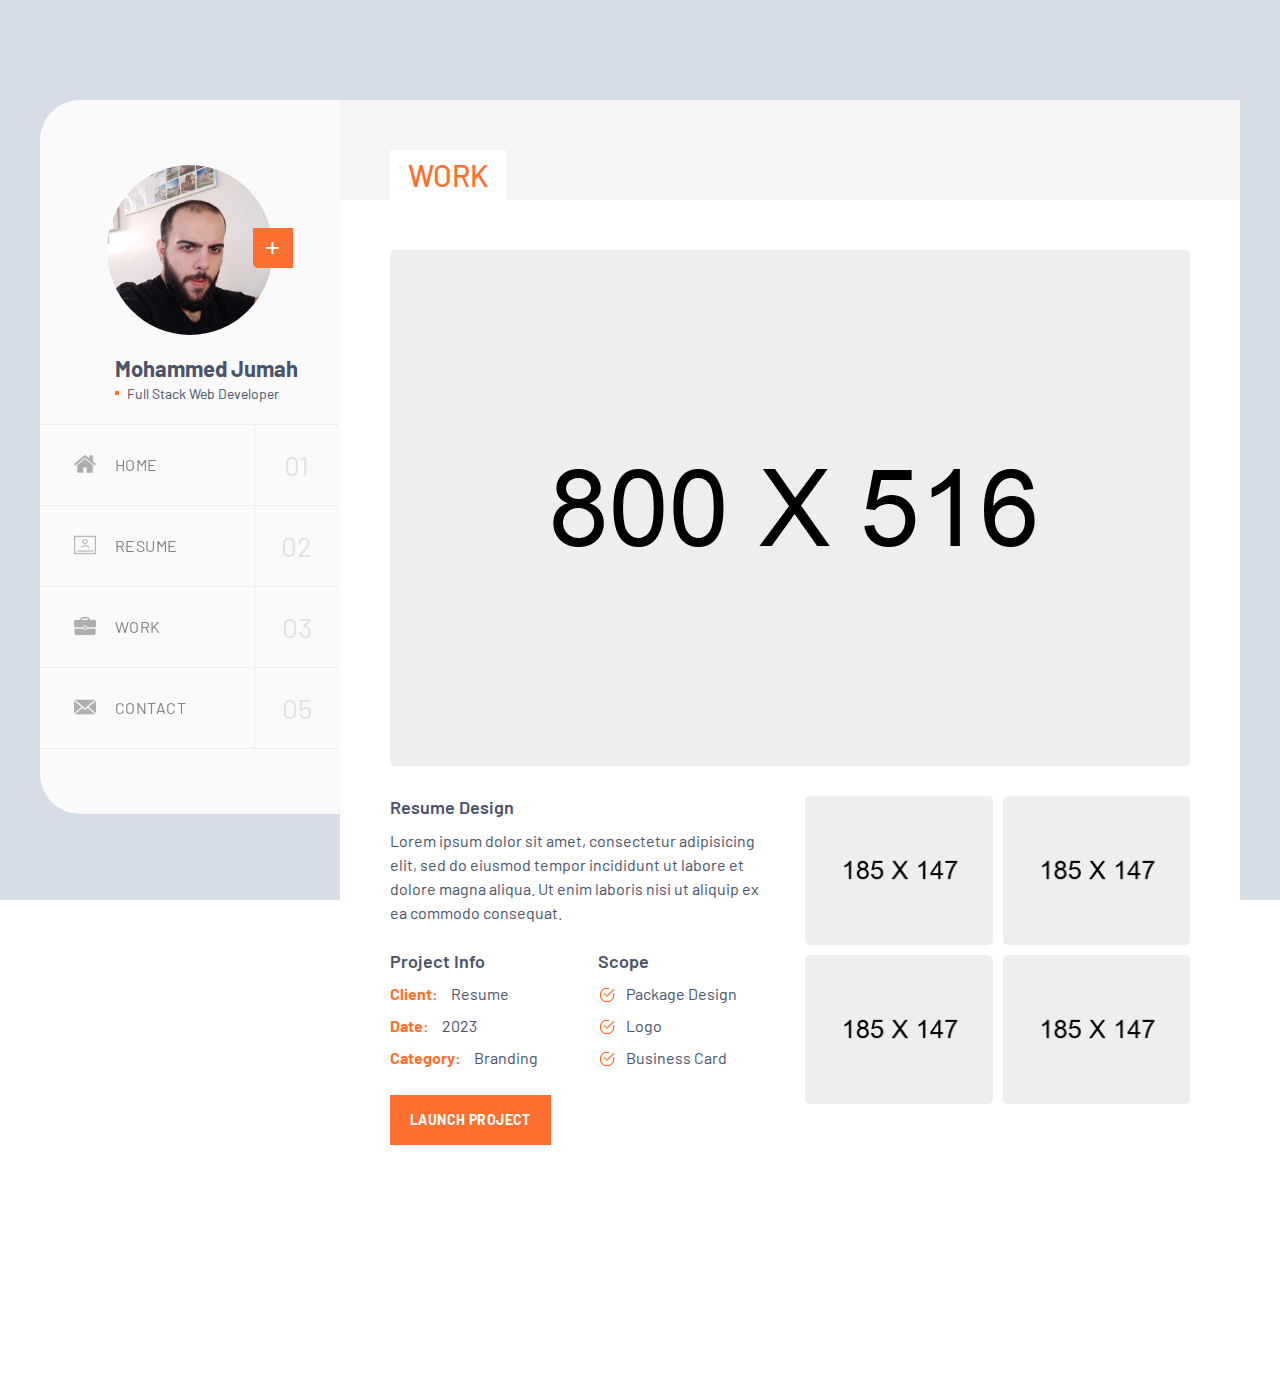
<file: work-single.html>
<!DOCTYPE html>
<html lang="en">
<head>
<meta charset="utf-8">
<title>Project Title</title>
<!-- Stylesheets -->
<link href="css/bootstrap.css" rel="stylesheet">
<link href="css/style.css" rel="stylesheet">
<link rel="shortcut icon" href="images/icons/icon-select.png" type="image/x-icon">
<link rel="icon" href="images/icons/icon-select.png" type="image/x-icon">
<!-- Responsive -->
<meta http-equiv="X-UA-Compatible" content="IE=edge">
<meta name="viewport" content="width=device-width, initial-scale=1.0, maximum-scale=1.0, user-scalable=0">
<link href="css/responsive.css" rel="stylesheet">
</head>

<body>

<div class="body-bg" style="background-image: url(https://demoxml.com/html/kijat-html/images/background/body-bg.png);"></div>

<div class="page-wrapper">
  
    <!-- Preloader -->
    <div class="preloader"><div class="icon"></div></div>
  
   
    <!-- Site Container-->
    <div class="site-container">

       

        <div class="auto-container">
            <div class="mobile-header">
                <div class="inner">
                    <div class="logo-side">
                        <div class="image-box">
                            <!-- images/resource/image-1.jpg -->
                            <div
                            
                          
                            class="image"><img
                            style=" width: 170px !important; height: 170px !important; object-fit: cover !important ;"
                            src="images/me.jpg" alt=""></div>
                        </div>
                        <div class="info">
                            <div class="name">Mohammad Jumah</div>
                            <div class="designation">Full Stack Web Developer Developer</div>
                        </div>
                    </div>
                    <div class="social-links">
                        <div class="social-btn"><i class="icon">+</i></div>
                        <ul class="links clearfix">
                            <li><a href="#"><span class="fab fa-facebook-square"></span></a></li>
                            <li><a href="#"><span class="fab fa-instagram"></span></a></li>
                            <li><a href="#"><span class="fab fa-twitter-square"></span></a></li>
                            <li><a href="#"><span class="fab fa-linkedin"></span></a></li>
                        </ul>
                    </div>
                    <div class="nav-toggler"><img src="images/icons/menu-icon.png" alt=""></div>
                </div>
            </div>
            <div class="site-content-container row clearfix">
                <!--Left Bar-->
                <div class="left-bar sticky-top col-xl-3 col-lg-4 col-md-12">
                    <div class="left-inner">
                        <div class="nav-toggler"><img src="images/icons/close-icon.png" alt=""></div>
                        <div class="left-upper">
                            <div class="image-box">
                                <div class="image"><img
                                    style=" width: 170px; height: 170px; object-fit: cover;"
                                    src="images/me.jpg" alt=""></div>
                                <div class="social-links">
                                    <div class="social-btn"><i class="icon">+</i></div>
                                    <ul class="links clearfix">
                                        <li><a href="#"><span class="fab fa-facebook-square"></span></a></li>
                                        <li><a href="#"><span class="fab fa-instagram"></span></a></li>
                                        <li><a href="#"><span class="fab fa-twitter-square"></span></a></li>
                                        <li><a href="#"><span class="fab fa-linkedin"></span></a></li>
                                    </ul>
                                </div>
                            </div>
                            <div class="info">
                                <div class="name">Mohammed Jumah</div>
                                <div class="designation"><i class="dot"></i> Full Stack Web Developer</div>
                            </div>
                        </div>
                        <div class="left-lower">
                            <nav class="main-nav">
                                <ul class="navigation scroll-nav">
                                    <li class="home"><a href="index.html#home-section">Home</a></li>
                                    <li class="resume"><a href="index.html#resume-section">Resume</a></li>
                                    <li class="work"><a href="index.html#work-section">Work</a></li>
                                    <!-- <li class="stories"><a href="index.html#stories-section">Stories</a></li> -->
                                    <li class="contact"><a href="index.html#contact-section">Contact</a></li>
                                </ul>
                            </nav>
                        </div>
                    </div>
                </div>
                <!--Right Content-->
                <div class="right-content col-xl-9 col-lg-8 col-md-12">
                    <div class="right-inner">
                        <div class="page-title"><h1><span>Work</span></h1></div>

                        <div class="content-container">
                            <div class="work-content">
                                
                                <div class="project-detail">
                                    <div class="big-image">
                                        <div class="image"><a href="images/resource/work-16.jpg" class="lightbox-image" data-fancybox="gallery"><img src="images/resource/work-16.jpg" alt=""></a></div>
                                    </div>
                                    <div class="row clearfix">
                                        <!--Text Col-->
                                        <div class="text-col col-xl-6 col-lg-12 col-md-12">
                                            <div class="inner">
                                                <h4>Resume Design</h4>
                                                <div class="text">Lorem ipsum dolor sit amet, consectetur adipisicing elit, sed do eiusmod tempor incididunt ut labore et dolore magna aliqua. Ut enim laboris nisi ut aliquip ex ea commodo consequat. </div>

                                                <div class="row clearfix">
                                                    <div class="info col-lg-6 col-md-6 col-sm-12">
                                                        <h4>Project Info</h4>
                                                        <ul>
                                                            <li><strong>Client:</strong> Resume</li>
                                                            <li><strong>Date:</strong>  2023</li>
                                                            <li><strong>Category:</strong> Branding</li>
                                                        </ul>
                                                    </div>
                                                    <div class="scope col-lg-6 col-md-6 col-sm-12">
                                                        <h4>Scope</h4>
                                                        <ul>
                                                            <li>Package Design</li>
                                                            <li>Logo</li>
                                                            <li>Business Card</li>
                                                        </ul>
                                                    </div>
                                                </div>
                                                <div class="link-box"><a href="#" class="theme-btn btn-style-one"><span>Launch Project</span></a></div>
                                            </div>
                                        </div>

                                        <!--Image Col-->
                                        <div class="image-col col-xl-6 col-lg-12 col-md-12">
                                            <div class="inner">
                                                <div class="row clearfix">
                                                    <div class="image-block col-lg-6 col-md-6 col-sm-6">
                                                        <div class="image"><a href="images/resource/work-17.jpg" class="lightbox-image" data-fancybox="gallery"><img src="images/resource/work-17.jpg" alt=""></a></div>
                                                    </div>
                                                    <div class="image-block col-lg-6 col-md-6 col-sm-6">
                                                        <div class="image"><a href="images/resource/work-18.jpg" class="lightbox-image" data-fancybox="gallery"><img src="images/resource/work-18.jpg" alt=""></a></div>
                                                    </div>
                                                    <div class="image-block col-lg-6 col-md-6 col-sm-6">
                                                        <div class="image"><a href="images/resource/work-19.jpg" class="lightbox-image" data-fancybox="gallery"><img src="images/resource/work-19.jpg" alt=""></a></div>
                                                    </div>
                                                    <div class="image-block col-lg-6 col-md-6 col-sm-6">
                                                        <div class="image"><a href="images/resource/work-20.jpg" class="lightbox-image" data-fancybox="gallery"><img src="images/resource/work-20.jpg" alt=""></a></div>
                                                    </div>
                                                </div>
                                            </div>
                                        </div>
                                    </div>
                                </div>

                            </div>

                        </div>
                    </div>
               

                </div>

            </div>
        </div>
    </div>
    <!--End Site Container -->
    
    
</div>
<!--End pagewrapper-->

<!--Scroll to top-->
<div class="scroll-to-top scroll-to-target" data-target="html"><span class="fas fa-arrow-up"></span></div>

<script src="js/jquery.js"></script>
<script src="js/popper.min.js"></script>
<script src="js/bootstrap.min.js"></script>
<script src="js/jquery.fancybox.js"></script>
<script src="js/jquery.scrollTo.js"></script>
<script src="js/pagenav.js"></script>
<script src="js/wow.js"></script>
<script src="js/appear.js"></script>
<script src="js/custom-script.js"></script>
</body>
</html>
</file>
<file: css/style.css>
@import url('https://fonts.googleapis.com/css2?family=Barlow:ital,wght@0,100;0,200;0,300;0,400;0,500;0,600;0,700;0,800;0,900;1,100;1,200;1,300;1,400;1,500;1,600;1,700;1,800;1,900&display=swap');

/*
	font-family: 'Barlow', sans-serif;

*/

@import url('../css/font-awesome.css');
@import url('../css/simple-line-icons.css');
@import url('../css/animate.css');
@import url('../css/owl.css');
@import url('../css/jquery-ui.css');
@import url('../css/jquery.fancybox.min.css');


/*** 

====================================================================
	Reset
====================================================================

***/

* {
	margin:0px;
	padding:0px;
	border:none;
	outline:none;
}

/*** 

====================================================================
	Global Settings
====================================================================

 ***/

body {
	font-family: 'Barlow', sans-serif;
	font-size:16px;
	color:#495369;
	line-height:1.50em;
	font-weight:400;
	background:#ffffff;
	-webkit-font-smoothing: antialiased;
	-moz-font-smoothing: antialiased;
}

a{
	text-decoration:none;
	cursor:pointer;
	color:#fd7030;
}

a:hover,
a:focus,
a:visited,
a:active,
button:active,
button:focus{
	text-decoration:none;
	outline:none;
}

h1,h2,h3,h4,h5,h6 {
	position:relative;
	font-family: 'Barlow', sans-serif;
	font-weight:600;
	margin:0 0 15px;
	background:none;
	line-height:1.25em;
}

h1{
	font-size: 30px;
}
h2{
	font-size: 24px;
}
h3{
	font-size: 20px;
}
h4{
	font-size: 18px;
}
h5{
	font-size: 16px;
}
h6{
	font-size: 14px;
}

input,button,select,textarea{
	font-family: 'Barlow', sans-serif;
}

textarea{
	overflow:hidden;
	resize: none;	
}

p{
	position:relative;
	margin-bottom:20px;	
}

.text{
	position:relative;
	line-height:1.50em;
	margin-bottom:0px;	
}

.strike-through{
	text-decoration:line-through;	
}

.auto-container{
	position:static;
	max-width:1240px;
	padding:0px 20px;
	margin:0 auto;
}

.page-wrapper{
	position:relative;
	margin:0 auto;
	width:100%;
	min-width:300px;
}

ul,li{
	list-style:none;
	padding:0px;
	margin:0px;	
}

.theme-btn{
	display:inline-block;
	-moz-transition:all 0.3s ease;
	-webkit-transition:all 0.3s ease;
	-ms-transition:all 0.3s ease;
	-o-transition:all 0.3s ease;
	transition:all 0.3s ease;
}

.centered{
	text-align:center;	
}

.btn-style-one{
	position:relative;
	display:inline-block;
	vertical-align: top;
	margin: 0;
	color: #FFFFFF;
	font-weight: 500;
	font-size: 16px;
	padding: 13px 25px;
	line-height: 24px;
	text-align: center;
	text-transform: uppercase;
	background: #fd7030;
	letter-spacing: 0.03em;
	border-radius: 7px;
	overflow: hidden;
	-moz-transition:all 0.3s ease;
	-webkit-transition:all 0.3s ease;
	-ms-transition:all 0.3s ease;
	-o-transition:all 0.3s ease;
	transition:all 0.3s ease;
}

.btn-style-one:hover{
	color: #FFFFFF;
	background: #495369;
}

.btn-style-two{
	position:relative;
	display:inline-block;
	vertical-align: top;
	margin: 0;
	line-height: 24px;
	padding: 9px 35px 11px;
	color: #fd7030;
	font-weight: 500;
	font-size: 18px;
	text-align: center;
	text-transform: capitalize;
	background: #ffffff;
	border-radius: 5px;
	-moz-transition:all 0.3s ease;
	-webkit-transition:all 0.3s ease;
	-ms-transition:all 0.3s ease;
	-o-transition:all 0.3s ease;
	transition:all 0.3s ease;
}

.btn-style-two span{
	position: relative;
	display: block;
	z-index: 1;
}

.btn-style-two:hover{
	color: #ffffff;
	background: #101010;
}

.theme_color{
	color:#fd7030;	
}

.light-font{
	font-weight:300;	
}

.regular-font{
	font-weight:400;	
}

.semibold-font{
	font-weight:600;	
}

.bold-font{
	font-weight:700;	
}

.ex-bold-font{
	font-weight:800;	
}

.heavy-font{
	font-weight:900;
}

.no-bg{
	background:none;	
}

.text-uppercase{
	text-transform:uppercase;	
}

.preloader{ 
	position:fixed; 
	left:0px; 
	top:0px; 
	width:100%; 
	height:100%; 
	z-index:999999; 
	background-color:#ffffff; 
	background-position:center center; 
	background-repeat:no-repeat; 
	background-image:url(../images/icons/preloader.svg);
}

img{
	display:inline-block;
	max-width:100%;
	height:auto;	
}

/*** 

====================================================================
	Scroll To Top style
====================================================================

***/

.scroll-to-top{
	position:fixed;
	bottom:20px;
	right:20px;
	width:44px;
	height:52px;
	color:#ffffff;
	font-size:15px;
	text-transform:uppercase;
	line-height:52px;
	text-align:center;
	z-index:100;
	cursor:pointer;
	border-radius:4px;
	background:#fd7030;
	display:none;
	-webkit-transition:all 300ms ease;
	-ms-transition:all 300ms ease;
	-o-transition:all 300ms ease;
	-moz-transition:all 300ms ease;
	transition:all 300ms ease;		
}

.scroll-to-top:hover{
	background: #495369;
	color:#ffffff;
}

/*** 

====================================================================
	Default Form Style
====================================================================

***/

form{
	position:relative;
}

form .form-group{
	position:relative;
	margin-bottom:20px;
}

form .row .form-group{
	margin-bottom:30px;
}

form .form-group .field-inner{
	position: relative;
	display: block;
}

form input[type="text"],
form input[type="password"],
form input[type="tel"],
form input[type="email"],
form input[type="url"],
form input[type="search"],
form input[type="file"],
form textarea,
form select{
	position:relative;
	display:block;
	width:100%;
	color:#101010;
	line-height:30px;
	padding:13px 24px;
	height:58px;
	font-size:16px;
	font-weight: 400;
	background:#ffffff;
	margin:0px;
	border-radius: 7px;
	border:1px solid #eeedf2;
	-webkit-transition:all 300ms ease;
	-ms-transition:all 300ms ease;
	-o-transition:all 300ms ease;
	-moz-transition:all 300ms ease;
	transition:all 300ms ease;
}

form input[type="file"]{
	cursor: pointer;
	height: 58px;
}

form select{
	-webkit-appearance:none;
	-ms-appearance:none;
	-moz-appearance:none;
	appearance:none;
	cursor: pointer;
	background: #ffffff url(../images/icons/icon-select.png) right center no-repeat;
}

form select option{
	text-indent: 24px;
	cursor: pointer;
}

form input[type="text"]:focus,
form input[type="password"]:focus,
form input[type="tel"]:focus,
form input[type="email"]:focus,
form input[type="search"]:focus,
form input[type="file"]:focus,
form select:focus,
form textarea:focus{
	border-color:#fd7030;
}

form textarea{
	height:140px;
	resize:none;
}

form button,
form input[type="submit"],
form .theme-btn{
	position:relative;
	display:inline-block;
	margin: 0;
}

form button:hover,
form input[type="submit"]:hover,
form .theme-btn:hover{
	
}

form .radio-block{
    position: relative;
    display: inline-block;
	vertical-align: top;
	min-width: 280px;
    margin-right: 10px;
}

form .radio-block input{
    position: absolute;
    left: 0;
    top: 5px;
    padding: 0;
    cursor: pointer;
}

form .radio-block label{
    position: relative;
    display: block;
    padding-left: 20px;
    line-height: 24px;
    font-size: 14px;
    font-weight: 400;
    text-transform: capitalize;
    cursor: pointer;
}

form .check-block{
    position: relative;
    display: inline-block;
	vertical-align: top;
    margin-right: 30px;
}

form .check-block input{
    position: absolute;
    left: 0;
    top: 6px;
    padding: 0;
    cursor: pointer;
}

form .check-block label{
    position: relative;
    display: block;
    padding-left: 20px;
    line-height: 24px;
    font-size: 15px;
    font-weight: 400;
    color: #5b5b5b;
    text-transform: capitalize;
    cursor: pointer;
}

/*** 

====================================================================
	Site Container
====================================================================

***/

.body-bg{
	position: fixed;
	left: 0;
	top: 0;
	width: 100%;
	height: 100%;
	min-height: 100%;
	background-color: #d6dde6;
	background-position: center 100px;
	background-size: cover;
	background-attachment: scroll;
	background-repeat: no-repeat;
}

.weekend-mode .body-bg{
	background-position: center bottom;
}

.site-container{
	position: relative;
	display: block;
	margin: 200px 0;
}

.site-content-container{
	position: relative;
	display: block;
	margin: 0 0;
	margin-left: 300px;
	z-index: 99;
}

.mode-switch{
	position: fixed;
	top: 0px;
	left: -80px;
	width: 100%;
	padding: 0 200px 0 0;
	-ms-transform: rotate(-90deg);
	transform: rotate(-90deg);
	-ms-transform-origin: right top;
    transform-origin: right top;
	z-index: 10;
}

.mode-switch .switcher:before{
	content: '';
	position: absolute;
	right: 100%;
	top: 24.5px;
	border-top: 1px solid #eeedf2;
	width: 1000px;
}

.weekend-mode .mode-switch .switcher:before{
	border-top-color: rgba(255,255,255,0.20);
}

.mode-switch .switcher:after{
	content: '';
	position: absolute;
	left: 100%;
	top: 24.5px;
	border-top: 1px solid #eeedf2;
	width: 200px;
}

.weekend-mode .mode-switch .switcher:after{
	border-top-color: rgba(255,255,255,0.20);
}

.mode-switch .switcher{
	position: relative;
	float: right;
	width: 300px;
	height: 50px;
}

.mode-switch .switcher .left-text{
	position: relative;
	float: left;
	width: 175px;
	color: #495369;
	font-weight: 500;
	font-size: 18px;
	line-height: 30px;
	text-align: center;
	letter-spacing: 0.03em;
	padding: 10px 10px;
}

.weekend-mode .mode-switch .switcher .left-text{
	color: #ffffff;
}

.mode-switch .switcher .switch-btn{
	position: relative;
	float: right;
	width: 125px;
	display: none;

}

.mode-switch .switcher .switch-btn a{
	position: absolute;
	left: 0;
	top: 0;
	width: 100%;
	height: 100%;
	z-index: 1;
}

.mode-switch .switcher .switch-btn .btn-inner{
	position: relative;
	display: block;
	line-height: 30px;
	padding: 5px 0px;
	border: 5px solid #ffffff;
	border-radius: 25px;
	padding-left: 40px;
	background: #ffffff;
	box-shadow: 0 0 7px 0px rgba(0,0,0,0.15) inset;
}

.weekend-mode .mode-switch .switcher .switch-btn .btn-inner{
	border: 5px solid #adacab;
	padding-left: 5px;
	padding-right: 40px;
	background: #fd7030;
}

.mode-switch .switcher .switch-btn .circle{
	position: absolute;
	display: block;
	left: 2px;
	top: 2px;
	width: 36px;
	height: 36px;
	background: #d9d9d9;
	border: 6px solid #ffffff;
	border-radius: 20px;
	box-shadow: 0 0 7px 0px rgba(0,0,0,0.15);
}

.weekend-mode .mode-switch .switcher .switch-btn .circle{
	left: auto;
	right: 2px;
}

.mode-switch .switcher .switch-btn .txt{
	position: relative;
	display: block;
	width: 70px;
	text-align: center;
	right: 0;
	top: 0;
	color: #d4d4d4;
	font-weight: 600;
	font-size: 22px;
	text-transform: uppercase;
	color: #d4d4d4;
}

.weekend-mode .mode-switch .switcher .switch-btn .txt{
	color: #FFFFFF;
}

/*** 

====================================================================
    Mobile Header
====================================================================

***/

.mobile-header{
	position: relative;
	display: none;
}

.mobile-header .inner{
	position: relative;
	display: block;
	max-width: 992px;
	margin: 0 auto;
	background: #fafafa;
	padding: 50px 30px 30px;
    border-radius: 20px 20px 0 0;
	text-align: center;
}

.grey-left-bar .mobile-header .inner{
	background: #757575;
}

.mobile-header .inner .image-box{
	position: relative;
	max-width: 166px;
	margin: 0 auto 20px;
}

.mobile-header .inner .image{
	position: relative;
	display: block;
	border-radius: 50%;
	margin-bottom: 20px;
}

.mobile-header .inner .image img{
	position: relative;
	display: block;
	width: 100%;
	border-radius: 50%;
}

.mobile-header .inner .info{
	position: relative;
}

.mobile-header .inner .info .name{
	position: relative;
	color: #495369;
	font-size: 22px;
	font-weight: 700;
	text-transform: capitalize;
	line-height: 1.25em;
}

.grey-left-bar .mobile-header .inner .info .name{
	color: rgba(255,255,255,1);
}

.mobile-header .inner .info .designation{
	position: relative;
	color: #495369;
	font-size: 14px;
	font-weight: 400;
	text-transform: capitalize;
	line-height: 1.50em;
}

.grey-left-bar .mobile-header .inner .info .designation{
	color: rgba(255,255,255,0.60);
}

.left-bar .mobile-header .inner .info .designation .dot{
	position: relative;
	top: -2px;
	display: inline-block;
	vertical-align: middle;
	width: 4px;
	height: 4px;
	background: #fd7030;
	margin-right: 5px;
}

.mobile-header .social-links{
	position: absolute;
	left: 20px;
	top: 20px;
	z-index: 10;
}

.mobile-header .social-links .social-btn{
	position: relative;
	width: 40px;
	height: 40px;
	line-height: 39px;
	text-align: center;
	background: #fd7030;
	cursor: pointer;
	border-radius: 5px 5px 0 0;
}

.mobile-header .social-links .social-btn .icon{
	position: relative;
	display: block;
	top: -2px;
	font-size: 30px;
	color: #ffffff;
	font-style: normal;
}

.mobile-header .social-links .links{
	position: absolute;
	left: 0px;
	top: 40px;
	height: auto;
	border: 3px solid #fd7030;
	border-top: 0;
	background: #ffffff;
	border-radius: 0 0 5px 5px;
	opacity: 0;
	visibility: hidden;
	-moz-transition:all 0.3s ease;
	-webkit-transition:all 0.3s ease;
	-ms-transition:all 0.3s ease;
	-o-transition:all 0.3s ease;
	transition:all 0.3s ease;
}

.mobile-header .social-links:hover .links{
	opacity: 1;
	visibility: visible;
}

.mobile-header .social-links .links li{
	position: relative;
	border-bottom: 1px solid #eeedf2;
}

.mobile-header .social-links .links li:last-child{
	border: none;
}

.mobile-header .social-links .links li a{
	position: relative;
	display: block;
	width: 34px;
	height: 34px;
	line-height: 34px;
	text-align: center;
	color: #4b556b;
	-moz-transition:all 0.3s ease;
	-webkit-transition:all 0.3s ease;
	-ms-transition:all 0.3s ease;
	-o-transition:all 0.3s ease;
	transition:all 0.3s ease;
}

.mobile-header .social-links .links li a:hover{
	color: #fd7030;
}

.mobile-header .nav-toggler{
	position: absolute;
	right: 25px;
	top: 30px;
	text-align: center;
	cursor: pointer;
	border-radius: 5px;
	z-index: 10;
}

.mobile-header .nav-toggler img{
	position: relative;
	max-height: 24px;
}

/*** 

====================================================================
    Left Bar
====================================================================

***/

.site-container .left-bar{
	float: left;
	padding: 0 0;
	margin-left: -300px;
	width: 300px;
	-ms-flex: 0 0 300px;
	flex: 0 0 300px;
	max-width: 300px;
	border-right: 1px solid #f6f6f6;
}

.left-bar .left-inner{
	position: relative;
	display: block;
	min-height: 300px;
	background: #fafafa;
	border-radius: 40px 0 0 40px;
}

.grey-left-bar .left-bar .left-inner{
	background: #757575;
}

.left-bar .left-inner .nav-toggler{
	position: absolute;
	right: 30px;
	top: 30px;
	cursor: pointer;
	display: none;
	z-index: 10;
}

.left-bar .left-inner .nav-toggler img{
	height: 20px;
}

.grey-left-bar .left-bar .left-inner .nav-toggler img{
	-webkit-filter:  invert(100%);
}

.left-bar .left-upper{
	position: relative;
	display: block;
	padding: 65px 20px 20px;
}

.left-bar .left-upper .image-box{
	position: relative;
	max-width: 166px;
	margin: 0 auto 20px;
}

.left-bar .left-upper .image{
	position: relative;
	display: block;
	border-radius: 50%;
	margin-bottom: 20px;
}

.left-bar .left-upper .image img{
	position: relative;
	display: block;
	width: 100%;
	border-radius: 50%;
}

.left-bar .left-upper .social-links{
	position: absolute;
	right: -20px;
	top: 63px;
	z-index: 5;
	padding-top:0px !important;
}

.left-bar .social-links .social-btn{
	position: relative;
	width: 40px;
	height: 40px;
	line-height: 39px;
	text-align: center;
	background: #fd7030;
	cursor: pointer;
	border-radius: 0 0 0 5px;
}

.left-bar .social-links .social-btn .icon{
	position: relative;
	display: block;
	top: -2px;
	font-size: 30px;
	color: #ffffff;
	font-style: normal;
}

.left-bar .social-links .links{
	position: absolute;
	left: 40px;
	top: 0;
	width: 143px;
	height: 40px;
	border: 3px solid #fd7030;
	border-left: 0;
	background: #ffffff;
	border-radius: 0 5px 0 0;
	opacity: 0;
	visibility: hidden;
	-moz-transition:all 0.3s ease;
	-webkit-transition:all 0.3s ease;
	-ms-transition:all 0.3s ease;
	-o-transition:all 0.3s ease;
	transition:all 0.3s ease;
}

.left-bar .social-links:hover .links{
	opacity: 1;
	visibility: visible;
}

.left-bar .social-links .links li{
	position: relative;
	float: left;
	border-right: 1px solid #eeedf2;
}

.left-bar .social-links .links li:last-child{
	border: none;
}

.left-bar .social-links .links li a{
	position: relative;
	display: block;
	width: 34px;
	height: 34px;
	line-height: 34px;
	text-align: center;
	color: #4b556b;
	-moz-transition:all 0.3s ease;
	-webkit-transition:all 0.3s ease;
	-ms-transition:all 0.3s ease;
	-o-transition:all 0.3s ease;
	transition:all 0.3s ease;
}

.left-bar .social-links .links li a:hover{
	color: #fd7030;
}

.left-bar .left-upper .info{
	position: relative;
	padding-left: 55px;
}

.left-bar .left-upper .info .name{
	position: relative;
	color: #495369;
	font-size: 22px;
	font-weight: 700;
	text-transform: capitalize;
	line-height: 1.25em;
}

.grey-left-bar .left-bar .left-upper .info .name{
	color: rgba(255,255,255,1);
}

.left-bar .left-upper .info .designation{
	position: relative;
	color: #495369;
	font-size: 14px;
	font-weight: 400;
	text-transform: capitalize;
	line-height: 1.50em;
}

.grey-left-bar .left-bar .left-upper .info .designation{
	color: rgba(255,255,255,0.60);
}

.left-bar .left-upper .info .designation .dot{
	position: relative;
	top: -2px;
	display: inline-block;
	vertical-align: middle;
	width: 4px;
	height: 4px;
	background: #fd7030;
	margin-right: 5px;
}

.left-bar .left-lower{
	position: relative;
	display: block;
	padding-bottom: 65px;
}

.left-bar .main-nav{
	position: relative;
}

.main-nav .navigation{
	position: relative;
	border-top: 1px solid rgba(0,0,0,0.05);
}

.grey-left-bar .main-nav .navigation{
	border-top-color: rgba(255,255,255,0.07);
}

.main-nav .navigation li{
	position: relative;
	border-bottom: 1px solid rgba(0,0,0,0.05);
}

.grey-left-bar .main-nav .navigation li{
	border-bottom-color: rgba(255,255,255,0.07);
}

.main-nav .navigation li a{
	position: relative;
	display: block;
	line-height: 30px;
	color: #828385;
	font-size: 16px;
	text-transform: uppercase;
	letter-spacing: 0.03em;
	padding: 25px 90px 25px 75px;
}

.grey-left-bar .main-nav .navigation li a{
	color: rgba(255,255,255,1);
}

.main-nav .navigation li a:before{
	content: '';
	position: absolute;
	left: 30px;
	top: 24px;
	width: 30px;
	height: 30px;
	line-height: 30px;
	background: url('../images/resource/icons/home.png') center center no-repeat;
	background-size: auto 22px;
	opacity: 0.30;
	-moz-transition:all 0.3s ease;
	-webkit-transition:all 0.3s ease;
	-ms-transition:all 0.3s ease;
	-o-transition:all 0.3s ease;
	transition:all 0.3s ease;
}

.grey-left-bar .main-nav .navigation li a:before{
	background-image: url('../images/resource/icons/white/home.png');
}

.main-nav .navigation li.home a:before{
	background-image: url('../images/resource/icons/home.png');
	background-size: auto 22px;
}

.grey-left-bar .main-nav .navigation li.home a:before{
	background-image: url('../images/resource/icons/white/home.png');
	background-size: auto 22px;
}

.main-nav .navigation li.resume a:before{
	background-image: url('../images/resource/icons/cv-5.png');
	background-size: auto 22px;
}

.grey-left-bar .main-nav .navigation li.resume a:before{
	background-image: url('../images/resource/icons/white/cv-5.png');
	background-size: auto 22px;
}

.main-nav .navigation li.work a:before{
	background-image: url('../images/resource/icons/work-2.png');
	background-size: auto 22px;
}

.grey-left-bar .main-nav .navigation li.work a:before{
	background-image: url('../images/resource/icons/white/work-2.png');
	background-size: auto 22px;
}

.main-nav .navigation li.stories a:before{
	background-image: url('../images/resource/icons/comment-1.png');
	background-size: auto 22px;
	top: 26px;
}

.grey-left-bar .main-nav .navigation li.stories a:before{
	background-image: url('../images/resource/icons/white/comment-1.png');
	background-size: auto 22px;
	top: 26px;
}

.main-nav .navigation li.contact a:before{
	background-image: url('../images/resource/icons/email-1.png');
	background-size: auto 22px;
}

.grey-left-bar .main-nav .navigation li.contact a:before{
	background-image: url('../images/resource/icons/white/email-1.png');
	background-size: auto 22px;
}

.main-nav .navigation li:hover > a:before,
.main-nav .navigation li.current > a:before{
	opacity: 1;
}

.main-nav .navigation li a:after{
	content: '01';
	position: absolute;
	right: 0px;
	top: 0;
	bottom: 0;
	width: 85px;
	font-size: 28px;
	line-height: 40px;
	padding: 20px 10px;
	border-left: 1px solid rgba(0,0,0,0.05);
	text-align: center;
	color: rgba(0,0,0,0.10);
	-moz-transition:all 0.3s ease;
	-webkit-transition:all 0.3s ease;
	-ms-transition:all 0.3s ease;
	-o-transition:all 0.3s ease;
	transition:all 0.3s ease;
}

.grey-left-bar .main-nav .navigation li a:after{
	color: rgba(255,255,255,0.15);
	border-left-color: rgba(255,255,255,0.07);
}

.main-nav .navigation li.home a:after{
	content: '01';
}

.main-nav .navigation li.resume a:after{
	content: '02';
}

.main-nav .navigation li.work a:after{
	content: '03';
}

.main-nav .navigation li.stories a:after{
	content: '04';
}

.main-nav .navigation li.contact a:after{
	content: '05';
}

.main-nav .navigation li:hover > a:after,
.main-nav .navigation li.current > a:after{
	top: 10px;
	bottom: 10px;
	padding: 10px 10px;
	border-left-color: rgba(0,0,0,0.0);
	color: #ffffff;
	background: #fd7030;
	border-radius: 10px 0 0 10px;
}



/*** 

====================================================================
    Right Content
====================================================================

***/

.site-container .right-content{
	position: relative;
	float: left;
	width: 100%;
	padding: 0 0 80px;
	min-height: 790px;
	background: #ffffff;
	-ms-flex: 0 0 100%;
    flex: 0 0 100%;
    max-width: 100%;
}

.right-content .right-inner{
	position: relative;
	display: block;
}

.right-content .content-container{
	position: relative;
	display: block;
	padding: 50px 50px 0px;
}

.site-container .page-title{
	position: relative;
	padding: 50px 50px 0;
	background: #f4f4f4;
}

.site-container .page-title.sec-title{
	padding: 20px 20px;
	margin: 20px 0 50px;
}

.site-container .page-title h1{
	font-weight: 500;
	text-transform: uppercase;
	margin-bottom: 0;
}

.site-container .page-title.sec-title h1{
	font-size: 24px;
}

.site-container .page-title h1 span{
	position: relative;
	display: inline-block;
	vertical-align: top;
	background: #ffffff;
	padding: 4px 18px;
	line-height: 42px;
	color: #fd7030;
}

.home-content{
	position: relative;
	padding-bottom: 20px;
}

.right-content .download-cv{
	position: absolute;
	right: -50px;
	top: 52px;
	width: 186px;
}

.right-content .download-cv .theme-btn{
	position: relative;
	display: block;
	padding: 10px 10px 10px 60px;
	line-height: 30px;
	text-align: center;
	background: #f4f4f4;
	color: #495369;
	text-transform: uppercase;
	font-weight: 500;
	font-size: 13px;
	border-radius: 7px 0 0 7px;
}

.right-content .download-cv .theme-btn:hover{
	background: #fd7030;
	color: #ffffff;
}

.right-content .download-cv .theme-btn .icon{
	position: absolute;
	display: block;
	left: 0;
	top: 0;
	width: 50px;
	height: 50px;
	line-height: 50px;
	text-align: center;
	background: #fd7030;
	border-right: 1px solid rgba(255,255,255,0.50);
	color: #ffffff;
	border-radius: 7px 0 0 7px;
}

.right-content .download-cv .theme-btn .icon img{
	position: relative;
	top: -1px;
	height: 24px;
}

.right-content .welcome{
	position: relative;
	max-width: 520px;
	margin-bottom: 40px;
}

.right-content .welcome h4{
	position: relative;
	text-transform: uppercase;
	margin-bottom: 10px;
}

/*** 

====================================================================
    About Me
====================================================================

***/

.about-me{
	position: relative;
}

.skills-column{
	position: relative;
	margin-bottom: 32px;
}

.skills-column h4{
	text-transform: uppercase;
	font-weight: 600;
}

.skills .skill-block{
	position:relative;
	display:block;
	padding: 10px 10px;
	background: #e9e9e9;
	margin-bottom: 18px;
	border-radius: 10px;
}

.skill-block .skill-block-inner{
	position: relative;
	background: #fafafa;
	border-radius: 7px;
	padding: 15px 20px 20px;
}

.skill-block .skill-title{
	position: relative;
	display: block;
	font-size: 13px;
	text-transform: uppercase;
	font-weight: 500;
	margin-bottom:8px;
	line-height: 14px;
}

.skills .skill-block .bar{
	position:relative;
	width:100%;
	height:8px;
	background:#e9e9e9;
}

.skills .skill-block .bar-inner{
	position:relative;
	display:block;
	width:0px;
	height:8px;
	background:#fd7030;
	-webkit-transition:all 2000ms ease;
	-ms-transition:all 2000ms ease;
	-o-transition:all 2000ms ease;
	-moz-transition:all 2000ms ease;
	transition:all 2000ms ease;	
}

.skills .skill-block .count-box{
	position:absolute;
	right:0px;
	margin-right:-15px;
	top:-12px;
	width:50px;
	height:30px;
	background:#ffffff;
	color:#fd7030;
	line-height:30px;
	font-size:14px;
	font-weight:500;
	border-radius:5px;
	text-align:center;
	opacity:0;
	-webkit-transition:all 500ms ease;
	-ms-transition:all 500ms ease;
	-o-transition:all 500ms ease;
	-moz-transition:all 500ms ease;
	transition:all 500ms ease;	
}

.skills .skill-block .bar-inner.counted .count-box{
	opacity:1;	
}

.expertise-column{
	position: relative;
	margin-bottom: 30px;
}

.expertise-column h4{
	text-transform: uppercase;
	font-weight: 600;
}

.expertise-column ul{
	position: relative;
}

.expertise-column ul li{
	position: relative;
	line-height: 24px;
	padding-left: 28px;
	margin-bottom: 10px;
}

.expertise-column ul li:before{
	content: '';
	position: absolute;
	left: 0px;
	top: 1px;
	width: 20px;
	height: 24px;
	background: url('../images/resource/icons/orange/check-2.png') left center no-repeat;
	background-size: auto 18px;
	opacity: 1;
	-moz-transition:all 0.3s ease;
	-webkit-transition:all 0.3s ease;
	-ms-transition:all 0.3s ease;
	-o-transition:all 0.3s ease;
	transition:all 0.3s ease;
}

.features{
	position: relative;
	margin-bottom: 14px;
}

.feature-block{
	position: relative;
	margin-bottom: 30px;
}

.feature-block .inner-box{
	position: relative;
	display: block;
	min-height: 100%;
	border: 1px solid #eeedf2;
	padding: 30px 30px;
	text-align: center;
	transition: all 500ms ease;
    -moz-transition: all 500ms ease;
    -webkit-transition: all 500ms ease;
    -ms-transition: all 500ms ease;
    -o-transition: all 500ms ease;
}

.feature-block .inner-box:hover{
	border-color:#fd7030;
}

.feature-block .inner-box:before{
	content: '';
	position: absolute;
	right: -1px;
	top: -1px;
	border: 6px solid rgba(0,0,0,0);
	border-top: 6px solid #fd7030;
	border-right: 6px solid #fd7030;
}

.feature-block .inner-box:hover .icon-box{
	-webkit-transform: scale(-1) rotate(180deg);
    -moz-transform: scale(-1) rotate(180deg);
    -ms-transform: scale(-1) rotate(180deg);
    -o-transform: scale(-1) rotate(180deg);
    transform: scale(-1) rotate(180deg);
}

.feature-block .icon-box{
	position: relative;
	display: block;
	line-height: 40px;
	margin-bottom: 20px;
	transition: all 500ms ease;
    -moz-transition: all 500ms ease;
    -webkit-transition: all 500ms ease;
    -ms-transition: all 500ms ease;
    -o-transition: all 500ms ease;
}

.feature-block .icon-box img{
	position: relative;
	max-height: 42px;
}

.feature-block h5{
	position: relative;
	color: #fd7030;
	line-height: 1.1em;
	margin-bottom: 10px;
}

.feature-block .text{
	position: relative;
	line-height: 1.4em;
}

.languages{
	position: relative;
	background: url('../images/background/bg-map.png') center top no-repeat;
}

.languages h4{
	text-transform: uppercase;
	font-weight: 600;
	margin-bottom: 20px;
}

.language-block{
	position: relative;
	margin-bottom: 50px;
}

.language-block .inner-box{
	position: relative;
	padding-left: 230px;
	padding-top: 70px;
	min-height: 200px;
}

.language-block .graph-outer{
	position: absolute;
	left: 0;
	top: 0;
	width: 200px;
	height: 200px;
	display: inline-block;
	text-align: center;
	background: #fafafa;
	border-radius: 50%;
}

.language-block .graph-outer .count-box{
    position: absolute;
    left: 50%;
    margin-left: -40px;
    top: 50%;
    margin-top: -40px;
    width: 80px;
    height: 80px;
    padding: 20px 10px;
    font-size: 20px;
    color: #495369;
    font-weight: 500;
    line-height: 40px;
    background: #ffffff;
    border-radius: 50%;
    box-shadow: 0 0 5px 0 rgba(0,0,0,0.10);
}

.language-block .text{
	position: relative;	
	font-size: 17px;
	line-height: 30px;
	text-transform: uppercase;
	font-weight: 400;
}

/*** 

====================================================================
    Testimonials
====================================================================

***/

.testimonials{
  position: relative;
  padding: 50px 20px;
  margin-bottom: 10px;
  background: #fafafa;
}

.testimonials .carousel-box{
  position: relative;
  display: block;
  max-width: 600px;
  margin: 0 auto;
}

.testimonials .content-box{
  position: relative;
  display: block;
  text-align: center;
}

.testimonials .image-box{
	position: relative;
	max-width: 116px;
	margin: 0 auto 55px;
}

.testimonials .image-box .image{
	position: relative;
	display: block;
	border: 5px solid #ffffff;
	border-radius: 50%;
    box-shadow: 0 0 5px 0 rgba(0,0,0,0.15);
}

.testimonials .image-box .image img{
	position: relative;
	display: block;
	width: 100%;
	border-radius: 50%;
}

.testimonials .image-box .image:before{
	content: '';
	position: absolute;
	left: 50%;
	margin-left: -32px;
	bottom: -21px;
	width: 64px;
	border-bottom: 3px solid #fd7030;
}

.testimonials .image-box .image:after{
	content: '';
	position: absolute;
	left: 50%;
	margin-left: -7px;
	bottom: -35px;
	border: 7px solid rgba(0,0,0,0);
	border-top: 7px solid #fd7030;
}

.testimonials .content-box .text{
  position: relative;
  display: block;
  line-height: 1.50em;
  font-size: 16px;
}

.testimonials .content-box .info{
  position: relative;
  display: block;
  color: #495369;
  text-transform: uppercase;
  line-height: 24px;
  font-weight: 500;
  font-size: 15px;
  margin-top: 20px;
}

.testimonials .owl-theme .owl-nav{
  display: none;
}

.testimonials .owl-theme .owl-dots{
    position: relative;
    padding-top: 20px;
    text-align: center;
}

.testimonials .owl-theme .owl-dots .owl-dot{
    position: relative;
    display: inline-block;
    margin: 0 5px;
}

.testimonials .owl-theme .owl-dots .owl-dot span{
    position: relative;
    display: block;
    background: #e7ebf1;
    width: 28px;
    height: 6px;
	transition: all 500ms ease;
    -moz-transition: all 500ms ease;
    -webkit-transition: all 500ms ease;
    -ms-transition: all 500ms ease;
    -o-transition: all 500ms ease;
}

.testimonials .owl-theme .owl-dots .owl-dot:hover span,
.testimonials .owl-theme .owl-dots .owl-dot.active span{
    background: #fd7030;
}


/*** 

====================================================================
    Site Footer
====================================================================

***/

.site-footer{
  position: absolute;
  bottom: 0;
  width: 100%;
  min-height: 81px;
  padding: 0px 50px 0;
}

.site-footer .copyright{
	position: relative;
	display: block;
  	padding: 30px 0px 0;
	line-height: 25px;
	font-size: 15px;
	text-align: center;
	border-top: 1px solid rgba(0,0,0,0.07);
}

/*** 

====================================================================
    Contact Page
====================================================================

***/

.contact-content{
	position: relative;
}

.contact-content .upper-text{
	position: relative;
	margin-bottom: 30px;
}

.contact-content .upper-text h4{
	position: relative;
	text-transform: uppercase;
	margin-bottom: 3px;
}

.contact-content .info-box{
	position: relative;
}

.contact-content .info-box .info-block{
	position: relative;
	text-align: center;
	margin-bottom: 30px;
}

.contact-content .info-box .info-block .inner-box{
	position: relative;
	display: block;
	padding: 30px 20px;
	min-height: 100%;
	border: 1px solid #eeedf2;
	border-radius: 7px;
	-moz-transition:all 0.5s ease;
	-webkit-transition:all 0.5s ease;
	-ms-transition:all 0.5s ease;
	-o-transition:all 0.5s ease;
	transition:all 0.5s ease;
}

.contact-content .info-box .info-block .inner-box:hover{
	border-color: #fd7030;
}

.contact-content .info-block .icon{
	position: relative;
	display: block;
	font-size: 18px;
	color: #fd7030;
	line-height: 24px;
	margin-bottom: 5px;
	-moz-transition:all 0.5s ease;
	-webkit-transition:all 0.5s ease;
	-ms-transition:all 0.5s ease;
	-o-transition:all 0.5s ease;
	transition:all 0.5s ease;
}

.contact-content .info-block:hover .icon{
	transform:rotateY(180deg);
}

.contact-content .info-block a{
	display: inline-block;
	vertical-align: middle;
	color: #495369;
}

.contact-content .info-block a:hover{
	color: #fd7030;
}

.contact-content .form-box{
	position: relative;
}

.contact-content .form-box h4{
	position: relative;
	text-transform: uppercase;
	margin-bottom: 12px;
}

.contact-form{
	position: relative;
	margin-bottom: 20px;
}

.contact-form form .form-group{
	position: relative;
	margin-bottom: 24px;
}

.contact-form form .form-group input,
.contact-form form .form-group select{
	padding-left: 82px;
}

.contact-form form .form-group .field-label{
	position: absolute;
	left: 0px;
	top: 0;
	width: 58px;
	height: 58px;
	border-right: 1px solid #eeedf2;
	line-height: 30px;
	padding: 15px 0;
	text-align: center;
	z-index: 1;
}

.contact-form form .theme-btn{
	display: block;
	width: 100%;
	padding: 15px 25px;
	line-height: 30px;
}

/*** 

====================================================================
    Weekend Mode
====================================================================

***/

.weekend-mode .site-content-container{
	margin-left: 0;
}

.weekend-mode .weekend-content{
	position: relative;
	margin: 0 0;
	border: 10px solid #ffffff;
	background: #ffffff;
	border-radius: 40px 0 0 50px;
}

.weekend-mode .weekend-content .image-column{
	position: relative;
	padding: 0 0;
	border-radius: 35px 0 0 35px;
	order: 0;
}

.weekend-mode .weekend-content .image-column .inner{
	position: relative;
	display: block;
	min-height: 100%;
}

.weekend-mode .weekend-content .image-column .image-layer{
	position: absolute;
	left: 0;
	top: 0;
	width: 100%;
	height: 100%;
	background-position: center top;
	background-size: cover;
	background-repeat: no-repeat;
	border-radius: 35px 0 0 35px;
}

.weekend-mode .weekend-content .image-column .image{
	position: relative;
	display: none;
}

.weekend-mode .weekend-content .image-column .image img{
	position: relative;
	display: block;
	width: 100%;
	border-radius: 35px 0 0 35px;
}

.weekend-mode .weekend-content .text-column{
	position: relative;
	padding: 0 0;
	background: #ffffff;
	order: 12;
}

.weekend-mode .weekend-content .text-column .inner{
	position: relative;
	display: block;
	padding: 40px 20px 120px 50px;
	min-height: 100%;
}

.weekend-mode .weekend-content h3{
	font-size: 22px;
	margin-bottom: 20px;
}

.weekend-mode .weekend-content .text p{
	margin-bottom: 24px;
}

/*** 

====================================================================
	Portfolio Section
====================================================================

***/

.portfolio-section{
	position:relative;
	padding-bottom: 0;
}

.mixitup-gallery .filters{
	position: relative;
	margin-bottom:10px;
}

.mixitup-gallery .filters .filter-tabs{
	position:relative;
	display: block;
	margin: 0;
}

.mixitup-gallery .filters li{
	position:relative;
	display: inline-block;
	list-style: none;
	font-size:13px;
	line-height:24px;
	padding:3px 20px;
	border: 1px solid rgba(0, 0, 0, 0.07);
	cursor:pointer;
	color:#232323;
	font-weight:500;
	margin: 0 18px 20px 0;
	text-transform: uppercase;
	letter-spacing: 0.03em;
	background: none;
	border-radius: 0px;
	-webkit-transition: all 300ms ease;
	-moz-transition: all 300ms ease;
	-ms-transition: all 300ms ease;
	-o-transition: all 300ms ease;
	transition: all 300ms ease;
}

.mixitup-gallery .filters .filter.active,
.mixitup-gallery .filters .filter:hover{
	color: #ffffff;
	border-color: #fd7030;
	background-color: #fd7030;
}

.mix{
	display: none;
}

.portfolio-section .portfolio-block{
	position: relative;
	margin-bottom: 30px;
}

.portfolio-section .portfolio-block .inner-box{
	position: relative;
	display: block;
}

.portfolio-section .portfolio-block .image{
	position: relative;
	display: block;
	background: #fd7030;
	border-radius: 10px;
	-moz-transition:all 0.7s ease;
	-webkit-transition:all 0.7s ease;
	-ms-transition:all 0.7s ease;
	-o-transition:all 0.7s ease;
	transition:all 0.7s ease;
	overflow: hidden;
}

.portfolio-section .portfolio-block .image img{
	position: relative;
	display: block;
	width: 100%;
	border-radius: 10px;
	-moz-transition:all 0.7s ease;
	-webkit-transition:all 0.7s ease;
	-ms-transition:all 0.7s ease;
	-o-transition:all 0.7s ease;
	transition:all 0.7s ease;
}

.portfolio-section .portfolio-block .inner-box:hover .image img{
	opacity: 0.10;
	-webkit-transform: scale(1.10);
	transform: scale(1.10);
}

.portfolio-section .portfolio-block .hover-box{
	position: absolute;
	left: 0;
	top: 0;
	width: 100%;
	height: 100%;
	background: #fd7030;
	border-radius: 10px;
	transition: -webkit-transform 0.4s ease;
	transition: transform 0.4s ease;
	transition: transform 0.4s ease,-webkit-transform 0.4s ease;
	-webkit-transform: scale(0, 1);
	-ms-transform: scale(0, 1);
	transform: scale(0, 1);
	-webkit-transform-origin: left center;
	-ms-transform-origin: left center;
	transform-origin: left center;
}

.portfolio-section .portfolio-block .inner-box:hover .hover-box{
	-webkit-transform: scale(1, 1);
	-ms-transform: scale(1, 1);
	transform: scale(1, 1);
	-webkit-transform-origin: right center;
	-ms-transform-origin: right center;
	transform-origin: right center;
}

.portfolio-section .portfolio-block .hvr-upper{
	position: absolute;
	right: 0;
	top: 0;
	padding: 15px 15px 0 0;
}

.portfolio-section .portfolio-block .hvr-upper .theme-btn{
	position: relative;
	float: left;
	margin-left: 7px;
	width: 32px;
	height: 32px;
	color: #ffffff;
	line-height: 30px;
	font-size: 14px;
	text-align: center;
	width: 32px;
	height: 32px;
	border: 1px solid rgba(255,255,255,0.30);
}

.portfolio-section .portfolio-block .hvr-upper .theme-btn:hover{
	color: #fd7030;
	background: #ffffff;
}

.portfolio-section .portfolio-block .hvr-lower{
	position: absolute;
	left: 0;
	bottom: 0;
	width: 100%;
	padding: 0 20px 20px 20px;
}

.portfolio-section .portfolio-block .title{
	position: relative;
	font-size: 15px;
	font-weight: 500;
	line-height: 24px;
	margin-bottom: 3px;
	text-transform: capitalize;
}

.portfolio-section .portfolio-block .title a{
	position: relative;
	color: #ffffff;
}

.portfolio-section .portfolio-block .title a:hover{
	text-decoration: underline;
}

.portfolio-section .portfolio-block .cat{
	position: relative;
	display: block;
}

.portfolio-section .portfolio-block .cat a{
	position: relative;
	display: inline-block;
	line-height: 20px;
	padding: 1px 7px;
	font-size: 12px;
	letter-spacing: 0.05em;
	text-transform: uppercase;
	background: #ffffff;
	color: #fd7030;
	border-radius: 3px;
}

/*** 

====================================================================
	Portfolio Single
====================================================================

***/

.project-detail{
	position:relative;
	padding-bottom: 20px;
}

.project-detail .big-image{
	position: relative;
	margin-bottom: 30px;
}

.project-detail .big-image .image{
	position: relative;
	display: block;
	border-radius: 5px;
}

.project-detail .big-image .image img{
	position: relative;
	display: block;
	width: 100%;
	border-radius: 5px;
}

.project-detail .text-col{
	position: relative;
	margin-bottom: 30px;
}

.project-detail .text-col h4{
	position: relative;
	font-weight: 600;
	text-transform: capitalize;
	margin-bottom: 10px;
}

.project-detail .text-col .text{
	position: relative;
	margin-bottom: 25px;
}

.project-detail .text-col .info{
	position: relative;
	margin-bottom: 25px;
}

.project-detail .text-col .info li{
	position: relative;
	line-height: 24px;
	margin-bottom: 8px;
}

.project-detail .text-col .info li strong{
	font-weight: 700;
	text-transform: capitalize;
	color: #fd7030;
	padding-right: 10px;
}

.project-detail .text-col .info li:last-child{
	margin-bottom: 0;
}

.project-detail .text-col .scope{
	position: relative;
	margin-bottom: 25px;
}

.project-detail .text-col .scope li{
	position: relative;
	line-height: 24px;
	padding-left: 28px;
	margin-bottom: 8px;
}

.project-detail .text-col .scope li:before{
	content: '';
	position: absolute;
	left: 0px;
	top: 1px;
	width: 20px;
	height: 24px;
	background: url('../images/resource/icons/orange/check-2.png') left center no-repeat;
	background-size: auto 18px;
	opacity: 1;
	-moz-transition:all 0.3s ease;
	-webkit-transition:all 0.3s ease;
	-ms-transition:all 0.3s ease;
	-o-transition:all 0.3s ease;
	transition:all 0.3s ease;
}

.project-detail .text-col .scope li:last-child{
	margin-bottom: 0;
}

.project-detail .text-col .link-box{
	position: relative;
}

.project-detail .text-col .link-box .theme-btn{
	border-radius: 0 0;
	line-height: 30px;
	padding: 10px 20px;
	font-size: 14px;
	font-weight: 700;
}

.project-detail .image-col{
	position: relative;
	margin-bottom: 20px;
}

.project-detail .image-col .image-block{
	position: relative;
	padding: 0 5px;
	margin-bottom: 10px;
}

.project-detail .image-col .row{
	margin: 0 -5px;
}

.project-detail .image-col .image-block .image{
	position: relative;
	display: block;
	border-radius: 5px;
}

.project-detail .image-col .image-block .image img{
	position: relative;
	display: block;
	width: 100%;
	border-radius: 5px;
}

/*** 

====================================================================
	Stories Section
====================================================================

***/

.stories-section{
	position:relative;
	padding-bottom: 10px;
}

.stories-column{
	position: relative;
}

.news-block{
	position: relative;
	margin-bottom: 20px;
}

.news-block .inner-box{
	position: relative;
	display: block;
	overflow:hidden;
}

.news-block .image{
	position: relative;
	display: block;
	background: #000000;
	border-radius: 10px;
	-moz-transition:all 0.7s ease;
	-webkit-transition:all 0.7s ease;
	-ms-transition:all 0.7s ease;
	-o-transition:all 0.7s ease;
	transition:all 0.7s ease;
	overflow: hidden;
}

.news-block .image img{
	position: relative;
	display: block;
	width: 100%;
	border-radius: 5px;
	opacity: 1;
	transition:all 500ms ease;
	-moz-transition:all 500ms ease;
	-webkit-transition:all 500ms ease;
	-ms-transition:all 500ms ease;
	-o-transition:all 500ms ease;
}

.news-block .inner-box:hover .image img{
	opacity: 0.80;
	transform:scale(1.06,1.06);
}

.news-block .over-box{
	position: absolute;
	left: 0;
	top: 0;
	width: 100%;
	height: 100%;
	background: rgba(0,0,0,0.30);
	border-radius: 5px;
	-moz-transition:all 0.7s ease;
	-webkit-transition:all 0.7s ease;
	-ms-transition:all 0.7s ease;
	-o-transition:all 0.7s ease;
	transition:all 0.7s ease;
}

.news-block .hvr-lower{
	position: absolute;
	left: 0;
	bottom: 0;
	width: 100%;
	padding: 0 20px 30px 30px;
}

.news-block .title{
	position: relative;
	font-size: 20px;
	font-weight: 500;
	line-height: 28px;
	margin-bottom: 20px;
	max-width: 300px;
}

.news-block .title a{
	position: relative;
	color: #ffffff;
}

.news-block .title a:hover{
	text-decoration: underline;
}

.news-block .info{
	position: relative;
	display: block;
}

.news-block .info .i-blk{
	position: relative;
	float: left;
	color: #ffffff;
	font-size: 15px;
	line-height: 34px;
	padding-left: 44px;
	margin-right: 22px;
}

.news-block .info .i-blk .icon{
	position: absolute;
	left: 0;
	top: 0;
	display: block;
	width: 34px;
	height: 34px;
	text-align: center;
	line-height: 24px;
	padding: 3px 0px;
	font-size: 14px;
	background: none;
	color: #ffffff;
	border: 2px solid #ffffff;
	border-radius: 50%;
}

.news-block-two{
	position: relative;
	margin-bottom: 20px;
}

.news-block-two .inner-box{
	position: relative;
	display: block;
	height: 110px;
	padding: 10px 10px;
	padding-left: 120px;
	border: 1px solid #eeedf2;
	border-radius: 5px;
	-moz-transition:all 0.5s ease;
	-webkit-transition:all 0.5s ease;
	-ms-transition:all 0.5s ease;
	-o-transition:all 0.5s ease;
	transition:all 0.5s ease;
}

.news-block-two .inner-box:hover{
	background: #fd7030;
	border-color: #fd7030;
}

.news-block-two .image{
	position: absolute;
	left: 10px;
	top: 10px;
	display: block;
	width: 88px;
	height: 88px;
	border-radius: 50%;
	-moz-transition:all 0.5s ease;
	-webkit-transition:all 0.5s ease;
	-ms-transition:all 0.5s ease;
	-o-transition:all 0.5s ease;
	transition:all 0.5s ease;
	overflow: hidden;
}

.news-block-two .image img{
	position: relative;
	display: block;
	width: 100%;
	border-radius: 50%;
	opacity: 1;
	-moz-transition:all 0.5s ease;
	-webkit-transition:all 0.5s ease;
	-ms-transition:all 0.5s ease;
	-o-transition:all 0.5s ease;
	transition:all 0.5s ease;
}

.news-block-two .inner-box:hover .image,
.news-block-two .inner-box:hover .image img{
	border-radius: 10px;
}

.news-block-two .text-box{
	position: relative;
	display: table;
	width: 100%;
	max-width: 220px;
	height: 90px;
	vertical-align: middle;
}

.news-block-two .text-box .title{
	position: relative;
	display: table-cell;
	vertical-align: middle;
	width: 100%;
	font-size: 16px;
	font-weight: 500;
	line-height: 24px;
}

.news-block-two .text-box .title a{
	position: relative;
	color: #495369;
}

.news-block-two .inner-box:hover .text-box .title a{
	color: #ffffff;
}

/*** 

====================================================================
	Post Details
====================================================================

***/

.post-detail{
	position:relative;
	padding-bottom: 20px;
}

.post-detail .post-content{
	position: relative;
}

.post-detail .post-content .big-image{
	position: relative;
	border-radius: 10px;
	margin-bottom: 30px;
}

.post-detail .post-content .big-image img{
	position: relative;
	display: block;
	width: 100%;
	border-radius: 10px;
}

.post-detail .post-content .post-title{
	position: relative;
	color: #495369;
	font-weight: 500;
	margin-bottom: 20px;
}

.post-detail .post-content .info{
	position: relative;
	display: block;
	padding-bottom: 10px;
}

.post-detail .post-content .info .i-blk{
	position: relative;
	float: left;
	color: #495369;
	font-size: 15px;
	line-height: 34px;
	padding-left: 44px;
	margin-right: 22px;
	margin-bottom: 10px;
}

.post-detail .post-content .info .i-blk .icon{
	position: absolute;
	left: 0;
	top: 0;
	display: block;
	width: 34px;
	height: 34px;
	text-align: center;
	line-height: 24px;
	padding: 3px 0px;
	font-size: 14px;
	background: none;
	color: #495369;
	border: 2px solid #495369;
	border-radius: 50%;
}

.post-detail .image-gallery{
	position: relative;
	margin-bottom: 20px;
}

.post-detail .image-gallery .row{
	margin: 0 -5px;
}

.post-detail .image-gallery .image-column{
	padding: 0 5px;
}

.post-detail .image-gallery .image-block{
	position: relative;
	margin-bottom: 10px;
}

.post-detail .image-gallery .image-column .row .image-block{
	padding: 0 5px;
}

.post-detail .image-gallery .image-block .image{
	position: relative;
	border-radius: 5px;
}

.post-detail .image-gallery .image-block .image img{
	position: relative;
	display: block;
	width: 100%;
	border-radius: 5px;
}

.post-detail .post-content .text p{
	margin-bottom: 25px;
}

.post-detail .has-dropcap{
	position: relative;
	line-height: 25px;
	min-height: 50px;
}

.post-detail .has-dropcap .dropcap{
	position: relative;
	display: block;
	font-weight: 500;
	width: 50px;
	height: 50px;
	line-height: 48px;
	font-size: 28px;
	text-align: center;
	color: #ffffff;
	background: #fd7030;
	border-radius: 5px;
	float: left;
	margin: 0 25px 5px 0;
}

.post-detail blockquote{
	position: relative;
	display: block;
	padding: 0 0 0 70px;
	margin: 0 0 30px;
	border-left: 4px solid #fd7030;
	font-size: 22px;
	color: #495369;
	line-height: 1.2em;
}

.post-detail blockquote:before{
	content: 'ÃƒÆ’Ã†â€™Ãƒâ€ Ã¢â‚¬â„¢ÃƒÆ’Ã¢â‚¬Â ÃƒÂ¢Ã¢â€šÂ¬Ã¢â€žÂ¢ÃƒÆ’Ã†â€™ÃƒÂ¢Ã¢â€šÂ¬Ã‚Â ÃƒÆ’Ã‚Â¢ÃƒÂ¢Ã¢â‚¬Å¡Ã‚Â¬ÃƒÂ¢Ã¢â‚¬Å¾Ã‚Â¢ÃƒÆ’Ã†â€™Ãƒâ€ Ã¢â‚¬â„¢ÃƒÆ’Ã‚Â¢ÃƒÂ¢Ã¢â‚¬Å¡Ã‚Â¬Ãƒâ€šÃ‚Â ÃƒÆ’Ã†â€™Ãƒâ€šÃ‚Â¢ÃƒÆ’Ã‚Â¢ÃƒÂ¢Ã¢â€šÂ¬Ã…Â¡Ãƒâ€šÃ‚Â¬ÃƒÆ’Ã‚Â¢ÃƒÂ¢Ã¢â€šÂ¬Ã…Â¾Ãƒâ€šÃ‚Â¢ÃƒÆ’Ã†â€™Ãƒâ€ Ã¢â‚¬â„¢ÃƒÆ’Ã¢â‚¬Â ÃƒÂ¢Ã¢â€šÂ¬Ã¢â€žÂ¢ÃƒÆ’Ã†â€™Ãƒâ€šÃ‚Â¢ÃƒÆ’Ã‚Â¢ÃƒÂ¢Ã¢â€šÂ¬Ã…Â¡Ãƒâ€šÃ‚Â¬ÃƒÆ’Ã¢â‚¬Å¡Ãƒâ€šÃ‚Â ÃƒÆ’Ã†â€™Ãƒâ€ Ã¢â‚¬â„¢ÃƒÆ’Ã¢â‚¬Å¡Ãƒâ€šÃ‚Â¢ÃƒÆ’Ã†â€™Ãƒâ€šÃ‚Â¢ÃƒÆ’Ã‚Â¢ÃƒÂ¢Ã¢â‚¬Å¡Ã‚Â¬Ãƒâ€¦Ã‚Â¡ÃƒÆ’Ã¢â‚¬Å¡Ãƒâ€šÃ‚Â¬ÃƒÆ’Ã†â€™Ãƒâ€šÃ‚Â¢ÃƒÆ’Ã‚Â¢ÃƒÂ¢Ã¢â‚¬Å¡Ã‚Â¬Ãƒâ€¦Ã‚Â¾ÃƒÆ’Ã¢â‚¬Å¡Ãƒâ€šÃ‚Â¢ÃƒÆ’Ã†â€™Ãƒâ€ Ã¢â‚¬â„¢ÃƒÆ’Ã¢â‚¬Â ÃƒÂ¢Ã¢â€šÂ¬Ã¢â€žÂ¢ÃƒÆ’Ã†â€™ÃƒÂ¢Ã¢â€šÂ¬Ã‚Â ÃƒÆ’Ã‚Â¢ÃƒÂ¢Ã¢â‚¬Å¡Ã‚Â¬ÃƒÂ¢Ã¢â‚¬Å¾Ã‚Â¢ÃƒÆ’Ã†â€™Ãƒâ€ Ã¢â‚¬â„¢ÃƒÆ’Ã¢â‚¬Å¡Ãƒâ€šÃ‚Â¢ÃƒÆ’Ã†â€™Ãƒâ€šÃ‚Â¢ÃƒÆ’Ã‚Â¢ÃƒÂ¢Ã¢â‚¬Å¡Ã‚Â¬Ãƒâ€¦Ã‚Â¡ÃƒÆ’Ã¢â‚¬Å¡Ãƒâ€šÃ‚Â¬ÃƒÆ’Ã†â€™ÃƒÂ¢Ã¢â€šÂ¬Ã…Â¡ÃƒÆ’Ã¢â‚¬Å¡Ãƒâ€šÃ‚Â ÃƒÆ’Ã†â€™Ãƒâ€ Ã¢â‚¬â„¢ÃƒÆ’Ã¢â‚¬Â ÃƒÂ¢Ã¢â€šÂ¬Ã¢â€žÂ¢ÃƒÆ’Ã†â€™ÃƒÂ¢Ã¢â€šÂ¬Ã…Â¡ÃƒÆ’Ã¢â‚¬Å¡Ãƒâ€šÃ‚Â¢ÃƒÆ’Ã†â€™Ãƒâ€ Ã¢â‚¬â„¢ÃƒÆ’Ã¢â‚¬Å¡Ãƒâ€šÃ‚Â¢ÃƒÆ’Ã†â€™Ãƒâ€šÃ‚Â¢ÃƒÆ’Ã‚Â¢ÃƒÂ¢Ã¢â€šÂ¬Ã…Â¡Ãƒâ€šÃ‚Â¬ÃƒÆ’Ã¢â‚¬Â¦Ãƒâ€šÃ‚Â¡ÃƒÆ’Ã†â€™ÃƒÂ¢Ã¢â€šÂ¬Ã…Â¡ÃƒÆ’Ã¢â‚¬Å¡Ãƒâ€šÃ‚Â¬ÃƒÆ’Ã†â€™Ãƒâ€ Ã¢â‚¬â„¢ÃƒÆ’Ã¢â‚¬Å¡Ãƒâ€šÃ‚Â¢ÃƒÆ’Ã†â€™Ãƒâ€šÃ‚Â¢ÃƒÆ’Ã‚Â¢ÃƒÂ¢Ã¢â€šÂ¬Ã…Â¡Ãƒâ€šÃ‚Â¬ÃƒÆ’Ã¢â‚¬Â¦Ãƒâ€šÃ‚Â¾ÃƒÆ’Ã†â€™ÃƒÂ¢Ã¢â€šÂ¬Ã…Â¡ÃƒÆ’Ã¢â‚¬Å¡Ãƒâ€šÃ‚Â¢ÃƒÆ’Ã†â€™Ãƒâ€ Ã¢â‚¬â„¢ÃƒÆ’Ã¢â‚¬Â ÃƒÂ¢Ã¢â€šÂ¬Ã¢â€žÂ¢ÃƒÆ’Ã†â€™ÃƒÂ¢Ã¢â€šÂ¬Ã‚Â ÃƒÆ’Ã‚Â¢ÃƒÂ¢Ã¢â‚¬Å¡Ã‚Â¬ÃƒÂ¢Ã¢â‚¬Å¾Ã‚Â¢ÃƒÆ’Ã†â€™Ãƒâ€ Ã¢â‚¬â„¢ÃƒÆ’Ã‚Â¢ÃƒÂ¢Ã¢â‚¬Å¡Ã‚Â¬Ãƒâ€šÃ‚Â ÃƒÆ’Ã†â€™Ãƒâ€šÃ‚Â¢ÃƒÆ’Ã‚Â¢ÃƒÂ¢Ã¢â€šÂ¬Ã…Â¡Ãƒâ€šÃ‚Â¬ÃƒÆ’Ã‚Â¢ÃƒÂ¢Ã¢â€šÂ¬Ã…Â¾Ãƒâ€šÃ‚Â¢ÃƒÆ’Ã†â€™Ãƒâ€ Ã¢â‚¬â„¢ÃƒÆ’Ã¢â‚¬Â ÃƒÂ¢Ã¢â€šÂ¬Ã¢â€žÂ¢ÃƒÆ’Ã†â€™ÃƒÂ¢Ã¢â€šÂ¬Ã…Â¡ÃƒÆ’Ã¢â‚¬Å¡Ãƒâ€šÃ‚Â¢ÃƒÆ’Ã†â€™Ãƒâ€ Ã¢â‚¬â„¢ÃƒÆ’Ã¢â‚¬Å¡Ãƒâ€šÃ‚Â¢ÃƒÆ’Ã†â€™Ãƒâ€šÃ‚Â¢ÃƒÆ’Ã‚Â¢ÃƒÂ¢Ã¢â€šÂ¬Ã…Â¡Ãƒâ€šÃ‚Â¬ÃƒÆ’Ã¢â‚¬Â¦Ãƒâ€šÃ‚Â¡ÃƒÆ’Ã†â€™ÃƒÂ¢Ã¢â€šÂ¬Ã…Â¡ÃƒÆ’Ã¢â‚¬Å¡Ãƒâ€šÃ‚Â¬ÃƒÆ’Ã†â€™Ãƒâ€ Ã¢â‚¬â„¢ÃƒÆ’Ã‚Â¢ÃƒÂ¢Ã¢â‚¬Å¡Ã‚Â¬Ãƒâ€¦Ã‚Â¡ÃƒÆ’Ã†â€™ÃƒÂ¢Ã¢â€šÂ¬Ã…Â¡ÃƒÆ’Ã¢â‚¬Å¡Ãƒâ€šÃ‚Â ÃƒÆ’Ã†â€™Ãƒâ€ Ã¢â‚¬â„¢ÃƒÆ’Ã¢â‚¬Â ÃƒÂ¢Ã¢â€šÂ¬Ã¢â€žÂ¢ÃƒÆ’Ã†â€™ÃƒÂ¢Ã¢â€šÂ¬Ã‚Â ÃƒÆ’Ã‚Â¢ÃƒÂ¢Ã¢â‚¬Å¡Ã‚Â¬ÃƒÂ¢Ã¢â‚¬Å¾Ã‚Â¢ÃƒÆ’Ã†â€™Ãƒâ€ Ã¢â‚¬â„¢ÃƒÆ’Ã‚Â¢ÃƒÂ¢Ã¢â‚¬Å¡Ã‚Â¬Ãƒâ€¦Ã‚Â¡ÃƒÆ’Ã†â€™ÃƒÂ¢Ã¢â€šÂ¬Ã…Â¡ÃƒÆ’Ã¢â‚¬Å¡Ãƒâ€šÃ‚Â¢ÃƒÆ’Ã†â€™Ãƒâ€ Ã¢â‚¬â„¢ÃƒÆ’Ã¢â‚¬Â ÃƒÂ¢Ã¢â€šÂ¬Ã¢â€žÂ¢ÃƒÆ’Ã†â€™ÃƒÂ¢Ã¢â€šÂ¬Ã…Â¡ÃƒÆ’Ã¢â‚¬Å¡Ãƒâ€šÃ‚Â¢ÃƒÆ’Ã†â€™Ãƒâ€ Ã¢â‚¬â„¢ÃƒÆ’Ã¢â‚¬Å¡Ãƒâ€šÃ‚Â¢ÃƒÆ’Ã†â€™Ãƒâ€šÃ‚Â¢ÃƒÆ’Ã‚Â¢ÃƒÂ¢Ã¢â‚¬Å¡Ã‚Â¬Ãƒâ€¦Ã‚Â¡ÃƒÆ’Ã¢â‚¬Å¡Ãƒâ€šÃ‚Â¬ÃƒÆ’Ã†â€™ÃƒÂ¢Ã¢â€šÂ¬Ã‚Â¦ÃƒÆ’Ã¢â‚¬Å¡Ãƒâ€šÃ‚Â¡ÃƒÆ’Ã†â€™Ãƒâ€ Ã¢â‚¬â„¢ÃƒÆ’Ã‚Â¢ÃƒÂ¢Ã¢â‚¬Å¡Ã‚Â¬Ãƒâ€¦Ã‚Â¡ÃƒÆ’Ã†â€™ÃƒÂ¢Ã¢â€šÂ¬Ã…Â¡ÃƒÆ’Ã¢â‚¬Å¡Ãƒâ€šÃ‚Â¬ÃƒÆ’Ã†â€™Ãƒâ€ Ã¢â‚¬â„¢ÃƒÆ’Ã¢â‚¬Â ÃƒÂ¢Ã¢â€šÂ¬Ã¢â€žÂ¢ÃƒÆ’Ã†â€™ÃƒÂ¢Ã¢â€šÂ¬Ã…Â¡ÃƒÆ’Ã¢â‚¬Å¡Ãƒâ€šÃ‚Â¢ÃƒÆ’Ã†â€™Ãƒâ€ Ã¢â‚¬â„¢ÃƒÆ’Ã¢â‚¬Å¡Ãƒâ€šÃ‚Â¢ÃƒÆ’Ã†â€™Ãƒâ€šÃ‚Â¢ÃƒÆ’Ã‚Â¢ÃƒÂ¢Ã¢â‚¬Å¡Ã‚Â¬Ãƒâ€¦Ã‚Â¡ÃƒÆ’Ã¢â‚¬Å¡Ãƒâ€šÃ‚Â¬ÃƒÆ’Ã†â€™ÃƒÂ¢Ã¢â€šÂ¬Ã‚Â¦ÃƒÆ’Ã¢â‚¬Å¡Ãƒâ€šÃ‚Â¾ÃƒÆ’Ã†â€™Ãƒâ€ Ã¢â‚¬â„¢ÃƒÆ’Ã‚Â¢ÃƒÂ¢Ã¢â‚¬Å¡Ã‚Â¬Ãƒâ€¦Ã‚Â¡ÃƒÆ’Ã†â€™ÃƒÂ¢Ã¢â€šÂ¬Ã…Â¡ÃƒÆ’Ã¢â‚¬Å¡Ãƒâ€šÃ‚Â¢ÃƒÆ’Ã†â€™Ãƒâ€ Ã¢â‚¬â„¢ÃƒÆ’Ã¢â‚¬Â ÃƒÂ¢Ã¢â€šÂ¬Ã¢â€žÂ¢ÃƒÆ’Ã†â€™ÃƒÂ¢Ã¢â€šÂ¬Ã‚Â ÃƒÆ’Ã‚Â¢ÃƒÂ¢Ã¢â‚¬Å¡Ã‚Â¬ÃƒÂ¢Ã¢â‚¬Å¾Ã‚Â¢ÃƒÆ’Ã†â€™Ãƒâ€ Ã¢â‚¬â„¢ÃƒÆ’Ã‚Â¢ÃƒÂ¢Ã¢â‚¬Å¡Ã‚Â¬Ãƒâ€šÃ‚Â ÃƒÆ’Ã†â€™Ãƒâ€šÃ‚Â¢ÃƒÆ’Ã‚Â¢ÃƒÂ¢Ã¢â€šÂ¬Ã…Â¡Ãƒâ€šÃ‚Â¬ÃƒÆ’Ã‚Â¢ÃƒÂ¢Ã¢â€šÂ¬Ã…Â¾Ãƒâ€šÃ‚Â¢ÃƒÆ’Ã†â€™Ãƒâ€ Ã¢â‚¬â„¢ÃƒÆ’Ã¢â‚¬Â ÃƒÂ¢Ã¢â€šÂ¬Ã¢â€žÂ¢ÃƒÆ’Ã†â€™Ãƒâ€šÃ‚Â¢ÃƒÆ’Ã‚Â¢ÃƒÂ¢Ã¢â€šÂ¬Ã…Â¡Ãƒâ€šÃ‚Â¬ÃƒÆ’Ã¢â‚¬Å¡Ãƒâ€šÃ‚Â ÃƒÆ’Ã†â€™Ãƒâ€ Ã¢â‚¬â„¢ÃƒÆ’Ã¢â‚¬Å¡Ãƒâ€šÃ‚Â¢ÃƒÆ’Ã†â€™Ãƒâ€šÃ‚Â¢ÃƒÆ’Ã‚Â¢ÃƒÂ¢Ã¢â‚¬Å¡Ã‚Â¬Ãƒâ€¦Ã‚Â¡ÃƒÆ’Ã¢â‚¬Å¡Ãƒâ€šÃ‚Â¬ÃƒÆ’Ã†â€™Ãƒâ€šÃ‚Â¢ÃƒÆ’Ã‚Â¢ÃƒÂ¢Ã¢â‚¬Å¡Ã‚Â¬Ãƒâ€¦Ã‚Â¾ÃƒÆ’Ã¢â‚¬Å¡Ãƒâ€šÃ‚Â¢ÃƒÆ’Ã†â€™Ãƒâ€ Ã¢â‚¬â„¢ÃƒÆ’Ã¢â‚¬Â ÃƒÂ¢Ã¢â€šÂ¬Ã¢â€žÂ¢ÃƒÆ’Ã†â€™ÃƒÂ¢Ã¢â€šÂ¬Ã‚Â ÃƒÆ’Ã‚Â¢ÃƒÂ¢Ã¢â‚¬Å¡Ã‚Â¬ÃƒÂ¢Ã¢â‚¬Å¾Ã‚Â¢ÃƒÆ’Ã†â€™Ãƒâ€ Ã¢â‚¬â„¢ÃƒÆ’Ã‚Â¢ÃƒÂ¢Ã¢â‚¬Å¡Ã‚Â¬Ãƒâ€¦Ã‚Â¡ÃƒÆ’Ã†â€™ÃƒÂ¢Ã¢â€šÂ¬Ã…Â¡ÃƒÆ’Ã¢â‚¬Å¡Ãƒâ€šÃ‚Â¢ÃƒÆ’Ã†â€™Ãƒâ€ Ã¢â‚¬â„¢ÃƒÆ’Ã¢â‚¬Â ÃƒÂ¢Ã¢â€šÂ¬Ã¢â€žÂ¢ÃƒÆ’Ã†â€™ÃƒÂ¢Ã¢â€šÂ¬Ã…Â¡ÃƒÆ’Ã¢â‚¬Å¡Ãƒâ€šÃ‚Â¢ÃƒÆ’Ã†â€™Ãƒâ€ Ã¢â‚¬â„¢ÃƒÆ’Ã¢â‚¬Å¡Ãƒâ€šÃ‚Â¢ÃƒÆ’Ã†â€™Ãƒâ€šÃ‚Â¢ÃƒÆ’Ã‚Â¢ÃƒÂ¢Ã¢â‚¬Å¡Ã‚Â¬Ãƒâ€¦Ã‚Â¡ÃƒÆ’Ã¢â‚¬Å¡Ãƒâ€šÃ‚Â¬ÃƒÆ’Ã†â€™ÃƒÂ¢Ã¢â€šÂ¬Ã‚Â¦ÃƒÆ’Ã¢â‚¬Å¡Ãƒâ€šÃ‚Â¡ÃƒÆ’Ã†â€™Ãƒâ€ Ã¢â‚¬â„¢ÃƒÆ’Ã‚Â¢ÃƒÂ¢Ã¢â‚¬Å¡Ã‚Â¬Ãƒâ€¦Ã‚Â¡ÃƒÆ’Ã†â€™ÃƒÂ¢Ã¢â€šÂ¬Ã…Â¡ÃƒÆ’Ã¢â‚¬Å¡Ãƒâ€šÃ‚Â¬ÃƒÆ’Ã†â€™Ãƒâ€ Ã¢â‚¬â„¢ÃƒÆ’Ã¢â‚¬Â ÃƒÂ¢Ã¢â€šÂ¬Ã¢â€žÂ¢ÃƒÆ’Ã†â€™Ãƒâ€šÃ‚Â¢ÃƒÆ’Ã‚Â¢ÃƒÂ¢Ã¢â€šÂ¬Ã…Â¡Ãƒâ€šÃ‚Â¬ÃƒÆ’Ã¢â‚¬Â¦Ãƒâ€šÃ‚Â¡ÃƒÆ’Ã†â€™Ãƒâ€ Ã¢â‚¬â„¢ÃƒÆ’Ã‚Â¢ÃƒÂ¢Ã¢â‚¬Å¡Ã‚Â¬Ãƒâ€¦Ã‚Â¡ÃƒÆ’Ã†â€™ÃƒÂ¢Ã¢â€šÂ¬Ã…Â¡ÃƒÆ’Ã¢â‚¬Å¡Ãƒâ€šÃ‚Â ÃƒÆ’Ã†â€™Ãƒâ€ Ã¢â‚¬â„¢ÃƒÆ’Ã¢â‚¬Â ÃƒÂ¢Ã¢â€šÂ¬Ã¢â€žÂ¢ÃƒÆ’Ã†â€™ÃƒÂ¢Ã¢â€šÂ¬Ã‚Â ÃƒÆ’Ã‚Â¢ÃƒÂ¢Ã¢â‚¬Å¡Ã‚Â¬ÃƒÂ¢Ã¢â‚¬Å¾Ã‚Â¢ÃƒÆ’Ã†â€™Ãƒâ€ Ã¢â‚¬â„¢ÃƒÆ’Ã‚Â¢ÃƒÂ¢Ã¢â‚¬Å¡Ã‚Â¬Ãƒâ€šÃ‚Â ÃƒÆ’Ã†â€™Ãƒâ€šÃ‚Â¢ÃƒÆ’Ã‚Â¢ÃƒÂ¢Ã¢â€šÂ¬Ã…Â¡Ãƒâ€šÃ‚Â¬ÃƒÆ’Ã‚Â¢ÃƒÂ¢Ã¢â€šÂ¬Ã…Â¾Ãƒâ€šÃ‚Â¢ÃƒÆ’Ã†â€™Ãƒâ€ Ã¢â‚¬â„¢ÃƒÆ’Ã¢â‚¬Â ÃƒÂ¢Ã¢â€šÂ¬Ã¢â€žÂ¢ÃƒÆ’Ã†â€™Ãƒâ€šÃ‚Â¢ÃƒÆ’Ã‚Â¢ÃƒÂ¢Ã¢â€šÂ¬Ã…Â¡Ãƒâ€šÃ‚Â¬ÃƒÆ’Ã¢â‚¬Â¦Ãƒâ€šÃ‚Â¡ÃƒÆ’Ã†â€™Ãƒâ€ Ã¢â‚¬â„¢ÃƒÆ’Ã‚Â¢ÃƒÂ¢Ã¢â‚¬Å¡Ã‚Â¬Ãƒâ€¦Ã‚Â¡ÃƒÆ’Ã†â€™ÃƒÂ¢Ã¢â€šÂ¬Ã…Â¡ÃƒÆ’Ã¢â‚¬Å¡Ãƒâ€šÃ‚Â¢ÃƒÆ’Ã†â€™Ãƒâ€ Ã¢â‚¬â„¢ÃƒÆ’Ã¢â‚¬Â ÃƒÂ¢Ã¢â€šÂ¬Ã¢â€žÂ¢ÃƒÆ’Ã†â€™ÃƒÂ¢Ã¢â€šÂ¬Ã‚Â ÃƒÆ’Ã‚Â¢ÃƒÂ¢Ã¢â‚¬Å¡Ã‚Â¬ÃƒÂ¢Ã¢â‚¬Å¾Ã‚Â¢ÃƒÆ’Ã†â€™Ãƒâ€ Ã¢â‚¬â„¢ÃƒÆ’Ã‚Â¢ÃƒÂ¢Ã¢â‚¬Å¡Ã‚Â¬Ãƒâ€¦Ã‚Â¡ÃƒÆ’Ã†â€™ÃƒÂ¢Ã¢â€šÂ¬Ã…Â¡ÃƒÆ’Ã¢â‚¬Å¡Ãƒâ€šÃ‚Â¢ÃƒÆ’Ã†â€™Ãƒâ€ Ã¢â‚¬â„¢ÃƒÆ’Ã¢â‚¬Â ÃƒÂ¢Ã¢â€šÂ¬Ã¢â€žÂ¢ÃƒÆ’Ã†â€™ÃƒÂ¢Ã¢â€šÂ¬Ã…Â¡ÃƒÆ’Ã¢â‚¬Å¡Ãƒâ€šÃ‚Â¢ÃƒÆ’Ã†â€™Ãƒâ€ Ã¢â‚¬â„¢ÃƒÆ’Ã¢â‚¬Å¡Ãƒâ€šÃ‚Â¢ÃƒÆ’Ã†â€™Ãƒâ€šÃ‚Â¢ÃƒÆ’Ã‚Â¢ÃƒÂ¢Ã¢â€šÂ¬Ã…Â¡Ãƒâ€šÃ‚Â¬ÃƒÆ’Ã¢â‚¬Â¦Ãƒâ€šÃ‚Â¡ÃƒÆ’Ã†â€™ÃƒÂ¢Ã¢â€šÂ¬Ã…Â¡ÃƒÆ’Ã¢â‚¬Å¡Ãƒâ€šÃ‚Â¬ÃƒÆ’Ã†â€™Ãƒâ€ Ã¢â‚¬â„¢ÃƒÆ’Ã‚Â¢ÃƒÂ¢Ã¢â‚¬Å¡Ã‚Â¬Ãƒâ€šÃ‚Â¦ÃƒÆ’Ã†â€™ÃƒÂ¢Ã¢â€šÂ¬Ã…Â¡ÃƒÆ’Ã¢â‚¬Å¡Ãƒâ€šÃ‚Â¡ÃƒÆ’Ã†â€™Ãƒâ€ Ã¢â‚¬â„¢ÃƒÆ’Ã¢â‚¬Â ÃƒÂ¢Ã¢â€šÂ¬Ã¢â€žÂ¢ÃƒÆ’Ã†â€™Ãƒâ€šÃ‚Â¢ÃƒÆ’Ã‚Â¢ÃƒÂ¢Ã¢â€šÂ¬Ã…Â¡Ãƒâ€šÃ‚Â¬ÃƒÆ’Ã¢â‚¬Â¦Ãƒâ€šÃ‚Â¡ÃƒÆ’Ã†â€™Ãƒâ€ Ã¢â‚¬â„¢ÃƒÆ’Ã‚Â¢ÃƒÂ¢Ã¢â‚¬Å¡Ã‚Â¬Ãƒâ€¦Ã‚Â¡ÃƒÆ’Ã†â€™ÃƒÂ¢Ã¢â€šÂ¬Ã…Â¡ÃƒÆ’Ã¢â‚¬Å¡Ãƒâ€šÃ‚Â¬ÃƒÆ’Ã†â€™Ãƒâ€ Ã¢â‚¬â„¢ÃƒÆ’Ã¢â‚¬Â ÃƒÂ¢Ã¢â€šÂ¬Ã¢â€žÂ¢ÃƒÆ’Ã†â€™ÃƒÂ¢Ã¢â€šÂ¬Ã‚Â ÃƒÆ’Ã‚Â¢ÃƒÂ¢Ã¢â‚¬Å¡Ã‚Â¬ÃƒÂ¢Ã¢â‚¬Å¾Ã‚Â¢ÃƒÆ’Ã†â€™Ãƒâ€ Ã¢â‚¬â„¢ÃƒÆ’Ã‚Â¢ÃƒÂ¢Ã¢â‚¬Å¡Ã‚Â¬Ãƒâ€¦Ã‚Â¡ÃƒÆ’Ã†â€™ÃƒÂ¢Ã¢â€šÂ¬Ã…Â¡ÃƒÆ’Ã¢â‚¬Å¡Ãƒâ€šÃ‚Â¢ÃƒÆ’Ã†â€™Ãƒâ€ Ã¢â‚¬â„¢ÃƒÆ’Ã¢â‚¬Â ÃƒÂ¢Ã¢â€šÂ¬Ã¢â€žÂ¢ÃƒÆ’Ã†â€™ÃƒÂ¢Ã¢â€šÂ¬Ã…Â¡ÃƒÆ’Ã¢â‚¬Å¡Ãƒâ€šÃ‚Â¢ÃƒÆ’Ã†â€™Ãƒâ€ Ã¢â‚¬â„¢ÃƒÆ’Ã¢â‚¬Å¡Ãƒâ€šÃ‚Â¢ÃƒÆ’Ã†â€™Ãƒâ€šÃ‚Â¢ÃƒÆ’Ã‚Â¢ÃƒÂ¢Ã¢â€šÂ¬Ã…Â¡Ãƒâ€šÃ‚Â¬ÃƒÆ’Ã¢â‚¬Â¦Ãƒâ€šÃ‚Â¡ÃƒÆ’Ã†â€™ÃƒÂ¢Ã¢â€šÂ¬Ã…Â¡ÃƒÆ’Ã¢â‚¬Å¡Ãƒâ€šÃ‚Â¬ÃƒÆ’Ã†â€™Ãƒâ€ Ã¢â‚¬â„¢ÃƒÆ’Ã‚Â¢ÃƒÂ¢Ã¢â‚¬Å¡Ã‚Â¬Ãƒâ€šÃ‚Â¦ÃƒÆ’Ã†â€™ÃƒÂ¢Ã¢â€šÂ¬Ã…Â¡ÃƒÆ’Ã¢â‚¬Å¡Ãƒâ€šÃ‚Â¾ÃƒÆ’Ã†â€™Ãƒâ€ Ã¢â‚¬â„¢ÃƒÆ’Ã¢â‚¬Â ÃƒÂ¢Ã¢â€šÂ¬Ã¢â€žÂ¢ÃƒÆ’Ã†â€™Ãƒâ€šÃ‚Â¢ÃƒÆ’Ã‚Â¢ÃƒÂ¢Ã¢â€šÂ¬Ã…Â¡Ãƒâ€šÃ‚Â¬ÃƒÆ’Ã¢â‚¬Â¦Ãƒâ€šÃ‚Â¡ÃƒÆ’Ã†â€™Ãƒâ€ Ã¢â‚¬â„¢ÃƒÆ’Ã‚Â¢ÃƒÂ¢Ã¢â‚¬Å¡Ã‚Â¬Ãƒâ€¦Ã‚Â¡ÃƒÆ’Ã†â€™ÃƒÂ¢Ã¢â€šÂ¬Ã…Â¡ÃƒÆ’Ã¢â‚¬Å¡Ãƒâ€šÃ‚Â¢ÃƒÆ’Ã†â€™Ãƒâ€ Ã¢â‚¬â„¢ÃƒÆ’Ã¢â‚¬Â ÃƒÂ¢Ã¢â€šÂ¬Ã¢â€žÂ¢ÃƒÆ’Ã†â€™ÃƒÂ¢Ã¢â€šÂ¬Ã‚Â ÃƒÆ’Ã‚Â¢ÃƒÂ¢Ã¢â‚¬Å¡Ã‚Â¬ÃƒÂ¢Ã¢â‚¬Å¾Ã‚Â¢ÃƒÆ’Ã†â€™Ãƒâ€ Ã¢â‚¬â„¢ÃƒÆ’Ã‚Â¢ÃƒÂ¢Ã¢â‚¬Å¡Ã‚Â¬Ãƒâ€šÃ‚Â ÃƒÆ’Ã†â€™Ãƒâ€šÃ‚Â¢ÃƒÆ’Ã‚Â¢ÃƒÂ¢Ã¢â€šÂ¬Ã…Â¡Ãƒâ€šÃ‚Â¬ÃƒÆ’Ã‚Â¢ÃƒÂ¢Ã¢â€šÂ¬Ã…Â¾Ãƒâ€šÃ‚Â¢ÃƒÆ’Ã†â€™Ãƒâ€ Ã¢â‚¬â„¢ÃƒÆ’Ã¢â‚¬Â ÃƒÂ¢Ã¢â€šÂ¬Ã¢â€žÂ¢ÃƒÆ’Ã†â€™Ãƒâ€šÃ‚Â¢ÃƒÆ’Ã‚Â¢ÃƒÂ¢Ã¢â€šÂ¬Ã…Â¡Ãƒâ€šÃ‚Â¬ÃƒÆ’Ã¢â‚¬Å¡Ãƒâ€šÃ‚Â ÃƒÆ’Ã†â€™Ãƒâ€ Ã¢â‚¬â„¢ÃƒÆ’Ã¢â‚¬Å¡Ãƒâ€šÃ‚Â¢ÃƒÆ’Ã†â€™Ãƒâ€šÃ‚Â¢ÃƒÆ’Ã‚Â¢ÃƒÂ¢Ã¢â‚¬Å¡Ã‚Â¬Ãƒâ€¦Ã‚Â¡ÃƒÆ’Ã¢â‚¬Å¡Ãƒâ€šÃ‚Â¬ÃƒÆ’Ã†â€™Ãƒâ€šÃ‚Â¢ÃƒÆ’Ã‚Â¢ÃƒÂ¢Ã¢â‚¬Å¡Ã‚Â¬Ãƒâ€¦Ã‚Â¾ÃƒÆ’Ã¢â‚¬Å¡Ãƒâ€šÃ‚Â¢ÃƒÆ’Ã†â€™Ãƒâ€ Ã¢â‚¬â„¢ÃƒÆ’Ã¢â‚¬Â ÃƒÂ¢Ã¢â€šÂ¬Ã¢â€žÂ¢ÃƒÆ’Ã†â€™ÃƒÂ¢Ã¢â€šÂ¬Ã‚Â ÃƒÆ’Ã‚Â¢ÃƒÂ¢Ã¢â‚¬Å¡Ã‚Â¬ÃƒÂ¢Ã¢â‚¬Å¾Ã‚Â¢ÃƒÆ’Ã†â€™Ãƒâ€ Ã¢â‚¬â„¢ÃƒÆ’Ã¢â‚¬Å¡Ãƒâ€šÃ‚Â¢ÃƒÆ’Ã†â€™Ãƒâ€šÃ‚Â¢ÃƒÆ’Ã‚Â¢ÃƒÂ¢Ã¢â‚¬Å¡Ã‚Â¬Ãƒâ€¦Ã‚Â¡ÃƒÆ’Ã¢â‚¬Å¡Ãƒâ€šÃ‚Â¬ÃƒÆ’Ã†â€™ÃƒÂ¢Ã¢â€šÂ¬Ã…Â¡ÃƒÆ’Ã¢â‚¬Å¡Ãƒâ€šÃ‚Â ÃƒÆ’Ã†â€™Ãƒâ€ Ã¢â‚¬â„¢ÃƒÆ’Ã¢â‚¬Â ÃƒÂ¢Ã¢â€šÂ¬Ã¢â€žÂ¢ÃƒÆ’Ã†â€™ÃƒÂ¢Ã¢â€šÂ¬Ã…Â¡ÃƒÆ’Ã¢â‚¬Å¡Ãƒâ€šÃ‚Â¢ÃƒÆ’Ã†â€™Ãƒâ€ Ã¢â‚¬â„¢ÃƒÆ’Ã¢â‚¬Å¡Ãƒâ€šÃ‚Â¢ÃƒÆ’Ã†â€™Ãƒâ€šÃ‚Â¢ÃƒÆ’Ã‚Â¢ÃƒÂ¢Ã¢â€šÂ¬Ã…Â¡Ãƒâ€šÃ‚Â¬ÃƒÆ’Ã¢â‚¬Â¦Ãƒâ€šÃ‚Â¡ÃƒÆ’Ã†â€™ÃƒÂ¢Ã¢â€šÂ¬Ã…Â¡ÃƒÆ’Ã¢â‚¬Å¡Ãƒâ€šÃ‚Â¬ÃƒÆ’Ã†â€™Ãƒâ€ Ã¢â‚¬â„¢ÃƒÆ’Ã¢â‚¬Å¡Ãƒâ€šÃ‚Â¢ÃƒÆ’Ã†â€™Ãƒâ€šÃ‚Â¢ÃƒÆ’Ã‚Â¢ÃƒÂ¢Ã¢â€šÂ¬Ã…Â¡Ãƒâ€šÃ‚Â¬ÃƒÆ’Ã¢â‚¬Â¦Ãƒâ€šÃ‚Â¾ÃƒÆ’Ã†â€™ÃƒÂ¢Ã¢â€šÂ¬Ã…Â¡ÃƒÆ’Ã¢â‚¬Å¡Ãƒâ€šÃ‚Â¢ÃƒÆ’Ã†â€™Ãƒâ€ Ã¢â‚¬â„¢ÃƒÆ’Ã¢â‚¬Â ÃƒÂ¢Ã¢â€šÂ¬Ã¢â€žÂ¢ÃƒÆ’Ã†â€™ÃƒÂ¢Ã¢â€šÂ¬Ã‚Â ÃƒÆ’Ã‚Â¢ÃƒÂ¢Ã¢â‚¬Å¡Ã‚Â¬ÃƒÂ¢Ã¢â‚¬Å¾Ã‚Â¢ÃƒÆ’Ã†â€™Ãƒâ€ Ã¢â‚¬â„¢ÃƒÆ’Ã‚Â¢ÃƒÂ¢Ã¢â‚¬Å¡Ã‚Â¬Ãƒâ€šÃ‚Â ÃƒÆ’Ã†â€™Ãƒâ€šÃ‚Â¢ÃƒÆ’Ã‚Â¢ÃƒÂ¢Ã¢â€šÂ¬Ã…Â¡Ãƒâ€šÃ‚Â¬ÃƒÆ’Ã‚Â¢ÃƒÂ¢Ã¢â€šÂ¬Ã…Â¾Ãƒâ€šÃ‚Â¢ÃƒÆ’Ã†â€™Ãƒâ€ Ã¢â‚¬â„¢ÃƒÆ’Ã¢â‚¬Â ÃƒÂ¢Ã¢â€šÂ¬Ã¢â€žÂ¢ÃƒÆ’Ã†â€™Ãƒâ€šÃ‚Â¢ÃƒÆ’Ã‚Â¢ÃƒÂ¢Ã¢â€šÂ¬Ã…Â¡Ãƒâ€šÃ‚Â¬ÃƒÆ’Ã¢â‚¬Â¦Ãƒâ€šÃ‚Â¡ÃƒÆ’Ã†â€™Ãƒâ€ Ã¢â‚¬â„¢ÃƒÆ’Ã‚Â¢ÃƒÂ¢Ã¢â‚¬Å¡Ã‚Â¬Ãƒâ€¦Ã‚Â¡ÃƒÆ’Ã†â€™ÃƒÂ¢Ã¢â€šÂ¬Ã…Â¡ÃƒÆ’Ã¢â‚¬Å¡Ãƒâ€šÃ‚Â¢ÃƒÆ’Ã†â€™Ãƒâ€ Ã¢â‚¬â„¢ÃƒÆ’Ã¢â‚¬Â ÃƒÂ¢Ã¢â€šÂ¬Ã¢â€žÂ¢ÃƒÆ’Ã†â€™ÃƒÂ¢Ã¢â€šÂ¬Ã‚Â ÃƒÆ’Ã‚Â¢ÃƒÂ¢Ã¢â‚¬Å¡Ã‚Â¬ÃƒÂ¢Ã¢â‚¬Å¾Ã‚Â¢ÃƒÆ’Ã†â€™Ãƒâ€ Ã¢â‚¬â„¢ÃƒÆ’Ã‚Â¢ÃƒÂ¢Ã¢â‚¬Å¡Ã‚Â¬Ãƒâ€¦Ã‚Â¡ÃƒÆ’Ã†â€™ÃƒÂ¢Ã¢â€šÂ¬Ã…Â¡ÃƒÆ’Ã¢â‚¬Å¡Ãƒâ€šÃ‚Â¢ÃƒÆ’Ã†â€™Ãƒâ€ Ã¢â‚¬â„¢ÃƒÆ’Ã¢â‚¬Â ÃƒÂ¢Ã¢â€šÂ¬Ã¢â€žÂ¢ÃƒÆ’Ã†â€™ÃƒÂ¢Ã¢â€šÂ¬Ã…Â¡ÃƒÆ’Ã¢â‚¬Å¡Ãƒâ€šÃ‚Â¢ÃƒÆ’Ã†â€™Ãƒâ€ Ã¢â‚¬â„¢ÃƒÆ’Ã¢â‚¬Å¡Ãƒâ€šÃ‚Â¢ÃƒÆ’Ã†â€™Ãƒâ€šÃ‚Â¢ÃƒÆ’Ã‚Â¢ÃƒÂ¢Ã¢â€šÂ¬Ã…Â¡Ãƒâ€šÃ‚Â¬ÃƒÆ’Ã¢â‚¬Â¦Ãƒâ€šÃ‚Â¡ÃƒÆ’Ã†â€™ÃƒÂ¢Ã¢â€šÂ¬Ã…Â¡ÃƒÆ’Ã¢â‚¬Å¡Ãƒâ€šÃ‚Â¬ÃƒÆ’Ã†â€™Ãƒâ€ Ã¢â‚¬â„¢ÃƒÆ’Ã‚Â¢ÃƒÂ¢Ã¢â‚¬Å¡Ã‚Â¬Ãƒâ€šÃ‚Â¦ÃƒÆ’Ã†â€™ÃƒÂ¢Ã¢â€šÂ¬Ã…Â¡ÃƒÆ’Ã¢â‚¬Å¡Ãƒâ€šÃ‚Â¡ÃƒÆ’Ã†â€™Ãƒâ€ Ã¢â‚¬â„¢ÃƒÆ’Ã¢â‚¬Â ÃƒÂ¢Ã¢â€šÂ¬Ã¢â€žÂ¢ÃƒÆ’Ã†â€™Ãƒâ€šÃ‚Â¢ÃƒÆ’Ã‚Â¢ÃƒÂ¢Ã¢â€šÂ¬Ã…Â¡Ãƒâ€šÃ‚Â¬ÃƒÆ’Ã¢â‚¬Â¦Ãƒâ€šÃ‚Â¡ÃƒÆ’Ã†â€™Ãƒâ€ Ã¢â‚¬â„¢ÃƒÆ’Ã‚Â¢ÃƒÂ¢Ã¢â‚¬Å¡Ã‚Â¬Ãƒâ€¦Ã‚Â¡ÃƒÆ’Ã†â€™ÃƒÂ¢Ã¢â€šÂ¬Ã…Â¡ÃƒÆ’Ã¢â‚¬Å¡Ãƒâ€šÃ‚Â¬ÃƒÆ’Ã†â€™Ãƒâ€ Ã¢â‚¬â„¢ÃƒÆ’Ã¢â‚¬Â ÃƒÂ¢Ã¢â€šÂ¬Ã¢â€žÂ¢ÃƒÆ’Ã†â€™ÃƒÂ¢Ã¢â€šÂ¬Ã‚Â ÃƒÆ’Ã‚Â¢ÃƒÂ¢Ã¢â‚¬Å¡Ã‚Â¬ÃƒÂ¢Ã¢â‚¬Å¾Ã‚Â¢ÃƒÆ’Ã†â€™Ãƒâ€ Ã¢â‚¬â„¢ÃƒÆ’Ã¢â‚¬Å¡Ãƒâ€šÃ‚Â¢ÃƒÆ’Ã†â€™Ãƒâ€šÃ‚Â¢ÃƒÆ’Ã‚Â¢ÃƒÂ¢Ã¢â‚¬Å¡Ã‚Â¬Ãƒâ€¦Ã‚Â¡ÃƒÆ’Ã¢â‚¬Å¡Ãƒâ€šÃ‚Â¬ÃƒÆ’Ã†â€™ÃƒÂ¢Ã¢â€šÂ¬Ã‚Â¦ÃƒÆ’Ã¢â‚¬Å¡Ãƒâ€šÃ‚Â¡ÃƒÆ’Ã†â€™Ãƒâ€ Ã¢â‚¬â„¢ÃƒÆ’Ã¢â‚¬Â ÃƒÂ¢Ã¢â€šÂ¬Ã¢â€žÂ¢ÃƒÆ’Ã†â€™Ãƒâ€šÃ‚Â¢ÃƒÆ’Ã‚Â¢ÃƒÂ¢Ã¢â€šÂ¬Ã…Â¡Ãƒâ€šÃ‚Â¬ÃƒÆ’Ã¢â‚¬Â¦Ãƒâ€šÃ‚Â¡ÃƒÆ’Ã†â€™Ãƒâ€ Ã¢â‚¬â„¢ÃƒÆ’Ã‚Â¢ÃƒÂ¢Ã¢â‚¬Å¡Ã‚Â¬Ãƒâ€¦Ã‚Â¡ÃƒÆ’Ã†â€™ÃƒÂ¢Ã¢â€šÂ¬Ã…Â¡ÃƒÆ’Ã¢â‚¬Å¡Ãƒâ€šÃ‚Â ÃƒÆ’Ã†â€™Ãƒâ€ Ã¢â‚¬â„¢ÃƒÆ’Ã¢â‚¬Â ÃƒÂ¢Ã¢â€šÂ¬Ã¢â€žÂ¢ÃƒÆ’Ã†â€™ÃƒÂ¢Ã¢â€šÂ¬Ã‚Â ÃƒÆ’Ã‚Â¢ÃƒÂ¢Ã¢â‚¬Å¡Ã‚Â¬ÃƒÂ¢Ã¢â‚¬Å¾Ã‚Â¢ÃƒÆ’Ã†â€™Ãƒâ€ Ã¢â‚¬â„¢ÃƒÆ’Ã‚Â¢ÃƒÂ¢Ã¢â‚¬Å¡Ã‚Â¬Ãƒâ€šÃ‚Â ÃƒÆ’Ã†â€™Ãƒâ€šÃ‚Â¢ÃƒÆ’Ã‚Â¢ÃƒÂ¢Ã¢â€šÂ¬Ã…Â¡Ãƒâ€šÃ‚Â¬ÃƒÆ’Ã‚Â¢ÃƒÂ¢Ã¢â€šÂ¬Ã…Â¾Ãƒâ€šÃ‚Â¢ÃƒÆ’Ã†â€™Ãƒâ€ Ã¢â‚¬â„¢ÃƒÆ’Ã¢â‚¬Â ÃƒÂ¢Ã¢â€šÂ¬Ã¢â€žÂ¢ÃƒÆ’Ã†â€™Ãƒâ€šÃ‚Â¢ÃƒÆ’Ã‚Â¢ÃƒÂ¢Ã¢â€šÂ¬Ã…Â¡Ãƒâ€šÃ‚Â¬ÃƒÆ’Ã¢â‚¬Å¡Ãƒâ€šÃ‚Â ÃƒÆ’Ã†â€™Ãƒâ€ Ã¢â‚¬â„¢ÃƒÆ’Ã¢â‚¬Å¡Ãƒâ€šÃ‚Â¢ÃƒÆ’Ã†â€™Ãƒâ€šÃ‚Â¢ÃƒÆ’Ã‚Â¢ÃƒÂ¢Ã¢â‚¬Å¡Ã‚Â¬Ãƒâ€¦Ã‚Â¡ÃƒÆ’Ã¢â‚¬Å¡Ãƒâ€šÃ‚Â¬ÃƒÆ’Ã†â€™Ãƒâ€šÃ‚Â¢ÃƒÆ’Ã‚Â¢ÃƒÂ¢Ã¢â‚¬Å¡Ã‚Â¬Ãƒâ€¦Ã‚Â¾ÃƒÆ’Ã¢â‚¬Å¡Ãƒâ€šÃ‚Â¢ÃƒÆ’Ã†â€™Ãƒâ€ Ã¢â‚¬â„¢ÃƒÆ’Ã¢â‚¬Â ÃƒÂ¢Ã¢â€šÂ¬Ã¢â€žÂ¢ÃƒÆ’Ã†â€™ÃƒÂ¢Ã¢â€šÂ¬Ã‚Â ÃƒÆ’Ã‚Â¢ÃƒÂ¢Ã¢â‚¬Å¡Ã‚Â¬ÃƒÂ¢Ã¢â‚¬Å¾Ã‚Â¢ÃƒÆ’Ã†â€™Ãƒâ€ Ã¢â‚¬â„¢ÃƒÆ’Ã¢â‚¬Å¡Ãƒâ€šÃ‚Â¢ÃƒÆ’Ã†â€™Ãƒâ€šÃ‚Â¢ÃƒÆ’Ã‚Â¢ÃƒÂ¢Ã¢â‚¬Å¡Ã‚Â¬Ãƒâ€¦Ã‚Â¡ÃƒÆ’Ã¢â‚¬Å¡Ãƒâ€šÃ‚Â¬ÃƒÆ’Ã†â€™ÃƒÂ¢Ã¢â€šÂ¬Ã‚Â¦ÃƒÆ’Ã¢â‚¬Å¡Ãƒâ€šÃ‚Â¡ÃƒÆ’Ã†â€™Ãƒâ€ Ã¢â‚¬â„¢ÃƒÆ’Ã¢â‚¬Â ÃƒÂ¢Ã¢â€šÂ¬Ã¢â€žÂ¢ÃƒÆ’Ã†â€™Ãƒâ€šÃ‚Â¢ÃƒÆ’Ã‚Â¢ÃƒÂ¢Ã¢â€šÂ¬Ã…Â¡Ãƒâ€šÃ‚Â¬ÃƒÆ’Ã¢â‚¬Â¦Ãƒâ€šÃ‚Â¡ÃƒÆ’Ã†â€™Ãƒâ€ Ã¢â‚¬â„¢ÃƒÆ’Ã‚Â¢ÃƒÂ¢Ã¢â‚¬Å¡Ã‚Â¬Ãƒâ€¦Ã‚Â¡ÃƒÆ’Ã†â€™ÃƒÂ¢Ã¢â€šÂ¬Ã…Â¡ÃƒÆ’Ã¢â‚¬Å¡Ãƒâ€šÃ‚Â¢ÃƒÆ’Ã†â€™Ãƒâ€ Ã¢â‚¬â„¢ÃƒÆ’Ã¢â‚¬Â ÃƒÂ¢Ã¢â€šÂ¬Ã¢â€žÂ¢ÃƒÆ’Ã†â€™ÃƒÂ¢Ã¢â€šÂ¬Ã‚Â ÃƒÆ’Ã‚Â¢ÃƒÂ¢Ã¢â‚¬Å¡Ã‚Â¬ÃƒÂ¢Ã¢â‚¬Å¾Ã‚Â¢ÃƒÆ’Ã†â€™Ãƒâ€ Ã¢â‚¬â„¢ÃƒÆ’Ã‚Â¢ÃƒÂ¢Ã¢â‚¬Å¡Ã‚Â¬Ãƒâ€šÃ‚Â ÃƒÆ’Ã†â€™Ãƒâ€šÃ‚Â¢ÃƒÆ’Ã‚Â¢ÃƒÂ¢Ã¢â€šÂ¬Ã…Â¡Ãƒâ€šÃ‚Â¬ÃƒÆ’Ã‚Â¢ÃƒÂ¢Ã¢â€šÂ¬Ã…Â¾Ãƒâ€šÃ‚Â¢ÃƒÆ’Ã†â€™Ãƒâ€ Ã¢â‚¬â„¢ÃƒÆ’Ã¢â‚¬Â ÃƒÂ¢Ã¢â€šÂ¬Ã¢â€žÂ¢ÃƒÆ’Ã†â€™Ãƒâ€šÃ‚Â¢ÃƒÆ’Ã‚Â¢ÃƒÂ¢Ã¢â€šÂ¬Ã…Â¡Ãƒâ€šÃ‚Â¬ÃƒÆ’Ã¢â‚¬Â¦Ãƒâ€šÃ‚Â¡ÃƒÆ’Ã†â€™Ãƒâ€ Ã¢â‚¬â„¢ÃƒÆ’Ã‚Â¢ÃƒÂ¢Ã¢â‚¬Å¡Ã‚Â¬Ãƒâ€¦Ã‚Â¡ÃƒÆ’Ã†â€™ÃƒÂ¢Ã¢â€šÂ¬Ã…Â¡ÃƒÆ’Ã¢â‚¬Å¡Ãƒâ€šÃ‚Â¢ÃƒÆ’Ã†â€™Ãƒâ€ Ã¢â‚¬â„¢ÃƒÆ’Ã¢â‚¬Â ÃƒÂ¢Ã¢â€šÂ¬Ã¢â€žÂ¢ÃƒÆ’Ã†â€™ÃƒÂ¢Ã¢â€šÂ¬Ã‚Â ÃƒÆ’Ã‚Â¢ÃƒÂ¢Ã¢â‚¬Å¡Ã‚Â¬ÃƒÂ¢Ã¢â‚¬Å¾Ã‚Â¢ÃƒÆ’Ã†â€™Ãƒâ€ Ã¢â‚¬â„¢ÃƒÆ’Ã‚Â¢ÃƒÂ¢Ã¢â‚¬Å¡Ã‚Â¬Ãƒâ€¦Ã‚Â¡ÃƒÆ’Ã†â€™ÃƒÂ¢Ã¢â€šÂ¬Ã…Â¡ÃƒÆ’Ã¢â‚¬Å¡Ãƒâ€šÃ‚Â¢ÃƒÆ’Ã†â€™Ãƒâ€ Ã¢â‚¬â„¢ÃƒÆ’Ã¢â‚¬Â ÃƒÂ¢Ã¢â€šÂ¬Ã¢â€žÂ¢ÃƒÆ’Ã†â€™ÃƒÂ¢Ã¢â€šÂ¬Ã…Â¡ÃƒÆ’Ã¢â‚¬Å¡Ãƒâ€šÃ‚Â¢ÃƒÆ’Ã†â€™Ãƒâ€ Ã¢â‚¬â„¢ÃƒÆ’Ã¢â‚¬Å¡Ãƒâ€šÃ‚Â¢ÃƒÆ’Ã†â€™Ãƒâ€šÃ‚Â¢ÃƒÆ’Ã‚Â¢ÃƒÂ¢Ã¢â‚¬Å¡Ã‚Â¬Ãƒâ€¦Ã‚Â¡ÃƒÆ’Ã¢â‚¬Å¡Ãƒâ€šÃ‚Â¬ÃƒÆ’Ã†â€™ÃƒÂ¢Ã¢â€šÂ¬Ã‚Â¦ÃƒÆ’Ã¢â‚¬Å¡Ãƒâ€šÃ‚Â¡ÃƒÆ’Ã†â€™Ãƒâ€ Ã¢â‚¬â„¢ÃƒÆ’Ã‚Â¢ÃƒÂ¢Ã¢â‚¬Å¡Ã‚Â¬Ãƒâ€¦Ã‚Â¡ÃƒÆ’Ã†â€™ÃƒÂ¢Ã¢â€šÂ¬Ã…Â¡ÃƒÆ’Ã¢â‚¬Å¡Ãƒâ€šÃ‚Â¬ÃƒÆ’Ã†â€™Ãƒâ€ Ã¢â‚¬â„¢ÃƒÆ’Ã¢â‚¬Â ÃƒÂ¢Ã¢â€šÂ¬Ã¢â€žÂ¢ÃƒÆ’Ã†â€™Ãƒâ€šÃ‚Â¢ÃƒÆ’Ã‚Â¢ÃƒÂ¢Ã¢â€šÂ¬Ã…Â¡Ãƒâ€šÃ‚Â¬ÃƒÆ’Ã¢â‚¬Å¡Ãƒâ€šÃ‚Â¦ÃƒÆ’Ã†â€™Ãƒâ€ Ã¢â‚¬â„¢ÃƒÆ’Ã‚Â¢ÃƒÂ¢Ã¢â‚¬Å¡Ã‚Â¬Ãƒâ€¦Ã‚Â¡ÃƒÆ’Ã†â€™ÃƒÂ¢Ã¢â€šÂ¬Ã…Â¡ÃƒÆ’Ã¢â‚¬Å¡Ãƒâ€šÃ‚Â¡ÃƒÆ’Ã†â€™Ãƒâ€ Ã¢â‚¬â„¢ÃƒÆ’Ã¢â‚¬Â ÃƒÂ¢Ã¢â€šÂ¬Ã¢â€žÂ¢ÃƒÆ’Ã†â€™ÃƒÂ¢Ã¢â€šÂ¬Ã‚Â ÃƒÆ’Ã‚Â¢ÃƒÂ¢Ã¢â‚¬Å¡Ã‚Â¬ÃƒÂ¢Ã¢â‚¬Å¾Ã‚Â¢ÃƒÆ’Ã†â€™Ãƒâ€ Ã¢â‚¬â„¢ÃƒÆ’Ã¢â‚¬Å¡Ãƒâ€šÃ‚Â¢ÃƒÆ’Ã†â€™Ãƒâ€šÃ‚Â¢ÃƒÆ’Ã‚Â¢ÃƒÂ¢Ã¢â‚¬Å¡Ã‚Â¬Ãƒâ€¦Ã‚Â¡ÃƒÆ’Ã¢â‚¬Å¡Ãƒâ€šÃ‚Â¬ÃƒÆ’Ã†â€™ÃƒÂ¢Ã¢â€šÂ¬Ã‚Â¦ÃƒÆ’Ã¢â‚¬Å¡Ãƒâ€šÃ‚Â¡ÃƒÆ’Ã†â€™Ãƒâ€ Ã¢â‚¬â„¢ÃƒÆ’Ã¢â‚¬Â ÃƒÂ¢Ã¢â€šÂ¬Ã¢â€žÂ¢ÃƒÆ’Ã†â€™Ãƒâ€šÃ‚Â¢ÃƒÆ’Ã‚Â¢ÃƒÂ¢Ã¢â€šÂ¬Ã…Â¡Ãƒâ€šÃ‚Â¬ÃƒÆ’Ã¢â‚¬Â¦Ãƒâ€šÃ‚Â¡ÃƒÆ’Ã†â€™Ãƒâ€ Ã¢â‚¬â„¢ÃƒÆ’Ã‚Â¢ÃƒÂ¢Ã¢â‚¬Å¡Ã‚Â¬Ãƒâ€¦Ã‚Â¡ÃƒÆ’Ã†â€™ÃƒÂ¢Ã¢â€šÂ¬Ã…Â¡ÃƒÆ’Ã¢â‚¬Å¡Ãƒâ€šÃ‚Â¬ÃƒÆ’Ã†â€™Ãƒâ€ Ã¢â‚¬â„¢ÃƒÆ’Ã¢â‚¬Â ÃƒÂ¢Ã¢â€šÂ¬Ã¢â€žÂ¢ÃƒÆ’Ã†â€™ÃƒÂ¢Ã¢â€šÂ¬Ã‚Â ÃƒÆ’Ã‚Â¢ÃƒÂ¢Ã¢â‚¬Å¡Ã‚Â¬ÃƒÂ¢Ã¢â‚¬Å¾Ã‚Â¢ÃƒÆ’Ã†â€™Ãƒâ€ Ã¢â‚¬â„¢ÃƒÆ’Ã‚Â¢ÃƒÂ¢Ã¢â‚¬Å¡Ã‚Â¬Ãƒâ€šÃ‚Â ÃƒÆ’Ã†â€™Ãƒâ€šÃ‚Â¢ÃƒÆ’Ã‚Â¢ÃƒÂ¢Ã¢â€šÂ¬Ã…Â¡Ãƒâ€šÃ‚Â¬ÃƒÆ’Ã‚Â¢ÃƒÂ¢Ã¢â€šÂ¬Ã…Â¾Ãƒâ€šÃ‚Â¢ÃƒÆ’Ã†â€™Ãƒâ€ Ã¢â‚¬â„¢ÃƒÆ’Ã¢â‚¬Â ÃƒÂ¢Ã¢â€šÂ¬Ã¢â€žÂ¢ÃƒÆ’Ã†â€™Ãƒâ€šÃ‚Â¢ÃƒÆ’Ã‚Â¢ÃƒÂ¢Ã¢â€šÂ¬Ã…Â¡Ãƒâ€šÃ‚Â¬ÃƒÆ’Ã¢â‚¬Â¦Ãƒâ€šÃ‚Â¡ÃƒÆ’Ã†â€™Ãƒâ€ Ã¢â‚¬â„¢ÃƒÆ’Ã‚Â¢ÃƒÂ¢Ã¢â‚¬Å¡Ã‚Â¬Ãƒâ€¦Ã‚Â¡ÃƒÆ’Ã†â€™ÃƒÂ¢Ã¢â€šÂ¬Ã…Â¡ÃƒÆ’Ã¢â‚¬Å¡Ãƒâ€šÃ‚Â¢ÃƒÆ’Ã†â€™Ãƒâ€ Ã¢â‚¬â„¢ÃƒÆ’Ã¢â‚¬Â ÃƒÂ¢Ã¢â€šÂ¬Ã¢â€žÂ¢ÃƒÆ’Ã†â€™ÃƒÂ¢Ã¢â€šÂ¬Ã‚Â ÃƒÆ’Ã‚Â¢ÃƒÂ¢Ã¢â‚¬Å¡Ã‚Â¬ÃƒÂ¢Ã¢â‚¬Å¾Ã‚Â¢ÃƒÆ’Ã†â€™Ãƒâ€ Ã¢â‚¬â„¢ÃƒÆ’Ã‚Â¢ÃƒÂ¢Ã¢â‚¬Å¡Ã‚Â¬Ãƒâ€¦Ã‚Â¡ÃƒÆ’Ã†â€™ÃƒÂ¢Ã¢â€šÂ¬Ã…Â¡ÃƒÆ’Ã¢â‚¬Å¡Ãƒâ€šÃ‚Â¢ÃƒÆ’Ã†â€™Ãƒâ€ Ã¢â‚¬â„¢ÃƒÆ’Ã¢â‚¬Â ÃƒÂ¢Ã¢â€šÂ¬Ã¢â€žÂ¢ÃƒÆ’Ã†â€™ÃƒÂ¢Ã¢â€šÂ¬Ã…Â¡ÃƒÆ’Ã¢â‚¬Å¡Ãƒâ€šÃ‚Â¢ÃƒÆ’Ã†â€™Ãƒâ€ Ã¢â‚¬â„¢ÃƒÆ’Ã¢â‚¬Å¡Ãƒâ€šÃ‚Â¢ÃƒÆ’Ã†â€™Ãƒâ€šÃ‚Â¢ÃƒÆ’Ã‚Â¢ÃƒÂ¢Ã¢â‚¬Å¡Ã‚Â¬Ãƒâ€¦Ã‚Â¡ÃƒÆ’Ã¢â‚¬Å¡Ãƒâ€šÃ‚Â¬ÃƒÆ’Ã†â€™ÃƒÂ¢Ã¢â€šÂ¬Ã‚Â¦ÃƒÆ’Ã¢â‚¬Å¡Ãƒâ€šÃ‚Â¡ÃƒÆ’Ã†â€™Ãƒâ€ Ã¢â‚¬â„¢ÃƒÆ’Ã‚Â¢ÃƒÂ¢Ã¢â‚¬Å¡Ã‚Â¬Ãƒâ€¦Ã‚Â¡ÃƒÆ’Ã†â€™ÃƒÂ¢Ã¢â€šÂ¬Ã…Â¡ÃƒÆ’Ã¢â‚¬Å¡Ãƒâ€šÃ‚Â¬ÃƒÆ’Ã†â€™Ãƒâ€ Ã¢â‚¬â„¢ÃƒÆ’Ã¢â‚¬Â ÃƒÂ¢Ã¢â€šÂ¬Ã¢â€žÂ¢ÃƒÆ’Ã†â€™Ãƒâ€šÃ‚Â¢ÃƒÆ’Ã‚Â¢ÃƒÂ¢Ã¢â€šÂ¬Ã…Â¡Ãƒâ€šÃ‚Â¬ÃƒÆ’Ã¢â‚¬Å¡Ãƒâ€šÃ‚Â¦ÃƒÆ’Ã†â€™Ãƒâ€ Ã¢â‚¬â„¢ÃƒÆ’Ã‚Â¢ÃƒÂ¢Ã¢â‚¬Å¡Ã‚Â¬Ãƒâ€¦Ã‚Â¡ÃƒÆ’Ã†â€™ÃƒÂ¢Ã¢â€šÂ¬Ã…Â¡ÃƒÆ’Ã¢â‚¬Å¡Ãƒâ€šÃ‚Â¾ÃƒÆ’Ã†â€™Ãƒâ€ Ã¢â‚¬â„¢ÃƒÆ’Ã¢â‚¬Â ÃƒÂ¢Ã¢â€šÂ¬Ã¢â€žÂ¢ÃƒÆ’Ã†â€™ÃƒÂ¢Ã¢â€šÂ¬Ã‚Â ÃƒÆ’Ã‚Â¢ÃƒÂ¢Ã¢â‚¬Å¡Ã‚Â¬ÃƒÂ¢Ã¢â‚¬Å¾Ã‚Â¢ÃƒÆ’Ã†â€™Ãƒâ€ Ã¢â‚¬â„¢ÃƒÆ’Ã¢â‚¬Å¡Ãƒâ€šÃ‚Â¢ÃƒÆ’Ã†â€™Ãƒâ€šÃ‚Â¢ÃƒÆ’Ã‚Â¢ÃƒÂ¢Ã¢â‚¬Å¡Ã‚Â¬Ãƒâ€¦Ã‚Â¡ÃƒÆ’Ã¢â‚¬Å¡Ãƒâ€šÃ‚Â¬ÃƒÆ’Ã†â€™ÃƒÂ¢Ã¢â€šÂ¬Ã‚Â¦ÃƒÆ’Ã¢â‚¬Å¡Ãƒâ€šÃ‚Â¡ÃƒÆ’Ã†â€™Ãƒâ€ Ã¢â‚¬â„¢ÃƒÆ’Ã¢â‚¬Â ÃƒÂ¢Ã¢â€šÂ¬Ã¢â€žÂ¢ÃƒÆ’Ã†â€™Ãƒâ€šÃ‚Â¢ÃƒÆ’Ã‚Â¢ÃƒÂ¢Ã¢â€šÂ¬Ã…Â¡Ãƒâ€šÃ‚Â¬ÃƒÆ’Ã¢â‚¬Â¦Ãƒâ€šÃ‚Â¡ÃƒÆ’Ã†â€™Ãƒâ€ Ã¢â‚¬â„¢ÃƒÆ’Ã‚Â¢ÃƒÂ¢Ã¢â‚¬Å¡Ã‚Â¬Ãƒâ€¦Ã‚Â¡ÃƒÆ’Ã†â€™ÃƒÂ¢Ã¢â€šÂ¬Ã…Â¡ÃƒÆ’Ã¢â‚¬Å¡Ãƒâ€šÃ‚Â¢ÃƒÆ’Ã†â€™Ãƒâ€ Ã¢â‚¬â„¢ÃƒÆ’Ã¢â‚¬Â ÃƒÂ¢Ã¢â€šÂ¬Ã¢â€žÂ¢ÃƒÆ’Ã†â€™ÃƒÂ¢Ã¢â€šÂ¬Ã‚Â ÃƒÆ’Ã‚Â¢ÃƒÂ¢Ã¢â‚¬Å¡Ã‚Â¬ÃƒÂ¢Ã¢â‚¬Å¾Ã‚Â¢ÃƒÆ’Ã†â€™Ãƒâ€ Ã¢â‚¬â„¢ÃƒÆ’Ã‚Â¢ÃƒÂ¢Ã¢â‚¬Å¡Ã‚Â¬Ãƒâ€šÃ‚Â ÃƒÆ’Ã†â€™Ãƒâ€šÃ‚Â¢ÃƒÆ’Ã‚Â¢ÃƒÂ¢Ã¢â€šÂ¬Ã…Â¡Ãƒâ€šÃ‚Â¬ÃƒÆ’Ã‚Â¢ÃƒÂ¢Ã¢â€šÂ¬Ã…Â¾Ãƒâ€šÃ‚Â¢ÃƒÆ’Ã†â€™Ãƒâ€ Ã¢â‚¬â„¢ÃƒÆ’Ã¢â‚¬Â ÃƒÂ¢Ã¢â€šÂ¬Ã¢â€žÂ¢ÃƒÆ’Ã†â€™Ãƒâ€šÃ‚Â¢ÃƒÆ’Ã‚Â¢ÃƒÂ¢Ã¢â€šÂ¬Ã…Â¡Ãƒâ€šÃ‚Â¬ÃƒÆ’Ã¢â‚¬Å¡Ãƒâ€šÃ‚Â ÃƒÆ’Ã†â€™Ãƒâ€ Ã¢â‚¬â„¢ÃƒÆ’Ã¢â‚¬Å¡Ãƒâ€šÃ‚Â¢ÃƒÆ’Ã†â€™Ãƒâ€šÃ‚Â¢ÃƒÆ’Ã‚Â¢ÃƒÂ¢Ã¢â‚¬Å¡Ã‚Â¬Ãƒâ€¦Ã‚Â¡ÃƒÆ’Ã¢â‚¬Å¡Ãƒâ€šÃ‚Â¬ÃƒÆ’Ã†â€™Ãƒâ€šÃ‚Â¢ÃƒÆ’Ã‚Â¢ÃƒÂ¢Ã¢â‚¬Å¡Ã‚Â¬Ãƒâ€¦Ã‚Â¾ÃƒÆ’Ã¢â‚¬Å¡Ãƒâ€šÃ‚Â¢ÃƒÆ’Ã†â€™Ãƒâ€ Ã¢â‚¬â„¢ÃƒÆ’Ã¢â‚¬Â ÃƒÂ¢Ã¢â€šÂ¬Ã¢â€žÂ¢ÃƒÆ’Ã†â€™ÃƒÂ¢Ã¢â€šÂ¬Ã‚Â ÃƒÆ’Ã‚Â¢ÃƒÂ¢Ã¢â‚¬Å¡Ã‚Â¬ÃƒÂ¢Ã¢â‚¬Å¾Ã‚Â¢ÃƒÆ’Ã†â€™Ãƒâ€ Ã¢â‚¬â„¢ÃƒÆ’Ã¢â‚¬Å¡Ãƒâ€šÃ‚Â¢ÃƒÆ’Ã†â€™Ãƒâ€šÃ‚Â¢ÃƒÆ’Ã‚Â¢ÃƒÂ¢Ã¢â‚¬Å¡Ã‚Â¬Ãƒâ€¦Ã‚Â¡ÃƒÆ’Ã¢â‚¬Å¡Ãƒâ€šÃ‚Â¬ÃƒÆ’Ã†â€™ÃƒÂ¢Ã¢â€šÂ¬Ã…Â¡ÃƒÆ’Ã¢â‚¬Å¡Ãƒâ€šÃ‚Â ÃƒÆ’Ã†â€™Ãƒâ€ Ã¢â‚¬â„¢ÃƒÆ’Ã¢â‚¬Â ÃƒÂ¢Ã¢â€šÂ¬Ã¢â€žÂ¢ÃƒÆ’Ã†â€™ÃƒÂ¢Ã¢â€šÂ¬Ã…Â¡ÃƒÆ’Ã¢â‚¬Å¡Ãƒâ€šÃ‚Â¢ÃƒÆ’Ã†â€™Ãƒâ€ Ã¢â‚¬â„¢ÃƒÆ’Ã¢â‚¬Å¡Ãƒâ€šÃ‚Â¢ÃƒÆ’Ã†â€™Ãƒâ€šÃ‚Â¢ÃƒÆ’Ã‚Â¢ÃƒÂ¢Ã¢â€šÂ¬Ã…Â¡Ãƒâ€šÃ‚Â¬ÃƒÆ’Ã¢â‚¬Â¦Ãƒâ€šÃ‚Â¡ÃƒÆ’Ã†â€™ÃƒÂ¢Ã¢â€šÂ¬Ã…Â¡ÃƒÆ’Ã¢â‚¬Å¡Ãƒâ€šÃ‚Â¬ÃƒÆ’Ã†â€™Ãƒâ€ Ã¢â‚¬â„¢ÃƒÆ’Ã¢â‚¬Å¡Ãƒâ€šÃ‚Â¢ÃƒÆ’Ã†â€™Ãƒâ€šÃ‚Â¢ÃƒÆ’Ã‚Â¢ÃƒÂ¢Ã¢â€šÂ¬Ã…Â¡Ãƒâ€šÃ‚Â¬ÃƒÆ’Ã¢â‚¬Â¦Ãƒâ€šÃ‚Â¾ÃƒÆ’Ã†â€™ÃƒÂ¢Ã¢â€šÂ¬Ã…Â¡ÃƒÆ’Ã¢â‚¬Å¡Ãƒâ€šÃ‚Â¢ÃƒÆ’Ã†â€™Ãƒâ€ Ã¢â‚¬â„¢ÃƒÆ’Ã¢â‚¬Â ÃƒÂ¢Ã¢â€šÂ¬Ã¢â€žÂ¢ÃƒÆ’Ã†â€™ÃƒÂ¢Ã¢â€šÂ¬Ã‚Â ÃƒÆ’Ã‚Â¢ÃƒÂ¢Ã¢â‚¬Å¡Ã‚Â¬ÃƒÂ¢Ã¢â‚¬Å¾Ã‚Â¢ÃƒÆ’Ã†â€™Ãƒâ€ Ã¢â‚¬â„¢ÃƒÆ’Ã‚Â¢ÃƒÂ¢Ã¢â‚¬Å¡Ã‚Â¬Ãƒâ€šÃ‚Â ÃƒÆ’Ã†â€™Ãƒâ€šÃ‚Â¢ÃƒÆ’Ã‚Â¢ÃƒÂ¢Ã¢â€šÂ¬Ã…Â¡Ãƒâ€šÃ‚Â¬ÃƒÆ’Ã‚Â¢ÃƒÂ¢Ã¢â€šÂ¬Ã…Â¾Ãƒâ€šÃ‚Â¢ÃƒÆ’Ã†â€™Ãƒâ€ Ã¢â‚¬â„¢ÃƒÆ’Ã¢â‚¬Â ÃƒÂ¢Ã¢â€šÂ¬Ã¢â€žÂ¢ÃƒÆ’Ã†â€™ÃƒÂ¢Ã¢â€šÂ¬Ã…Â¡ÃƒÆ’Ã¢â‚¬Å¡Ãƒâ€šÃ‚Â¢ÃƒÆ’Ã†â€™Ãƒâ€ Ã¢â‚¬â„¢ÃƒÆ’Ã¢â‚¬Å¡Ãƒâ€šÃ‚Â¢ÃƒÆ’Ã†â€™Ãƒâ€šÃ‚Â¢ÃƒÆ’Ã‚Â¢ÃƒÂ¢Ã¢â€šÂ¬Ã…Â¡Ãƒâ€šÃ‚Â¬ÃƒÆ’Ã¢â‚¬Â¦Ãƒâ€šÃ‚Â¡ÃƒÆ’Ã†â€™ÃƒÂ¢Ã¢â€šÂ¬Ã…Â¡ÃƒÆ’Ã¢â‚¬Å¡Ãƒâ€šÃ‚Â¬ÃƒÆ’Ã†â€™Ãƒâ€ Ã¢â‚¬â„¢ÃƒÆ’Ã‚Â¢ÃƒÂ¢Ã¢â‚¬Å¡Ã‚Â¬Ãƒâ€¦Ã‚Â¡ÃƒÆ’Ã†â€™ÃƒÂ¢Ã¢â€šÂ¬Ã…Â¡ÃƒÆ’Ã¢â‚¬Å¡Ãƒâ€šÃ‚Â ÃƒÆ’Ã†â€™Ãƒâ€ Ã¢â‚¬â„¢ÃƒÆ’Ã¢â‚¬Â ÃƒÂ¢Ã¢â€šÂ¬Ã¢â€žÂ¢ÃƒÆ’Ã†â€™ÃƒÂ¢Ã¢â€šÂ¬Ã‚Â ÃƒÆ’Ã‚Â¢ÃƒÂ¢Ã¢â‚¬Å¡Ã‚Â¬ÃƒÂ¢Ã¢â‚¬Å¾Ã‚Â¢ÃƒÆ’Ã†â€™Ãƒâ€ Ã¢â‚¬â„¢ÃƒÆ’Ã‚Â¢ÃƒÂ¢Ã¢â‚¬Å¡Ã‚Â¬Ãƒâ€¦Ã‚Â¡ÃƒÆ’Ã†â€™ÃƒÂ¢Ã¢â€šÂ¬Ã…Â¡ÃƒÆ’Ã¢â‚¬Å¡Ãƒâ€šÃ‚Â¢ÃƒÆ’Ã†â€™Ãƒâ€ Ã¢â‚¬â„¢ÃƒÆ’Ã¢â‚¬Â ÃƒÂ¢Ã¢â€šÂ¬Ã¢â€žÂ¢ÃƒÆ’Ã†â€™ÃƒÂ¢Ã¢â€šÂ¬Ã…Â¡ÃƒÆ’Ã¢â‚¬Å¡Ãƒâ€šÃ‚Â¢ÃƒÆ’Ã†â€™Ãƒâ€ Ã¢â‚¬â„¢ÃƒÆ’Ã¢â‚¬Å¡Ãƒâ€šÃ‚Â¢ÃƒÆ’Ã†â€™Ãƒâ€šÃ‚Â¢ÃƒÆ’Ã‚Â¢ÃƒÂ¢Ã¢â‚¬Å¡Ã‚Â¬Ãƒâ€¦Ã‚Â¡ÃƒÆ’Ã¢â‚¬Å¡Ãƒâ€šÃ‚Â¬ÃƒÆ’Ã†â€™ÃƒÂ¢Ã¢â€šÂ¬Ã‚Â¦ÃƒÆ’Ã¢â‚¬Å¡Ãƒâ€šÃ‚Â¡ÃƒÆ’Ã†â€™Ãƒâ€ Ã¢â‚¬â„¢ÃƒÆ’Ã‚Â¢ÃƒÂ¢Ã¢â‚¬Å¡Ã‚Â¬Ãƒâ€¦Ã‚Â¡ÃƒÆ’Ã†â€™ÃƒÂ¢Ã¢â€šÂ¬Ã…Â¡ÃƒÆ’Ã¢â‚¬Å¡Ãƒâ€šÃ‚Â¬ÃƒÆ’Ã†â€™Ãƒâ€ Ã¢â‚¬â„¢ÃƒÆ’Ã¢â‚¬Â ÃƒÂ¢Ã¢â€šÂ¬Ã¢â€žÂ¢ÃƒÆ’Ã†â€™ÃƒÂ¢Ã¢â€šÂ¬Ã…Â¡ÃƒÆ’Ã¢â‚¬Å¡Ãƒâ€šÃ‚Â¢ÃƒÆ’Ã†â€™Ãƒâ€ Ã¢â‚¬â„¢ÃƒÆ’Ã¢â‚¬Å¡Ãƒâ€šÃ‚Â¢ÃƒÆ’Ã†â€™Ãƒâ€šÃ‚Â¢ÃƒÆ’Ã‚Â¢ÃƒÂ¢Ã¢â‚¬Å¡Ã‚Â¬Ãƒâ€¦Ã‚Â¡ÃƒÆ’Ã¢â‚¬Å¡Ãƒâ€šÃ‚Â¬ÃƒÆ’Ã†â€™ÃƒÂ¢Ã¢â€šÂ¬Ã‚Â¦ÃƒÆ’Ã¢â‚¬Å¡Ãƒâ€šÃ‚Â¾ÃƒÆ’Ã†â€™Ãƒâ€ Ã¢â‚¬â„¢ÃƒÆ’Ã‚Â¢ÃƒÂ¢Ã¢â‚¬Å¡Ã‚Â¬Ãƒâ€¦Ã‚Â¡ÃƒÆ’Ã†â€™ÃƒÂ¢Ã¢â€šÂ¬Ã…Â¡ÃƒÆ’Ã¢â‚¬Å¡Ãƒâ€šÃ‚Â¢ÃƒÆ’Ã†â€™Ãƒâ€ Ã¢â‚¬â„¢ÃƒÆ’Ã¢â‚¬Â ÃƒÂ¢Ã¢â€šÂ¬Ã¢â€žÂ¢ÃƒÆ’Ã†â€™ÃƒÂ¢Ã¢â€šÂ¬Ã‚Â ÃƒÆ’Ã‚Â¢ÃƒÂ¢Ã¢â‚¬Å¡Ã‚Â¬ÃƒÂ¢Ã¢â‚¬Å¾Ã‚Â¢ÃƒÆ’Ã†â€™Ãƒâ€ Ã¢â‚¬â„¢ÃƒÆ’Ã‚Â¢ÃƒÂ¢Ã¢â‚¬Å¡Ã‚Â¬Ãƒâ€šÃ‚Â ÃƒÆ’Ã†â€™Ãƒâ€šÃ‚Â¢ÃƒÆ’Ã‚Â¢ÃƒÂ¢Ã¢â€šÂ¬Ã…Â¡Ãƒâ€šÃ‚Â¬ÃƒÆ’Ã‚Â¢ÃƒÂ¢Ã¢â€šÂ¬Ã…Â¾Ãƒâ€šÃ‚Â¢ÃƒÆ’Ã†â€™Ãƒâ€ Ã¢â‚¬â„¢ÃƒÆ’Ã¢â‚¬Â ÃƒÂ¢Ã¢â€šÂ¬Ã¢â€žÂ¢ÃƒÆ’Ã†â€™Ãƒâ€šÃ‚Â¢ÃƒÆ’Ã‚Â¢ÃƒÂ¢Ã¢â€šÂ¬Ã…Â¡Ãƒâ€šÃ‚Â¬ÃƒÆ’Ã¢â‚¬Å¡Ãƒâ€šÃ‚Â ÃƒÆ’Ã†â€™Ãƒâ€ Ã¢â‚¬â„¢ÃƒÆ’Ã¢â‚¬Å¡Ãƒâ€šÃ‚Â¢ÃƒÆ’Ã†â€™Ãƒâ€šÃ‚Â¢ÃƒÆ’Ã‚Â¢ÃƒÂ¢Ã¢â‚¬Å¡Ã‚Â¬Ãƒâ€¦Ã‚Â¡ÃƒÆ’Ã¢â‚¬Å¡Ãƒâ€šÃ‚Â¬ÃƒÆ’Ã†â€™Ãƒâ€šÃ‚Â¢ÃƒÆ’Ã‚Â¢ÃƒÂ¢Ã¢â‚¬Å¡Ã‚Â¬Ãƒâ€¦Ã‚Â¾ÃƒÆ’Ã¢â‚¬Å¡Ãƒâ€šÃ‚Â¢ÃƒÆ’Ã†â€™Ãƒâ€ Ã¢â‚¬â„¢ÃƒÆ’Ã¢â‚¬Â ÃƒÂ¢Ã¢â€šÂ¬Ã¢â€žÂ¢ÃƒÆ’Ã†â€™ÃƒÂ¢Ã¢â€šÂ¬Ã‚Â ÃƒÆ’Ã‚Â¢ÃƒÂ¢Ã¢â‚¬Å¡Ã‚Â¬ÃƒÂ¢Ã¢â‚¬Å¾Ã‚Â¢ÃƒÆ’Ã†â€™Ãƒâ€ Ã¢â‚¬â„¢ÃƒÆ’Ã¢â‚¬Å¡Ãƒâ€šÃ‚Â¢ÃƒÆ’Ã†â€™Ãƒâ€šÃ‚Â¢ÃƒÆ’Ã‚Â¢ÃƒÂ¢Ã¢â‚¬Å¡Ã‚Â¬Ãƒâ€¦Ã‚Â¡ÃƒÆ’Ã¢â‚¬Å¡Ãƒâ€šÃ‚Â¬ÃƒÆ’Ã†â€™ÃƒÂ¢Ã¢â€šÂ¬Ã‚Â¦ÃƒÆ’Ã¢â‚¬Å¡Ãƒâ€šÃ‚Â¡ÃƒÆ’Ã†â€™Ãƒâ€ Ã¢â‚¬â„¢ÃƒÆ’Ã¢â‚¬Â ÃƒÂ¢Ã¢â€šÂ¬Ã¢â€žÂ¢ÃƒÆ’Ã†â€™Ãƒâ€šÃ‚Â¢ÃƒÆ’Ã‚Â¢ÃƒÂ¢Ã¢â€šÂ¬Ã…Â¡Ãƒâ€šÃ‚Â¬ÃƒÆ’Ã¢â‚¬Â¦Ãƒâ€šÃ‚Â¡ÃƒÆ’Ã†â€™Ãƒâ€ Ã¢â‚¬â„¢ÃƒÆ’Ã‚Â¢ÃƒÂ¢Ã¢â‚¬Å¡Ã‚Â¬Ãƒâ€¦Ã‚Â¡ÃƒÆ’Ã†â€™ÃƒÂ¢Ã¢â€šÂ¬Ã…Â¡ÃƒÆ’Ã¢â‚¬Å¡Ãƒâ€šÃ‚Â¢ÃƒÆ’Ã†â€™Ãƒâ€ Ã¢â‚¬â„¢ÃƒÆ’Ã¢â‚¬Â ÃƒÂ¢Ã¢â€šÂ¬Ã¢â€žÂ¢ÃƒÆ’Ã†â€™ÃƒÂ¢Ã¢â€šÂ¬Ã‚Â ÃƒÆ’Ã‚Â¢ÃƒÂ¢Ã¢â‚¬Å¡Ã‚Â¬ÃƒÂ¢Ã¢â‚¬Å¾Ã‚Â¢ÃƒÆ’Ã†â€™Ãƒâ€ Ã¢â‚¬â„¢ÃƒÆ’Ã‚Â¢ÃƒÂ¢Ã¢â‚¬Å¡Ã‚Â¬Ãƒâ€šÃ‚Â ÃƒÆ’Ã†â€™Ãƒâ€šÃ‚Â¢ÃƒÆ’Ã‚Â¢ÃƒÂ¢Ã¢â€šÂ¬Ã…Â¡Ãƒâ€šÃ‚Â¬ÃƒÆ’Ã‚Â¢ÃƒÂ¢Ã¢â€šÂ¬Ã…Â¾Ãƒâ€šÃ‚Â¢ÃƒÆ’Ã†â€™Ãƒâ€ Ã¢â‚¬â„¢ÃƒÆ’Ã¢â‚¬Â ÃƒÂ¢Ã¢â€šÂ¬Ã¢â€žÂ¢ÃƒÆ’Ã†â€™Ãƒâ€šÃ‚Â¢ÃƒÆ’Ã‚Â¢ÃƒÂ¢Ã¢â€šÂ¬Ã…Â¡Ãƒâ€šÃ‚Â¬ÃƒÆ’Ã¢â‚¬Â¦Ãƒâ€šÃ‚Â¡ÃƒÆ’Ã†â€™Ãƒâ€ Ã¢â‚¬â„¢ÃƒÆ’Ã‚Â¢ÃƒÂ¢Ã¢â‚¬Å¡Ã‚Â¬Ãƒâ€¦Ã‚Â¡ÃƒÆ’Ã†â€™ÃƒÂ¢Ã¢â€šÂ¬Ã…Â¡ÃƒÆ’Ã¢â‚¬Å¡Ãƒâ€šÃ‚Â¢ÃƒÆ’Ã†â€™Ãƒâ€ Ã¢â‚¬â„¢ÃƒÆ’Ã¢â‚¬Â ÃƒÂ¢Ã¢â€šÂ¬Ã¢â€žÂ¢ÃƒÆ’Ã†â€™ÃƒÂ¢Ã¢â€šÂ¬Ã‚Â ÃƒÆ’Ã‚Â¢ÃƒÂ¢Ã¢â‚¬Å¡Ã‚Â¬ÃƒÂ¢Ã¢â‚¬Å¾Ã‚Â¢ÃƒÆ’Ã†â€™Ãƒâ€ Ã¢â‚¬â„¢ÃƒÆ’Ã‚Â¢ÃƒÂ¢Ã¢â‚¬Å¡Ã‚Â¬Ãƒâ€¦Ã‚Â¡ÃƒÆ’Ã†â€™ÃƒÂ¢Ã¢â€šÂ¬Ã…Â¡ÃƒÆ’Ã¢â‚¬Å¡Ãƒâ€šÃ‚Â¢ÃƒÆ’Ã†â€™Ãƒâ€ Ã¢â‚¬â„¢ÃƒÆ’Ã¢â‚¬Â ÃƒÂ¢Ã¢â€šÂ¬Ã¢â€žÂ¢ÃƒÆ’Ã†â€™ÃƒÂ¢Ã¢â€šÂ¬Ã…Â¡ÃƒÆ’Ã¢â‚¬Å¡Ãƒâ€šÃ‚Â¢ÃƒÆ’Ã†â€™Ãƒâ€ Ã¢â‚¬â„¢ÃƒÆ’Ã¢â‚¬Å¡Ãƒâ€šÃ‚Â¢ÃƒÆ’Ã†â€™Ãƒâ€šÃ‚Â¢ÃƒÆ’Ã‚Â¢ÃƒÂ¢Ã¢â‚¬Å¡Ã‚Â¬Ãƒâ€¦Ã‚Â¡ÃƒÆ’Ã¢â‚¬Å¡Ãƒâ€šÃ‚Â¬ÃƒÆ’Ã†â€™ÃƒÂ¢Ã¢â€šÂ¬Ã‚Â¦ÃƒÆ’Ã¢â‚¬Å¡Ãƒâ€šÃ‚Â¡ÃƒÆ’Ã†â€™Ãƒâ€ Ã¢â‚¬â„¢ÃƒÆ’Ã‚Â¢ÃƒÂ¢Ã¢â‚¬Å¡Ã‚Â¬Ãƒâ€¦Ã‚Â¡ÃƒÆ’Ã†â€™ÃƒÂ¢Ã¢â€šÂ¬Ã…Â¡ÃƒÆ’Ã¢â‚¬Å¡Ãƒâ€šÃ‚Â¬ÃƒÆ’Ã†â€™Ãƒâ€ Ã¢â‚¬â„¢ÃƒÆ’Ã¢â‚¬Â ÃƒÂ¢Ã¢â€šÂ¬Ã¢â€žÂ¢ÃƒÆ’Ã†â€™Ãƒâ€šÃ‚Â¢ÃƒÆ’Ã‚Â¢ÃƒÂ¢Ã¢â€šÂ¬Ã…Â¡Ãƒâ€šÃ‚Â¬ÃƒÆ’Ã¢â‚¬Å¡Ãƒâ€šÃ‚Â¦ÃƒÆ’Ã†â€™Ãƒâ€ Ã¢â‚¬â„¢ÃƒÆ’Ã‚Â¢ÃƒÂ¢Ã¢â‚¬Å¡Ã‚Â¬Ãƒâ€¦Ã‚Â¡ÃƒÆ’Ã†â€™ÃƒÂ¢Ã¢â€šÂ¬Ã…Â¡ÃƒÆ’Ã¢â‚¬Å¡Ãƒâ€šÃ‚Â¡ÃƒÆ’Ã†â€™Ãƒâ€ Ã¢â‚¬â„¢ÃƒÆ’Ã¢â‚¬Â ÃƒÂ¢Ã¢â€šÂ¬Ã¢â€žÂ¢ÃƒÆ’Ã†â€™ÃƒÂ¢Ã¢â€šÂ¬Ã‚Â ÃƒÆ’Ã‚Â¢ÃƒÂ¢Ã¢â‚¬Å¡Ã‚Â¬ÃƒÂ¢Ã¢â‚¬Å¾Ã‚Â¢ÃƒÆ’Ã†â€™Ãƒâ€ Ã¢â‚¬â„¢ÃƒÆ’Ã¢â‚¬Å¡Ãƒâ€šÃ‚Â¢ÃƒÆ’Ã†â€™Ãƒâ€šÃ‚Â¢ÃƒÆ’Ã‚Â¢ÃƒÂ¢Ã¢â‚¬Å¡Ã‚Â¬Ãƒâ€¦Ã‚Â¡ÃƒÆ’Ã¢â‚¬Å¡Ãƒâ€šÃ‚Â¬ÃƒÆ’Ã†â€™ÃƒÂ¢Ã¢â€šÂ¬Ã‚Â¦ÃƒÆ’Ã¢â‚¬Å¡Ãƒâ€šÃ‚Â¡ÃƒÆ’Ã†â€™Ãƒâ€ Ã¢â‚¬â„¢ÃƒÆ’Ã¢â‚¬Â ÃƒÂ¢Ã¢â€šÂ¬Ã¢â€žÂ¢ÃƒÆ’Ã†â€™Ãƒâ€šÃ‚Â¢ÃƒÆ’Ã‚Â¢ÃƒÂ¢Ã¢â€šÂ¬Ã…Â¡Ãƒâ€šÃ‚Â¬ÃƒÆ’Ã¢â‚¬Â¦Ãƒâ€šÃ‚Â¡ÃƒÆ’Ã†â€™Ãƒâ€ Ã¢â‚¬â„¢ÃƒÆ’Ã‚Â¢ÃƒÂ¢Ã¢â‚¬Å¡Ã‚Â¬Ãƒâ€¦Ã‚Â¡ÃƒÆ’Ã†â€™ÃƒÂ¢Ã¢â€šÂ¬Ã…Â¡ÃƒÆ’Ã¢â‚¬Å¡Ãƒâ€šÃ‚Â¬ÃƒÆ’Ã†â€™Ãƒâ€ Ã¢â‚¬â„¢ÃƒÆ’Ã¢â‚¬Â ÃƒÂ¢Ã¢â€šÂ¬Ã¢â€žÂ¢ÃƒÆ’Ã†â€™ÃƒÂ¢Ã¢â€šÂ¬Ã‚Â ÃƒÆ’Ã‚Â¢ÃƒÂ¢Ã¢â‚¬Å¡Ã‚Â¬ÃƒÂ¢Ã¢â‚¬Å¾Ã‚Â¢ÃƒÆ’Ã†â€™Ãƒâ€ Ã¢â‚¬â„¢ÃƒÆ’Ã‚Â¢ÃƒÂ¢Ã¢â‚¬Å¡Ã‚Â¬Ãƒâ€šÃ‚Â ÃƒÆ’Ã†â€™Ãƒâ€šÃ‚Â¢ÃƒÆ’Ã‚Â¢ÃƒÂ¢Ã¢â€šÂ¬Ã…Â¡Ãƒâ€šÃ‚Â¬ÃƒÆ’Ã‚Â¢ÃƒÂ¢Ã¢â€šÂ¬Ã…Â¾Ãƒâ€šÃ‚Â¢ÃƒÆ’Ã†â€™Ãƒâ€ Ã¢â‚¬â„¢ÃƒÆ’Ã¢â‚¬Â ÃƒÂ¢Ã¢â€šÂ¬Ã¢â€žÂ¢ÃƒÆ’Ã†â€™ÃƒÂ¢Ã¢â€šÂ¬Ã…Â¡ÃƒÆ’Ã¢â‚¬Å¡Ãƒâ€šÃ‚Â¢ÃƒÆ’Ã†â€™Ãƒâ€ Ã¢â‚¬â„¢ÃƒÆ’Ã¢â‚¬Å¡Ãƒâ€šÃ‚Â¢ÃƒÆ’Ã†â€™Ãƒâ€šÃ‚Â¢ÃƒÆ’Ã‚Â¢ÃƒÂ¢Ã¢â€šÂ¬Ã…Â¡Ãƒâ€šÃ‚Â¬ÃƒÆ’Ã¢â‚¬Â¦Ãƒâ€šÃ‚Â¡ÃƒÆ’Ã†â€™ÃƒÂ¢Ã¢â€šÂ¬Ã…Â¡ÃƒÆ’Ã¢â‚¬Å¡Ãƒâ€šÃ‚Â¬ÃƒÆ’Ã†â€™Ãƒâ€ Ã¢â‚¬â„¢ÃƒÆ’Ã‚Â¢ÃƒÂ¢Ã¢â‚¬Å¡Ã‚Â¬Ãƒâ€¦Ã‚Â¡ÃƒÆ’Ã†â€™ÃƒÂ¢Ã¢â€šÂ¬Ã…Â¡ÃƒÆ’Ã¢â‚¬Å¡Ãƒâ€šÃ‚Â¦ÃƒÆ’Ã†â€™Ãƒâ€ Ã¢â‚¬â„¢ÃƒÆ’Ã¢â‚¬Â ÃƒÂ¢Ã¢â€šÂ¬Ã¢â€žÂ¢ÃƒÆ’Ã†â€™ÃƒÂ¢Ã¢â€šÂ¬Ã‚Â ÃƒÆ’Ã‚Â¢ÃƒÂ¢Ã¢â‚¬Å¡Ã‚Â¬ÃƒÂ¢Ã¢â‚¬Å¾Ã‚Â¢ÃƒÆ’Ã†â€™Ãƒâ€ Ã¢â‚¬â„¢ÃƒÆ’Ã¢â‚¬Å¡Ãƒâ€šÃ‚Â¢ÃƒÆ’Ã†â€™Ãƒâ€šÃ‚Â¢ÃƒÆ’Ã‚Â¢ÃƒÂ¢Ã¢â‚¬Å¡Ã‚Â¬Ãƒâ€¦Ã‚Â¡ÃƒÆ’Ã¢â‚¬Å¡Ãƒâ€šÃ‚Â¬ÃƒÆ’Ã†â€™ÃƒÂ¢Ã¢â€šÂ¬Ã‚Â¦ÃƒÆ’Ã¢â‚¬Å¡Ãƒâ€šÃ‚Â¡ÃƒÆ’Ã†â€™Ãƒâ€ Ã¢â‚¬â„¢ÃƒÆ’Ã¢â‚¬Â ÃƒÂ¢Ã¢â€šÂ¬Ã¢â€žÂ¢ÃƒÆ’Ã†â€™Ãƒâ€šÃ‚Â¢ÃƒÆ’Ã‚Â¢ÃƒÂ¢Ã¢â€šÂ¬Ã…Â¡Ãƒâ€šÃ‚Â¬ÃƒÆ’Ã¢â‚¬Â¦Ãƒâ€šÃ‚Â¡ÃƒÆ’Ã†â€™Ãƒâ€ Ã¢â‚¬â„¢ÃƒÆ’Ã‚Â¢ÃƒÂ¢Ã¢â‚¬Å¡Ã‚Â¬Ãƒâ€¦Ã‚Â¡ÃƒÆ’Ã†â€™ÃƒÂ¢Ã¢â€šÂ¬Ã…Â¡ÃƒÆ’Ã¢â‚¬Å¡Ãƒâ€šÃ‚Â¡ÃƒÆ’Ã†â€™Ãƒâ€ Ã¢â‚¬â„¢ÃƒÆ’Ã¢â‚¬Â ÃƒÂ¢Ã¢â€šÂ¬Ã¢â€žÂ¢ÃƒÆ’Ã†â€™ÃƒÂ¢Ã¢â€šÂ¬Ã‚Â ÃƒÆ’Ã‚Â¢ÃƒÂ¢Ã¢â‚¬Å¡Ã‚Â¬ÃƒÂ¢Ã¢â‚¬Å¾Ã‚Â¢ÃƒÆ’Ã†â€™Ãƒâ€ Ã¢â‚¬â„¢ÃƒÆ’Ã‚Â¢ÃƒÂ¢Ã¢â‚¬Å¡Ã‚Â¬Ãƒâ€šÃ‚Â ÃƒÆ’Ã†â€™Ãƒâ€šÃ‚Â¢ÃƒÆ’Ã‚Â¢ÃƒÂ¢Ã¢â€šÂ¬Ã…Â¡Ãƒâ€šÃ‚Â¬ÃƒÆ’Ã‚Â¢ÃƒÂ¢Ã¢â€šÂ¬Ã…Â¾Ãƒâ€šÃ‚Â¢ÃƒÆ’Ã†â€™Ãƒâ€ Ã¢â‚¬â„¢ÃƒÆ’Ã¢â‚¬Â ÃƒÂ¢Ã¢â€šÂ¬Ã¢â€žÂ¢ÃƒÆ’Ã†â€™Ãƒâ€šÃ‚Â¢ÃƒÆ’Ã‚Â¢ÃƒÂ¢Ã¢â€šÂ¬Ã…Â¡Ãƒâ€šÃ‚Â¬ÃƒÆ’Ã¢â‚¬Å¡Ãƒâ€šÃ‚Â ÃƒÆ’Ã†â€™Ãƒâ€ Ã¢â‚¬â„¢ÃƒÆ’Ã¢â‚¬Å¡Ãƒâ€šÃ‚Â¢ÃƒÆ’Ã†â€™Ãƒâ€šÃ‚Â¢ÃƒÆ’Ã‚Â¢ÃƒÂ¢Ã¢â‚¬Å¡Ã‚Â¬Ãƒâ€¦Ã‚Â¡ÃƒÆ’Ã¢â‚¬Å¡Ãƒâ€šÃ‚Â¬ÃƒÆ’Ã†â€™Ãƒâ€šÃ‚Â¢ÃƒÆ’Ã‚Â¢ÃƒÂ¢Ã¢â‚¬Å¡Ã‚Â¬Ãƒâ€¦Ã‚Â¾ÃƒÆ’Ã¢â‚¬Å¡Ãƒâ€šÃ‚Â¢ÃƒÆ’Ã†â€™Ãƒâ€ Ã¢â‚¬â„¢ÃƒÆ’Ã¢â‚¬Â ÃƒÂ¢Ã¢â€šÂ¬Ã¢â€žÂ¢ÃƒÆ’Ã†â€™ÃƒÂ¢Ã¢â€šÂ¬Ã‚Â ÃƒÆ’Ã‚Â¢ÃƒÂ¢Ã¢â‚¬Å¡Ã‚Â¬ÃƒÂ¢Ã¢â‚¬Å¾Ã‚Â¢ÃƒÆ’Ã†â€™Ãƒâ€ Ã¢â‚¬â„¢ÃƒÆ’Ã¢â‚¬Å¡Ãƒâ€šÃ‚Â¢ÃƒÆ’Ã†â€™Ãƒâ€šÃ‚Â¢ÃƒÆ’Ã‚Â¢ÃƒÂ¢Ã¢â‚¬Å¡Ã‚Â¬Ãƒâ€¦Ã‚Â¡ÃƒÆ’Ã¢â‚¬Å¡Ãƒâ€šÃ‚Â¬ÃƒÆ’Ã†â€™ÃƒÂ¢Ã¢â€šÂ¬Ã…Â¡ÃƒÆ’Ã¢â‚¬Å¡Ãƒâ€šÃ‚Â ÃƒÆ’Ã†â€™Ãƒâ€ Ã¢â‚¬â„¢ÃƒÆ’Ã¢â‚¬Â ÃƒÂ¢Ã¢â€šÂ¬Ã¢â€žÂ¢ÃƒÆ’Ã†â€™ÃƒÂ¢Ã¢â€šÂ¬Ã…Â¡ÃƒÆ’Ã¢â‚¬Å¡Ãƒâ€šÃ‚Â¢ÃƒÆ’Ã†â€™Ãƒâ€ Ã¢â‚¬â„¢ÃƒÆ’Ã¢â‚¬Å¡Ãƒâ€šÃ‚Â¢ÃƒÆ’Ã†â€™Ãƒâ€šÃ‚Â¢ÃƒÆ’Ã‚Â¢ÃƒÂ¢Ã¢â€šÂ¬Ã…Â¡Ãƒâ€šÃ‚Â¬ÃƒÆ’Ã¢â‚¬Â¦Ãƒâ€šÃ‚Â¡ÃƒÆ’Ã†â€™ÃƒÂ¢Ã¢â€šÂ¬Ã…Â¡ÃƒÆ’Ã¢â‚¬Å¡Ãƒâ€šÃ‚Â¬ÃƒÆ’Ã†â€™Ãƒâ€ Ã¢â‚¬â„¢ÃƒÆ’Ã¢â‚¬Å¡Ãƒâ€šÃ‚Â¢ÃƒÆ’Ã†â€™Ãƒâ€šÃ‚Â¢ÃƒÆ’Ã‚Â¢ÃƒÂ¢Ã¢â€šÂ¬Ã…Â¡Ãƒâ€šÃ‚Â¬ÃƒÆ’Ã¢â‚¬Â¦Ãƒâ€šÃ‚Â¾ÃƒÆ’Ã†â€™ÃƒÂ¢Ã¢â€šÂ¬Ã…Â¡ÃƒÆ’Ã¢â‚¬Å¡Ãƒâ€šÃ‚Â¢ÃƒÆ’Ã†â€™Ãƒâ€ Ã¢â‚¬â„¢ÃƒÆ’Ã¢â‚¬Â ÃƒÂ¢Ã¢â€šÂ¬Ã¢â€žÂ¢ÃƒÆ’Ã†â€™ÃƒÂ¢Ã¢â€šÂ¬Ã‚Â ÃƒÆ’Ã‚Â¢ÃƒÂ¢Ã¢â‚¬Å¡Ã‚Â¬ÃƒÂ¢Ã¢â‚¬Å¾Ã‚Â¢ÃƒÆ’Ã†â€™Ãƒâ€ Ã¢â‚¬â„¢ÃƒÆ’Ã‚Â¢ÃƒÂ¢Ã¢â‚¬Å¡Ã‚Â¬Ãƒâ€šÃ‚Â ÃƒÆ’Ã†â€™Ãƒâ€šÃ‚Â¢ÃƒÆ’Ã‚Â¢ÃƒÂ¢Ã¢â€šÂ¬Ã…Â¡Ãƒâ€šÃ‚Â¬ÃƒÆ’Ã‚Â¢ÃƒÂ¢Ã¢â€šÂ¬Ã…Â¾Ãƒâ€šÃ‚Â¢ÃƒÆ’Ã†â€™Ãƒâ€ Ã¢â‚¬â„¢ÃƒÆ’Ã¢â‚¬Â ÃƒÂ¢Ã¢â€šÂ¬Ã¢â€žÂ¢ÃƒÆ’Ã†â€™Ãƒâ€šÃ‚Â¢ÃƒÆ’Ã‚Â¢ÃƒÂ¢Ã¢â€šÂ¬Ã…Â¡Ãƒâ€šÃ‚Â¬ÃƒÆ’Ã¢â‚¬Â¦Ãƒâ€šÃ‚Â¡ÃƒÆ’Ã†â€™Ãƒâ€ Ã¢â‚¬â„¢ÃƒÆ’Ã‚Â¢ÃƒÂ¢Ã¢â‚¬Å¡Ã‚Â¬Ãƒâ€¦Ã‚Â¡ÃƒÆ’Ã†â€™ÃƒÂ¢Ã¢â€šÂ¬Ã…Â¡ÃƒÆ’Ã¢â‚¬Å¡Ãƒâ€šÃ‚Â¢ÃƒÆ’Ã†â€™Ãƒâ€ Ã¢â‚¬â„¢ÃƒÆ’Ã¢â‚¬Â ÃƒÂ¢Ã¢â€šÂ¬Ã¢â€žÂ¢ÃƒÆ’Ã†â€™ÃƒÂ¢Ã¢â€šÂ¬Ã‚Â ÃƒÆ’Ã‚Â¢ÃƒÂ¢Ã¢â‚¬Å¡Ã‚Â¬ÃƒÂ¢Ã¢â‚¬Å¾Ã‚Â¢ÃƒÆ’Ã†â€™Ãƒâ€ Ã¢â‚¬â„¢ÃƒÆ’Ã‚Â¢ÃƒÂ¢Ã¢â‚¬Å¡Ã‚Â¬Ãƒâ€¦Ã‚Â¡ÃƒÆ’Ã†â€™ÃƒÂ¢Ã¢â€šÂ¬Ã…Â¡ÃƒÆ’Ã¢â‚¬Å¡Ãƒâ€šÃ‚Â¢ÃƒÆ’Ã†â€™Ãƒâ€ Ã¢â‚¬â„¢ÃƒÆ’Ã¢â‚¬Â ÃƒÂ¢Ã¢â€šÂ¬Ã¢â€žÂ¢ÃƒÆ’Ã†â€™ÃƒÂ¢Ã¢â€šÂ¬Ã…Â¡ÃƒÆ’Ã¢â‚¬Å¡Ãƒâ€šÃ‚Â¢ÃƒÆ’Ã†â€™Ãƒâ€ Ã¢â‚¬â„¢ÃƒÆ’Ã¢â‚¬Å¡Ãƒâ€šÃ‚Â¢ÃƒÆ’Ã†â€™Ãƒâ€šÃ‚Â¢ÃƒÆ’Ã‚Â¢ÃƒÂ¢Ã¢â€šÂ¬Ã…Â¡Ãƒâ€šÃ‚Â¬ÃƒÆ’Ã¢â‚¬Â¦Ãƒâ€šÃ‚Â¡ÃƒÆ’Ã†â€™ÃƒÂ¢Ã¢â€šÂ¬Ã…Â¡ÃƒÆ’Ã¢â‚¬Å¡Ãƒâ€šÃ‚Â¬ÃƒÆ’Ã†â€™Ãƒâ€ Ã¢â‚¬â„¢ÃƒÆ’Ã‚Â¢ÃƒÂ¢Ã¢â‚¬Å¡Ã‚Â¬Ãƒâ€šÃ‚Â¦ÃƒÆ’Ã†â€™ÃƒÂ¢Ã¢â€šÂ¬Ã…Â¡ÃƒÆ’Ã¢â‚¬Å¡Ãƒâ€šÃ‚Â¡ÃƒÆ’Ã†â€™Ãƒâ€ Ã¢â‚¬â„¢ÃƒÆ’Ã¢â‚¬Â ÃƒÂ¢Ã¢â€šÂ¬Ã¢â€žÂ¢ÃƒÆ’Ã†â€™Ãƒâ€šÃ‚Â¢ÃƒÆ’Ã‚Â¢ÃƒÂ¢Ã¢â€šÂ¬Ã…Â¡Ãƒâ€šÃ‚Â¬ÃƒÆ’Ã¢â‚¬Â¦Ãƒâ€šÃ‚Â¡ÃƒÆ’Ã†â€™Ãƒâ€ Ã¢â‚¬â„¢ÃƒÆ’Ã‚Â¢ÃƒÂ¢Ã¢â‚¬Å¡Ã‚Â¬Ãƒâ€¦Ã‚Â¡ÃƒÆ’Ã†â€™ÃƒÂ¢Ã¢â€šÂ¬Ã…Â¡ÃƒÆ’Ã¢â‚¬Å¡Ãƒâ€šÃ‚Â¬ÃƒÆ’Ã†â€™Ãƒâ€ Ã¢â‚¬â„¢ÃƒÆ’Ã¢â‚¬Â ÃƒÂ¢Ã¢â€šÂ¬Ã¢â€žÂ¢ÃƒÆ’Ã†â€™ÃƒÂ¢Ã¢â€šÂ¬Ã‚Â ÃƒÆ’Ã‚Â¢ÃƒÂ¢Ã¢â‚¬Å¡Ã‚Â¬ÃƒÂ¢Ã¢â‚¬Å¾Ã‚Â¢ÃƒÆ’Ã†â€™Ãƒâ€ Ã¢â‚¬â„¢ÃƒÆ’Ã¢â‚¬Å¡Ãƒâ€šÃ‚Â¢ÃƒÆ’Ã†â€™Ãƒâ€šÃ‚Â¢ÃƒÆ’Ã‚Â¢ÃƒÂ¢Ã¢â‚¬Å¡Ã‚Â¬Ãƒâ€¦Ã‚Â¡ÃƒÆ’Ã¢â‚¬Å¡Ãƒâ€šÃ‚Â¬ÃƒÆ’Ã†â€™ÃƒÂ¢Ã¢â€šÂ¬Ã…Â¡ÃƒÆ’Ã¢â‚¬Å¡Ãƒâ€šÃ‚Â¦ÃƒÆ’Ã†â€™Ãƒâ€ Ã¢â‚¬â„¢ÃƒÆ’Ã¢â‚¬Â ÃƒÂ¢Ã¢â€šÂ¬Ã¢â€žÂ¢ÃƒÆ’Ã†â€™Ãƒâ€šÃ‚Â¢ÃƒÆ’Ã‚Â¢ÃƒÂ¢Ã¢â€šÂ¬Ã…Â¡Ãƒâ€šÃ‚Â¬ÃƒÆ’Ã¢â‚¬Â¦Ãƒâ€šÃ‚Â¡ÃƒÆ’Ã†â€™Ãƒâ€ Ã¢â‚¬â„¢ÃƒÆ’Ã‚Â¢ÃƒÂ¢Ã¢â‚¬Å¡Ã‚Â¬Ãƒâ€¦Ã‚Â¡ÃƒÆ’Ã†â€™ÃƒÂ¢Ã¢â€šÂ¬Ã…Â¡ÃƒÆ’Ã¢â‚¬Å¡Ãƒâ€šÃ‚Â¡ÃƒÆ’Ã†â€™Ãƒâ€ Ã¢â‚¬â„¢ÃƒÆ’Ã¢â‚¬Â ÃƒÂ¢Ã¢â€šÂ¬Ã¢â€žÂ¢ÃƒÆ’Ã†â€™ÃƒÂ¢Ã¢â€šÂ¬Ã‚Â ÃƒÆ’Ã‚Â¢ÃƒÂ¢Ã¢â‚¬Å¡Ã‚Â¬ÃƒÂ¢Ã¢â‚¬Å¾Ã‚Â¢ÃƒÆ’Ã†â€™Ãƒâ€ Ã¢â‚¬â„¢ÃƒÆ’Ã‚Â¢ÃƒÂ¢Ã¢â‚¬Å¡Ã‚Â¬Ãƒâ€šÃ‚Â ÃƒÆ’Ã†â€™Ãƒâ€šÃ‚Â¢ÃƒÆ’Ã‚Â¢ÃƒÂ¢Ã¢â€šÂ¬Ã…Â¡Ãƒâ€šÃ‚Â¬ÃƒÆ’Ã‚Â¢ÃƒÂ¢Ã¢â€šÂ¬Ã…Â¾Ãƒâ€šÃ‚Â¢ÃƒÆ’Ã†â€™Ãƒâ€ Ã¢â‚¬â„¢ÃƒÆ’Ã¢â‚¬Â ÃƒÂ¢Ã¢â€šÂ¬Ã¢â€žÂ¢ÃƒÆ’Ã†â€™Ãƒâ€šÃ‚Â¢ÃƒÆ’Ã‚Â¢ÃƒÂ¢Ã¢â€šÂ¬Ã…Â¡Ãƒâ€šÃ‚Â¬ÃƒÆ’Ã¢â‚¬Å¡Ãƒâ€šÃ‚Â ÃƒÆ’Ã†â€™Ãƒâ€ Ã¢â‚¬â„¢ÃƒÆ’Ã¢â‚¬Å¡Ãƒâ€šÃ‚Â¢ÃƒÆ’Ã†â€™Ãƒâ€šÃ‚Â¢ÃƒÆ’Ã‚Â¢ÃƒÂ¢Ã¢â‚¬Å¡Ã‚Â¬Ãƒâ€¦Ã‚Â¡ÃƒÆ’Ã¢â‚¬Å¡Ãƒâ€šÃ‚Â¬ÃƒÆ’Ã†â€™Ãƒâ€šÃ‚Â¢ÃƒÆ’Ã‚Â¢ÃƒÂ¢Ã¢â‚¬Å¡Ã‚Â¬Ãƒâ€¦Ã‚Â¾ÃƒÆ’Ã¢â‚¬Å¡Ãƒâ€šÃ‚Â¢ÃƒÆ’Ã†â€™Ãƒâ€ Ã¢â‚¬â„¢ÃƒÆ’Ã¢â‚¬Â ÃƒÂ¢Ã¢â€šÂ¬Ã¢â€žÂ¢ÃƒÆ’Ã†â€™ÃƒÂ¢Ã¢â€šÂ¬Ã‚Â ÃƒÆ’Ã‚Â¢ÃƒÂ¢Ã¢â‚¬Å¡Ã‚Â¬ÃƒÂ¢Ã¢â‚¬Å¾Ã‚Â¢ÃƒÆ’Ã†â€™Ãƒâ€ Ã¢â‚¬â„¢ÃƒÆ’Ã‚Â¢ÃƒÂ¢Ã¢â‚¬Å¡Ã‚Â¬Ãƒâ€¦Ã‚Â¡ÃƒÆ’Ã†â€™ÃƒÂ¢Ã¢â€šÂ¬Ã…Â¡ÃƒÆ’Ã¢â‚¬Å¡Ãƒâ€šÃ‚Â¢ÃƒÆ’Ã†â€™Ãƒâ€ Ã¢â‚¬â„¢ÃƒÆ’Ã¢â‚¬Â ÃƒÂ¢Ã¢â€šÂ¬Ã¢â€žÂ¢ÃƒÆ’Ã†â€™ÃƒÂ¢Ã¢â€šÂ¬Ã…Â¡ÃƒÆ’Ã¢â‚¬Å¡Ãƒâ€šÃ‚Â¢ÃƒÆ’Ã†â€™Ãƒâ€ Ã¢â‚¬â„¢ÃƒÆ’Ã¢â‚¬Å¡Ãƒâ€šÃ‚Â¢ÃƒÆ’Ã†â€™Ãƒâ€šÃ‚Â¢ÃƒÆ’Ã‚Â¢ÃƒÂ¢Ã¢â‚¬Å¡Ã‚Â¬Ãƒâ€¦Ã‚Â¡ÃƒÆ’Ã¢â‚¬Å¡Ãƒâ€šÃ‚Â¬ÃƒÆ’Ã†â€™ÃƒÂ¢Ã¢â€šÂ¬Ã‚Â¦ÃƒÆ’Ã¢â‚¬Å¡Ãƒâ€šÃ‚Â¡ÃƒÆ’Ã†â€™Ãƒâ€ Ã¢â‚¬â„¢ÃƒÆ’Ã‚Â¢ÃƒÂ¢Ã¢â‚¬Å¡Ã‚Â¬Ãƒâ€¦Ã‚Â¡ÃƒÆ’Ã†â€™ÃƒÂ¢Ã¢â€šÂ¬Ã…Â¡ÃƒÆ’Ã¢â‚¬Å¡Ãƒâ€šÃ‚Â¬ÃƒÆ’Ã†â€™Ãƒâ€ Ã¢â‚¬â„¢ÃƒÆ’Ã¢â‚¬Â ÃƒÂ¢Ã¢â€šÂ¬Ã¢â€žÂ¢ÃƒÆ’Ã†â€™Ãƒâ€šÃ‚Â¢ÃƒÆ’Ã‚Â¢ÃƒÂ¢Ã¢â€šÂ¬Ã…Â¡Ãƒâ€šÃ‚Â¬ÃƒÆ’Ã¢â‚¬Å¡Ãƒâ€šÃ‚Â¦ÃƒÆ’Ã†â€™Ãƒâ€ Ã¢â‚¬â„¢ÃƒÆ’Ã‚Â¢ÃƒÂ¢Ã¢â‚¬Å¡Ã‚Â¬Ãƒâ€¦Ã‚Â¡ÃƒÆ’Ã†â€™ÃƒÂ¢Ã¢â€šÂ¬Ã…Â¡ÃƒÆ’Ã¢â‚¬Å¡Ãƒâ€šÃ‚Â¡ÃƒÆ’Ã†â€™Ãƒâ€ Ã¢â‚¬â„¢ÃƒÆ’Ã¢â‚¬Â ÃƒÂ¢Ã¢â€šÂ¬Ã¢â€žÂ¢ÃƒÆ’Ã†â€™ÃƒÂ¢Ã¢â€šÂ¬Ã‚Â ÃƒÆ’Ã‚Â¢ÃƒÂ¢Ã¢â‚¬Å¡Ã‚Â¬ÃƒÂ¢Ã¢â‚¬Å¾Ã‚Â¢ÃƒÆ’Ã†â€™Ãƒâ€ Ã¢â‚¬â„¢ÃƒÆ’Ã‚Â¢ÃƒÂ¢Ã¢â‚¬Å¡Ã‚Â¬Ãƒâ€šÃ‚Â ÃƒÆ’Ã†â€™Ãƒâ€šÃ‚Â¢ÃƒÆ’Ã‚Â¢ÃƒÂ¢Ã¢â€šÂ¬Ã…Â¡Ãƒâ€šÃ‚Â¬ÃƒÆ’Ã‚Â¢ÃƒÂ¢Ã¢â€šÂ¬Ã…Â¾Ãƒâ€šÃ‚Â¢ÃƒÆ’Ã†â€™Ãƒâ€ Ã¢â‚¬â„¢ÃƒÆ’Ã¢â‚¬Â ÃƒÂ¢Ã¢â€šÂ¬Ã¢â€žÂ¢ÃƒÆ’Ã†â€™ÃƒÂ¢Ã¢â€šÂ¬Ã…Â¡ÃƒÆ’Ã¢â‚¬Å¡Ãƒâ€šÃ‚Â¢ÃƒÆ’Ã†â€™Ãƒâ€ Ã¢â‚¬â„¢ÃƒÆ’Ã¢â‚¬Å¡Ãƒâ€šÃ‚Â¢ÃƒÆ’Ã†â€™Ãƒâ€šÃ‚Â¢ÃƒÆ’Ã‚Â¢ÃƒÂ¢Ã¢â€šÂ¬Ã…Â¡Ãƒâ€šÃ‚Â¬ÃƒÆ’Ã¢â‚¬Â¦Ãƒâ€šÃ‚Â¡ÃƒÆ’Ã†â€™ÃƒÂ¢Ã¢â€šÂ¬Ã…Â¡ÃƒÆ’Ã¢â‚¬Å¡Ãƒâ€šÃ‚Â¬ÃƒÆ’Ã†â€™Ãƒâ€ Ã¢â‚¬â„¢ÃƒÆ’Ã‚Â¢ÃƒÂ¢Ã¢â‚¬Å¡Ã‚Â¬Ãƒâ€šÃ‚Â¦ÃƒÆ’Ã†â€™ÃƒÂ¢Ã¢â€šÂ¬Ã…Â¡ÃƒÆ’Ã¢â‚¬Å¡Ãƒâ€šÃ‚Â¡ÃƒÆ’Ã†â€™Ãƒâ€ Ã¢â‚¬â„¢ÃƒÆ’Ã¢â‚¬Â ÃƒÂ¢Ã¢â€šÂ¬Ã¢â€žÂ¢ÃƒÆ’Ã†â€™ÃƒÂ¢Ã¢â€šÂ¬Ã‚Â ÃƒÆ’Ã‚Â¢ÃƒÂ¢Ã¢â‚¬Å¡Ã‚Â¬ÃƒÂ¢Ã¢â‚¬Å¾Ã‚Â¢ÃƒÆ’Ã†â€™Ãƒâ€ Ã¢â‚¬â„¢ÃƒÆ’Ã¢â‚¬Å¡Ãƒâ€šÃ‚Â¢ÃƒÆ’Ã†â€™Ãƒâ€šÃ‚Â¢ÃƒÆ’Ã‚Â¢ÃƒÂ¢Ã¢â‚¬Å¡Ã‚Â¬Ãƒâ€¦Ã‚Â¡ÃƒÆ’Ã¢â‚¬Å¡Ãƒâ€šÃ‚Â¬ÃƒÆ’Ã†â€™ÃƒÂ¢Ã¢â€šÂ¬Ã‚Â¦ÃƒÆ’Ã¢â‚¬Å¡Ãƒâ€šÃ‚Â¡ÃƒÆ’Ã†â€™Ãƒâ€ Ã¢â‚¬â„¢ÃƒÆ’Ã¢â‚¬Â ÃƒÂ¢Ã¢â€šÂ¬Ã¢â€žÂ¢ÃƒÆ’Ã†â€™Ãƒâ€šÃ‚Â¢ÃƒÆ’Ã‚Â¢ÃƒÂ¢Ã¢â€šÂ¬Ã…Â¡Ãƒâ€šÃ‚Â¬ÃƒÆ’Ã¢â‚¬Â¦Ãƒâ€šÃ‚Â¡ÃƒÆ’Ã†â€™Ãƒâ€ Ã¢â‚¬â„¢ÃƒÆ’Ã‚Â¢ÃƒÂ¢Ã¢â‚¬Å¡Ã‚Â¬Ãƒâ€¦Ã‚Â¡ÃƒÆ’Ã†â€™ÃƒÂ¢Ã¢â€šÂ¬Ã…Â¡ÃƒÆ’Ã¢â‚¬Å¡Ãƒâ€šÃ‚Â¢ÃƒÆ’Ã†â€™Ãƒâ€ Ã¢â‚¬â„¢ÃƒÆ’Ã¢â‚¬Â ÃƒÂ¢Ã¢â€šÂ¬Ã¢â€žÂ¢ÃƒÆ’Ã†â€™ÃƒÂ¢Ã¢â€šÂ¬Ã‚Â ÃƒÆ’Ã‚Â¢ÃƒÂ¢Ã¢â‚¬Å¡Ã‚Â¬ÃƒÂ¢Ã¢â‚¬Å¾Ã‚Â¢ÃƒÆ’Ã†â€™Ãƒâ€ Ã¢â‚¬â„¢ÃƒÆ’Ã‚Â¢ÃƒÂ¢Ã¢â‚¬Å¡Ã‚Â¬Ãƒâ€šÃ‚Â ÃƒÆ’Ã†â€™Ãƒâ€šÃ‚Â¢ÃƒÆ’Ã‚Â¢ÃƒÂ¢Ã¢â€šÂ¬Ã…Â¡Ãƒâ€šÃ‚Â¬ÃƒÆ’Ã‚Â¢ÃƒÂ¢Ã¢â€šÂ¬Ã…Â¾Ãƒâ€šÃ‚Â¢ÃƒÆ’Ã†â€™Ãƒâ€ Ã¢â‚¬â„¢ÃƒÆ’Ã¢â‚¬Â ÃƒÂ¢Ã¢â€šÂ¬Ã¢â€žÂ¢ÃƒÆ’Ã†â€™Ãƒâ€šÃ‚Â¢ÃƒÆ’Ã‚Â¢ÃƒÂ¢Ã¢â€šÂ¬Ã…Â¡Ãƒâ€šÃ‚Â¬ÃƒÆ’Ã¢â‚¬Å¡Ãƒâ€šÃ‚Â ÃƒÆ’Ã†â€™Ãƒâ€ Ã¢â‚¬â„¢ÃƒÆ’Ã¢â‚¬Å¡Ãƒâ€šÃ‚Â¢ÃƒÆ’Ã†â€™Ãƒâ€šÃ‚Â¢ÃƒÆ’Ã‚Â¢ÃƒÂ¢Ã¢â‚¬Å¡Ã‚Â¬Ãƒâ€¦Ã‚Â¡ÃƒÆ’Ã¢â‚¬Å¡Ãƒâ€šÃ‚Â¬ÃƒÆ’Ã†â€™Ãƒâ€šÃ‚Â¢ÃƒÆ’Ã‚Â¢ÃƒÂ¢Ã¢â‚¬Å¡Ã‚Â¬Ãƒâ€¦Ã‚Â¾ÃƒÆ’Ã¢â‚¬Å¡Ãƒâ€šÃ‚Â¢ÃƒÆ’Ã†â€™Ãƒâ€ Ã¢â‚¬â„¢ÃƒÆ’Ã¢â‚¬Â ÃƒÂ¢Ã¢â€šÂ¬Ã¢â€žÂ¢ÃƒÆ’Ã†â€™ÃƒÂ¢Ã¢â€šÂ¬Ã‚Â ÃƒÆ’Ã‚Â¢ÃƒÂ¢Ã¢â‚¬Å¡Ã‚Â¬ÃƒÂ¢Ã¢â‚¬Å¾Ã‚Â¢ÃƒÆ’Ã†â€™Ãƒâ€ Ã¢â‚¬â„¢ÃƒÆ’Ã¢â‚¬Å¡Ãƒâ€šÃ‚Â¢ÃƒÆ’Ã†â€™Ãƒâ€šÃ‚Â¢ÃƒÆ’Ã‚Â¢ÃƒÂ¢Ã¢â‚¬Å¡Ã‚Â¬Ãƒâ€¦Ã‚Â¡ÃƒÆ’Ã¢â‚¬Å¡Ãƒâ€šÃ‚Â¬ÃƒÆ’Ã†â€™ÃƒÂ¢Ã¢â€šÂ¬Ã…Â¡ÃƒÆ’Ã¢â‚¬Å¡Ãƒâ€šÃ‚Â ÃƒÆ’Ã†â€™Ãƒâ€ Ã¢â‚¬â„¢ÃƒÆ’Ã¢â‚¬Â ÃƒÂ¢Ã¢â€šÂ¬Ã¢â€žÂ¢ÃƒÆ’Ã†â€™ÃƒÂ¢Ã¢â€šÂ¬Ã…Â¡ÃƒÆ’Ã¢â‚¬Å¡Ãƒâ€šÃ‚Â¢ÃƒÆ’Ã†â€™Ãƒâ€ Ã¢â‚¬â„¢ÃƒÆ’Ã¢â‚¬Å¡Ãƒâ€šÃ‚Â¢ÃƒÆ’Ã†â€™Ãƒâ€šÃ‚Â¢ÃƒÆ’Ã‚Â¢ÃƒÂ¢Ã¢â€šÂ¬Ã…Â¡Ãƒâ€šÃ‚Â¬ÃƒÆ’Ã¢â‚¬Â¦Ãƒâ€šÃ‚Â¡ÃƒÆ’Ã†â€™ÃƒÂ¢Ã¢â€šÂ¬Ã…Â¡ÃƒÆ’Ã¢â‚¬Å¡Ãƒâ€šÃ‚Â¬ÃƒÆ’Ã†â€™Ãƒâ€ Ã¢â‚¬â„¢ÃƒÆ’Ã¢â‚¬Å¡Ãƒâ€šÃ‚Â¢ÃƒÆ’Ã†â€™Ãƒâ€šÃ‚Â¢ÃƒÆ’Ã‚Â¢ÃƒÂ¢Ã¢â€šÂ¬Ã…Â¡Ãƒâ€šÃ‚Â¬ÃƒÆ’Ã¢â‚¬Â¦Ãƒâ€šÃ‚Â¾ÃƒÆ’Ã†â€™ÃƒÂ¢Ã¢â€šÂ¬Ã…Â¡ÃƒÆ’Ã¢â‚¬Å¡Ãƒâ€šÃ‚Â¢ÃƒÆ’Ã†â€™Ãƒâ€ Ã¢â‚¬â„¢ÃƒÆ’Ã¢â‚¬Â ÃƒÂ¢Ã¢â€šÂ¬Ã¢â€žÂ¢ÃƒÆ’Ã†â€™ÃƒÂ¢Ã¢â€šÂ¬Ã‚Â ÃƒÆ’Ã‚Â¢ÃƒÂ¢Ã¢â‚¬Å¡Ã‚Â¬ÃƒÂ¢Ã¢â‚¬Å¾Ã‚Â¢ÃƒÆ’Ã†â€™Ãƒâ€ Ã¢â‚¬â„¢ÃƒÆ’Ã‚Â¢ÃƒÂ¢Ã¢â‚¬Å¡Ã‚Â¬Ãƒâ€šÃ‚Â ÃƒÆ’Ã†â€™Ãƒâ€šÃ‚Â¢ÃƒÆ’Ã‚Â¢ÃƒÂ¢Ã¢â€šÂ¬Ã…Â¡Ãƒâ€šÃ‚Â¬ÃƒÆ’Ã‚Â¢ÃƒÂ¢Ã¢â€šÂ¬Ã…Â¾Ãƒâ€šÃ‚Â¢ÃƒÆ’Ã†â€™Ãƒâ€ Ã¢â‚¬â„¢ÃƒÆ’Ã¢â‚¬Â ÃƒÂ¢Ã¢â€šÂ¬Ã¢â€žÂ¢ÃƒÆ’Ã†â€™ÃƒÂ¢Ã¢â€šÂ¬Ã…Â¡ÃƒÆ’Ã¢â‚¬Å¡Ãƒâ€šÃ‚Â¢ÃƒÆ’Ã†â€™Ãƒâ€ Ã¢â‚¬â„¢ÃƒÆ’Ã¢â‚¬Å¡Ãƒâ€šÃ‚Â¢ÃƒÆ’Ã†â€™Ãƒâ€šÃ‚Â¢ÃƒÆ’Ã‚Â¢ÃƒÂ¢Ã¢â€šÂ¬Ã…Â¡Ãƒâ€šÃ‚Â¬ÃƒÆ’Ã¢â‚¬Â¦Ãƒâ€šÃ‚Â¡ÃƒÆ’Ã†â€™ÃƒÂ¢Ã¢â€šÂ¬Ã…Â¡ÃƒÆ’Ã¢â‚¬Å¡Ãƒâ€šÃ‚Â¬ÃƒÆ’Ã†â€™Ãƒâ€ Ã¢â‚¬â„¢ÃƒÆ’Ã‚Â¢ÃƒÂ¢Ã¢â‚¬Å¡Ã‚Â¬Ãƒâ€¦Ã‚Â¡ÃƒÆ’Ã†â€™ÃƒÂ¢Ã¢â€šÂ¬Ã…Â¡ÃƒÆ’Ã¢â‚¬Å¡Ãƒâ€šÃ‚Â ÃƒÆ’Ã†â€™Ãƒâ€ Ã¢â‚¬â„¢ÃƒÆ’Ã¢â‚¬Â ÃƒÂ¢Ã¢â€šÂ¬Ã¢â€žÂ¢ÃƒÆ’Ã†â€™ÃƒÂ¢Ã¢â€šÂ¬Ã‚Â ÃƒÆ’Ã‚Â¢ÃƒÂ¢Ã¢â‚¬Å¡Ã‚Â¬ÃƒÂ¢Ã¢â‚¬Å¾Ã‚Â¢ÃƒÆ’Ã†â€™Ãƒâ€ Ã¢â‚¬â„¢ÃƒÆ’Ã‚Â¢ÃƒÂ¢Ã¢â‚¬Å¡Ã‚Â¬Ãƒâ€¦Ã‚Â¡ÃƒÆ’Ã†â€™ÃƒÂ¢Ã¢â€šÂ¬Ã…Â¡ÃƒÆ’Ã¢â‚¬Å¡Ãƒâ€šÃ‚Â¢ÃƒÆ’Ã†â€™Ãƒâ€ Ã¢â‚¬â„¢ÃƒÆ’Ã¢â‚¬Â ÃƒÂ¢Ã¢â€šÂ¬Ã¢â€žÂ¢ÃƒÆ’Ã†â€™ÃƒÂ¢Ã¢â€šÂ¬Ã…Â¡ÃƒÆ’Ã¢â‚¬Å¡Ãƒâ€šÃ‚Â¢ÃƒÆ’Ã†â€™Ãƒâ€ Ã¢â‚¬â„¢ÃƒÆ’Ã¢â‚¬Å¡Ãƒâ€šÃ‚Â¢ÃƒÆ’Ã†â€™Ãƒâ€šÃ‚Â¢ÃƒÆ’Ã‚Â¢ÃƒÂ¢Ã¢â‚¬Å¡Ã‚Â¬Ãƒâ€¦Ã‚Â¡ÃƒÆ’Ã¢â‚¬Å¡Ãƒâ€šÃ‚Â¬ÃƒÆ’Ã†â€™ÃƒÂ¢Ã¢â€šÂ¬Ã‚Â¦ÃƒÆ’Ã¢â‚¬Å¡Ãƒâ€šÃ‚Â¡ÃƒÆ’Ã†â€™Ãƒâ€ Ã¢â‚¬â„¢ÃƒÆ’Ã‚Â¢ÃƒÂ¢Ã¢â‚¬Å¡Ã‚Â¬Ãƒâ€¦Ã‚Â¡ÃƒÆ’Ã†â€™ÃƒÂ¢Ã¢â€šÂ¬Ã…Â¡ÃƒÆ’Ã¢â‚¬Å¡Ãƒâ€šÃ‚Â¬ÃƒÆ’Ã†â€™Ãƒâ€ Ã¢â‚¬â„¢ÃƒÆ’Ã¢â‚¬Â ÃƒÂ¢Ã¢â€šÂ¬Ã¢â€žÂ¢ÃƒÆ’Ã†â€™ÃƒÂ¢Ã¢â€šÂ¬Ã…Â¡ÃƒÆ’Ã¢â‚¬Å¡Ãƒâ€šÃ‚Â¢ÃƒÆ’Ã†â€™Ãƒâ€ Ã¢â‚¬â„¢ÃƒÆ’Ã¢â‚¬Å¡Ãƒâ€šÃ‚Â¢ÃƒÆ’Ã†â€™Ãƒâ€šÃ‚Â¢ÃƒÆ’Ã‚Â¢ÃƒÂ¢Ã¢â‚¬Å¡Ã‚Â¬Ãƒâ€¦Ã‚Â¡ÃƒÆ’Ã¢â‚¬Å¡Ãƒâ€šÃ‚Â¬ÃƒÆ’Ã†â€™ÃƒÂ¢Ã¢â€šÂ¬Ã‚Â¦ÃƒÆ’Ã¢â‚¬Å¡Ãƒâ€šÃ‚Â¾ÃƒÆ’Ã†â€™Ãƒâ€ Ã¢â‚¬â„¢ÃƒÆ’Ã‚Â¢ÃƒÂ¢Ã¢â‚¬Å¡Ã‚Â¬Ãƒâ€¦Ã‚Â¡ÃƒÆ’Ã†â€™ÃƒÂ¢Ã¢â€šÂ¬Ã…Â¡ÃƒÆ’Ã¢â‚¬Å¡Ãƒâ€šÃ‚Â¢ÃƒÆ’Ã†â€™Ãƒâ€ Ã¢â‚¬â„¢ÃƒÆ’Ã¢â‚¬Â ÃƒÂ¢Ã¢â€šÂ¬Ã¢â€žÂ¢ÃƒÆ’Ã†â€™ÃƒÂ¢Ã¢â€šÂ¬Ã‚Â ÃƒÆ’Ã‚Â¢ÃƒÂ¢Ã¢â‚¬Å¡Ã‚Â¬ÃƒÂ¢Ã¢â‚¬Å¾Ã‚Â¢ÃƒÆ’Ã†â€™Ãƒâ€ Ã¢â‚¬â„¢ÃƒÆ’Ã‚Â¢ÃƒÂ¢Ã¢â‚¬Å¡Ã‚Â¬Ãƒâ€šÃ‚Â ÃƒÆ’Ã†â€™Ãƒâ€šÃ‚Â¢ÃƒÆ’Ã‚Â¢ÃƒÂ¢Ã¢â€šÂ¬Ã…Â¡Ãƒâ€šÃ‚Â¬ÃƒÆ’Ã‚Â¢ÃƒÂ¢Ã¢â€šÂ¬Ã…Â¾Ãƒâ€šÃ‚Â¢ÃƒÆ’Ã†â€™Ãƒâ€ Ã¢â‚¬â„¢ÃƒÆ’Ã¢â‚¬Â ÃƒÂ¢Ã¢â€šÂ¬Ã¢â€žÂ¢ÃƒÆ’Ã†â€™Ãƒâ€šÃ‚Â¢ÃƒÆ’Ã‚Â¢ÃƒÂ¢Ã¢â€šÂ¬Ã…Â¡Ãƒâ€šÃ‚Â¬ÃƒÆ’Ã¢â‚¬Å¡Ãƒâ€šÃ‚Â ÃƒÆ’Ã†â€™Ãƒâ€ Ã¢â‚¬â„¢ÃƒÆ’Ã¢â‚¬Å¡Ãƒâ€šÃ‚Â¢ÃƒÆ’Ã†â€™Ãƒâ€šÃ‚Â¢ÃƒÆ’Ã‚Â¢ÃƒÂ¢Ã¢â‚¬Å¡Ã‚Â¬Ãƒâ€¦Ã‚Â¡ÃƒÆ’Ã¢â‚¬Å¡Ãƒâ€šÃ‚Â¬ÃƒÆ’Ã†â€™Ãƒâ€šÃ‚Â¢ÃƒÆ’Ã‚Â¢ÃƒÂ¢Ã¢â‚¬Å¡Ã‚Â¬Ãƒâ€¦Ã‚Â¾ÃƒÆ’Ã¢â‚¬Å¡Ãƒâ€šÃ‚Â¢ÃƒÆ’Ã†â€™Ãƒâ€ Ã¢â‚¬â„¢ÃƒÆ’Ã¢â‚¬Â ÃƒÂ¢Ã¢â€šÂ¬Ã¢â€žÂ¢ÃƒÆ’Ã†â€™ÃƒÂ¢Ã¢â€šÂ¬Ã‚Â ÃƒÆ’Ã‚Â¢ÃƒÂ¢Ã¢â‚¬Å¡Ã‚Â¬ÃƒÂ¢Ã¢â‚¬Å¾Ã‚Â¢ÃƒÆ’Ã†â€™Ãƒâ€ Ã¢â‚¬â„¢ÃƒÆ’Ã‚Â¢ÃƒÂ¢Ã¢â‚¬Å¡Ã‚Â¬Ãƒâ€¦Ã‚Â¡ÃƒÆ’Ã†â€™ÃƒÂ¢Ã¢â€šÂ¬Ã…Â¡ÃƒÆ’Ã¢â‚¬Å¡Ãƒâ€šÃ‚Â¢ÃƒÆ’Ã†â€™Ãƒâ€ Ã¢â‚¬â„¢ÃƒÆ’Ã¢â‚¬Â ÃƒÂ¢Ã¢â€šÂ¬Ã¢â€žÂ¢ÃƒÆ’Ã†â€™ÃƒÂ¢Ã¢â€šÂ¬Ã…Â¡ÃƒÆ’Ã¢â‚¬Å¡Ãƒâ€šÃ‚Â¢ÃƒÆ’Ã†â€™Ãƒâ€ Ã¢â‚¬â„¢ÃƒÆ’Ã¢â‚¬Å¡Ãƒâ€šÃ‚Â¢ÃƒÆ’Ã†â€™Ãƒâ€šÃ‚Â¢ÃƒÆ’Ã‚Â¢ÃƒÂ¢Ã¢â‚¬Å¡Ã‚Â¬Ãƒâ€¦Ã‚Â¡ÃƒÆ’Ã¢â‚¬Å¡Ãƒâ€šÃ‚Â¬ÃƒÆ’Ã†â€™ÃƒÂ¢Ã¢â€šÂ¬Ã‚Â¦ÃƒÆ’Ã¢â‚¬Å¡Ãƒâ€šÃ‚Â¡ÃƒÆ’Ã†â€™Ãƒâ€ Ã¢â‚¬â„¢ÃƒÆ’Ã‚Â¢ÃƒÂ¢Ã¢â‚¬Å¡Ã‚Â¬Ãƒâ€¦Ã‚Â¡ÃƒÆ’Ã†â€™ÃƒÂ¢Ã¢â€šÂ¬Ã…Â¡ÃƒÆ’Ã¢â‚¬Å¡Ãƒâ€šÃ‚Â¬ÃƒÆ’Ã†â€™Ãƒâ€ Ã¢â‚¬â„¢ÃƒÆ’Ã¢â‚¬Â ÃƒÂ¢Ã¢â€šÂ¬Ã¢â€žÂ¢ÃƒÆ’Ã†â€™Ãƒâ€šÃ‚Â¢ÃƒÆ’Ã‚Â¢ÃƒÂ¢Ã¢â€šÂ¬Ã…Â¡Ãƒâ€šÃ‚Â¬ÃƒÆ’Ã¢â‚¬Â¦Ãƒâ€šÃ‚Â¡ÃƒÆ’Ã†â€™Ãƒâ€ Ã¢â‚¬â„¢ÃƒÆ’Ã‚Â¢ÃƒÂ¢Ã¢â‚¬Å¡Ã‚Â¬Ãƒâ€¦Ã‚Â¡ÃƒÆ’Ã†â€™ÃƒÂ¢Ã¢â€šÂ¬Ã…Â¡ÃƒÆ’Ã¢â‚¬Å¡Ãƒâ€šÃ‚Â ÃƒÆ’Ã†â€™Ãƒâ€ Ã¢â‚¬â„¢ÃƒÆ’Ã¢â‚¬Â ÃƒÂ¢Ã¢â€šÂ¬Ã¢â€žÂ¢ÃƒÆ’Ã†â€™ÃƒÂ¢Ã¢â€šÂ¬Ã‚Â ÃƒÆ’Ã‚Â¢ÃƒÂ¢Ã¢â‚¬Å¡Ã‚Â¬ÃƒÂ¢Ã¢â‚¬Å¾Ã‚Â¢ÃƒÆ’Ã†â€™Ãƒâ€ Ã¢â‚¬â„¢ÃƒÆ’Ã‚Â¢ÃƒÂ¢Ã¢â‚¬Å¡Ã‚Â¬Ãƒâ€šÃ‚Â ÃƒÆ’Ã†â€™Ãƒâ€šÃ‚Â¢ÃƒÆ’Ã‚Â¢ÃƒÂ¢Ã¢â€šÂ¬Ã…Â¡Ãƒâ€šÃ‚Â¬ÃƒÆ’Ã‚Â¢ÃƒÂ¢Ã¢â€šÂ¬Ã…Â¾Ãƒâ€šÃ‚Â¢ÃƒÆ’Ã†â€™Ãƒâ€ Ã¢â‚¬â„¢ÃƒÆ’Ã¢â‚¬Â ÃƒÂ¢Ã¢â€šÂ¬Ã¢â€žÂ¢ÃƒÆ’Ã†â€™Ãƒâ€šÃ‚Â¢ÃƒÆ’Ã‚Â¢ÃƒÂ¢Ã¢â€šÂ¬Ã…Â¡Ãƒâ€šÃ‚Â¬ÃƒÆ’Ã¢â‚¬Â¦Ãƒâ€šÃ‚Â¡ÃƒÆ’Ã†â€™Ãƒâ€ Ã¢â‚¬â„¢ÃƒÆ’Ã‚Â¢ÃƒÂ¢Ã¢â‚¬Å¡Ã‚Â¬Ãƒâ€¦Ã‚Â¡ÃƒÆ’Ã†â€™ÃƒÂ¢Ã¢â€šÂ¬Ã…Â¡ÃƒÆ’Ã¢â‚¬Å¡Ãƒâ€šÃ‚Â¢ÃƒÆ’Ã†â€™Ãƒâ€ Ã¢â‚¬â„¢ÃƒÆ’Ã¢â‚¬Â ÃƒÂ¢Ã¢â€šÂ¬Ã¢â€žÂ¢ÃƒÆ’Ã†â€™ÃƒÂ¢Ã¢â€šÂ¬Ã‚Â ÃƒÆ’Ã‚Â¢ÃƒÂ¢Ã¢â‚¬Å¡Ã‚Â¬ÃƒÂ¢Ã¢â‚¬Å¾Ã‚Â¢ÃƒÆ’Ã†â€™Ãƒâ€ Ã¢â‚¬â„¢ÃƒÆ’Ã‚Â¢ÃƒÂ¢Ã¢â‚¬Å¡Ã‚Â¬Ãƒâ€¦Ã‚Â¡ÃƒÆ’Ã†â€™ÃƒÂ¢Ã¢â€šÂ¬Ã…Â¡ÃƒÆ’Ã¢â‚¬Å¡Ãƒâ€šÃ‚Â¢ÃƒÆ’Ã†â€™Ãƒâ€ Ã¢â‚¬â„¢ÃƒÆ’Ã¢â‚¬Â ÃƒÂ¢Ã¢â€šÂ¬Ã¢â€žÂ¢ÃƒÆ’Ã†â€™ÃƒÂ¢Ã¢â€šÂ¬Ã…Â¡ÃƒÆ’Ã¢â‚¬Å¡Ãƒâ€šÃ‚Â¢ÃƒÆ’Ã†â€™Ãƒâ€ Ã¢â‚¬â„¢ÃƒÆ’Ã¢â‚¬Å¡Ãƒâ€šÃ‚Â¢ÃƒÆ’Ã†â€™Ãƒâ€šÃ‚Â¢ÃƒÆ’Ã‚Â¢ÃƒÂ¢Ã¢â€šÂ¬Ã…Â¡Ãƒâ€šÃ‚Â¬ÃƒÆ’Ã¢â‚¬Â¦Ãƒâ€šÃ‚Â¡ÃƒÆ’Ã†â€™ÃƒÂ¢Ã¢â€šÂ¬Ã…Â¡ÃƒÆ’Ã¢â‚¬Å¡Ãƒâ€šÃ‚Â¬ÃƒÆ’Ã†â€™Ãƒâ€ Ã¢â‚¬â„¢ÃƒÆ’Ã‚Â¢ÃƒÂ¢Ã¢â‚¬Å¡Ã‚Â¬Ãƒâ€šÃ‚Â¦ÃƒÆ’Ã†â€™ÃƒÂ¢Ã¢â€šÂ¬Ã…Â¡ÃƒÆ’Ã¢â‚¬Å¡Ãƒâ€šÃ‚Â¡ÃƒÆ’Ã†â€™Ãƒâ€ Ã¢â‚¬â„¢ÃƒÆ’Ã¢â‚¬Â ÃƒÂ¢Ã¢â€šÂ¬Ã¢â€žÂ¢ÃƒÆ’Ã†â€™Ãƒâ€šÃ‚Â¢ÃƒÆ’Ã‚Â¢ÃƒÂ¢Ã¢â€šÂ¬Ã…Â¡Ãƒâ€šÃ‚Â¬ÃƒÆ’Ã¢â‚¬Â¦Ãƒâ€šÃ‚Â¡ÃƒÆ’Ã†â€™Ãƒâ€ Ã¢â‚¬â„¢ÃƒÆ’Ã‚Â¢ÃƒÂ¢Ã¢â‚¬Å¡Ã‚Â¬Ãƒâ€¦Ã‚Â¡ÃƒÆ’Ã†â€™ÃƒÂ¢Ã¢â€šÂ¬Ã…Â¡ÃƒÆ’Ã¢â‚¬Å¡Ãƒâ€šÃ‚Â¬ÃƒÆ’Ã†â€™Ãƒâ€ Ã¢â‚¬â„¢ÃƒÆ’Ã¢â‚¬Â ÃƒÂ¢Ã¢â€šÂ¬Ã¢â€žÂ¢ÃƒÆ’Ã†â€™ÃƒÂ¢Ã¢â€šÂ¬Ã‚Â ÃƒÆ’Ã‚Â¢ÃƒÂ¢Ã¢â‚¬Å¡Ã‚Â¬ÃƒÂ¢Ã¢â‚¬Å¾Ã‚Â¢ÃƒÆ’Ã†â€™Ãƒâ€ Ã¢â‚¬â„¢ÃƒÆ’Ã‚Â¢ÃƒÂ¢Ã¢â‚¬Å¡Ã‚Â¬Ãƒâ€¦Ã‚Â¡ÃƒÆ’Ã†â€™ÃƒÂ¢Ã¢â€šÂ¬Ã…Â¡ÃƒÆ’Ã¢â‚¬Å¡Ãƒâ€šÃ‚Â¢ÃƒÆ’Ã†â€™Ãƒâ€ Ã¢â‚¬â„¢ÃƒÆ’Ã¢â‚¬Â ÃƒÂ¢Ã¢â€šÂ¬Ã¢â€žÂ¢ÃƒÆ’Ã†â€™ÃƒÂ¢Ã¢â€šÂ¬Ã…Â¡ÃƒÆ’Ã¢â‚¬Å¡Ãƒâ€šÃ‚Â¢ÃƒÆ’Ã†â€™Ãƒâ€ Ã¢â‚¬â„¢ÃƒÆ’Ã¢â‚¬Å¡Ãƒâ€šÃ‚Â¢ÃƒÆ’Ã†â€™Ãƒâ€šÃ‚Â¢ÃƒÆ’Ã‚Â¢ÃƒÂ¢Ã¢â€šÂ¬Ã…Â¡Ãƒâ€šÃ‚Â¬ÃƒÆ’Ã¢â‚¬Â¦Ãƒâ€šÃ‚Â¡ÃƒÆ’Ã†â€™ÃƒÂ¢Ã¢â€šÂ¬Ã…Â¡ÃƒÆ’Ã¢â‚¬Å¡Ãƒâ€šÃ‚Â¬ÃƒÆ’Ã†â€™Ãƒâ€ Ã¢â‚¬â„¢ÃƒÆ’Ã‚Â¢ÃƒÂ¢Ã¢â‚¬Å¡Ã‚Â¬Ãƒâ€šÃ‚Â¦ÃƒÆ’Ã†â€™ÃƒÂ¢Ã¢â€šÂ¬Ã…Â¡ÃƒÆ’Ã¢â‚¬Å¡Ãƒâ€šÃ‚Â¾ÃƒÆ’Ã†â€™Ãƒâ€ Ã¢â‚¬â„¢ÃƒÆ’Ã¢â‚¬Â ÃƒÂ¢Ã¢â€šÂ¬Ã¢â€žÂ¢ÃƒÆ’Ã†â€™Ãƒâ€šÃ‚Â¢ÃƒÆ’Ã‚Â¢ÃƒÂ¢Ã¢â€šÂ¬Ã…Â¡Ãƒâ€šÃ‚Â¬ÃƒÆ’Ã¢â‚¬Â¦Ãƒâ€šÃ‚Â¡ÃƒÆ’Ã†â€™Ãƒâ€ Ã¢â‚¬â„¢ÃƒÆ’Ã‚Â¢ÃƒÂ¢Ã¢â‚¬Å¡Ã‚Â¬Ãƒâ€¦Ã‚Â¡ÃƒÆ’Ã†â€™ÃƒÂ¢Ã¢â€šÂ¬Ã…Â¡ÃƒÆ’Ã¢â‚¬Å¡Ãƒâ€šÃ‚Â¢ÃƒÆ’Ã†â€™Ãƒâ€ Ã¢â‚¬â„¢ÃƒÆ’Ã¢â‚¬Â ÃƒÂ¢Ã¢â€šÂ¬Ã¢â€žÂ¢ÃƒÆ’Ã†â€™ÃƒÂ¢Ã¢â€šÂ¬Ã‚Â ÃƒÆ’Ã‚Â¢ÃƒÂ¢Ã¢â‚¬Å¡Ã‚Â¬ÃƒÂ¢Ã¢â‚¬Å¾Ã‚Â¢ÃƒÆ’Ã†â€™Ãƒâ€ Ã¢â‚¬â„¢ÃƒÆ’Ã‚Â¢ÃƒÂ¢Ã¢â‚¬Å¡Ã‚Â¬Ãƒâ€šÃ‚Â ÃƒÆ’Ã†â€™Ãƒâ€šÃ‚Â¢ÃƒÆ’Ã‚Â¢ÃƒÂ¢Ã¢â€šÂ¬Ã…Â¡Ãƒâ€šÃ‚Â¬ÃƒÆ’Ã‚Â¢ÃƒÂ¢Ã¢â€šÂ¬Ã…Â¾Ãƒâ€šÃ‚Â¢ÃƒÆ’Ã†â€™Ãƒâ€ Ã¢â‚¬â„¢ÃƒÆ’Ã¢â‚¬Â ÃƒÂ¢Ã¢â€šÂ¬Ã¢â€žÂ¢ÃƒÆ’Ã†â€™Ãƒâ€šÃ‚Â¢ÃƒÆ’Ã‚Â¢ÃƒÂ¢Ã¢â€šÂ¬Ã…Â¡Ãƒâ€šÃ‚Â¬ÃƒÆ’Ã¢â‚¬Å¡Ãƒâ€šÃ‚Â ÃƒÆ’Ã†â€™Ãƒâ€ Ã¢â‚¬â„¢ÃƒÆ’Ã¢â‚¬Å¡Ãƒâ€šÃ‚Â¢ÃƒÆ’Ã†â€™Ãƒâ€šÃ‚Â¢ÃƒÆ’Ã‚Â¢ÃƒÂ¢Ã¢â‚¬Å¡Ã‚Â¬Ãƒâ€¦Ã‚Â¡ÃƒÆ’Ã¢â‚¬Å¡Ãƒâ€šÃ‚Â¬ÃƒÆ’Ã†â€™Ãƒâ€šÃ‚Â¢ÃƒÆ’Ã‚Â¢ÃƒÂ¢Ã¢â‚¬Å¡Ã‚Â¬Ãƒâ€¦Ã‚Â¾ÃƒÆ’Ã¢â‚¬Å¡Ãƒâ€šÃ‚Â¢ÃƒÆ’Ã†â€™Ãƒâ€ Ã¢â‚¬â„¢ÃƒÆ’Ã¢â‚¬Â ÃƒÂ¢Ã¢â€šÂ¬Ã¢â€žÂ¢ÃƒÆ’Ã†â€™ÃƒÂ¢Ã¢â€šÂ¬Ã‚Â ÃƒÆ’Ã‚Â¢ÃƒÂ¢Ã¢â‚¬Å¡Ã‚Â¬ÃƒÂ¢Ã¢â‚¬Å¾Ã‚Â¢ÃƒÆ’Ã†â€™Ãƒâ€ Ã¢â‚¬â„¢ÃƒÆ’Ã¢â‚¬Å¡Ãƒâ€šÃ‚Â¢ÃƒÆ’Ã†â€™Ãƒâ€šÃ‚Â¢ÃƒÆ’Ã‚Â¢ÃƒÂ¢Ã¢â‚¬Å¡Ã‚Â¬Ãƒâ€¦Ã‚Â¡ÃƒÆ’Ã¢â‚¬Å¡Ãƒâ€šÃ‚Â¬ÃƒÆ’Ã†â€™ÃƒÂ¢Ã¢â€šÂ¬Ã…Â¡ÃƒÆ’Ã¢â‚¬Å¡Ãƒâ€šÃ‚Â ÃƒÆ’Ã†â€™Ãƒâ€ Ã¢â‚¬â„¢ÃƒÆ’Ã¢â‚¬Â ÃƒÂ¢Ã¢â€šÂ¬Ã¢â€žÂ¢ÃƒÆ’Ã†â€™ÃƒÂ¢Ã¢â€šÂ¬Ã…Â¡ÃƒÆ’Ã¢â‚¬Å¡Ãƒâ€šÃ‚Â¢ÃƒÆ’Ã†â€™Ãƒâ€ Ã¢â‚¬â„¢ÃƒÆ’Ã¢â‚¬Å¡Ãƒâ€šÃ‚Â¢ÃƒÆ’Ã†â€™Ãƒâ€šÃ‚Â¢ÃƒÆ’Ã‚Â¢ÃƒÂ¢Ã¢â€šÂ¬Ã…Â¡Ãƒâ€šÃ‚Â¬ÃƒÆ’Ã¢â‚¬Â¦Ãƒâ€šÃ‚Â¡ÃƒÆ’Ã†â€™ÃƒÂ¢Ã¢â€šÂ¬Ã…Â¡ÃƒÆ’Ã¢â‚¬Å¡Ãƒâ€šÃ‚Â¬ÃƒÆ’Ã†â€™Ãƒâ€ Ã¢â‚¬â„¢ÃƒÆ’Ã¢â‚¬Å¡Ãƒâ€šÃ‚Â¢ÃƒÆ’Ã†â€™Ãƒâ€šÃ‚Â¢ÃƒÆ’Ã‚Â¢ÃƒÂ¢Ã¢â€šÂ¬Ã…Â¡Ãƒâ€šÃ‚Â¬ÃƒÆ’Ã¢â‚¬Â¦Ãƒâ€šÃ‚Â¾ÃƒÆ’Ã†â€™ÃƒÂ¢Ã¢â€šÂ¬Ã…Â¡ÃƒÆ’Ã¢â‚¬Å¡Ãƒâ€šÃ‚Â¢ÃƒÆ’Ã†â€™Ãƒâ€ Ã¢â‚¬â„¢ÃƒÆ’Ã¢â‚¬Â ÃƒÂ¢Ã¢â€šÂ¬Ã¢â€žÂ¢ÃƒÆ’Ã†â€™ÃƒÂ¢Ã¢â€šÂ¬Ã‚Â ÃƒÆ’Ã‚Â¢ÃƒÂ¢Ã¢â‚¬Å¡Ã‚Â¬ÃƒÂ¢Ã¢â‚¬Å¾Ã‚Â¢ÃƒÆ’Ã†â€™Ãƒâ€ Ã¢â‚¬â„¢ÃƒÆ’Ã‚Â¢ÃƒÂ¢Ã¢â‚¬Å¡Ã‚Â¬Ãƒâ€šÃ‚Â ÃƒÆ’Ã†â€™Ãƒâ€šÃ‚Â¢ÃƒÆ’Ã‚Â¢ÃƒÂ¢Ã¢â€šÂ¬Ã…Â¡Ãƒâ€šÃ‚Â¬ÃƒÆ’Ã‚Â¢ÃƒÂ¢Ã¢â€šÂ¬Ã…Â¾Ãƒâ€šÃ‚Â¢ÃƒÆ’Ã†â€™Ãƒâ€ Ã¢â‚¬â„¢ÃƒÆ’Ã¢â‚¬Â ÃƒÂ¢Ã¢â€šÂ¬Ã¢â€žÂ¢ÃƒÆ’Ã†â€™Ãƒâ€šÃ‚Â¢ÃƒÆ’Ã‚Â¢ÃƒÂ¢Ã¢â€šÂ¬Ã…Â¡Ãƒâ€šÃ‚Â¬ÃƒÆ’Ã¢â‚¬Â¦Ãƒâ€šÃ‚Â¡ÃƒÆ’Ã†â€™Ãƒâ€ Ã¢â‚¬â„¢ÃƒÆ’Ã‚Â¢ÃƒÂ¢Ã¢â‚¬Å¡Ã‚Â¬Ãƒâ€¦Ã‚Â¡ÃƒÆ’Ã†â€™ÃƒÂ¢Ã¢â€šÂ¬Ã…Â¡ÃƒÆ’Ã¢â‚¬Å¡Ãƒâ€šÃ‚Â¢ÃƒÆ’Ã†â€™Ãƒâ€ Ã¢â‚¬â„¢ÃƒÆ’Ã¢â‚¬Â ÃƒÂ¢Ã¢â€šÂ¬Ã¢â€žÂ¢ÃƒÆ’Ã†â€™ÃƒÂ¢Ã¢â€šÂ¬Ã‚Â ÃƒÆ’Ã‚Â¢ÃƒÂ¢Ã¢â‚¬Å¡Ã‚Â¬ÃƒÂ¢Ã¢â‚¬Å¾Ã‚Â¢ÃƒÆ’Ã†â€™Ãƒâ€ Ã¢â‚¬â„¢ÃƒÆ’Ã‚Â¢ÃƒÂ¢Ã¢â‚¬Å¡Ã‚Â¬Ãƒâ€¦Ã‚Â¡ÃƒÆ’Ã†â€™ÃƒÂ¢Ã¢â€šÂ¬Ã…Â¡ÃƒÆ’Ã¢â‚¬Å¡Ãƒâ€šÃ‚Â¢ÃƒÆ’Ã†â€™Ãƒâ€ Ã¢â‚¬â„¢ÃƒÆ’Ã¢â‚¬Â ÃƒÂ¢Ã¢â€šÂ¬Ã¢â€žÂ¢ÃƒÆ’Ã†â€™ÃƒÂ¢Ã¢â€šÂ¬Ã…Â¡ÃƒÆ’Ã¢â‚¬Å¡Ãƒâ€šÃ‚Â¢ÃƒÆ’Ã†â€™Ãƒâ€ Ã¢â‚¬â„¢ÃƒÆ’Ã¢â‚¬Å¡Ãƒâ€šÃ‚Â¢ÃƒÆ’Ã†â€™Ãƒâ€šÃ‚Â¢ÃƒÆ’Ã‚Â¢ÃƒÂ¢Ã¢â€šÂ¬Ã…Â¡Ãƒâ€šÃ‚Â¬ÃƒÆ’Ã¢â‚¬Â¦Ãƒâ€šÃ‚Â¡ÃƒÆ’Ã†â€™ÃƒÂ¢Ã¢â€šÂ¬Ã…Â¡ÃƒÆ’Ã¢â‚¬Å¡Ãƒâ€šÃ‚Â¬ÃƒÆ’Ã†â€™Ãƒâ€ Ã¢â‚¬â„¢ÃƒÆ’Ã‚Â¢ÃƒÂ¢Ã¢â‚¬Å¡Ã‚Â¬Ãƒâ€šÃ‚Â¦ÃƒÆ’Ã†â€™ÃƒÂ¢Ã¢â€šÂ¬Ã…Â¡ÃƒÆ’Ã¢â‚¬Å¡Ãƒâ€šÃ‚Â¡ÃƒÆ’Ã†â€™Ãƒâ€ Ã¢â‚¬â„¢ÃƒÆ’Ã¢â‚¬Â ÃƒÂ¢Ã¢â€šÂ¬Ã¢â€žÂ¢ÃƒÆ’Ã†â€™Ãƒâ€šÃ‚Â¢ÃƒÆ’Ã‚Â¢ÃƒÂ¢Ã¢â€šÂ¬Ã…Â¡Ãƒâ€šÃ‚Â¬ÃƒÆ’Ã¢â‚¬Â¦Ãƒâ€šÃ‚Â¡ÃƒÆ’Ã†â€™Ãƒâ€ Ã¢â‚¬â„¢ÃƒÆ’Ã‚Â¢ÃƒÂ¢Ã¢â‚¬Å¡Ã‚Â¬Ãƒâ€¦Ã‚Â¡ÃƒÆ’Ã†â€™ÃƒÂ¢Ã¢â€šÂ¬Ã…Â¡ÃƒÆ’Ã¢â‚¬Å¡Ãƒâ€šÃ‚Â¬ÃƒÆ’Ã†â€™Ãƒâ€ Ã¢â‚¬â„¢ÃƒÆ’Ã¢â‚¬Â ÃƒÂ¢Ã¢â€šÂ¬Ã¢â€žÂ¢ÃƒÆ’Ã†â€™ÃƒÂ¢Ã¢â€šÂ¬Ã‚Â ÃƒÆ’Ã‚Â¢ÃƒÂ¢Ã¢â‚¬Å¡Ã‚Â¬ÃƒÂ¢Ã¢â‚¬Å¾Ã‚Â¢ÃƒÆ’Ã†â€™Ãƒâ€ Ã¢â‚¬â„¢ÃƒÆ’Ã¢â‚¬Å¡Ãƒâ€šÃ‚Â¢ÃƒÆ’Ã†â€™Ãƒâ€šÃ‚Â¢ÃƒÆ’Ã‚Â¢ÃƒÂ¢Ã¢â‚¬Å¡Ã‚Â¬Ãƒâ€¦Ã‚Â¡ÃƒÆ’Ã¢â‚¬Å¡Ãƒâ€šÃ‚Â¬ÃƒÆ’Ã†â€™ÃƒÂ¢Ã¢â€šÂ¬Ã…Â¡ÃƒÆ’Ã¢â‚¬Å¡Ãƒâ€šÃ‚Â¦ÃƒÆ’Ã†â€™Ãƒâ€ Ã¢â‚¬â„¢ÃƒÆ’Ã¢â‚¬Â ÃƒÂ¢Ã¢â€šÂ¬Ã¢â€žÂ¢ÃƒÆ’Ã†â€™Ãƒâ€šÃ‚Â¢ÃƒÆ’Ã‚Â¢ÃƒÂ¢Ã¢â€šÂ¬Ã…Â¡Ãƒâ€šÃ‚Â¬ÃƒÆ’Ã¢â‚¬Â¦Ãƒâ€šÃ‚Â¡ÃƒÆ’Ã†â€™Ãƒâ€ Ã¢â‚¬â„¢ÃƒÆ’Ã‚Â¢ÃƒÂ¢Ã¢â‚¬Å¡Ã‚Â¬Ãƒâ€¦Ã‚Â¡ÃƒÆ’Ã†â€™ÃƒÂ¢Ã¢â€šÂ¬Ã…Â¡ÃƒÆ’Ã¢â‚¬Å¡Ãƒâ€šÃ‚Â¡ÃƒÆ’Ã†â€™Ãƒâ€ Ã¢â‚¬â„¢ÃƒÆ’Ã¢â‚¬Â ÃƒÂ¢Ã¢â€šÂ¬Ã¢â€žÂ¢ÃƒÆ’Ã†â€™ÃƒÂ¢Ã¢â€šÂ¬Ã‚Â ÃƒÆ’Ã‚Â¢ÃƒÂ¢Ã¢â‚¬Å¡Ã‚Â¬ÃƒÂ¢Ã¢â‚¬Å¾Ã‚Â¢ÃƒÆ’Ã†â€™Ãƒâ€ Ã¢â‚¬â„¢ÃƒÆ’Ã‚Â¢ÃƒÂ¢Ã¢â‚¬Å¡Ã‚Â¬Ãƒâ€šÃ‚Â ÃƒÆ’Ã†â€™Ãƒâ€šÃ‚Â¢ÃƒÆ’Ã‚Â¢ÃƒÂ¢Ã¢â€šÂ¬Ã…Â¡Ãƒâ€šÃ‚Â¬ÃƒÆ’Ã‚Â¢ÃƒÂ¢Ã¢â€šÂ¬Ã…Â¾Ãƒâ€šÃ‚Â¢ÃƒÆ’Ã†â€™Ãƒâ€ Ã¢â‚¬â„¢ÃƒÆ’Ã¢â‚¬Â ÃƒÂ¢Ã¢â€šÂ¬Ã¢â€žÂ¢ÃƒÆ’Ã†â€™Ãƒâ€šÃ‚Â¢ÃƒÆ’Ã‚Â¢ÃƒÂ¢Ã¢â€šÂ¬Ã…Â¡Ãƒâ€šÃ‚Â¬ÃƒÆ’Ã¢â‚¬Å¡Ãƒâ€šÃ‚Â ÃƒÆ’Ã†â€™Ãƒâ€ Ã¢â‚¬â„¢ÃƒÆ’Ã¢â‚¬Å¡Ãƒâ€šÃ‚Â¢ÃƒÆ’Ã†â€™Ãƒâ€šÃ‚Â¢ÃƒÆ’Ã‚Â¢ÃƒÂ¢Ã¢â‚¬Å¡Ã‚Â¬Ãƒâ€¦Ã‚Â¡ÃƒÆ’Ã¢â‚¬Å¡Ãƒâ€šÃ‚Â¬ÃƒÆ’Ã†â€™Ãƒâ€šÃ‚Â¢ÃƒÆ’Ã‚Â¢ÃƒÂ¢Ã¢â‚¬Å¡Ã‚Â¬Ãƒâ€¦Ã‚Â¾ÃƒÆ’Ã¢â‚¬Å¡Ãƒâ€šÃ‚Â¢ÃƒÆ’Ã†â€™Ãƒâ€ Ã¢â‚¬â„¢ÃƒÆ’Ã¢â‚¬Â ÃƒÂ¢Ã¢â€šÂ¬Ã¢â€žÂ¢ÃƒÆ’Ã†â€™ÃƒÂ¢Ã¢â€šÂ¬Ã‚Â ÃƒÆ’Ã‚Â¢ÃƒÂ¢Ã¢â‚¬Å¡Ã‚Â¬ÃƒÂ¢Ã¢â‚¬Å¾Ã‚Â¢ÃƒÆ’Ã†â€™Ãƒâ€ Ã¢â‚¬â„¢ÃƒÆ’Ã‚Â¢ÃƒÂ¢Ã¢â‚¬Å¡Ã‚Â¬Ãƒâ€¦Ã‚Â¡ÃƒÆ’Ã†â€™ÃƒÂ¢Ã¢â€šÂ¬Ã…Â¡ÃƒÆ’Ã¢â‚¬Å¡Ãƒâ€šÃ‚Â¢ÃƒÆ’Ã†â€™Ãƒâ€ Ã¢â‚¬â„¢ÃƒÆ’Ã¢â‚¬Â ÃƒÂ¢Ã¢â€šÂ¬Ã¢â€žÂ¢ÃƒÆ’Ã†â€™ÃƒÂ¢Ã¢â€šÂ¬Ã…Â¡ÃƒÆ’Ã¢â‚¬Å¡Ãƒâ€šÃ‚Â¢ÃƒÆ’Ã†â€™Ãƒâ€ Ã¢â‚¬â„¢ÃƒÆ’Ã¢â‚¬Å¡Ãƒâ€šÃ‚Â¢ÃƒÆ’Ã†â€™Ãƒâ€šÃ‚Â¢ÃƒÆ’Ã‚Â¢ÃƒÂ¢Ã¢â‚¬Å¡Ã‚Â¬Ãƒâ€¦Ã‚Â¡ÃƒÆ’Ã¢â‚¬Å¡Ãƒâ€šÃ‚Â¬ÃƒÆ’Ã†â€™ÃƒÂ¢Ã¢â€šÂ¬Ã‚Â¦ÃƒÆ’Ã¢â‚¬Å¡Ãƒâ€šÃ‚Â¡ÃƒÆ’Ã†â€™Ãƒâ€ Ã¢â‚¬â„¢ÃƒÆ’Ã‚Â¢ÃƒÂ¢Ã¢â‚¬Å¡Ã‚Â¬Ãƒâ€¦Ã‚Â¡ÃƒÆ’Ã†â€™ÃƒÂ¢Ã¢â€šÂ¬Ã…Â¡ÃƒÆ’Ã¢â‚¬Å¡Ãƒâ€šÃ‚Â¬ÃƒÆ’Ã†â€™Ãƒâ€ Ã¢â‚¬â„¢ÃƒÆ’Ã¢â‚¬Â ÃƒÂ¢Ã¢â€šÂ¬Ã¢â€žÂ¢ÃƒÆ’Ã†â€™Ãƒâ€šÃ‚Â¢ÃƒÆ’Ã‚Â¢ÃƒÂ¢Ã¢â€šÂ¬Ã…Â¡Ãƒâ€šÃ‚Â¬ÃƒÆ’Ã¢â‚¬Å¡Ãƒâ€šÃ‚Â¦ÃƒÆ’Ã†â€™Ãƒâ€ Ã¢â‚¬â„¢ÃƒÆ’Ã‚Â¢ÃƒÂ¢Ã¢â‚¬Å¡Ã‚Â¬Ãƒâ€¦Ã‚Â¡ÃƒÆ’Ã†â€™ÃƒÂ¢Ã¢â€šÂ¬Ã…Â¡ÃƒÆ’Ã¢â‚¬Å¡Ãƒâ€šÃ‚Â¡ÃƒÆ’Ã†â€™Ãƒâ€ Ã¢â‚¬â„¢ÃƒÆ’Ã¢â‚¬Â ÃƒÂ¢Ã¢â€šÂ¬Ã¢â€žÂ¢ÃƒÆ’Ã†â€™ÃƒÂ¢Ã¢â€šÂ¬Ã‚Â ÃƒÆ’Ã‚Â¢ÃƒÂ¢Ã¢â‚¬Å¡Ã‚Â¬ÃƒÂ¢Ã¢â‚¬Å¾Ã‚Â¢ÃƒÆ’Ã†â€™Ãƒâ€ Ã¢â‚¬â„¢ÃƒÆ’Ã‚Â¢ÃƒÂ¢Ã¢â‚¬Å¡Ã‚Â¬Ãƒâ€šÃ‚Â ÃƒÆ’Ã†â€™Ãƒâ€šÃ‚Â¢ÃƒÆ’Ã‚Â¢ÃƒÂ¢Ã¢â€šÂ¬Ã…Â¡Ãƒâ€šÃ‚Â¬ÃƒÆ’Ã‚Â¢ÃƒÂ¢Ã¢â€šÂ¬Ã…Â¾Ãƒâ€šÃ‚Â¢ÃƒÆ’Ã†â€™Ãƒâ€ Ã¢â‚¬â„¢ÃƒÆ’Ã¢â‚¬Â ÃƒÂ¢Ã¢â€šÂ¬Ã¢â€žÂ¢ÃƒÆ’Ã†â€™ÃƒÂ¢Ã¢â€šÂ¬Ã…Â¡ÃƒÆ’Ã¢â‚¬Å¡Ãƒâ€šÃ‚Â¢ÃƒÆ’Ã†â€™Ãƒâ€ Ã¢â‚¬â„¢ÃƒÆ’Ã¢â‚¬Å¡Ãƒâ€šÃ‚Â¢ÃƒÆ’Ã†â€™Ãƒâ€šÃ‚Â¢ÃƒÆ’Ã‚Â¢ÃƒÂ¢Ã¢â€šÂ¬Ã…Â¡Ãƒâ€šÃ‚Â¬ÃƒÆ’Ã¢â‚¬Â¦Ãƒâ€šÃ‚Â¡ÃƒÆ’Ã†â€™ÃƒÂ¢Ã¢â€šÂ¬Ã…Â¡ÃƒÆ’Ã¢â‚¬Å¡Ãƒâ€šÃ‚Â¬ÃƒÆ’Ã†â€™Ãƒâ€ Ã¢â‚¬â„¢ÃƒÆ’Ã‚Â¢ÃƒÂ¢Ã¢â‚¬Å¡Ã‚Â¬Ãƒâ€šÃ‚Â¦ÃƒÆ’Ã†â€™ÃƒÂ¢Ã¢â€šÂ¬Ã…Â¡ÃƒÆ’Ã¢â‚¬Å¡Ãƒâ€šÃ‚Â¡ÃƒÆ’Ã†â€™Ãƒâ€ Ã¢â‚¬â„¢ÃƒÆ’Ã¢â‚¬Â ÃƒÂ¢Ã¢â€šÂ¬Ã¢â€žÂ¢ÃƒÆ’Ã†â€™ÃƒÂ¢Ã¢â€šÂ¬Ã‚Â ÃƒÆ’Ã‚Â¢ÃƒÂ¢Ã¢â‚¬Å¡Ã‚Â¬ÃƒÂ¢Ã¢â‚¬Å¾Ã‚Â¢ÃƒÆ’Ã†â€™Ãƒâ€ Ã¢â‚¬â„¢ÃƒÆ’Ã¢â‚¬Å¡Ãƒâ€šÃ‚Â¢ÃƒÆ’Ã†â€™Ãƒâ€šÃ‚Â¢ÃƒÆ’Ã‚Â¢ÃƒÂ¢Ã¢â‚¬Å¡Ã‚Â¬Ãƒâ€¦Ã‚Â¡ÃƒÆ’Ã¢â‚¬Å¡Ãƒâ€šÃ‚Â¬ÃƒÆ’Ã†â€™ÃƒÂ¢Ã¢â€šÂ¬Ã‚Â¦ÃƒÆ’Ã¢â‚¬Å¡Ãƒâ€šÃ‚Â¡ÃƒÆ’Ã†â€™Ãƒâ€ Ã¢â‚¬â„¢ÃƒÆ’Ã¢â‚¬Â ÃƒÂ¢Ã¢â€šÂ¬Ã¢â€žÂ¢ÃƒÆ’Ã†â€™Ãƒâ€šÃ‚Â¢ÃƒÆ’Ã‚Â¢ÃƒÂ¢Ã¢â€šÂ¬Ã…Â¡Ãƒâ€šÃ‚Â¬ÃƒÆ’Ã¢â‚¬Â¦Ãƒâ€šÃ‚Â¡ÃƒÆ’Ã†â€™Ãƒâ€ Ã¢â‚¬â„¢ÃƒÆ’Ã‚Â¢ÃƒÂ¢Ã¢â‚¬Å¡Ã‚Â¬Ãƒâ€¦Ã‚Â¡ÃƒÆ’Ã†â€™ÃƒÂ¢Ã¢â€šÂ¬Ã…Â¡ÃƒÆ’Ã¢â‚¬Å¡Ãƒâ€šÃ‚Â¢ÃƒÆ’Ã†â€™Ãƒâ€ Ã¢â‚¬â„¢ÃƒÆ’Ã¢â‚¬Â ÃƒÂ¢Ã¢â€šÂ¬Ã¢â€žÂ¢ÃƒÆ’Ã†â€™ÃƒÂ¢Ã¢â€šÂ¬Ã‚Â ÃƒÆ’Ã‚Â¢ÃƒÂ¢Ã¢â‚¬Å¡Ã‚Â¬ÃƒÂ¢Ã¢â‚¬Å¾Ã‚Â¢ÃƒÆ’Ã†â€™Ãƒâ€ Ã¢â‚¬â„¢ÃƒÆ’Ã‚Â¢ÃƒÂ¢Ã¢â‚¬Å¡Ã‚Â¬Ãƒâ€šÃ‚Â ÃƒÆ’Ã†â€™Ãƒâ€šÃ‚Â¢ÃƒÆ’Ã‚Â¢ÃƒÂ¢Ã¢â€šÂ¬Ã…Â¡Ãƒâ€šÃ‚Â¬ÃƒÆ’Ã‚Â¢ÃƒÂ¢Ã¢â€šÂ¬Ã…Â¾Ãƒâ€šÃ‚Â¢ÃƒÆ’Ã†â€™Ãƒâ€ Ã¢â‚¬â„¢ÃƒÆ’Ã¢â‚¬Â ÃƒÂ¢Ã¢â€šÂ¬Ã¢â€žÂ¢ÃƒÆ’Ã†â€™Ãƒâ€šÃ‚Â¢ÃƒÆ’Ã‚Â¢ÃƒÂ¢Ã¢â€šÂ¬Ã…Â¡Ãƒâ€šÃ‚Â¬ÃƒÆ’Ã¢â‚¬Å¡Ãƒâ€šÃ‚Â ÃƒÆ’Ã†â€™Ãƒâ€ Ã¢â‚¬â„¢ÃƒÆ’Ã¢â‚¬Å¡Ãƒâ€šÃ‚Â¢ÃƒÆ’Ã†â€™Ãƒâ€šÃ‚Â¢ÃƒÆ’Ã‚Â¢ÃƒÂ¢Ã¢â‚¬Å¡Ã‚Â¬Ãƒâ€¦Ã‚Â¡ÃƒÆ’Ã¢â‚¬Å¡Ãƒâ€šÃ‚Â¬ÃƒÆ’Ã†â€™Ãƒâ€šÃ‚Â¢ÃƒÆ’Ã‚Â¢ÃƒÂ¢Ã¢â‚¬Å¡Ã‚Â¬Ãƒâ€¦Ã‚Â¾ÃƒÆ’Ã¢â‚¬Å¡Ãƒâ€šÃ‚Â¢ÃƒÆ’Ã†â€™Ãƒâ€ Ã¢â‚¬â„¢ÃƒÆ’Ã¢â‚¬Â ÃƒÂ¢Ã¢â€šÂ¬Ã¢â€žÂ¢ÃƒÆ’Ã†â€™ÃƒÂ¢Ã¢â€šÂ¬Ã‚Â ÃƒÆ’Ã‚Â¢ÃƒÂ¢Ã¢â‚¬Å¡Ã‚Â¬ÃƒÂ¢Ã¢â‚¬Å¾Ã‚Â¢ÃƒÆ’Ã†â€™Ãƒâ€ Ã¢â‚¬â„¢ÃƒÆ’Ã¢â‚¬Å¡Ãƒâ€šÃ‚Â¢ÃƒÆ’Ã†â€™Ãƒâ€šÃ‚Â¢ÃƒÆ’Ã‚Â¢ÃƒÂ¢Ã¢â‚¬Å¡Ã‚Â¬Ãƒâ€¦Ã‚Â¡ÃƒÆ’Ã¢â‚¬Å¡Ãƒâ€šÃ‚Â¬ÃƒÆ’Ã†â€™ÃƒÂ¢Ã¢â€šÂ¬Ã…Â¡ÃƒÆ’Ã¢â‚¬Å¡Ãƒâ€šÃ‚Â ÃƒÆ’Ã†â€™Ãƒâ€ Ã¢â‚¬â„¢ÃƒÆ’Ã¢â‚¬Â ÃƒÂ¢Ã¢â€šÂ¬Ã¢â€žÂ¢ÃƒÆ’Ã†â€™ÃƒÂ¢Ã¢â€šÂ¬Ã…Â¡ÃƒÆ’Ã¢â‚¬Å¡Ãƒâ€šÃ‚Â¢ÃƒÆ’Ã†â€™Ãƒâ€ Ã¢â‚¬â„¢ÃƒÆ’Ã¢â‚¬Å¡Ãƒâ€šÃ‚Â¢ÃƒÆ’Ã†â€™Ãƒâ€šÃ‚Â¢ÃƒÆ’Ã‚Â¢ÃƒÂ¢Ã¢â€šÂ¬Ã…Â¡Ãƒâ€šÃ‚Â¬ÃƒÆ’Ã¢â‚¬Â¦Ãƒâ€šÃ‚Â¡ÃƒÆ’Ã†â€™ÃƒÂ¢Ã¢â€šÂ¬Ã…Â¡ÃƒÆ’Ã¢â‚¬Å¡Ãƒâ€šÃ‚Â¬ÃƒÆ’Ã†â€™Ãƒâ€ Ã¢â‚¬â„¢ÃƒÆ’Ã¢â‚¬Å¡Ãƒâ€šÃ‚Â¢ÃƒÆ’Ã†â€™Ãƒâ€šÃ‚Â¢ÃƒÆ’Ã‚Â¢ÃƒÂ¢Ã¢â€šÂ¬Ã…Â¡Ãƒâ€šÃ‚Â¬ÃƒÆ’Ã¢â‚¬Â¦Ãƒâ€šÃ‚Â¾ÃƒÆ’Ã†â€™ÃƒÂ¢Ã¢â€šÂ¬Ã…Â¡ÃƒÆ’Ã¢â‚¬Å¡Ãƒâ€šÃ‚Â¢ÃƒÆ’Ã†â€™Ãƒâ€ Ã¢â‚¬â„¢ÃƒÆ’Ã¢â‚¬Â ÃƒÂ¢Ã¢â€šÂ¬Ã¢â€žÂ¢ÃƒÆ’Ã†â€™ÃƒÂ¢Ã¢â€šÂ¬Ã‚Â ÃƒÆ’Ã‚Â¢ÃƒÂ¢Ã¢â‚¬Å¡Ã‚Â¬ÃƒÂ¢Ã¢â‚¬Å¾Ã‚Â¢ÃƒÆ’Ã†â€™Ãƒâ€ Ã¢â‚¬â„¢ÃƒÆ’Ã‚Â¢ÃƒÂ¢Ã¢â‚¬Å¡Ã‚Â¬Ãƒâ€šÃ‚Â ÃƒÆ’Ã†â€™Ãƒâ€šÃ‚Â¢ÃƒÆ’Ã‚Â¢ÃƒÂ¢Ã¢â€šÂ¬Ã…Â¡Ãƒâ€šÃ‚Â¬ÃƒÆ’Ã‚Â¢ÃƒÂ¢Ã¢â€šÂ¬Ã…Â¾Ãƒâ€šÃ‚Â¢ÃƒÆ’Ã†â€™Ãƒâ€ Ã¢â‚¬â„¢ÃƒÆ’Ã¢â‚¬Â ÃƒÂ¢Ã¢â€šÂ¬Ã¢â€žÂ¢ÃƒÆ’Ã†â€™ÃƒÂ¢Ã¢â€šÂ¬Ã…Â¡ÃƒÆ’Ã¢â‚¬Å¡Ãƒâ€šÃ‚Â¢ÃƒÆ’Ã†â€™Ãƒâ€ Ã¢â‚¬â„¢ÃƒÆ’Ã¢â‚¬Å¡Ãƒâ€šÃ‚Â¢ÃƒÆ’Ã†â€™Ãƒâ€šÃ‚Â¢ÃƒÆ’Ã‚Â¢ÃƒÂ¢Ã¢â€šÂ¬Ã…Â¡Ãƒâ€šÃ‚Â¬ÃƒÆ’Ã¢â‚¬Â¦Ãƒâ€šÃ‚Â¡ÃƒÆ’Ã†â€™ÃƒÂ¢Ã¢â€šÂ¬Ã…Â¡ÃƒÆ’Ã¢â‚¬Å¡Ãƒâ€šÃ‚Â¬ÃƒÆ’Ã†â€™Ãƒâ€ Ã¢â‚¬â„¢ÃƒÆ’Ã‚Â¢ÃƒÂ¢Ã¢â‚¬Å¡Ã‚Â¬Ãƒâ€¦Ã‚Â¡ÃƒÆ’Ã†â€™ÃƒÂ¢Ã¢â€šÂ¬Ã…Â¡ÃƒÆ’Ã¢â‚¬Å¡Ãƒâ€šÃ‚Â ÃƒÆ’Ã†â€™Ãƒâ€ Ã¢â‚¬â„¢ÃƒÆ’Ã¢â‚¬Â ÃƒÂ¢Ã¢â€šÂ¬Ã¢â€žÂ¢ÃƒÆ’Ã†â€™ÃƒÂ¢Ã¢â€šÂ¬Ã‚Â ÃƒÆ’Ã‚Â¢ÃƒÂ¢Ã¢â‚¬Å¡Ã‚Â¬ÃƒÂ¢Ã¢â‚¬Å¾Ã‚Â¢ÃƒÆ’Ã†â€™Ãƒâ€ Ã¢â‚¬â„¢ÃƒÆ’Ã‚Â¢ÃƒÂ¢Ã¢â‚¬Å¡Ã‚Â¬Ãƒâ€¦Ã‚Â¡ÃƒÆ’Ã†â€™ÃƒÂ¢Ã¢â€šÂ¬Ã…Â¡ÃƒÆ’Ã¢â‚¬Å¡Ãƒâ€šÃ‚Â¢ÃƒÆ’Ã†â€™Ãƒâ€ Ã¢â‚¬â„¢ÃƒÆ’Ã¢â‚¬Â ÃƒÂ¢Ã¢â€šÂ¬Ã¢â€žÂ¢ÃƒÆ’Ã†â€™ÃƒÂ¢Ã¢â€šÂ¬Ã…Â¡ÃƒÆ’Ã¢â‚¬Å¡Ãƒâ€šÃ‚Â¢ÃƒÆ’Ã†â€™Ãƒâ€ Ã¢â‚¬â„¢ÃƒÆ’Ã¢â‚¬Å¡Ãƒâ€šÃ‚Â¢ÃƒÆ’Ã†â€™Ãƒâ€šÃ‚Â¢ÃƒÆ’Ã‚Â¢ÃƒÂ¢Ã¢â‚¬Å¡Ã‚Â¬Ãƒâ€¦Ã‚Â¡ÃƒÆ’Ã¢â‚¬Å¡Ãƒâ€šÃ‚Â¬ÃƒÆ’Ã†â€™ÃƒÂ¢Ã¢â€šÂ¬Ã‚Â¦ÃƒÆ’Ã¢â‚¬Å¡Ãƒâ€šÃ‚Â¡ÃƒÆ’Ã†â€™Ãƒâ€ Ã¢â‚¬â„¢ÃƒÆ’Ã‚Â¢ÃƒÂ¢Ã¢â‚¬Å¡Ã‚Â¬Ãƒâ€¦Ã‚Â¡ÃƒÆ’Ã†â€™ÃƒÂ¢Ã¢â€šÂ¬Ã…Â¡ÃƒÆ’Ã¢â‚¬Å¡Ãƒâ€šÃ‚Â¬ÃƒÆ’Ã†â€™Ãƒâ€ Ã¢â‚¬â„¢ÃƒÆ’Ã¢â‚¬Â ÃƒÂ¢Ã¢â€šÂ¬Ã¢â€žÂ¢ÃƒÆ’Ã†â€™ÃƒÂ¢Ã¢â€šÂ¬Ã…Â¡ÃƒÆ’Ã¢â‚¬Å¡Ãƒâ€šÃ‚Â¢ÃƒÆ’Ã†â€™Ãƒâ€ Ã¢â‚¬â„¢ÃƒÆ’Ã¢â‚¬Å¡Ãƒâ€šÃ‚Â¢ÃƒÆ’Ã†â€™Ãƒâ€šÃ‚Â¢ÃƒÆ’Ã‚Â¢ÃƒÂ¢Ã¢â‚¬Å¡Ã‚Â¬Ãƒâ€¦Ã‚Â¡ÃƒÆ’Ã¢â‚¬Å¡Ãƒâ€šÃ‚Â¬ÃƒÆ’Ã†â€™ÃƒÂ¢Ã¢â€šÂ¬Ã‚Â¦ÃƒÆ’Ã¢â‚¬Å¡Ãƒâ€šÃ‚Â¾ÃƒÆ’Ã†â€™Ãƒâ€ Ã¢â‚¬â„¢ÃƒÆ’Ã‚Â¢ÃƒÂ¢Ã¢â‚¬Å¡Ã‚Â¬Ãƒâ€¦Ã‚Â¡ÃƒÆ’Ã†â€™ÃƒÂ¢Ã¢â€šÂ¬Ã…Â¡ÃƒÆ’Ã¢â‚¬Å¡Ãƒâ€šÃ‚Â¢ÃƒÆ’Ã†â€™Ãƒâ€ Ã¢â‚¬â„¢ÃƒÆ’Ã¢â‚¬Â ÃƒÂ¢Ã¢â€šÂ¬Ã¢â€žÂ¢ÃƒÆ’Ã†â€™ÃƒÂ¢Ã¢â€šÂ¬Ã‚Â ÃƒÆ’Ã‚Â¢ÃƒÂ¢Ã¢â‚¬Å¡Ã‚Â¬ÃƒÂ¢Ã¢â‚¬Å¾Ã‚Â¢ÃƒÆ’Ã†â€™Ãƒâ€ Ã¢â‚¬â„¢ÃƒÆ’Ã‚Â¢ÃƒÂ¢Ã¢â‚¬Å¡Ã‚Â¬Ãƒâ€šÃ‚Â ÃƒÆ’Ã†â€™Ãƒâ€šÃ‚Â¢ÃƒÆ’Ã‚Â¢ÃƒÂ¢Ã¢â€šÂ¬Ã…Â¡Ãƒâ€šÃ‚Â¬ÃƒÆ’Ã‚Â¢ÃƒÂ¢Ã¢â€šÂ¬Ã…Â¾Ãƒâ€šÃ‚Â¢ÃƒÆ’Ã†â€™Ãƒâ€ Ã¢â‚¬â„¢ÃƒÆ’Ã¢â‚¬Â ÃƒÂ¢Ã¢â€šÂ¬Ã¢â€žÂ¢ÃƒÆ’Ã†â€™Ãƒâ€šÃ‚Â¢ÃƒÆ’Ã‚Â¢ÃƒÂ¢Ã¢â€šÂ¬Ã…Â¡Ãƒâ€šÃ‚Â¬ÃƒÆ’Ã¢â‚¬Å¡Ãƒâ€šÃ‚Â ÃƒÆ’Ã†â€™Ãƒâ€ Ã¢â‚¬â„¢ÃƒÆ’Ã¢â‚¬Å¡Ãƒâ€šÃ‚Â¢ÃƒÆ’Ã†â€™Ãƒâ€šÃ‚Â¢ÃƒÆ’Ã‚Â¢ÃƒÂ¢Ã¢â‚¬Å¡Ã‚Â¬Ãƒâ€¦Ã‚Â¡ÃƒÆ’Ã¢â‚¬Å¡Ãƒâ€šÃ‚Â¬ÃƒÆ’Ã†â€™Ãƒâ€šÃ‚Â¢ÃƒÆ’Ã‚Â¢ÃƒÂ¢Ã¢â‚¬Å¡Ã‚Â¬Ãƒâ€¦Ã‚Â¾ÃƒÆ’Ã¢â‚¬Å¡Ãƒâ€šÃ‚Â¢ÃƒÆ’Ã†â€™Ãƒâ€ Ã¢â‚¬â„¢ÃƒÆ’Ã¢â‚¬Â ÃƒÂ¢Ã¢â€šÂ¬Ã¢â€žÂ¢ÃƒÆ’Ã†â€™ÃƒÂ¢Ã¢â€šÂ¬Ã‚Â ÃƒÆ’Ã‚Â¢ÃƒÂ¢Ã¢â‚¬Å¡Ã‚Â¬ÃƒÂ¢Ã¢â‚¬Å¾Ã‚Â¢ÃƒÆ’Ã†â€™Ãƒâ€ Ã¢â‚¬â„¢ÃƒÆ’Ã‚Â¢ÃƒÂ¢Ã¢â‚¬Å¡Ã‚Â¬Ãƒâ€¦Ã‚Â¡ÃƒÆ’Ã†â€™ÃƒÂ¢Ã¢â€šÂ¬Ã…Â¡ÃƒÆ’Ã¢â‚¬Å¡Ãƒâ€šÃ‚Â¢ÃƒÆ’Ã†â€™Ãƒâ€ Ã¢â‚¬â„¢ÃƒÆ’Ã¢â‚¬Â ÃƒÂ¢Ã¢â€šÂ¬Ã¢â€žÂ¢ÃƒÆ’Ã†â€™ÃƒÂ¢Ã¢â€šÂ¬Ã…Â¡ÃƒÆ’Ã¢â‚¬Å¡Ãƒâ€šÃ‚Â¢ÃƒÆ’Ã†â€™Ãƒâ€ Ã¢â‚¬â„¢ÃƒÆ’Ã¢â‚¬Å¡Ãƒâ€šÃ‚Â¢ÃƒÆ’Ã†â€™Ãƒâ€šÃ‚Â¢ÃƒÆ’Ã‚Â¢ÃƒÂ¢Ã¢â‚¬Å¡Ã‚Â¬Ãƒâ€¦Ã‚Â¡ÃƒÆ’Ã¢â‚¬Å¡Ãƒâ€šÃ‚Â¬ÃƒÆ’Ã†â€™ÃƒÂ¢Ã¢â€šÂ¬Ã‚Â¦ÃƒÆ’Ã¢â‚¬Å¡Ãƒâ€šÃ‚Â¡ÃƒÆ’Ã†â€™Ãƒâ€ Ã¢â‚¬â„¢ÃƒÆ’Ã‚Â¢ÃƒÂ¢Ã¢â‚¬Å¡Ã‚Â¬Ãƒâ€¦Ã‚Â¡ÃƒÆ’Ã†â€™ÃƒÂ¢Ã¢â€šÂ¬Ã…Â¡ÃƒÆ’Ã¢â‚¬Å¡Ãƒâ€šÃ‚Â¬ÃƒÆ’Ã†â€™Ãƒâ€ Ã¢â‚¬â„¢ÃƒÆ’Ã¢â‚¬Â ÃƒÂ¢Ã¢â€šÂ¬Ã¢â€žÂ¢ÃƒÆ’Ã†â€™Ãƒâ€šÃ‚Â¢ÃƒÆ’Ã‚Â¢ÃƒÂ¢Ã¢â€šÂ¬Ã…Â¡Ãƒâ€šÃ‚Â¬ÃƒÆ’Ã¢â‚¬Å¡Ãƒâ€šÃ‚Â¦ÃƒÆ’Ã†â€™Ãƒâ€ Ã¢â‚¬â„¢ÃƒÆ’Ã‚Â¢ÃƒÂ¢Ã¢â‚¬Å¡Ã‚Â¬Ãƒâ€¦Ã‚Â¡ÃƒÆ’Ã†â€™ÃƒÂ¢Ã¢â€šÂ¬Ã…Â¡ÃƒÆ’Ã¢â‚¬Å¡Ãƒâ€šÃ‚Â¡ÃƒÆ’Ã†â€™Ãƒâ€ Ã¢â‚¬â„¢ÃƒÆ’Ã¢â‚¬Â ÃƒÂ¢Ã¢â€šÂ¬Ã¢â€žÂ¢ÃƒÆ’Ã†â€™ÃƒÂ¢Ã¢â€šÂ¬Ã‚Â ÃƒÆ’Ã‚Â¢ÃƒÂ¢Ã¢â‚¬Å¡Ã‚Â¬ÃƒÂ¢Ã¢â‚¬Å¾Ã‚Â¢ÃƒÆ’Ã†â€™Ãƒâ€ Ã¢â‚¬â„¢ÃƒÆ’Ã‚Â¢ÃƒÂ¢Ã¢â‚¬Å¡Ã‚Â¬Ãƒâ€šÃ‚Â ÃƒÆ’Ã†â€™Ãƒâ€šÃ‚Â¢ÃƒÆ’Ã‚Â¢ÃƒÂ¢Ã¢â€šÂ¬Ã…Â¡Ãƒâ€šÃ‚Â¬ÃƒÆ’Ã‚Â¢ÃƒÂ¢Ã¢â€šÂ¬Ã…Â¾Ãƒâ€šÃ‚Â¢ÃƒÆ’Ã†â€™Ãƒâ€ Ã¢â‚¬â„¢ÃƒÆ’Ã¢â‚¬Â ÃƒÂ¢Ã¢â€šÂ¬Ã¢â€žÂ¢ÃƒÆ’Ã†â€™ÃƒÂ¢Ã¢â€šÂ¬Ã…Â¡ÃƒÆ’Ã¢â‚¬Å¡Ãƒâ€šÃ‚Â¢ÃƒÆ’Ã†â€™Ãƒâ€ Ã¢â‚¬â„¢ÃƒÆ’Ã¢â‚¬Å¡Ãƒâ€šÃ‚Â¢ÃƒÆ’Ã†â€™Ãƒâ€šÃ‚Â¢ÃƒÆ’Ã‚Â¢ÃƒÂ¢Ã¢â€šÂ¬Ã…Â¡Ãƒâ€šÃ‚Â¬ÃƒÆ’Ã¢â‚¬Â¦Ãƒâ€šÃ‚Â¡ÃƒÆ’Ã†â€™ÃƒÂ¢Ã¢â€šÂ¬Ã…Â¡ÃƒÆ’Ã¢â‚¬Å¡Ãƒâ€šÃ‚Â¬ÃƒÆ’Ã†â€™Ãƒâ€ Ã¢â‚¬â„¢ÃƒÆ’Ã‚Â¢ÃƒÂ¢Ã¢â‚¬Å¡Ã‚Â¬Ãƒâ€šÃ‚Â¦ÃƒÆ’Ã†â€™ÃƒÂ¢Ã¢â€šÂ¬Ã…Â¡ÃƒÆ’Ã¢â‚¬Å¡Ãƒâ€šÃ‚Â¡ÃƒÆ’Ã†â€™Ãƒâ€ Ã¢â‚¬â„¢ÃƒÆ’Ã¢â‚¬Â ÃƒÂ¢Ã¢â€šÂ¬Ã¢â€žÂ¢ÃƒÆ’Ã†â€™ÃƒÂ¢Ã¢â€šÂ¬Ã‚Â ÃƒÆ’Ã‚Â¢ÃƒÂ¢Ã¢â‚¬Å¡Ã‚Â¬ÃƒÂ¢Ã¢â‚¬Å¾Ã‚Â¢ÃƒÆ’Ã†â€™Ãƒâ€ Ã¢â‚¬â„¢ÃƒÆ’Ã¢â‚¬Å¡Ãƒâ€šÃ‚Â¢ÃƒÆ’Ã†â€™Ãƒâ€šÃ‚Â¢ÃƒÆ’Ã‚Â¢ÃƒÂ¢Ã¢â‚¬Å¡Ã‚Â¬Ãƒâ€¦Ã‚Â¡ÃƒÆ’Ã¢â‚¬Å¡Ãƒâ€šÃ‚Â¬ÃƒÆ’Ã†â€™ÃƒÂ¢Ã¢â€šÂ¬Ã‚Â¦ÃƒÆ’Ã¢â‚¬Å¡Ãƒâ€šÃ‚Â¡ÃƒÆ’Ã†â€™Ãƒâ€ Ã¢â‚¬â„¢ÃƒÆ’Ã¢â‚¬Â ÃƒÂ¢Ã¢â€šÂ¬Ã¢â€žÂ¢ÃƒÆ’Ã†â€™Ãƒâ€šÃ‚Â¢ÃƒÆ’Ã‚Â¢ÃƒÂ¢Ã¢â€šÂ¬Ã…Â¡Ãƒâ€šÃ‚Â¬ÃƒÆ’Ã¢â‚¬Â¦Ãƒâ€šÃ‚Â¡ÃƒÆ’Ã†â€™Ãƒâ€ Ã¢â‚¬â„¢ÃƒÆ’Ã‚Â¢ÃƒÂ¢Ã¢â‚¬Å¡Ã‚Â¬Ãƒâ€¦Ã‚Â¡ÃƒÆ’Ã†â€™ÃƒÂ¢Ã¢â€šÂ¬Ã…Â¡ÃƒÆ’Ã¢â‚¬Å¡Ãƒâ€šÃ‚Â¢ÃƒÆ’Ã†â€™Ãƒâ€ Ã¢â‚¬â„¢ÃƒÆ’Ã¢â‚¬Â ÃƒÂ¢Ã¢â€šÂ¬Ã¢â€žÂ¢ÃƒÆ’Ã†â€™ÃƒÂ¢Ã¢â€šÂ¬Ã‚Â ÃƒÆ’Ã‚Â¢ÃƒÂ¢Ã¢â‚¬Å¡Ã‚Â¬ÃƒÂ¢Ã¢â‚¬Å¾Ã‚Â¢ÃƒÆ’Ã†â€™Ãƒâ€ Ã¢â‚¬â„¢ÃƒÆ’Ã‚Â¢ÃƒÂ¢Ã¢â‚¬Å¡Ã‚Â¬Ãƒâ€šÃ‚Â ÃƒÆ’Ã†â€™Ãƒâ€šÃ‚Â¢ÃƒÆ’Ã‚Â¢ÃƒÂ¢Ã¢â€šÂ¬Ã…Â¡Ãƒâ€šÃ‚Â¬ÃƒÆ’Ã‚Â¢ÃƒÂ¢Ã¢â€šÂ¬Ã…Â¾Ãƒâ€šÃ‚Â¢ÃƒÆ’Ã†â€™Ãƒâ€ Ã¢â‚¬â„¢ÃƒÆ’Ã¢â‚¬Â ÃƒÂ¢Ã¢â€šÂ¬Ã¢â€žÂ¢ÃƒÆ’Ã†â€™Ãƒâ€šÃ‚Â¢ÃƒÆ’Ã‚Â¢ÃƒÂ¢Ã¢â€šÂ¬Ã…Â¡Ãƒâ€šÃ‚Â¬ÃƒÆ’Ã¢â‚¬Å¡Ãƒâ€šÃ‚Â ÃƒÆ’Ã†â€™Ãƒâ€ Ã¢â‚¬â„¢ÃƒÆ’Ã¢â‚¬Å¡Ãƒâ€šÃ‚Â¢ÃƒÆ’Ã†â€™Ãƒâ€šÃ‚Â¢ÃƒÆ’Ã‚Â¢ÃƒÂ¢Ã¢â‚¬Å¡Ã‚Â¬Ãƒâ€¦Ã‚Â¡ÃƒÆ’Ã¢â‚¬Å¡Ãƒâ€šÃ‚Â¬ÃƒÆ’Ã†â€™Ãƒâ€šÃ‚Â¢ÃƒÆ’Ã‚Â¢ÃƒÂ¢Ã¢â‚¬Å¡Ã‚Â¬Ãƒâ€¦Ã‚Â¾ÃƒÆ’Ã¢â‚¬Å¡Ãƒâ€šÃ‚Â¢ÃƒÆ’Ã†â€™Ãƒâ€ Ã¢â‚¬â„¢ÃƒÆ’Ã¢â‚¬Â ÃƒÂ¢Ã¢â€šÂ¬Ã¢â€žÂ¢ÃƒÆ’Ã†â€™ÃƒÂ¢Ã¢â€šÂ¬Ã‚Â ÃƒÆ’Ã‚Â¢ÃƒÂ¢Ã¢â‚¬Å¡Ã‚Â¬ÃƒÂ¢Ã¢â‚¬Å¾Ã‚Â¢ÃƒÆ’Ã†â€™Ãƒâ€ Ã¢â‚¬â„¢ÃƒÆ’Ã¢â‚¬Å¡Ãƒâ€šÃ‚Â¢ÃƒÆ’Ã†â€™Ãƒâ€šÃ‚Â¢ÃƒÆ’Ã‚Â¢ÃƒÂ¢Ã¢â‚¬Å¡Ã‚Â¬Ãƒâ€¦Ã‚Â¡ÃƒÆ’Ã¢â‚¬Å¡Ãƒâ€šÃ‚Â¬ÃƒÆ’Ã†â€™ÃƒÂ¢Ã¢â€šÂ¬Ã…Â¡ÃƒÆ’Ã¢â‚¬Å¡Ãƒâ€šÃ‚Â ÃƒÆ’Ã†â€™Ãƒâ€ Ã¢â‚¬â„¢ÃƒÆ’Ã¢â‚¬Â ÃƒÂ¢Ã¢â€šÂ¬Ã¢â€žÂ¢ÃƒÆ’Ã†â€™ÃƒÂ¢Ã¢â€šÂ¬Ã…Â¡ÃƒÆ’Ã¢â‚¬Å¡Ãƒâ€šÃ‚Â¢ÃƒÆ’Ã†â€™Ãƒâ€ Ã¢â‚¬â„¢ÃƒÆ’Ã¢â‚¬Å¡Ãƒâ€šÃ‚Â¢ÃƒÆ’Ã†â€™Ãƒâ€šÃ‚Â¢ÃƒÆ’Ã‚Â¢ÃƒÂ¢Ã¢â€šÂ¬Ã…Â¡Ãƒâ€šÃ‚Â¬ÃƒÆ’Ã¢â‚¬Â¦Ãƒâ€šÃ‚Â¡ÃƒÆ’Ã†â€™ÃƒÂ¢Ã¢â€šÂ¬Ã…Â¡ÃƒÆ’Ã¢â‚¬Å¡Ãƒâ€šÃ‚Â¬ÃƒÆ’Ã†â€™Ãƒâ€ Ã¢â‚¬â„¢ÃƒÆ’Ã¢â‚¬Å¡Ãƒâ€šÃ‚Â¢ÃƒÆ’Ã†â€™Ãƒâ€šÃ‚Â¢ÃƒÆ’Ã‚Â¢ÃƒÂ¢Ã¢â€šÂ¬Ã…Â¡Ãƒâ€šÃ‚Â¬ÃƒÆ’Ã¢â‚¬Â¦Ãƒâ€šÃ‚Â¾ÃƒÆ’Ã†â€™ÃƒÂ¢Ã¢â€šÂ¬Ã…Â¡ÃƒÆ’Ã¢â‚¬Å¡Ãƒâ€šÃ‚Â¢ÃƒÆ’Ã†â€™Ãƒâ€ Ã¢â‚¬â„¢ÃƒÆ’Ã¢â‚¬Â ÃƒÂ¢Ã¢â€šÂ¬Ã¢â€žÂ¢ÃƒÆ’Ã†â€™ÃƒÂ¢Ã¢â€šÂ¬Ã‚Â ÃƒÆ’Ã‚Â¢ÃƒÂ¢Ã¢â‚¬Å¡Ã‚Â¬ÃƒÂ¢Ã¢â‚¬Å¾Ã‚Â¢ÃƒÆ’Ã†â€™Ãƒâ€ Ã¢â‚¬â„¢ÃƒÆ’Ã‚Â¢ÃƒÂ¢Ã¢â‚¬Å¡Ã‚Â¬Ãƒâ€šÃ‚Â ÃƒÆ’Ã†â€™Ãƒâ€šÃ‚Â¢ÃƒÆ’Ã‚Â¢ÃƒÂ¢Ã¢â€šÂ¬Ã…Â¡Ãƒâ€šÃ‚Â¬ÃƒÆ’Ã‚Â¢ÃƒÂ¢Ã¢â€šÂ¬Ã…Â¾Ãƒâ€šÃ‚Â¢ÃƒÆ’Ã†â€™Ãƒâ€ Ã¢â‚¬â„¢ÃƒÆ’Ã¢â‚¬Â ÃƒÂ¢Ã¢â€šÂ¬Ã¢â€žÂ¢ÃƒÆ’Ã†â€™ÃƒÂ¢Ã¢â€šÂ¬Ã…Â¡ÃƒÆ’Ã¢â‚¬Å¡Ãƒâ€šÃ‚Â¢ÃƒÆ’Ã†â€™Ãƒâ€ Ã¢â‚¬â„¢ÃƒÆ’Ã¢â‚¬Å¡Ãƒâ€šÃ‚Â¢ÃƒÆ’Ã†â€™Ãƒâ€šÃ‚Â¢ÃƒÆ’Ã‚Â¢ÃƒÂ¢Ã¢â€šÂ¬Ã…Â¡Ãƒâ€šÃ‚Â¬ÃƒÆ’Ã¢â‚¬Â¦Ãƒâ€šÃ‚Â¡ÃƒÆ’Ã†â€™ÃƒÂ¢Ã¢â€šÂ¬Ã…Â¡ÃƒÆ’Ã¢â‚¬Å¡Ãƒâ€šÃ‚Â¬ÃƒÆ’Ã†â€™Ãƒâ€ Ã¢â‚¬â„¢ÃƒÆ’Ã‚Â¢ÃƒÂ¢Ã¢â‚¬Å¡Ã‚Â¬Ãƒâ€šÃ‚Â¦ÃƒÆ’Ã†â€™ÃƒÂ¢Ã¢â€šÂ¬Ã…Â¡ÃƒÆ’Ã¢â‚¬Å¡Ãƒâ€šÃ‚Â¡ÃƒÆ’Ã†â€™Ãƒâ€ Ã¢â‚¬â„¢ÃƒÆ’Ã¢â‚¬Â ÃƒÂ¢Ã¢â€šÂ¬Ã¢â€žÂ¢ÃƒÆ’Ã†â€™ÃƒÂ¢Ã¢â€šÂ¬Ã‚Â ÃƒÆ’Ã‚Â¢ÃƒÂ¢Ã¢â‚¬Å¡Ã‚Â¬ÃƒÂ¢Ã¢â‚¬Å¾Ã‚Â¢ÃƒÆ’Ã†â€™Ãƒâ€ Ã¢â‚¬â„¢ÃƒÆ’Ã¢â‚¬Å¡Ãƒâ€šÃ‚Â¢ÃƒÆ’Ã†â€™Ãƒâ€šÃ‚Â¢ÃƒÆ’Ã‚Â¢ÃƒÂ¢Ã¢â‚¬Å¡Ã‚Â¬Ãƒâ€¦Ã‚Â¡ÃƒÆ’Ã¢â‚¬Å¡Ãƒâ€šÃ‚Â¬ÃƒÆ’Ã†â€™ÃƒÂ¢Ã¢â€šÂ¬Ã‚Â¦ÃƒÆ’Ã¢â‚¬Å¡Ãƒâ€šÃ‚Â¡ÃƒÆ’Ã†â€™Ãƒâ€ Ã¢â‚¬â„¢ÃƒÆ’Ã¢â‚¬Â ÃƒÂ¢Ã¢â€šÂ¬Ã¢â€žÂ¢ÃƒÆ’Ã†â€™Ãƒâ€šÃ‚Â¢ÃƒÆ’Ã‚Â¢ÃƒÂ¢Ã¢â€šÂ¬Ã…Â¡Ãƒâ€šÃ‚Â¬ÃƒÆ’Ã¢â‚¬Â¦Ãƒâ€šÃ‚Â¡ÃƒÆ’Ã†â€™Ãƒâ€ Ã¢â‚¬â„¢ÃƒÆ’Ã‚Â¢ÃƒÂ¢Ã¢â‚¬Å¡Ã‚Â¬Ãƒâ€¦Ã‚Â¡ÃƒÆ’Ã†â€™ÃƒÂ¢Ã¢â€šÂ¬Ã…Â¡ÃƒÆ’Ã¢â‚¬Å¡Ãƒâ€šÃ‚Â¢ÃƒÆ’Ã†â€™Ãƒâ€ Ã¢â‚¬â„¢ÃƒÆ’Ã¢â‚¬Â ÃƒÂ¢Ã¢â€šÂ¬Ã¢â€žÂ¢ÃƒÆ’Ã†â€™ÃƒÂ¢Ã¢â€šÂ¬Ã‚Â ÃƒÆ’Ã‚Â¢ÃƒÂ¢Ã¢â‚¬Å¡Ã‚Â¬ÃƒÂ¢Ã¢â‚¬Å¾Ã‚Â¢ÃƒÆ’Ã†â€™Ãƒâ€ Ã¢â‚¬â„¢ÃƒÆ’Ã‚Â¢ÃƒÂ¢Ã¢â‚¬Å¡Ã‚Â¬Ãƒâ€šÃ‚Â ÃƒÆ’Ã†â€™Ãƒâ€šÃ‚Â¢ÃƒÆ’Ã‚Â¢ÃƒÂ¢Ã¢â€šÂ¬Ã…Â¡Ãƒâ€šÃ‚Â¬ÃƒÆ’Ã‚Â¢ÃƒÂ¢Ã¢â€šÂ¬Ã…Â¾Ãƒâ€šÃ‚Â¢ÃƒÆ’Ã†â€™Ãƒâ€ Ã¢â‚¬â„¢ÃƒÆ’Ã¢â‚¬Â ÃƒÂ¢Ã¢â€šÂ¬Ã¢â€žÂ¢ÃƒÆ’Ã†â€™Ãƒâ€šÃ‚Â¢ÃƒÆ’Ã‚Â¢ÃƒÂ¢Ã¢â€šÂ¬Ã…Â¡Ãƒâ€šÃ‚Â¬ÃƒÆ’Ã¢â‚¬Å¡Ãƒâ€šÃ‚Â ÃƒÆ’Ã†â€™Ãƒâ€ Ã¢â‚¬â„¢ÃƒÆ’Ã¢â‚¬Å¡Ãƒâ€šÃ‚Â¢ÃƒÆ’Ã†â€™Ãƒâ€šÃ‚Â¢ÃƒÆ’Ã‚Â¢ÃƒÂ¢Ã¢â‚¬Å¡Ã‚Â¬Ãƒâ€¦Ã‚Â¡ÃƒÆ’Ã¢â‚¬Å¡Ãƒâ€šÃ‚Â¬ÃƒÆ’Ã†â€™Ãƒâ€šÃ‚Â¢ÃƒÆ’Ã‚Â¢ÃƒÂ¢Ã¢â‚¬Å¡Ã‚Â¬Ãƒâ€¦Ã‚Â¾ÃƒÆ’Ã¢â‚¬Å¡Ãƒâ€šÃ‚Â¢ÃƒÆ’Ã†â€™Ãƒâ€ Ã¢â‚¬â„¢ÃƒÆ’Ã¢â‚¬Â ÃƒÂ¢Ã¢â€šÂ¬Ã¢â€žÂ¢ÃƒÆ’Ã†â€™ÃƒÂ¢Ã¢â€šÂ¬Ã‚Â ÃƒÆ’Ã‚Â¢ÃƒÂ¢Ã¢â‚¬Å¡Ã‚Â¬ÃƒÂ¢Ã¢â‚¬Å¾Ã‚Â¢ÃƒÆ’Ã†â€™Ãƒâ€ Ã¢â‚¬â„¢ÃƒÆ’Ã¢â‚¬Å¡Ãƒâ€šÃ‚Â¢ÃƒÆ’Ã†â€™Ãƒâ€šÃ‚Â¢ÃƒÆ’Ã‚Â¢ÃƒÂ¢Ã¢â‚¬Å¡Ã‚Â¬Ãƒâ€¦Ã‚Â¡ÃƒÆ’Ã¢â‚¬Å¡Ãƒâ€šÃ‚Â¬ÃƒÆ’Ã†â€™ÃƒÂ¢Ã¢â€šÂ¬Ã‚Â¦ÃƒÆ’Ã¢â‚¬Å¡Ãƒâ€šÃ‚Â¡ÃƒÆ’Ã†â€™Ãƒâ€ Ã¢â‚¬â„¢ÃƒÆ’Ã¢â‚¬Â ÃƒÂ¢Ã¢â€šÂ¬Ã¢â€žÂ¢ÃƒÆ’Ã†â€™Ãƒâ€šÃ‚Â¢ÃƒÆ’Ã‚Â¢ÃƒÂ¢Ã¢â€šÂ¬Ã…Â¡Ãƒâ€šÃ‚Â¬ÃƒÆ’Ã¢â‚¬Â¦Ãƒâ€šÃ‚Â¡ÃƒÆ’Ã†â€™Ãƒâ€ Ã¢â‚¬â„¢ÃƒÆ’Ã‚Â¢ÃƒÂ¢Ã¢â‚¬Å¡Ã‚Â¬Ãƒâ€¦Ã‚Â¡ÃƒÆ’Ã†â€™ÃƒÂ¢Ã¢â€šÂ¬Ã…Â¡ÃƒÆ’Ã¢â‚¬Å¡Ãƒâ€šÃ‚Â¢ÃƒÆ’Ã†â€™Ãƒâ€ Ã¢â‚¬â„¢ÃƒÆ’Ã¢â‚¬Â ÃƒÂ¢Ã¢â€šÂ¬Ã¢â€žÂ¢ÃƒÆ’Ã†â€™ÃƒÂ¢Ã¢â€šÂ¬Ã‚Â ÃƒÆ’Ã‚Â¢ÃƒÂ¢Ã¢â‚¬Å¡Ã‚Â¬ÃƒÂ¢Ã¢â‚¬Å¾Ã‚Â¢ÃƒÆ’Ã†â€™Ãƒâ€ Ã¢â‚¬â„¢ÃƒÆ’Ã‚Â¢ÃƒÂ¢Ã¢â‚¬Å¡Ã‚Â¬Ãƒâ€šÃ‚Â ÃƒÆ’Ã†â€™Ãƒâ€šÃ‚Â¢ÃƒÆ’Ã‚Â¢ÃƒÂ¢Ã¢â€šÂ¬Ã…Â¡Ãƒâ€šÃ‚Â¬ÃƒÆ’Ã‚Â¢ÃƒÂ¢Ã¢â€šÂ¬Ã…Â¾Ãƒâ€šÃ‚Â¢ÃƒÆ’Ã†â€™Ãƒâ€ Ã¢â‚¬â„¢ÃƒÆ’Ã¢â‚¬Â ÃƒÂ¢Ã¢â€šÂ¬Ã¢â€žÂ¢ÃƒÆ’Ã†â€™Ãƒâ€šÃ‚Â¢ÃƒÆ’Ã‚Â¢ÃƒÂ¢Ã¢â€šÂ¬Ã…Â¡Ãƒâ€šÃ‚Â¬ÃƒÆ’Ã¢â‚¬Â¦Ãƒâ€šÃ‚Â¡ÃƒÆ’Ã†â€™Ãƒâ€ Ã¢â‚¬â„¢ÃƒÆ’Ã‚Â¢ÃƒÂ¢Ã¢â‚¬Å¡Ã‚Â¬Ãƒâ€¦Ã‚Â¡ÃƒÆ’Ã†â€™ÃƒÂ¢Ã¢â€šÂ¬Ã…Â¡ÃƒÆ’Ã¢â‚¬Å¡Ãƒâ€šÃ‚Â¢ÃƒÆ’Ã†â€™Ãƒâ€ Ã¢â‚¬â„¢ÃƒÆ’Ã¢â‚¬Â ÃƒÂ¢Ã¢â€šÂ¬Ã¢â€žÂ¢ÃƒÆ’Ã†â€™ÃƒÂ¢Ã¢â€šÂ¬Ã‚Â ÃƒÆ’Ã‚Â¢ÃƒÂ¢Ã¢â‚¬Å¡Ã‚Â¬ÃƒÂ¢Ã¢â‚¬Å¾Ã‚Â¢ÃƒÆ’Ã†â€™Ãƒâ€ Ã¢â‚¬â„¢ÃƒÆ’Ã‚Â¢ÃƒÂ¢Ã¢â‚¬Å¡Ã‚Â¬Ãƒâ€¦Ã‚Â¡ÃƒÆ’Ã†â€™ÃƒÂ¢Ã¢â€šÂ¬Ã…Â¡ÃƒÆ’Ã¢â‚¬Å¡Ãƒâ€šÃ‚Â¢ÃƒÆ’Ã†â€™Ãƒâ€ Ã¢â‚¬â„¢ÃƒÆ’Ã¢â‚¬Â ÃƒÂ¢Ã¢â€šÂ¬Ã¢â€žÂ¢ÃƒÆ’Ã†â€™ÃƒÂ¢Ã¢â€šÂ¬Ã…Â¡ÃƒÆ’Ã¢â‚¬Å¡Ãƒâ€šÃ‚Â¢ÃƒÆ’Ã†â€™Ãƒâ€ Ã¢â‚¬â„¢ÃƒÆ’Ã¢â‚¬Å¡Ãƒâ€šÃ‚Â¢ÃƒÆ’Ã†â€™Ãƒâ€šÃ‚Â¢ÃƒÆ’Ã‚Â¢ÃƒÂ¢Ã¢â‚¬Å¡Ã‚Â¬Ãƒâ€¦Ã‚Â¡ÃƒÆ’Ã¢â‚¬Å¡Ãƒâ€šÃ‚Â¬ÃƒÆ’Ã†â€™ÃƒÂ¢Ã¢â€šÂ¬Ã‚Â¦ÃƒÆ’Ã¢â‚¬Å¡Ãƒâ€šÃ‚Â¡ÃƒÆ’Ã†â€™Ãƒâ€ Ã¢â‚¬â„¢ÃƒÆ’Ã‚Â¢ÃƒÂ¢Ã¢â‚¬Å¡Ã‚Â¬Ãƒâ€¦Ã‚Â¡ÃƒÆ’Ã†â€™ÃƒÂ¢Ã¢â€šÂ¬Ã…Â¡ÃƒÆ’Ã¢â‚¬Å¡Ãƒâ€šÃ‚Â¬ÃƒÆ’Ã†â€™Ãƒâ€ Ã¢â‚¬â„¢ÃƒÆ’Ã¢â‚¬Â ÃƒÂ¢Ã¢â€šÂ¬Ã¢â€žÂ¢ÃƒÆ’Ã†â€™Ãƒâ€šÃ‚Â¢ÃƒÆ’Ã‚Â¢ÃƒÂ¢Ã¢â€šÂ¬Ã…Â¡Ãƒâ€šÃ‚Â¬ÃƒÆ’Ã¢â‚¬Å¡Ãƒâ€šÃ‚Â¦ÃƒÆ’Ã†â€™Ãƒâ€ Ã¢â‚¬â„¢ÃƒÆ’Ã‚Â¢ÃƒÂ¢Ã¢â‚¬Å¡Ã‚Â¬Ãƒâ€¦Ã‚Â¡ÃƒÆ’Ã†â€™ÃƒÂ¢Ã¢â€šÂ¬Ã…Â¡ÃƒÆ’Ã¢â‚¬Å¡Ãƒâ€šÃ‚Â¡ÃƒÆ’Ã†â€™Ãƒâ€ Ã¢â‚¬â„¢ÃƒÆ’Ã¢â‚¬Â ÃƒÂ¢Ã¢â€šÂ¬Ã¢â€žÂ¢ÃƒÆ’Ã†â€™ÃƒÂ¢Ã¢â€šÂ¬Ã‚Â ÃƒÆ’Ã‚Â¢ÃƒÂ¢Ã¢â‚¬Å¡Ã‚Â¬ÃƒÂ¢Ã¢â‚¬Å¾Ã‚Â¢ÃƒÆ’Ã†â€™Ãƒâ€ Ã¢â‚¬â„¢ÃƒÆ’Ã¢â‚¬Å¡Ãƒâ€šÃ‚Â¢ÃƒÆ’Ã†â€™Ãƒâ€šÃ‚Â¢ÃƒÆ’Ã‚Â¢ÃƒÂ¢Ã¢â‚¬Å¡Ã‚Â¬Ãƒâ€¦Ã‚Â¡ÃƒÆ’Ã¢â‚¬Å¡Ãƒâ€šÃ‚Â¬ÃƒÆ’Ã†â€™ÃƒÂ¢Ã¢â€šÂ¬Ã‚Â¦ÃƒÆ’Ã¢â‚¬Å¡Ãƒâ€šÃ‚Â¡ÃƒÆ’Ã†â€™Ãƒâ€ Ã¢â‚¬â„¢ÃƒÆ’Ã¢â‚¬Â ÃƒÂ¢Ã¢â€šÂ¬Ã¢â€žÂ¢ÃƒÆ’Ã†â€™Ãƒâ€šÃ‚Â¢ÃƒÆ’Ã‚Â¢ÃƒÂ¢Ã¢â€šÂ¬Ã…Â¡Ãƒâ€šÃ‚Â¬ÃƒÆ’Ã¢â‚¬Â¦Ãƒâ€šÃ‚Â¡ÃƒÆ’Ã†â€™Ãƒâ€ Ã¢â‚¬â„¢ÃƒÆ’Ã‚Â¢ÃƒÂ¢Ã¢â‚¬Å¡Ã‚Â¬Ãƒâ€¦Ã‚Â¡ÃƒÆ’Ã†â€™ÃƒÂ¢Ã¢â€šÂ¬Ã…Â¡ÃƒÆ’Ã¢â‚¬Å¡Ãƒâ€šÃ‚Â¬ÃƒÆ’Ã†â€™Ãƒâ€ Ã¢â‚¬â„¢ÃƒÆ’Ã¢â‚¬Â ÃƒÂ¢Ã¢â€šÂ¬Ã¢â€žÂ¢ÃƒÆ’Ã†â€™ÃƒÂ¢Ã¢â€šÂ¬Ã‚Â ÃƒÆ’Ã‚Â¢ÃƒÂ¢Ã¢â‚¬Å¡Ã‚Â¬ÃƒÂ¢Ã¢â‚¬Å¾Ã‚Â¢ÃƒÆ’Ã†â€™Ãƒâ€ Ã¢â‚¬â„¢ÃƒÆ’Ã‚Â¢ÃƒÂ¢Ã¢â‚¬Å¡Ã‚Â¬Ãƒâ€šÃ‚Â ÃƒÆ’Ã†â€™Ãƒâ€šÃ‚Â¢ÃƒÆ’Ã‚Â¢ÃƒÂ¢Ã¢â€šÂ¬Ã…Â¡Ãƒâ€šÃ‚Â¬ÃƒÆ’Ã‚Â¢ÃƒÂ¢Ã¢â€šÂ¬Ã…Â¾Ãƒâ€šÃ‚Â¢ÃƒÆ’Ã†â€™Ãƒâ€ Ã¢â‚¬â„¢ÃƒÆ’Ã¢â‚¬Â ÃƒÂ¢Ã¢â€šÂ¬Ã¢â€žÂ¢ÃƒÆ’Ã†â€™ÃƒÂ¢Ã¢â€šÂ¬Ã…Â¡ÃƒÆ’Ã¢â‚¬Å¡Ãƒâ€šÃ‚Â¢ÃƒÆ’Ã†â€™Ãƒâ€ Ã¢â‚¬â„¢ÃƒÆ’Ã¢â‚¬Å¡Ãƒâ€šÃ‚Â¢ÃƒÆ’Ã†â€™Ãƒâ€šÃ‚Â¢ÃƒÆ’Ã‚Â¢ÃƒÂ¢Ã¢â€šÂ¬Ã…Â¡Ãƒâ€šÃ‚Â¬ÃƒÆ’Ã¢â‚¬Â¦Ãƒâ€šÃ‚Â¡ÃƒÆ’Ã†â€™ÃƒÂ¢Ã¢â€šÂ¬Ã…Â¡ÃƒÆ’Ã¢â‚¬Å¡Ãƒâ€šÃ‚Â¬ÃƒÆ’Ã†â€™Ãƒâ€ Ã¢â‚¬â„¢ÃƒÆ’Ã‚Â¢ÃƒÂ¢Ã¢â‚¬Å¡Ã‚Â¬Ãƒâ€¦Ã‚Â¡ÃƒÆ’Ã†â€™ÃƒÂ¢Ã¢â€šÂ¬Ã…Â¡ÃƒÆ’Ã¢â‚¬Å¡Ãƒâ€šÃ‚Â¦ÃƒÆ’Ã†â€™Ãƒâ€ Ã¢â‚¬â„¢ÃƒÆ’Ã¢â‚¬Â ÃƒÂ¢Ã¢â€šÂ¬Ã¢â€žÂ¢ÃƒÆ’Ã†â€™ÃƒÂ¢Ã¢â€šÂ¬Ã‚Â ÃƒÆ’Ã‚Â¢ÃƒÂ¢Ã¢â‚¬Å¡Ã‚Â¬ÃƒÂ¢Ã¢â‚¬Å¾Ã‚Â¢ÃƒÆ’Ã†â€™Ãƒâ€ Ã¢â‚¬â„¢ÃƒÆ’Ã¢â‚¬Å¡Ãƒâ€šÃ‚Â¢ÃƒÆ’Ã†â€™Ãƒâ€šÃ‚Â¢ÃƒÆ’Ã‚Â¢ÃƒÂ¢Ã¢â‚¬Å¡Ã‚Â¬Ãƒâ€¦Ã‚Â¡ÃƒÆ’Ã¢â‚¬Å¡Ãƒâ€šÃ‚Â¬ÃƒÆ’Ã†â€™ÃƒÂ¢Ã¢â€šÂ¬Ã‚Â¦ÃƒÆ’Ã¢â‚¬Å¡Ãƒâ€šÃ‚Â¡ÃƒÆ’Ã†â€™Ãƒâ€ Ã¢â‚¬â„¢ÃƒÆ’Ã¢â‚¬Â ÃƒÂ¢Ã¢â€šÂ¬Ã¢â€žÂ¢ÃƒÆ’Ã†â€™Ãƒâ€šÃ‚Â¢ÃƒÆ’Ã‚Â¢ÃƒÂ¢Ã¢â€šÂ¬Ã…Â¡Ãƒâ€šÃ‚Â¬ÃƒÆ’Ã¢â‚¬Â¦Ãƒâ€šÃ‚Â¡ÃƒÆ’Ã†â€™Ãƒâ€ Ã¢â‚¬â„¢ÃƒÆ’Ã‚Â¢ÃƒÂ¢Ã¢â‚¬Å¡Ã‚Â¬Ãƒâ€¦Ã‚Â¡ÃƒÆ’Ã†â€™ÃƒÂ¢Ã¢â€šÂ¬Ã…Â¡ÃƒÆ’Ã¢â‚¬Å¡Ãƒâ€šÃ‚Â¡ÃƒÆ’Ã†â€™Ãƒâ€ Ã¢â‚¬â„¢ÃƒÆ’Ã¢â‚¬Â ÃƒÂ¢Ã¢â€šÂ¬Ã¢â€žÂ¢ÃƒÆ’Ã†â€™ÃƒÂ¢Ã¢â€šÂ¬Ã‚Â ÃƒÆ’Ã‚Â¢ÃƒÂ¢Ã¢â‚¬Å¡Ã‚Â¬ÃƒÂ¢Ã¢â‚¬Å¾Ã‚Â¢ÃƒÆ’Ã†â€™Ãƒâ€ Ã¢â‚¬â„¢ÃƒÆ’Ã‚Â¢ÃƒÂ¢Ã¢â‚¬Å¡Ã‚Â¬Ãƒâ€šÃ‚Â ÃƒÆ’Ã†â€™Ãƒâ€šÃ‚Â¢ÃƒÆ’Ã‚Â¢ÃƒÂ¢Ã¢â€šÂ¬Ã…Â¡Ãƒâ€šÃ‚Â¬ÃƒÆ’Ã‚Â¢ÃƒÂ¢Ã¢â€šÂ¬Ã…Â¾Ãƒâ€šÃ‚Â¢ÃƒÆ’Ã†â€™Ãƒâ€ Ã¢â‚¬â„¢ÃƒÆ’Ã¢â‚¬Â ÃƒÂ¢Ã¢â€šÂ¬Ã¢â€žÂ¢ÃƒÆ’Ã†â€™Ãƒâ€šÃ‚Â¢ÃƒÆ’Ã‚Â¢ÃƒÂ¢Ã¢â€šÂ¬Ã…Â¡Ãƒâ€šÃ‚Â¬ÃƒÆ’Ã¢â‚¬Å¡Ãƒâ€šÃ‚Â ÃƒÆ’Ã†â€™Ãƒâ€ Ã¢â‚¬â„¢ÃƒÆ’Ã¢â‚¬Å¡Ãƒâ€šÃ‚Â¢ÃƒÆ’Ã†â€™Ãƒâ€šÃ‚Â¢ÃƒÆ’Ã‚Â¢ÃƒÂ¢Ã¢â‚¬Å¡Ã‚Â¬Ãƒâ€¦Ã‚Â¡ÃƒÆ’Ã¢â‚¬Å¡Ãƒâ€šÃ‚Â¬ÃƒÆ’Ã†â€™Ãƒâ€šÃ‚Â¢ÃƒÆ’Ã‚Â¢ÃƒÂ¢Ã¢â‚¬Å¡Ã‚Â¬Ãƒâ€¦Ã‚Â¾ÃƒÆ’Ã¢â‚¬Å¡Ãƒâ€šÃ‚Â¢ÃƒÆ’Ã†â€™Ãƒâ€ Ã¢â‚¬â„¢ÃƒÆ’Ã¢â‚¬Â ÃƒÂ¢Ã¢â€šÂ¬Ã¢â€žÂ¢ÃƒÆ’Ã†â€™ÃƒÂ¢Ã¢â€šÂ¬Ã‚Â ÃƒÆ’Ã‚Â¢ÃƒÂ¢Ã¢â‚¬Å¡Ã‚Â¬ÃƒÂ¢Ã¢â‚¬Å¾Ã‚Â¢ÃƒÆ’Ã†â€™Ãƒâ€ Ã¢â‚¬â„¢ÃƒÆ’Ã‚Â¢ÃƒÂ¢Ã¢â‚¬Å¡Ã‚Â¬Ãƒâ€¦Ã‚Â¡ÃƒÆ’Ã†â€™ÃƒÂ¢Ã¢â€šÂ¬Ã…Â¡ÃƒÆ’Ã¢â‚¬Å¡Ãƒâ€šÃ‚Â¢ÃƒÆ’Ã†â€™Ãƒâ€ Ã¢â‚¬â„¢ÃƒÆ’Ã¢â‚¬Â ÃƒÂ¢Ã¢â€šÂ¬Ã¢â€žÂ¢ÃƒÆ’Ã†â€™ÃƒÂ¢Ã¢â€šÂ¬Ã…Â¡ÃƒÆ’Ã¢â‚¬Å¡Ãƒâ€šÃ‚Â¢ÃƒÆ’Ã†â€™Ãƒâ€ Ã¢â‚¬â„¢ÃƒÆ’Ã¢â‚¬Å¡Ãƒâ€šÃ‚Â¢ÃƒÆ’Ã†â€™Ãƒâ€šÃ‚Â¢ÃƒÆ’Ã‚Â¢ÃƒÂ¢Ã¢â‚¬Å¡Ã‚Â¬Ãƒâ€¦Ã‚Â¡ÃƒÆ’Ã¢â‚¬Å¡Ãƒâ€šÃ‚Â¬ÃƒÆ’Ã†â€™ÃƒÂ¢Ã¢â€šÂ¬Ã‚Â¦ÃƒÆ’Ã¢â‚¬Å¡Ãƒâ€šÃ‚Â¡ÃƒÆ’Ã†â€™Ãƒâ€ Ã¢â‚¬â„¢ÃƒÆ’Ã‚Â¢ÃƒÂ¢Ã¢â‚¬Å¡Ã‚Â¬Ãƒâ€¦Ã‚Â¡ÃƒÆ’Ã†â€™ÃƒÂ¢Ã¢â€šÂ¬Ã…Â¡ÃƒÆ’Ã¢â‚¬Å¡Ãƒâ€šÃ‚Â¬ÃƒÆ’Ã†â€™Ãƒâ€ Ã¢â‚¬â„¢ÃƒÆ’Ã¢â‚¬Â ÃƒÂ¢Ã¢â€šÂ¬Ã¢â€žÂ¢ÃƒÆ’Ã†â€™Ãƒâ€šÃ‚Â¢ÃƒÆ’Ã‚Â¢ÃƒÂ¢Ã¢â€šÂ¬Ã…Â¡Ãƒâ€šÃ‚Â¬ÃƒÆ’Ã¢â‚¬Å¡Ãƒâ€šÃ‚Â¦ÃƒÆ’Ã†â€™Ãƒâ€ Ã¢â‚¬â„¢ÃƒÆ’Ã‚Â¢ÃƒÂ¢Ã¢â‚¬Å¡Ã‚Â¬Ãƒâ€¦Ã‚Â¡ÃƒÆ’Ã†â€™ÃƒÂ¢Ã¢â€šÂ¬Ã…Â¡ÃƒÆ’Ã¢â‚¬Å¡Ãƒâ€šÃ‚Â¡ÃƒÆ’Ã†â€™Ãƒâ€ Ã¢â‚¬â„¢ÃƒÆ’Ã¢â‚¬Â ÃƒÂ¢Ã¢â€šÂ¬Ã¢â€žÂ¢ÃƒÆ’Ã†â€™ÃƒÂ¢Ã¢â€šÂ¬Ã‚Â ÃƒÆ’Ã‚Â¢ÃƒÂ¢Ã¢â‚¬Å¡Ã‚Â¬ÃƒÂ¢Ã¢â‚¬Å¾Ã‚Â¢ÃƒÆ’Ã†â€™Ãƒâ€ Ã¢â‚¬â„¢ÃƒÆ’Ã‚Â¢ÃƒÂ¢Ã¢â‚¬Å¡Ã‚Â¬Ãƒâ€šÃ‚Â ÃƒÆ’Ã†â€™Ãƒâ€šÃ‚Â¢ÃƒÆ’Ã‚Â¢ÃƒÂ¢Ã¢â€šÂ¬Ã…Â¡Ãƒâ€šÃ‚Â¬ÃƒÆ’Ã‚Â¢ÃƒÂ¢Ã¢â€šÂ¬Ã…Â¾Ãƒâ€šÃ‚Â¢ÃƒÆ’Ã†â€™Ãƒâ€ Ã¢â‚¬â„¢ÃƒÆ’Ã¢â‚¬Â ÃƒÂ¢Ã¢â€šÂ¬Ã¢â€žÂ¢ÃƒÆ’Ã†â€™ÃƒÂ¢Ã¢â€šÂ¬Ã…Â¡ÃƒÆ’Ã¢â‚¬Å¡Ãƒâ€šÃ‚Â¢ÃƒÆ’Ã†â€™Ãƒâ€ Ã¢â‚¬â„¢ÃƒÆ’Ã¢â‚¬Å¡Ãƒâ€šÃ‚Â¢ÃƒÆ’Ã†â€™Ãƒâ€šÃ‚Â¢ÃƒÆ’Ã‚Â¢ÃƒÂ¢Ã¢â€šÂ¬Ã…Â¡Ãƒâ€šÃ‚Â¬ÃƒÆ’Ã¢â‚¬Â¦Ãƒâ€šÃ‚Â¡ÃƒÆ’Ã†â€™ÃƒÂ¢Ã¢â€šÂ¬Ã…Â¡ÃƒÆ’Ã¢â‚¬Å¡Ãƒâ€šÃ‚Â¬ÃƒÆ’Ã†â€™Ãƒâ€ Ã¢â‚¬â„¢ÃƒÆ’Ã‚Â¢ÃƒÂ¢Ã¢â‚¬Å¡Ã‚Â¬Ãƒâ€šÃ‚Â¦ÃƒÆ’Ã†â€™ÃƒÂ¢Ã¢â€šÂ¬Ã…Â¡ÃƒÆ’Ã¢â‚¬Å¡Ãƒâ€šÃ‚Â¡ÃƒÆ’Ã†â€™Ãƒâ€ Ã¢â‚¬â„¢ÃƒÆ’Ã¢â‚¬Â ÃƒÂ¢Ã¢â€šÂ¬Ã¢â€žÂ¢ÃƒÆ’Ã†â€™ÃƒÂ¢Ã¢â€šÂ¬Ã‚Â ÃƒÆ’Ã‚Â¢ÃƒÂ¢Ã¢â‚¬Å¡Ã‚Â¬ÃƒÂ¢Ã¢â‚¬Å¾Ã‚Â¢ÃƒÆ’Ã†â€™Ãƒâ€ Ã¢â‚¬â„¢ÃƒÆ’Ã¢â‚¬Å¡Ãƒâ€šÃ‚Â¢ÃƒÆ’Ã†â€™Ãƒâ€šÃ‚Â¢ÃƒÆ’Ã‚Â¢ÃƒÂ¢Ã¢â‚¬Å¡Ã‚Â¬Ãƒâ€¦Ã‚Â¡ÃƒÆ’Ã¢â‚¬Å¡Ãƒâ€šÃ‚Â¬ÃƒÆ’Ã†â€™ÃƒÂ¢Ã¢â€šÂ¬Ã‚Â¦ÃƒÆ’Ã¢â‚¬Å¡Ãƒâ€šÃ‚Â¡ÃƒÆ’Ã†â€™Ãƒâ€ Ã¢â‚¬â„¢ÃƒÆ’Ã¢â‚¬Â ÃƒÂ¢Ã¢â€šÂ¬Ã¢â€žÂ¢ÃƒÆ’Ã†â€™Ãƒâ€šÃ‚Â¢ÃƒÆ’Ã‚Â¢ÃƒÂ¢Ã¢â€šÂ¬Ã…Â¡Ãƒâ€šÃ‚Â¬ÃƒÆ’Ã¢â‚¬Â¦Ãƒâ€šÃ‚Â¡ÃƒÆ’Ã†â€™Ãƒâ€ Ã¢â‚¬â„¢ÃƒÆ’Ã‚Â¢ÃƒÂ¢Ã¢â‚¬Å¡Ã‚Â¬Ãƒâ€¦Ã‚Â¡ÃƒÆ’Ã†â€™ÃƒÂ¢Ã¢â€šÂ¬Ã…Â¡ÃƒÆ’Ã¢â‚¬Å¡Ãƒâ€šÃ‚Â¬ÃƒÆ’Ã†â€™Ãƒâ€ Ã¢â‚¬â„¢ÃƒÆ’Ã¢â‚¬Â ÃƒÂ¢Ã¢â€šÂ¬Ã¢â€žÂ¢ÃƒÆ’Ã†â€™ÃƒÂ¢Ã¢â€šÂ¬Ã‚Â ÃƒÆ’Ã‚Â¢ÃƒÂ¢Ã¢â‚¬Å¡Ã‚Â¬ÃƒÂ¢Ã¢â‚¬Å¾Ã‚Â¢ÃƒÆ’Ã†â€™Ãƒâ€ Ã¢â‚¬â„¢ÃƒÆ’Ã‚Â¢ÃƒÂ¢Ã¢â‚¬Å¡Ã‚Â¬Ãƒâ€šÃ‚Â ÃƒÆ’Ã†â€™Ãƒâ€šÃ‚Â¢ÃƒÆ’Ã‚Â¢ÃƒÂ¢Ã¢â€šÂ¬Ã…Â¡Ãƒâ€šÃ‚Â¬ÃƒÆ’Ã‚Â¢ÃƒÂ¢Ã¢â€šÂ¬Ã…Â¾Ãƒâ€šÃ‚Â¢ÃƒÆ’Ã†â€™Ãƒâ€ Ã¢â‚¬â„¢ÃƒÆ’Ã¢â‚¬Â ÃƒÂ¢Ã¢â€šÂ¬Ã¢â€žÂ¢ÃƒÆ’Ã†â€™Ãƒâ€šÃ‚Â¢ÃƒÆ’Ã‚Â¢ÃƒÂ¢Ã¢â€šÂ¬Ã…Â¡Ãƒâ€šÃ‚Â¬ÃƒÆ’Ã¢â‚¬Å¡Ãƒâ€šÃ‚Â ÃƒÆ’Ã†â€™Ãƒâ€ Ã¢â‚¬â„¢ÃƒÆ’Ã¢â‚¬Å¡Ãƒâ€šÃ‚Â¢ÃƒÆ’Ã†â€™Ãƒâ€šÃ‚Â¢ÃƒÆ’Ã‚Â¢ÃƒÂ¢Ã¢â‚¬Å¡Ã‚Â¬Ãƒâ€¦Ã‚Â¡ÃƒÆ’Ã¢â‚¬Å¡Ãƒâ€šÃ‚Â¬ÃƒÆ’Ã†â€™Ãƒâ€šÃ‚Â¢ÃƒÆ’Ã‚Â¢ÃƒÂ¢Ã¢â‚¬Å¡Ã‚Â¬Ãƒâ€¦Ã‚Â¾ÃƒÆ’Ã¢â‚¬Å¡Ãƒâ€šÃ‚Â¢ÃƒÆ’Ã†â€™Ãƒâ€ Ã¢â‚¬â„¢ÃƒÆ’Ã¢â‚¬Â ÃƒÂ¢Ã¢â€šÂ¬Ã¢â€žÂ¢ÃƒÆ’Ã†â€™ÃƒÂ¢Ã¢â€šÂ¬Ã‚Â ÃƒÆ’Ã‚Â¢ÃƒÂ¢Ã¢â‚¬Å¡Ã‚Â¬ÃƒÂ¢Ã¢â‚¬Å¾Ã‚Â¢ÃƒÆ’Ã†â€™Ãƒâ€ Ã¢â‚¬â„¢ÃƒÆ’Ã¢â‚¬Å¡Ãƒâ€šÃ‚Â¢ÃƒÆ’Ã†â€™Ãƒâ€šÃ‚Â¢ÃƒÆ’Ã‚Â¢ÃƒÂ¢Ã¢â‚¬Å¡Ã‚Â¬Ãƒâ€¦Ã‚Â¡ÃƒÆ’Ã¢â‚¬Å¡Ãƒâ€šÃ‚Â¬ÃƒÆ’Ã†â€™ÃƒÂ¢Ã¢â€šÂ¬Ã…Â¡ÃƒÆ’Ã¢â‚¬Å¡Ãƒâ€šÃ‚Â ÃƒÆ’Ã†â€™Ãƒâ€ Ã¢â‚¬â„¢ÃƒÆ’Ã¢â‚¬Â ÃƒÂ¢Ã¢â€šÂ¬Ã¢â€žÂ¢ÃƒÆ’Ã†â€™ÃƒÂ¢Ã¢â€šÂ¬Ã…Â¡ÃƒÆ’Ã¢â‚¬Å¡Ãƒâ€šÃ‚Â¢ÃƒÆ’Ã†â€™Ãƒâ€ Ã¢â‚¬â„¢ÃƒÆ’Ã¢â‚¬Å¡Ãƒâ€šÃ‚Â¢ÃƒÆ’Ã†â€™Ãƒâ€šÃ‚Â¢ÃƒÆ’Ã‚Â¢ÃƒÂ¢Ã¢â€šÂ¬Ã…Â¡Ãƒâ€šÃ‚Â¬ÃƒÆ’Ã¢â‚¬Â¦Ãƒâ€šÃ‚Â¡ÃƒÆ’Ã†â€™ÃƒÂ¢Ã¢â€šÂ¬Ã…Â¡ÃƒÆ’Ã¢â‚¬Å¡Ãƒâ€šÃ‚Â¬ÃƒÆ’Ã†â€™Ãƒâ€ Ã¢â‚¬â„¢ÃƒÆ’Ã¢â‚¬Å¡Ãƒâ€šÃ‚Â¢ÃƒÆ’Ã†â€™Ãƒâ€šÃ‚Â¢ÃƒÆ’Ã‚Â¢ÃƒÂ¢Ã¢â€šÂ¬Ã…Â¡Ãƒâ€šÃ‚Â¬ÃƒÆ’Ã¢â‚¬Â¦Ãƒâ€šÃ‚Â¾ÃƒÆ’Ã†â€™ÃƒÂ¢Ã¢â€šÂ¬Ã…Â¡ÃƒÆ’Ã¢â‚¬Å¡Ãƒâ€šÃ‚Â¢ÃƒÆ’Ã†â€™Ãƒâ€ Ã¢â‚¬â„¢ÃƒÆ’Ã¢â‚¬Â ÃƒÂ¢Ã¢â€šÂ¬Ã¢â€žÂ¢ÃƒÆ’Ã†â€™ÃƒÂ¢Ã¢â€šÂ¬Ã‚Â ÃƒÆ’Ã‚Â¢ÃƒÂ¢Ã¢â‚¬Å¡Ã‚Â¬ÃƒÂ¢Ã¢â‚¬Å¾Ã‚Â¢ÃƒÆ’Ã†â€™Ãƒâ€ Ã¢â‚¬â„¢ÃƒÆ’Ã‚Â¢ÃƒÂ¢Ã¢â‚¬Å¡Ã‚Â¬Ãƒâ€šÃ‚Â ÃƒÆ’Ã†â€™Ãƒâ€šÃ‚Â¢ÃƒÆ’Ã‚Â¢ÃƒÂ¢Ã¢â€šÂ¬Ã…Â¡Ãƒâ€šÃ‚Â¬ÃƒÆ’Ã‚Â¢ÃƒÂ¢Ã¢â€šÂ¬Ã…Â¾Ãƒâ€šÃ‚Â¢ÃƒÆ’Ã†â€™Ãƒâ€ Ã¢â‚¬â„¢ÃƒÆ’Ã¢â‚¬Â ÃƒÂ¢Ã¢â€šÂ¬Ã¢â€žÂ¢ÃƒÆ’Ã†â€™Ãƒâ€šÃ‚Â¢ÃƒÆ’Ã‚Â¢ÃƒÂ¢Ã¢â€šÂ¬Ã…Â¡Ãƒâ€šÃ‚Â¬ÃƒÆ’Ã¢â‚¬Â¦Ãƒâ€šÃ‚Â¡ÃƒÆ’Ã†â€™Ãƒâ€ Ã¢â‚¬â„¢ÃƒÆ’Ã‚Â¢ÃƒÂ¢Ã¢â‚¬Å¡Ã‚Â¬Ãƒâ€¦Ã‚Â¡ÃƒÆ’Ã†â€™ÃƒÂ¢Ã¢â€šÂ¬Ã…Â¡ÃƒÆ’Ã¢â‚¬Å¡Ãƒâ€šÃ‚Â¢ÃƒÆ’Ã†â€™Ãƒâ€ Ã¢â‚¬â„¢ÃƒÆ’Ã¢â‚¬Â ÃƒÂ¢Ã¢â€šÂ¬Ã¢â€žÂ¢ÃƒÆ’Ã†â€™ÃƒÂ¢Ã¢â€šÂ¬Ã‚Â ÃƒÆ’Ã‚Â¢ÃƒÂ¢Ã¢â‚¬Å¡Ã‚Â¬ÃƒÂ¢Ã¢â‚¬Å¾Ã‚Â¢ÃƒÆ’Ã†â€™Ãƒâ€ Ã¢â‚¬â„¢ÃƒÆ’Ã‚Â¢ÃƒÂ¢Ã¢â‚¬Å¡Ã‚Â¬Ãƒâ€¦Ã‚Â¡ÃƒÆ’Ã†â€™ÃƒÂ¢Ã¢â€šÂ¬Ã…Â¡ÃƒÆ’Ã¢â‚¬Å¡Ãƒâ€šÃ‚Â¢ÃƒÆ’Ã†â€™Ãƒâ€ Ã¢â‚¬â„¢ÃƒÆ’Ã¢â‚¬Â ÃƒÂ¢Ã¢â€šÂ¬Ã¢â€žÂ¢ÃƒÆ’Ã†â€™ÃƒÂ¢Ã¢â€šÂ¬Ã…Â¡ÃƒÆ’Ã¢â‚¬Å¡Ãƒâ€šÃ‚Â¢ÃƒÆ’Ã†â€™Ãƒâ€ Ã¢â‚¬â„¢ÃƒÆ’Ã¢â‚¬Å¡Ãƒâ€šÃ‚Â¢ÃƒÆ’Ã†â€™Ãƒâ€šÃ‚Â¢ÃƒÆ’Ã‚Â¢ÃƒÂ¢Ã¢â€šÂ¬Ã…Â¡Ãƒâ€šÃ‚Â¬ÃƒÆ’Ã¢â‚¬Â¦Ãƒâ€šÃ‚Â¡ÃƒÆ’Ã†â€™ÃƒÂ¢Ã¢â€šÂ¬Ã…Â¡ÃƒÆ’Ã¢â‚¬Å¡Ãƒâ€šÃ‚Â¬ÃƒÆ’Ã†â€™Ãƒâ€ Ã¢â‚¬â„¢ÃƒÆ’Ã‚Â¢ÃƒÂ¢Ã¢â‚¬Å¡Ã‚Â¬Ãƒâ€šÃ‚Â¦ÃƒÆ’Ã†â€™ÃƒÂ¢Ã¢â€šÂ¬Ã…Â¡ÃƒÆ’Ã¢â‚¬Å¡Ãƒâ€šÃ‚Â¡ÃƒÆ’Ã†â€™Ãƒâ€ Ã¢â‚¬â„¢ÃƒÆ’Ã¢â‚¬Â ÃƒÂ¢Ã¢â€šÂ¬Ã¢â€žÂ¢ÃƒÆ’Ã†â€™Ãƒâ€šÃ‚Â¢ÃƒÆ’Ã‚Â¢ÃƒÂ¢Ã¢â€šÂ¬Ã…Â¡Ãƒâ€šÃ‚Â¬ÃƒÆ’Ã¢â‚¬Â¦Ãƒâ€šÃ‚Â¡ÃƒÆ’Ã†â€™Ãƒâ€ Ã¢â‚¬â„¢ÃƒÆ’Ã‚Â¢ÃƒÂ¢Ã¢â‚¬Å¡Ã‚Â¬Ãƒâ€¦Ã‚Â¡ÃƒÆ’Ã†â€™ÃƒÂ¢Ã¢â€šÂ¬Ã…Â¡ÃƒÆ’Ã¢â‚¬Å¡Ãƒâ€šÃ‚Â¬ÃƒÆ’Ã†â€™Ãƒâ€ Ã¢â‚¬â„¢ÃƒÆ’Ã¢â‚¬Â ÃƒÂ¢Ã¢â€šÂ¬Ã¢â€žÂ¢ÃƒÆ’Ã†â€™ÃƒÂ¢Ã¢â€šÂ¬Ã‚Â ÃƒÆ’Ã‚Â¢ÃƒÂ¢Ã¢â‚¬Å¡Ã‚Â¬ÃƒÂ¢Ã¢â‚¬Å¾Ã‚Â¢ÃƒÆ’Ã†â€™Ãƒâ€ Ã¢â‚¬â„¢ÃƒÆ’Ã¢â‚¬Å¡Ãƒâ€šÃ‚Â¢ÃƒÆ’Ã†â€™Ãƒâ€šÃ‚Â¢ÃƒÆ’Ã‚Â¢ÃƒÂ¢Ã¢â‚¬Å¡Ã‚Â¬Ãƒâ€¦Ã‚Â¡ÃƒÆ’Ã¢â‚¬Å¡Ãƒâ€šÃ‚Â¬ÃƒÆ’Ã†â€™ÃƒÂ¢Ã¢â€šÂ¬Ã‚Â¦ÃƒÆ’Ã¢â‚¬Å¡Ãƒâ€šÃ‚Â¡ÃƒÆ’Ã†â€™Ãƒâ€ Ã¢â‚¬â„¢ÃƒÆ’Ã¢â‚¬Â ÃƒÂ¢Ã¢â€šÂ¬Ã¢â€žÂ¢ÃƒÆ’Ã†â€™Ãƒâ€šÃ‚Â¢ÃƒÆ’Ã‚Â¢ÃƒÂ¢Ã¢â€šÂ¬Ã…Â¡Ãƒâ€šÃ‚Â¬ÃƒÆ’Ã¢â‚¬Â¦Ãƒâ€šÃ‚Â¡ÃƒÆ’Ã†â€™Ãƒâ€ Ã¢â‚¬â„¢ÃƒÆ’Ã‚Â¢ÃƒÂ¢Ã¢â‚¬Å¡Ã‚Â¬Ãƒâ€¦Ã‚Â¡ÃƒÆ’Ã†â€™ÃƒÂ¢Ã¢â€šÂ¬Ã…Â¡ÃƒÆ’Ã¢â‚¬Å¡Ãƒâ€šÃ‚Â¦ÃƒÆ’Ã†â€™Ãƒâ€ Ã¢â‚¬â„¢ÃƒÆ’Ã¢â‚¬Â ÃƒÂ¢Ã¢â€šÂ¬Ã¢â€žÂ¢ÃƒÆ’Ã†â€™ÃƒÂ¢Ã¢â€šÂ¬Ã‚Â ÃƒÆ’Ã‚Â¢ÃƒÂ¢Ã¢â‚¬Å¡Ã‚Â¬ÃƒÂ¢Ã¢â‚¬Å¾Ã‚Â¢ÃƒÆ’Ã†â€™Ãƒâ€ Ã¢â‚¬â„¢ÃƒÆ’Ã‚Â¢ÃƒÂ¢Ã¢â‚¬Å¡Ã‚Â¬Ãƒâ€šÃ‚Â ÃƒÆ’Ã†â€™Ãƒâ€šÃ‚Â¢ÃƒÆ’Ã‚Â¢ÃƒÂ¢Ã¢â€šÂ¬Ã…Â¡Ãƒâ€šÃ‚Â¬ÃƒÆ’Ã‚Â¢ÃƒÂ¢Ã¢â€šÂ¬Ã…Â¾Ãƒâ€šÃ‚Â¢ÃƒÆ’Ã†â€™Ãƒâ€ Ã¢â‚¬â„¢ÃƒÆ’Ã¢â‚¬Â ÃƒÂ¢Ã¢â€šÂ¬Ã¢â€žÂ¢ÃƒÆ’Ã†â€™Ãƒâ€šÃ‚Â¢ÃƒÆ’Ã‚Â¢ÃƒÂ¢Ã¢â€šÂ¬Ã…Â¡Ãƒâ€šÃ‚Â¬ÃƒÆ’Ã¢â‚¬Å¡Ãƒâ€šÃ‚Â ÃƒÆ’Ã†â€™Ãƒâ€ Ã¢â‚¬â„¢ÃƒÆ’Ã¢â‚¬Å¡Ãƒâ€šÃ‚Â¢ÃƒÆ’Ã†â€™Ãƒâ€šÃ‚Â¢ÃƒÆ’Ã‚Â¢ÃƒÂ¢Ã¢â‚¬Å¡Ã‚Â¬Ãƒâ€¦Ã‚Â¡ÃƒÆ’Ã¢â‚¬Å¡Ãƒâ€šÃ‚Â¬ÃƒÆ’Ã†â€™Ãƒâ€šÃ‚Â¢ÃƒÆ’Ã‚Â¢ÃƒÂ¢Ã¢â‚¬Å¡Ã‚Â¬Ãƒâ€¦Ã‚Â¾ÃƒÆ’Ã¢â‚¬Å¡Ãƒâ€šÃ‚Â¢ÃƒÆ’Ã†â€™Ãƒâ€ Ã¢â‚¬â„¢ÃƒÆ’Ã¢â‚¬Â ÃƒÂ¢Ã¢â€šÂ¬Ã¢â€žÂ¢ÃƒÆ’Ã†â€™ÃƒÂ¢Ã¢â€šÂ¬Ã‚Â ÃƒÆ’Ã‚Â¢ÃƒÂ¢Ã¢â‚¬Å¡Ã‚Â¬ÃƒÂ¢Ã¢â‚¬Å¾Ã‚Â¢ÃƒÆ’Ã†â€™Ãƒâ€ Ã¢â‚¬â„¢ÃƒÆ’Ã‚Â¢ÃƒÂ¢Ã¢â‚¬Å¡Ã‚Â¬Ãƒâ€¦Ã‚Â¡ÃƒÆ’Ã†â€™ÃƒÂ¢Ã¢â€šÂ¬Ã…Â¡ÃƒÆ’Ã¢â‚¬Å¡Ãƒâ€šÃ‚Â¢ÃƒÆ’Ã†â€™Ãƒâ€ Ã¢â‚¬â„¢ÃƒÆ’Ã¢â‚¬Â ÃƒÂ¢Ã¢â€šÂ¬Ã¢â€žÂ¢ÃƒÆ’Ã†â€™ÃƒÂ¢Ã¢â€šÂ¬Ã…Â¡ÃƒÆ’Ã¢â‚¬Å¡Ãƒâ€šÃ‚Â¢ÃƒÆ’Ã†â€™Ãƒâ€ Ã¢â‚¬â„¢ÃƒÆ’Ã¢â‚¬Å¡Ãƒâ€šÃ‚Â¢ÃƒÆ’Ã†â€™Ãƒâ€šÃ‚Â¢ÃƒÆ’Ã‚Â¢ÃƒÂ¢Ã¢â‚¬Å¡Ã‚Â¬Ãƒâ€¦Ã‚Â¡ÃƒÆ’Ã¢â‚¬Å¡Ãƒâ€šÃ‚Â¬ÃƒÆ’Ã†â€™ÃƒÂ¢Ã¢â€šÂ¬Ã‚Â¦ÃƒÆ’Ã¢â‚¬Å¡Ãƒâ€šÃ‚Â¡ÃƒÆ’Ã†â€™Ãƒâ€ Ã¢â‚¬â„¢ÃƒÆ’Ã‚Â¢ÃƒÂ¢Ã¢â‚¬Å¡Ã‚Â¬Ãƒâ€¦Ã‚Â¡ÃƒÆ’Ã†â€™ÃƒÂ¢Ã¢â€šÂ¬Ã…Â¡ÃƒÆ’Ã¢â‚¬Å¡Ãƒâ€šÃ‚Â¬ÃƒÆ’Ã†â€™Ãƒâ€ Ã¢â‚¬â„¢ÃƒÆ’Ã¢â‚¬Â ÃƒÂ¢Ã¢â€šÂ¬Ã¢â€žÂ¢ÃƒÆ’Ã†â€™Ãƒâ€šÃ‚Â¢ÃƒÆ’Ã‚Â¢ÃƒÂ¢Ã¢â€šÂ¬Ã…Â¡Ãƒâ€šÃ‚Â¬ÃƒÆ’Ã¢â‚¬Å¡Ãƒâ€šÃ‚Â¦ÃƒÆ’Ã†â€™Ãƒâ€ Ã¢â‚¬â„¢ÃƒÆ’Ã‚Â¢ÃƒÂ¢Ã¢â‚¬Å¡Ã‚Â¬Ãƒâ€¦Ã‚Â¡ÃƒÆ’Ã†â€™ÃƒÂ¢Ã¢â€šÂ¬Ã…Â¡ÃƒÆ’Ã¢â‚¬Å¡Ãƒâ€šÃ‚Â¡ÃƒÆ’Ã†â€™Ãƒâ€ Ã¢â‚¬â„¢ÃƒÆ’Ã¢â‚¬Â ÃƒÂ¢Ã¢â€šÂ¬Ã¢â€žÂ¢ÃƒÆ’Ã†â€™ÃƒÂ¢Ã¢â€šÂ¬Ã‚Â ÃƒÆ’Ã‚Â¢ÃƒÂ¢Ã¢â‚¬Å¡Ã‚Â¬ÃƒÂ¢Ã¢â‚¬Å¾Ã‚Â¢ÃƒÆ’Ã†â€™Ãƒâ€ Ã¢â‚¬â„¢ÃƒÆ’Ã‚Â¢ÃƒÂ¢Ã¢â‚¬Å¡Ã‚Â¬Ãƒâ€šÃ‚Â ÃƒÆ’Ã†â€™Ãƒâ€šÃ‚Â¢ÃƒÆ’Ã‚Â¢ÃƒÂ¢Ã¢â€šÂ¬Ã…Â¡Ãƒâ€šÃ‚Â¬ÃƒÆ’Ã‚Â¢ÃƒÂ¢Ã¢â€šÂ¬Ã…Â¾Ãƒâ€šÃ‚Â¢ÃƒÆ’Ã†â€™Ãƒâ€ Ã¢â‚¬â„¢ÃƒÆ’Ã¢â‚¬Â ÃƒÂ¢Ã¢â€šÂ¬Ã¢â€žÂ¢ÃƒÆ’Ã†â€™ÃƒÂ¢Ã¢â€šÂ¬Ã…Â¡ÃƒÆ’Ã¢â‚¬Å¡Ãƒâ€šÃ‚Â¢ÃƒÆ’Ã†â€™Ãƒâ€ Ã¢â‚¬â„¢ÃƒÆ’Ã¢â‚¬Å¡Ãƒâ€šÃ‚Â¢ÃƒÆ’Ã†â€™Ãƒâ€šÃ‚Â¢ÃƒÆ’Ã‚Â¢ÃƒÂ¢Ã¢â€šÂ¬Ã…Â¡Ãƒâ€šÃ‚Â¬ÃƒÆ’Ã¢â‚¬Â¦Ãƒâ€šÃ‚Â¡ÃƒÆ’Ã†â€™ÃƒÂ¢Ã¢â€šÂ¬Ã…Â¡ÃƒÆ’Ã¢â‚¬Å¡Ãƒâ€šÃ‚Â¬ÃƒÆ’Ã†â€™Ãƒâ€ Ã¢â‚¬â„¢ÃƒÆ’Ã‚Â¢ÃƒÂ¢Ã¢â‚¬Å¡Ã‚Â¬Ãƒâ€šÃ‚Â¦ÃƒÆ’Ã†â€™ÃƒÂ¢Ã¢â€šÂ¬Ã…Â¡ÃƒÆ’Ã¢â‚¬Å¡Ãƒâ€šÃ‚Â¡ÃƒÆ’Ã†â€™Ãƒâ€ Ã¢â‚¬â„¢ÃƒÆ’Ã¢â‚¬Â ÃƒÂ¢Ã¢â€šÂ¬Ã¢â€žÂ¢ÃƒÆ’Ã†â€™ÃƒÂ¢Ã¢â€šÂ¬Ã‚Â ÃƒÆ’Ã‚Â¢ÃƒÂ¢Ã¢â‚¬Å¡Ã‚Â¬ÃƒÂ¢Ã¢â‚¬Å¾Ã‚Â¢ÃƒÆ’Ã†â€™Ãƒâ€ Ã¢â‚¬â„¢ÃƒÆ’Ã¢â‚¬Å¡Ãƒâ€šÃ‚Â¢ÃƒÆ’Ã†â€™Ãƒâ€šÃ‚Â¢ÃƒÆ’Ã‚Â¢ÃƒÂ¢Ã¢â‚¬Å¡Ã‚Â¬Ãƒâ€¦Ã‚Â¡ÃƒÆ’Ã¢â‚¬Å¡Ãƒâ€šÃ‚Â¬ÃƒÆ’Ã†â€™ÃƒÂ¢Ã¢â€šÂ¬Ã‚Â¦ÃƒÆ’Ã¢â‚¬Å¡Ãƒâ€šÃ‚Â¡ÃƒÆ’Ã†â€™Ãƒâ€ Ã¢â‚¬â„¢ÃƒÆ’Ã¢â‚¬Â ÃƒÂ¢Ã¢â€šÂ¬Ã¢â€žÂ¢ÃƒÆ’Ã†â€™Ãƒâ€šÃ‚Â¢ÃƒÆ’Ã‚Â¢ÃƒÂ¢Ã¢â€šÂ¬Ã…Â¡Ãƒâ€šÃ‚Â¬ÃƒÆ’Ã¢â‚¬Â¦Ãƒâ€šÃ‚Â¡ÃƒÆ’Ã†â€™Ãƒâ€ Ã¢â‚¬â„¢ÃƒÆ’Ã‚Â¢ÃƒÂ¢Ã¢â‚¬Å¡Ã‚Â¬Ãƒâ€¦Ã‚Â¡ÃƒÆ’Ã†â€™ÃƒÂ¢Ã¢â€šÂ¬Ã…Â¡ÃƒÆ’Ã¢â‚¬Å¡Ãƒâ€šÃ‚Â¡ÃƒÆ’Ã†â€™Ãƒâ€ Ã¢â‚¬â„¢ÃƒÆ’Ã¢â‚¬Â ÃƒÂ¢Ã¢â€šÂ¬Ã¢â€žÂ¢ÃƒÆ’Ã†â€™ÃƒÂ¢Ã¢â€šÂ¬Ã‚Â ÃƒÆ’Ã‚Â¢ÃƒÂ¢Ã¢â‚¬Å¡Ã‚Â¬ÃƒÂ¢Ã¢â‚¬Å¾Ã‚Â¢ÃƒÆ’Ã†â€™Ãƒâ€ Ã¢â‚¬â„¢ÃƒÆ’Ã‚Â¢ÃƒÂ¢Ã¢â‚¬Å¡Ã‚Â¬Ãƒâ€šÃ‚Â ÃƒÆ’Ã†â€™Ãƒâ€šÃ‚Â¢ÃƒÆ’Ã‚Â¢ÃƒÂ¢Ã¢â€šÂ¬Ã…Â¡Ãƒâ€šÃ‚Â¬ÃƒÆ’Ã‚Â¢ÃƒÂ¢Ã¢â€šÂ¬Ã…Â¾Ãƒâ€šÃ‚Â¢ÃƒÆ’Ã†â€™Ãƒâ€ Ã¢â‚¬â„¢ÃƒÆ’Ã¢â‚¬Â ÃƒÂ¢Ã¢â€šÂ¬Ã¢â€žÂ¢ÃƒÆ’Ã†â€™Ãƒâ€šÃ‚Â¢ÃƒÆ’Ã‚Â¢ÃƒÂ¢Ã¢â€šÂ¬Ã…Â¡Ãƒâ€šÃ‚Â¬ÃƒÆ’Ã¢â‚¬Å¡Ãƒâ€šÃ‚Â ÃƒÆ’Ã†â€™Ãƒâ€ Ã¢â‚¬â„¢ÃƒÆ’Ã¢â‚¬Å¡Ãƒâ€šÃ‚Â¢ÃƒÆ’Ã†â€™Ãƒâ€šÃ‚Â¢ÃƒÆ’Ã‚Â¢ÃƒÂ¢Ã¢â‚¬Å¡Ã‚Â¬Ãƒâ€¦Ã‚Â¡ÃƒÆ’Ã¢â‚¬Å¡Ãƒâ€šÃ‚Â¬ÃƒÆ’Ã†â€™Ãƒâ€šÃ‚Â¢ÃƒÆ’Ã‚Â¢ÃƒÂ¢Ã¢â‚¬Å¡Ã‚Â¬Ãƒâ€¦Ã‚Â¾ÃƒÆ’Ã¢â‚¬Å¡Ãƒâ€šÃ‚Â¢ÃƒÆ’Ã†â€™Ãƒâ€ Ã¢â‚¬â„¢ÃƒÆ’Ã¢â‚¬Â ÃƒÂ¢Ã¢â€šÂ¬Ã¢â€žÂ¢ÃƒÆ’Ã†â€™ÃƒÂ¢Ã¢â€šÂ¬Ã‚Â ÃƒÆ’Ã‚Â¢ÃƒÂ¢Ã¢â‚¬Å¡Ã‚Â¬ÃƒÂ¢Ã¢â‚¬Å¾Ã‚Â¢ÃƒÆ’Ã†â€™Ãƒâ€ Ã¢â‚¬â„¢ÃƒÆ’Ã¢â‚¬Å¡Ãƒâ€šÃ‚Â¢ÃƒÆ’Ã†â€™Ãƒâ€šÃ‚Â¢ÃƒÆ’Ã‚Â¢ÃƒÂ¢Ã¢â‚¬Å¡Ã‚Â¬Ãƒâ€¦Ã‚Â¡ÃƒÆ’Ã¢â‚¬Å¡Ãƒâ€šÃ‚Â¬ÃƒÆ’Ã†â€™ÃƒÂ¢Ã¢â€šÂ¬Ã…Â¡ÃƒÆ’Ã¢â‚¬Å¡Ãƒâ€šÃ‚Â ÃƒÆ’Ã†â€™Ãƒâ€ Ã¢â‚¬â„¢ÃƒÆ’Ã¢â‚¬Â ÃƒÂ¢Ã¢â€šÂ¬Ã¢â€žÂ¢ÃƒÆ’Ã†â€™ÃƒÂ¢Ã¢â€šÂ¬Ã…Â¡ÃƒÆ’Ã¢â‚¬Å¡Ãƒâ€šÃ‚Â¢ÃƒÆ’Ã†â€™Ãƒâ€ Ã¢â‚¬â„¢ÃƒÆ’Ã¢â‚¬Å¡Ãƒâ€šÃ‚Â¢ÃƒÆ’Ã†â€™Ãƒâ€šÃ‚Â¢ÃƒÆ’Ã‚Â¢ÃƒÂ¢Ã¢â€šÂ¬Ã…Â¡Ãƒâ€šÃ‚Â¬ÃƒÆ’Ã¢â‚¬Â¦Ãƒâ€šÃ‚Â¡ÃƒÆ’Ã†â€™ÃƒÂ¢Ã¢â€šÂ¬Ã…Â¡ÃƒÆ’Ã¢â‚¬Å¡Ãƒâ€šÃ‚Â¬ÃƒÆ’Ã†â€™Ãƒâ€ Ã¢â‚¬â„¢ÃƒÆ’Ã¢â‚¬Å¡Ãƒâ€šÃ‚Â¢ÃƒÆ’Ã†â€™Ãƒâ€šÃ‚Â¢ÃƒÆ’Ã‚Â¢ÃƒÂ¢Ã¢â€šÂ¬Ã…Â¡Ãƒâ€šÃ‚Â¬ÃƒÆ’Ã¢â‚¬Â¦Ãƒâ€šÃ‚Â¾ÃƒÆ’Ã†â€™ÃƒÂ¢Ã¢â€šÂ¬Ã…Â¡ÃƒÆ’Ã¢â‚¬Å¡Ãƒâ€šÃ‚Â¢ÃƒÆ’Ã†â€™Ãƒâ€ Ã¢â‚¬â„¢ÃƒÆ’Ã¢â‚¬Â ÃƒÂ¢Ã¢â€šÂ¬Ã¢â€žÂ¢ÃƒÆ’Ã†â€™ÃƒÂ¢Ã¢â€šÂ¬Ã‚Â ÃƒÆ’Ã‚Â¢ÃƒÂ¢Ã¢â‚¬Å¡Ã‚Â¬ÃƒÂ¢Ã¢â‚¬Å¾Ã‚Â¢ÃƒÆ’Ã†â€™Ãƒâ€ Ã¢â‚¬â„¢ÃƒÆ’Ã‚Â¢ÃƒÂ¢Ã¢â‚¬Å¡Ã‚Â¬Ãƒâ€šÃ‚Â ÃƒÆ’Ã†â€™Ãƒâ€šÃ‚Â¢ÃƒÆ’Ã‚Â¢ÃƒÂ¢Ã¢â€šÂ¬Ã…Â¡Ãƒâ€šÃ‚Â¬ÃƒÆ’Ã‚Â¢ÃƒÂ¢Ã¢â€šÂ¬Ã…Â¾Ãƒâ€šÃ‚Â¢ÃƒÆ’Ã†â€™Ãƒâ€ Ã¢â‚¬â„¢ÃƒÆ’Ã¢â‚¬Â ÃƒÂ¢Ã¢â€šÂ¬Ã¢â€žÂ¢ÃƒÆ’Ã†â€™ÃƒÂ¢Ã¢â€šÂ¬Ã…Â¡ÃƒÆ’Ã¢â‚¬Å¡Ãƒâ€šÃ‚Â¢ÃƒÆ’Ã†â€™Ãƒâ€ Ã¢â‚¬â„¢ÃƒÆ’Ã¢â‚¬Å¡Ãƒâ€šÃ‚Â¢ÃƒÆ’Ã†â€™Ãƒâ€šÃ‚Â¢ÃƒÆ’Ã‚Â¢ÃƒÂ¢Ã¢â€šÂ¬Ã…Â¡Ãƒâ€šÃ‚Â¬ÃƒÆ’Ã¢â‚¬Â¦Ãƒâ€šÃ‚Â¡ÃƒÆ’Ã†â€™ÃƒÂ¢Ã¢â€šÂ¬Ã…Â¡ÃƒÆ’Ã¢â‚¬Å¡Ãƒâ€šÃ‚Â¬ÃƒÆ’Ã†â€™Ãƒâ€ Ã¢â‚¬â„¢ÃƒÆ’Ã‚Â¢ÃƒÂ¢Ã¢â‚¬Å¡Ã‚Â¬Ãƒâ€¦Ã‚Â¡ÃƒÆ’Ã†â€™ÃƒÂ¢Ã¢â€šÂ¬Ã…Â¡ÃƒÆ’Ã¢â‚¬Å¡Ãƒâ€šÃ‚Â ÃƒÆ’Ã†â€™Ãƒâ€ Ã¢â‚¬â„¢ÃƒÆ’Ã¢â‚¬Â ÃƒÂ¢Ã¢â€šÂ¬Ã¢â€žÂ¢ÃƒÆ’Ã†â€™ÃƒÂ¢Ã¢â€šÂ¬Ã‚Â ÃƒÆ’Ã‚Â¢ÃƒÂ¢Ã¢â‚¬Å¡Ã‚Â¬ÃƒÂ¢Ã¢â‚¬Å¾Ã‚Â¢ÃƒÆ’Ã†â€™Ãƒâ€ Ã¢â‚¬â„¢ÃƒÆ’Ã‚Â¢ÃƒÂ¢Ã¢â‚¬Å¡Ã‚Â¬Ãƒâ€¦Ã‚Â¡ÃƒÆ’Ã†â€™ÃƒÂ¢Ã¢â€šÂ¬Ã…Â¡ÃƒÆ’Ã¢â‚¬Å¡Ãƒâ€šÃ‚Â¢ÃƒÆ’Ã†â€™Ãƒâ€ Ã¢â‚¬â„¢ÃƒÆ’Ã¢â‚¬Â ÃƒÂ¢Ã¢â€šÂ¬Ã¢â€žÂ¢ÃƒÆ’Ã†â€™ÃƒÂ¢Ã¢â€šÂ¬Ã…Â¡ÃƒÆ’Ã¢â‚¬Å¡Ãƒâ€šÃ‚Â¢ÃƒÆ’Ã†â€™Ãƒâ€ Ã¢â‚¬â„¢ÃƒÆ’Ã¢â‚¬Å¡Ãƒâ€šÃ‚Â¢ÃƒÆ’Ã†â€™Ãƒâ€šÃ‚Â¢ÃƒÆ’Ã‚Â¢ÃƒÂ¢Ã¢â‚¬Å¡Ã‚Â¬Ãƒâ€¦Ã‚Â¡ÃƒÆ’Ã¢â‚¬Å¡Ãƒâ€šÃ‚Â¬ÃƒÆ’Ã†â€™ÃƒÂ¢Ã¢â€šÂ¬Ã‚Â¦ÃƒÆ’Ã¢â‚¬Å¡Ãƒâ€šÃ‚Â¡ÃƒÆ’Ã†â€™Ãƒâ€ Ã¢â‚¬â„¢ÃƒÆ’Ã‚Â¢ÃƒÂ¢Ã¢â‚¬Å¡Ã‚Â¬Ãƒâ€¦Ã‚Â¡ÃƒÆ’Ã†â€™ÃƒÂ¢Ã¢â€šÂ¬Ã…Â¡ÃƒÆ’Ã¢â‚¬Å¡Ãƒâ€šÃ‚Â¬ÃƒÆ’Ã†â€™Ãƒâ€ Ã¢â‚¬â„¢ÃƒÆ’Ã¢â‚¬Â ÃƒÂ¢Ã¢â€šÂ¬Ã¢â€žÂ¢ÃƒÆ’Ã†â€™ÃƒÂ¢Ã¢â€šÂ¬Ã…Â¡ÃƒÆ’Ã¢â‚¬Å¡Ãƒâ€šÃ‚Â¢ÃƒÆ’Ã†â€™Ãƒâ€ Ã¢â‚¬â„¢ÃƒÆ’Ã¢â‚¬Å¡Ãƒâ€šÃ‚Â¢ÃƒÆ’Ã†â€™Ãƒâ€šÃ‚Â¢ÃƒÆ’Ã‚Â¢ÃƒÂ¢Ã¢â‚¬Å¡Ã‚Â¬Ãƒâ€¦Ã‚Â¡ÃƒÆ’Ã¢â‚¬Å¡Ãƒâ€šÃ‚Â¬ÃƒÆ’Ã†â€™ÃƒÂ¢Ã¢â€šÂ¬Ã‚Â¦ÃƒÆ’Ã¢â‚¬Å¡Ãƒâ€šÃ‚Â¾ÃƒÆ’Ã†â€™Ãƒâ€ Ã¢â‚¬â„¢ÃƒÆ’Ã‚Â¢ÃƒÂ¢Ã¢â‚¬Å¡Ã‚Â¬Ãƒâ€¦Ã‚Â¡ÃƒÆ’Ã†â€™ÃƒÂ¢Ã¢â€šÂ¬Ã…Â¡ÃƒÆ’Ã¢â‚¬Å¡Ãƒâ€šÃ‚Â¢ÃƒÆ’Ã†â€™Ãƒâ€ Ã¢â‚¬â„¢ÃƒÆ’Ã¢â‚¬Â ÃƒÂ¢Ã¢â€šÂ¬Ã¢â€žÂ¢ÃƒÆ’Ã†â€™ÃƒÂ¢Ã¢â€šÂ¬Ã‚Â ÃƒÆ’Ã‚Â¢ÃƒÂ¢Ã¢â‚¬Å¡Ã‚Â¬ÃƒÂ¢Ã¢â‚¬Å¾Ã‚Â¢ÃƒÆ’Ã†â€™Ãƒâ€ Ã¢â‚¬â„¢ÃƒÆ’Ã‚Â¢ÃƒÂ¢Ã¢â‚¬Å¡Ã‚Â¬Ãƒâ€šÃ‚Â ÃƒÆ’Ã†â€™Ãƒâ€šÃ‚Â¢ÃƒÆ’Ã‚Â¢ÃƒÂ¢Ã¢â€šÂ¬Ã…Â¡Ãƒâ€šÃ‚Â¬ÃƒÆ’Ã‚Â¢ÃƒÂ¢Ã¢â€šÂ¬Ã…Â¾Ãƒâ€šÃ‚Â¢ÃƒÆ’Ã†â€™Ãƒâ€ Ã¢â‚¬â„¢ÃƒÆ’Ã¢â‚¬Â ÃƒÂ¢Ã¢â€šÂ¬Ã¢â€žÂ¢ÃƒÆ’Ã†â€™Ãƒâ€šÃ‚Â¢ÃƒÆ’Ã‚Â¢ÃƒÂ¢Ã¢â€šÂ¬Ã…Â¡Ãƒâ€šÃ‚Â¬ÃƒÆ’Ã¢â‚¬Å¡Ãƒâ€šÃ‚Â ÃƒÆ’Ã†â€™Ãƒâ€ Ã¢â‚¬â„¢ÃƒÆ’Ã¢â‚¬Å¡Ãƒâ€šÃ‚Â¢ÃƒÆ’Ã†â€™Ãƒâ€šÃ‚Â¢ÃƒÆ’Ã‚Â¢ÃƒÂ¢Ã¢â‚¬Å¡Ã‚Â¬Ãƒâ€¦Ã‚Â¡ÃƒÆ’Ã¢â‚¬Å¡Ãƒâ€šÃ‚Â¬ÃƒÆ’Ã†â€™Ãƒâ€šÃ‚Â¢ÃƒÆ’Ã‚Â¢ÃƒÂ¢Ã¢â‚¬Å¡Ã‚Â¬Ãƒâ€¦Ã‚Â¾ÃƒÆ’Ã¢â‚¬Å¡Ãƒâ€šÃ‚Â¢ÃƒÆ’Ã†â€™Ãƒâ€ Ã¢â‚¬â„¢ÃƒÆ’Ã¢â‚¬Â ÃƒÂ¢Ã¢â€šÂ¬Ã¢â€žÂ¢ÃƒÆ’Ã†â€™ÃƒÂ¢Ã¢â€šÂ¬Ã‚Â ÃƒÆ’Ã‚Â¢ÃƒÂ¢Ã¢â‚¬Å¡Ã‚Â¬ÃƒÂ¢Ã¢â‚¬Å¾Ã‚Â¢ÃƒÆ’Ã†â€™Ãƒâ€ Ã¢â‚¬â„¢ÃƒÆ’Ã¢â‚¬Å¡Ãƒâ€šÃ‚Â¢ÃƒÆ’Ã†â€™Ãƒâ€šÃ‚Â¢ÃƒÆ’Ã‚Â¢ÃƒÂ¢Ã¢â‚¬Å¡Ã‚Â¬Ãƒâ€¦Ã‚Â¡ÃƒÆ’Ã¢â‚¬Å¡Ãƒâ€šÃ‚Â¬ÃƒÆ’Ã†â€™ÃƒÂ¢Ã¢â€šÂ¬Ã‚Â¦ÃƒÆ’Ã¢â‚¬Å¡Ãƒâ€šÃ‚Â¡ÃƒÆ’Ã†â€™Ãƒâ€ Ã¢â‚¬â„¢ÃƒÆ’Ã¢â‚¬Â ÃƒÂ¢Ã¢â€šÂ¬Ã¢â€žÂ¢ÃƒÆ’Ã†â€™Ãƒâ€šÃ‚Â¢ÃƒÆ’Ã‚Â¢ÃƒÂ¢Ã¢â€šÂ¬Ã…Â¡Ãƒâ€šÃ‚Â¬ÃƒÆ’Ã¢â‚¬Â¦Ãƒâ€šÃ‚Â¡ÃƒÆ’Ã†â€™Ãƒâ€ Ã¢â‚¬â„¢ÃƒÆ’Ã‚Â¢ÃƒÂ¢Ã¢â‚¬Å¡Ã‚Â¬Ãƒâ€¦Ã‚Â¡ÃƒÆ’Ã†â€™ÃƒÂ¢Ã¢â€šÂ¬Ã…Â¡ÃƒÆ’Ã¢â‚¬Å¡Ãƒâ€šÃ‚Â¢ÃƒÆ’Ã†â€™Ãƒâ€ Ã¢â‚¬â„¢ÃƒÆ’Ã¢â‚¬Â ÃƒÂ¢Ã¢â€šÂ¬Ã¢â€žÂ¢ÃƒÆ’Ã†â€™ÃƒÂ¢Ã¢â€šÂ¬Ã‚Â ÃƒÆ’Ã‚Â¢ÃƒÂ¢Ã¢â‚¬Å¡Ã‚Â¬ÃƒÂ¢Ã¢â‚¬Å¾Ã‚Â¢ÃƒÆ’Ã†â€™Ãƒâ€ Ã¢â‚¬â„¢ÃƒÆ’Ã‚Â¢ÃƒÂ¢Ã¢â‚¬Å¡Ã‚Â¬Ãƒâ€šÃ‚Â ÃƒÆ’Ã†â€™Ãƒâ€šÃ‚Â¢ÃƒÆ’Ã‚Â¢ÃƒÂ¢Ã¢â€šÂ¬Ã…Â¡Ãƒâ€šÃ‚Â¬ÃƒÆ’Ã‚Â¢ÃƒÂ¢Ã¢â€šÂ¬Ã…Â¾Ãƒâ€šÃ‚Â¢ÃƒÆ’Ã†â€™Ãƒâ€ Ã¢â‚¬â„¢ÃƒÆ’Ã¢â‚¬Â ÃƒÂ¢Ã¢â€šÂ¬Ã¢â€žÂ¢ÃƒÆ’Ã†â€™Ãƒâ€šÃ‚Â¢ÃƒÆ’Ã‚Â¢ÃƒÂ¢Ã¢â€šÂ¬Ã…Â¡Ãƒâ€šÃ‚Â¬ÃƒÆ’Ã¢â‚¬Â¦Ãƒâ€šÃ‚Â¡ÃƒÆ’Ã†â€™Ãƒâ€ Ã¢â‚¬â„¢ÃƒÆ’Ã‚Â¢ÃƒÂ¢Ã¢â‚¬Å¡Ã‚Â¬Ãƒâ€¦Ã‚Â¡ÃƒÆ’Ã†â€™ÃƒÂ¢Ã¢â€šÂ¬Ã…Â¡ÃƒÆ’Ã¢â‚¬Å¡Ãƒâ€šÃ‚Â¢ÃƒÆ’Ã†â€™Ãƒâ€ Ã¢â‚¬â„¢ÃƒÆ’Ã¢â‚¬Â ÃƒÂ¢Ã¢â€šÂ¬Ã¢â€žÂ¢ÃƒÆ’Ã†â€™ÃƒÂ¢Ã¢â€šÂ¬Ã‚Â ÃƒÆ’Ã‚Â¢ÃƒÂ¢Ã¢â‚¬Å¡Ã‚Â¬ÃƒÂ¢Ã¢â‚¬Å¾Ã‚Â¢ÃƒÆ’Ã†â€™Ãƒâ€ Ã¢â‚¬â„¢ÃƒÆ’Ã‚Â¢ÃƒÂ¢Ã¢â‚¬Å¡Ã‚Â¬Ãƒâ€¦Ã‚Â¡ÃƒÆ’Ã†â€™ÃƒÂ¢Ã¢â€šÂ¬Ã…Â¡ÃƒÆ’Ã¢â‚¬Å¡Ãƒâ€šÃ‚Â¢ÃƒÆ’Ã†â€™Ãƒâ€ Ã¢â‚¬â„¢ÃƒÆ’Ã¢â‚¬Â ÃƒÂ¢Ã¢â€šÂ¬Ã¢â€žÂ¢ÃƒÆ’Ã†â€™ÃƒÂ¢Ã¢â€šÂ¬Ã…Â¡ÃƒÆ’Ã¢â‚¬Å¡Ãƒâ€šÃ‚Â¢ÃƒÆ’Ã†â€™Ãƒâ€ Ã¢â‚¬â„¢ÃƒÆ’Ã¢â‚¬Å¡Ãƒâ€šÃ‚Â¢ÃƒÆ’Ã†â€™Ãƒâ€šÃ‚Â¢ÃƒÆ’Ã‚Â¢ÃƒÂ¢Ã¢â‚¬Å¡Ã‚Â¬Ãƒâ€¦Ã‚Â¡ÃƒÆ’Ã¢â‚¬Å¡Ãƒâ€šÃ‚Â¬ÃƒÆ’Ã†â€™ÃƒÂ¢Ã¢â€šÂ¬Ã‚Â¦ÃƒÆ’Ã¢â‚¬Å¡Ãƒâ€šÃ‚Â¡ÃƒÆ’Ã†â€™Ãƒâ€ Ã¢â‚¬â„¢ÃƒÆ’Ã‚Â¢ÃƒÂ¢Ã¢â‚¬Å¡Ã‚Â¬Ãƒâ€¦Ã‚Â¡ÃƒÆ’Ã†â€™ÃƒÂ¢Ã¢â€šÂ¬Ã…Â¡ÃƒÆ’Ã¢â‚¬Å¡Ãƒâ€šÃ‚Â¬ÃƒÆ’Ã†â€™Ãƒâ€ Ã¢â‚¬â„¢ÃƒÆ’Ã¢â‚¬Â ÃƒÂ¢Ã¢â€šÂ¬Ã¢â€žÂ¢ÃƒÆ’Ã†â€™Ãƒâ€šÃ‚Â¢ÃƒÆ’Ã‚Â¢ÃƒÂ¢Ã¢â€šÂ¬Ã…Â¡Ãƒâ€šÃ‚Â¬ÃƒÆ’Ã¢â‚¬Å¡Ãƒâ€šÃ‚Â¦ÃƒÆ’Ã†â€™Ãƒâ€ Ã¢â‚¬â„¢ÃƒÆ’Ã‚Â¢ÃƒÂ¢Ã¢â‚¬Å¡Ã‚Â¬Ãƒâ€¦Ã‚Â¡ÃƒÆ’Ã†â€™ÃƒÂ¢Ã¢â€šÂ¬Ã…Â¡ÃƒÆ’Ã¢â‚¬Å¡Ãƒâ€šÃ‚Â¡ÃƒÆ’Ã†â€™Ãƒâ€ Ã¢â‚¬â„¢ÃƒÆ’Ã¢â‚¬Â ÃƒÂ¢Ã¢â€šÂ¬Ã¢â€žÂ¢ÃƒÆ’Ã†â€™ÃƒÂ¢Ã¢â€šÂ¬Ã‚Â ÃƒÆ’Ã‚Â¢ÃƒÂ¢Ã¢â‚¬Å¡Ã‚Â¬ÃƒÂ¢Ã¢â‚¬Å¾Ã‚Â¢ÃƒÆ’Ã†â€™Ãƒâ€ Ã¢â‚¬â„¢ÃƒÆ’Ã¢â‚¬Å¡Ãƒâ€šÃ‚Â¢ÃƒÆ’Ã†â€™Ãƒâ€šÃ‚Â¢ÃƒÆ’Ã‚Â¢ÃƒÂ¢Ã¢â‚¬Å¡Ã‚Â¬Ãƒâ€¦Ã‚Â¡ÃƒÆ’Ã¢â‚¬Å¡Ãƒâ€šÃ‚Â¬ÃƒÆ’Ã†â€™ÃƒÂ¢Ã¢â€šÂ¬Ã‚Â¦ÃƒÆ’Ã¢â‚¬Å¡Ãƒâ€šÃ‚Â¡ÃƒÆ’Ã†â€™Ãƒâ€ Ã¢â‚¬â„¢ÃƒÆ’Ã¢â‚¬Â ÃƒÂ¢Ã¢â€šÂ¬Ã¢â€žÂ¢ÃƒÆ’Ã†â€™Ãƒâ€šÃ‚Â¢ÃƒÆ’Ã‚Â¢ÃƒÂ¢Ã¢â€šÂ¬Ã…Â¡Ãƒâ€šÃ‚Â¬ÃƒÆ’Ã¢â‚¬Â¦Ãƒâ€šÃ‚Â¡ÃƒÆ’Ã†â€™Ãƒâ€ Ã¢â‚¬â„¢ÃƒÆ’Ã‚Â¢ÃƒÂ¢Ã¢â‚¬Å¡Ã‚Â¬Ãƒâ€¦Ã‚Â¡ÃƒÆ’Ã†â€™ÃƒÂ¢Ã¢â€šÂ¬Ã…Â¡ÃƒÆ’Ã¢â‚¬Å¡Ãƒâ€šÃ‚Â¬ÃƒÆ’Ã†â€™Ãƒâ€ Ã¢â‚¬â„¢ÃƒÆ’Ã¢â‚¬Â ÃƒÂ¢Ã¢â€šÂ¬Ã¢â€žÂ¢ÃƒÆ’Ã†â€™ÃƒÂ¢Ã¢â€šÂ¬Ã‚Â ÃƒÆ’Ã‚Â¢ÃƒÂ¢Ã¢â‚¬Å¡Ã‚Â¬ÃƒÂ¢Ã¢â‚¬Å¾Ã‚Â¢ÃƒÆ’Ã†â€™Ãƒâ€ Ã¢â‚¬â„¢ÃƒÆ’Ã‚Â¢ÃƒÂ¢Ã¢â‚¬Å¡Ã‚Â¬Ãƒâ€šÃ‚Â ÃƒÆ’Ã†â€™Ãƒâ€šÃ‚Â¢ÃƒÆ’Ã‚Â¢ÃƒÂ¢Ã¢â€šÂ¬Ã…Â¡Ãƒâ€šÃ‚Â¬ÃƒÆ’Ã‚Â¢ÃƒÂ¢Ã¢â€šÂ¬Ã…Â¾Ãƒâ€šÃ‚Â¢ÃƒÆ’Ã†â€™Ãƒâ€ Ã¢â‚¬â„¢ÃƒÆ’Ã¢â‚¬Â ÃƒÂ¢Ã¢â€šÂ¬Ã¢â€žÂ¢ÃƒÆ’Ã†â€™ÃƒÂ¢Ã¢â€šÂ¬Ã…Â¡ÃƒÆ’Ã¢â‚¬Å¡Ãƒâ€šÃ‚Â¢ÃƒÆ’Ã†â€™Ãƒâ€ Ã¢â‚¬â„¢ÃƒÆ’Ã¢â‚¬Å¡Ãƒâ€šÃ‚Â¢ÃƒÆ’Ã†â€™Ãƒâ€šÃ‚Â¢ÃƒÆ’Ã‚Â¢ÃƒÂ¢Ã¢â€šÂ¬Ã…Â¡Ãƒâ€šÃ‚Â¬ÃƒÆ’Ã¢â‚¬Â¦Ãƒâ€šÃ‚Â¡ÃƒÆ’Ã†â€™ÃƒÂ¢Ã¢â€šÂ¬Ã…Â¡ÃƒÆ’Ã¢â‚¬Å¡Ãƒâ€šÃ‚Â¬ÃƒÆ’Ã†â€™Ãƒâ€ Ã¢â‚¬â„¢ÃƒÆ’Ã‚Â¢ÃƒÂ¢Ã¢â‚¬Å¡Ã‚Â¬Ãƒâ€¦Ã‚Â¡ÃƒÆ’Ã†â€™ÃƒÂ¢Ã¢â€šÂ¬Ã…Â¡ÃƒÆ’Ã¢â‚¬Å¡Ãƒâ€šÃ‚Â¦ÃƒÆ’Ã†â€™Ãƒâ€ Ã¢â‚¬â„¢ÃƒÆ’Ã¢â‚¬Â ÃƒÂ¢Ã¢â€šÂ¬Ã¢â€žÂ¢ÃƒÆ’Ã†â€™ÃƒÂ¢Ã¢â€šÂ¬Ã‚Â ÃƒÆ’Ã‚Â¢ÃƒÂ¢Ã¢â‚¬Å¡Ã‚Â¬ÃƒÂ¢Ã¢â‚¬Å¾Ã‚Â¢ÃƒÆ’Ã†â€™Ãƒâ€ Ã¢â‚¬â„¢ÃƒÆ’Ã¢â‚¬Å¡Ãƒâ€šÃ‚Â¢ÃƒÆ’Ã†â€™Ãƒâ€šÃ‚Â¢ÃƒÆ’Ã‚Â¢ÃƒÂ¢Ã¢â‚¬Å¡Ã‚Â¬Ãƒâ€¦Ã‚Â¡ÃƒÆ’Ã¢â‚¬Å¡Ãƒâ€šÃ‚Â¬ÃƒÆ’Ã†â€™ÃƒÂ¢Ã¢â€šÂ¬Ã‚Â¦ÃƒÆ’Ã¢â‚¬Å¡Ãƒâ€šÃ‚Â¡ÃƒÆ’Ã†â€™Ãƒâ€ Ã¢â‚¬â„¢ÃƒÆ’Ã¢â‚¬Â ÃƒÂ¢Ã¢â€šÂ¬Ã¢â€žÂ¢ÃƒÆ’Ã†â€™Ãƒâ€šÃ‚Â¢ÃƒÆ’Ã‚Â¢ÃƒÂ¢Ã¢â€šÂ¬Ã…Â¡Ãƒâ€šÃ‚Â¬ÃƒÆ’Ã¢â‚¬Â¦Ãƒâ€šÃ‚Â¡ÃƒÆ’Ã†â€™Ãƒâ€ Ã¢â‚¬â„¢ÃƒÆ’Ã‚Â¢ÃƒÂ¢Ã¢â‚¬Å¡Ã‚Â¬Ãƒâ€¦Ã‚Â¡ÃƒÆ’Ã†â€™ÃƒÂ¢Ã¢â€šÂ¬Ã…Â¡ÃƒÆ’Ã¢â‚¬Å¡Ãƒâ€šÃ‚Â¡ÃƒÆ’Ã†â€™Ãƒâ€ Ã¢â‚¬â„¢ÃƒÆ’Ã¢â‚¬Â ÃƒÂ¢Ã¢â€šÂ¬Ã¢â€žÂ¢ÃƒÆ’Ã†â€™ÃƒÂ¢Ã¢â€šÂ¬Ã‚Â ÃƒÆ’Ã‚Â¢ÃƒÂ¢Ã¢â‚¬Å¡Ã‚Â¬ÃƒÂ¢Ã¢â‚¬Å¾Ã‚Â¢ÃƒÆ’Ã†â€™Ãƒâ€ Ã¢â‚¬â„¢ÃƒÆ’Ã‚Â¢ÃƒÂ¢Ã¢â‚¬Å¡Ã‚Â¬Ãƒâ€šÃ‚Â ÃƒÆ’Ã†â€™Ãƒâ€šÃ‚Â¢ÃƒÆ’Ã‚Â¢ÃƒÂ¢Ã¢â€šÂ¬Ã…Â¡Ãƒâ€šÃ‚Â¬ÃƒÆ’Ã‚Â¢ÃƒÂ¢Ã¢â€šÂ¬Ã…Â¾Ãƒâ€šÃ‚Â¢ÃƒÆ’Ã†â€™Ãƒâ€ Ã¢â‚¬â„¢ÃƒÆ’Ã¢â‚¬Â ÃƒÂ¢Ã¢â€šÂ¬Ã¢â€žÂ¢ÃƒÆ’Ã†â€™Ãƒâ€šÃ‚Â¢ÃƒÆ’Ã‚Â¢ÃƒÂ¢Ã¢â€šÂ¬Ã…Â¡Ãƒâ€šÃ‚Â¬ÃƒÆ’Ã¢â‚¬Å¡Ãƒâ€šÃ‚Â ÃƒÆ’Ã†â€™Ãƒâ€ Ã¢â‚¬â„¢ÃƒÆ’Ã¢â‚¬Å¡Ãƒâ€šÃ‚Â¢ÃƒÆ’Ã†â€™Ãƒâ€šÃ‚Â¢ÃƒÆ’Ã‚Â¢ÃƒÂ¢Ã¢â‚¬Å¡Ã‚Â¬Ãƒâ€¦Ã‚Â¡ÃƒÆ’Ã¢â‚¬Å¡Ãƒâ€šÃ‚Â¬ÃƒÆ’Ã†â€™Ãƒâ€šÃ‚Â¢ÃƒÆ’Ã‚Â¢ÃƒÂ¢Ã¢â‚¬Å¡Ã‚Â¬Ãƒâ€¦Ã‚Â¾ÃƒÆ’Ã¢â‚¬Å¡Ãƒâ€šÃ‚Â¢ÃƒÆ’Ã†â€™Ãƒâ€ Ã¢â‚¬â„¢ÃƒÆ’Ã¢â‚¬Â ÃƒÂ¢Ã¢â€šÂ¬Ã¢â€žÂ¢ÃƒÆ’Ã†â€™ÃƒÂ¢Ã¢â€šÂ¬Ã‚Â ÃƒÆ’Ã‚Â¢ÃƒÂ¢Ã¢â‚¬Å¡Ã‚Â¬ÃƒÂ¢Ã¢â‚¬Å¾Ã‚Â¢ÃƒÆ’Ã†â€™Ãƒâ€ Ã¢â‚¬â„¢ÃƒÆ’Ã¢â‚¬Å¡Ãƒâ€šÃ‚Â¢ÃƒÆ’Ã†â€™Ãƒâ€šÃ‚Â¢ÃƒÆ’Ã‚Â¢ÃƒÂ¢Ã¢â‚¬Å¡Ã‚Â¬Ãƒâ€¦Ã‚Â¡ÃƒÆ’Ã¢â‚¬Å¡Ãƒâ€šÃ‚Â¬ÃƒÆ’Ã†â€™ÃƒÂ¢Ã¢â€šÂ¬Ã…Â¡ÃƒÆ’Ã¢â‚¬Å¡Ãƒâ€šÃ‚Â ÃƒÆ’Ã†â€™Ãƒâ€ Ã¢â‚¬â„¢ÃƒÆ’Ã¢â‚¬Â ÃƒÂ¢Ã¢â€šÂ¬Ã¢â€žÂ¢ÃƒÆ’Ã†â€™ÃƒÂ¢Ã¢â€šÂ¬Ã…Â¡ÃƒÆ’Ã¢â‚¬Å¡Ãƒâ€šÃ‚Â¢ÃƒÆ’Ã†â€™Ãƒâ€ Ã¢â‚¬â„¢ÃƒÆ’Ã¢â‚¬Å¡Ãƒâ€šÃ‚Â¢ÃƒÆ’Ã†â€™Ãƒâ€šÃ‚Â¢ÃƒÆ’Ã‚Â¢ÃƒÂ¢Ã¢â€šÂ¬Ã…Â¡Ãƒâ€šÃ‚Â¬ÃƒÆ’Ã¢â‚¬Â¦Ãƒâ€šÃ‚Â¡ÃƒÆ’Ã†â€™ÃƒÂ¢Ã¢â€šÂ¬Ã…Â¡ÃƒÆ’Ã¢â‚¬Å¡Ãƒâ€šÃ‚Â¬ÃƒÆ’Ã†â€™Ãƒâ€ Ã¢â‚¬â„¢ÃƒÆ’Ã¢â‚¬Å¡Ãƒâ€šÃ‚Â¢ÃƒÆ’Ã†â€™Ãƒâ€šÃ‚Â¢ÃƒÆ’Ã‚Â¢ÃƒÂ¢Ã¢â€šÂ¬Ã…Â¡Ãƒâ€šÃ‚Â¬ÃƒÆ’Ã¢â‚¬Â¦Ãƒâ€šÃ‚Â¾ÃƒÆ’Ã†â€™ÃƒÂ¢Ã¢â€šÂ¬Ã…Â¡ÃƒÆ’Ã¢â‚¬Å¡Ãƒâ€šÃ‚Â¢ÃƒÆ’Ã†â€™Ãƒâ€ Ã¢â‚¬â„¢ÃƒÆ’Ã¢â‚¬Â ÃƒÂ¢Ã¢â€šÂ¬Ã¢â€žÂ¢ÃƒÆ’Ã†â€™ÃƒÂ¢Ã¢â€šÂ¬Ã‚Â ÃƒÆ’Ã‚Â¢ÃƒÂ¢Ã¢â‚¬Å¡Ã‚Â¬ÃƒÂ¢Ã¢â‚¬Å¾Ã‚Â¢ÃƒÆ’Ã†â€™Ãƒâ€ Ã¢â‚¬â„¢ÃƒÆ’Ã‚Â¢ÃƒÂ¢Ã¢â‚¬Å¡Ã‚Â¬Ãƒâ€šÃ‚Â ÃƒÆ’Ã†â€™Ãƒâ€šÃ‚Â¢ÃƒÆ’Ã‚Â¢ÃƒÂ¢Ã¢â€šÂ¬Ã…Â¡Ãƒâ€šÃ‚Â¬ÃƒÆ’Ã‚Â¢ÃƒÂ¢Ã¢â€šÂ¬Ã…Â¾Ãƒâ€šÃ‚Â¢ÃƒÆ’Ã†â€™Ãƒâ€ Ã¢â‚¬â„¢ÃƒÆ’Ã¢â‚¬Â ÃƒÂ¢Ã¢â€šÂ¬Ã¢â€žÂ¢ÃƒÆ’Ã†â€™Ãƒâ€šÃ‚Â¢ÃƒÆ’Ã‚Â¢ÃƒÂ¢Ã¢â€šÂ¬Ã…Â¡Ãƒâ€šÃ‚Â¬ÃƒÆ’Ã¢â‚¬Â¦Ãƒâ€šÃ‚Â¡ÃƒÆ’Ã†â€™Ãƒâ€ Ã¢â‚¬â„¢ÃƒÆ’Ã‚Â¢ÃƒÂ¢Ã¢â‚¬Å¡Ã‚Â¬Ãƒâ€¦Ã‚Â¡ÃƒÆ’Ã†â€™ÃƒÂ¢Ã¢â€šÂ¬Ã…Â¡ÃƒÆ’Ã¢â‚¬Å¡Ãƒâ€šÃ‚Â¢ÃƒÆ’Ã†â€™Ãƒâ€ Ã¢â‚¬â„¢ÃƒÆ’Ã¢â‚¬Â ÃƒÂ¢Ã¢â€šÂ¬Ã¢â€žÂ¢ÃƒÆ’Ã†â€™ÃƒÂ¢Ã¢â€šÂ¬Ã‚Â ÃƒÆ’Ã‚Â¢ÃƒÂ¢Ã¢â‚¬Å¡Ã‚Â¬ÃƒÂ¢Ã¢â‚¬Å¾Ã‚Â¢ÃƒÆ’Ã†â€™Ãƒâ€ Ã¢â‚¬â„¢ÃƒÆ’Ã‚Â¢ÃƒÂ¢Ã¢â‚¬Å¡Ã‚Â¬Ãƒâ€¦Ã‚Â¡ÃƒÆ’Ã†â€™ÃƒÂ¢Ã¢â€šÂ¬Ã…Â¡ÃƒÆ’Ã¢â‚¬Å¡Ãƒâ€šÃ‚Â¢ÃƒÆ’Ã†â€™Ãƒâ€ Ã¢â‚¬â„¢ÃƒÆ’Ã¢â‚¬Â ÃƒÂ¢Ã¢â€šÂ¬Ã¢â€žÂ¢ÃƒÆ’Ã†â€™ÃƒÂ¢Ã¢â€šÂ¬Ã…Â¡ÃƒÆ’Ã¢â‚¬Å¡Ãƒâ€šÃ‚Â¢ÃƒÆ’Ã†â€™Ãƒâ€ Ã¢â‚¬â„¢ÃƒÆ’Ã¢â‚¬Å¡Ãƒâ€šÃ‚Â¢ÃƒÆ’Ã†â€™Ãƒâ€šÃ‚Â¢ÃƒÆ’Ã‚Â¢ÃƒÂ¢Ã¢â€šÂ¬Ã…Â¡Ãƒâ€šÃ‚Â¬ÃƒÆ’Ã¢â‚¬Â¦Ãƒâ€šÃ‚Â¡ÃƒÆ’Ã†â€™ÃƒÂ¢Ã¢â€šÂ¬Ã…Â¡ÃƒÆ’Ã¢â‚¬Å¡Ãƒâ€šÃ‚Â¬ÃƒÆ’Ã†â€™Ãƒâ€ Ã¢â‚¬â„¢ÃƒÆ’Ã‚Â¢ÃƒÂ¢Ã¢â‚¬Å¡Ã‚Â¬Ãƒâ€šÃ‚Â¦ÃƒÆ’Ã†â€™ÃƒÂ¢Ã¢â€šÂ¬Ã…Â¡ÃƒÆ’Ã¢â‚¬Å¡Ãƒâ€šÃ‚Â¡ÃƒÆ’Ã†â€™Ãƒâ€ Ã¢â‚¬â„¢ÃƒÆ’Ã¢â‚¬Â ÃƒÂ¢Ã¢â€šÂ¬Ã¢â€žÂ¢ÃƒÆ’Ã†â€™Ãƒâ€šÃ‚Â¢ÃƒÆ’Ã‚Â¢ÃƒÂ¢Ã¢â€šÂ¬Ã…Â¡Ãƒâ€šÃ‚Â¬ÃƒÆ’Ã¢â‚¬Â¦Ãƒâ€šÃ‚Â¡ÃƒÆ’Ã†â€™Ãƒâ€ Ã¢â‚¬â„¢ÃƒÆ’Ã‚Â¢ÃƒÂ¢Ã¢â‚¬Å¡Ã‚Â¬Ãƒâ€¦Ã‚Â¡ÃƒÆ’Ã†â€™ÃƒÂ¢Ã¢â€šÂ¬Ã…Â¡ÃƒÆ’Ã¢â‚¬Å¡Ãƒâ€šÃ‚Â¬ÃƒÆ’Ã†â€™Ãƒâ€ Ã¢â‚¬â„¢ÃƒÆ’Ã¢â‚¬Â ÃƒÂ¢Ã¢â€šÂ¬Ã¢â€žÂ¢ÃƒÆ’Ã†â€™ÃƒÂ¢Ã¢â€šÂ¬Ã‚Â ÃƒÆ’Ã‚Â¢ÃƒÂ¢Ã¢â‚¬Å¡Ã‚Â¬ÃƒÂ¢Ã¢â‚¬Å¾Ã‚Â¢ÃƒÆ’Ã†â€™Ãƒâ€ Ã¢â‚¬â„¢ÃƒÆ’Ã¢â‚¬Å¡Ãƒâ€šÃ‚Â¢ÃƒÆ’Ã†â€™Ãƒâ€šÃ‚Â¢ÃƒÆ’Ã‚Â¢ÃƒÂ¢Ã¢â‚¬Å¡Ã‚Â¬Ãƒâ€¦Ã‚Â¡ÃƒÆ’Ã¢â‚¬Å¡Ãƒâ€šÃ‚Â¬ÃƒÆ’Ã†â€™ÃƒÂ¢Ã¢â€šÂ¬Ã…Â¡ÃƒÆ’Ã¢â‚¬Å¡Ãƒâ€šÃ‚Â¦ÃƒÆ’Ã†â€™Ãƒâ€ Ã¢â‚¬â„¢ÃƒÆ’Ã¢â‚¬Â ÃƒÂ¢Ã¢â€šÂ¬Ã¢â€žÂ¢ÃƒÆ’Ã†â€™Ãƒâ€šÃ‚Â¢ÃƒÆ’Ã‚Â¢ÃƒÂ¢Ã¢â€šÂ¬Ã…Â¡Ãƒâ€šÃ‚Â¬ÃƒÆ’Ã¢â‚¬Â¦Ãƒâ€šÃ‚Â¡ÃƒÆ’Ã†â€™Ãƒâ€ Ã¢â‚¬â„¢ÃƒÆ’Ã‚Â¢ÃƒÂ¢Ã¢â‚¬Å¡Ã‚Â¬Ãƒâ€¦Ã‚Â¡ÃƒÆ’Ã†â€™ÃƒÂ¢Ã¢â€šÂ¬Ã…Â¡ÃƒÆ’Ã¢â‚¬Å¡Ãƒâ€šÃ‚Â¡ÃƒÆ’Ã†â€™Ãƒâ€ Ã¢â‚¬â„¢ÃƒÆ’Ã¢â‚¬Â ÃƒÂ¢Ã¢â€šÂ¬Ã¢â€žÂ¢ÃƒÆ’Ã†â€™ÃƒÂ¢Ã¢â€šÂ¬Ã‚Â ÃƒÆ’Ã‚Â¢ÃƒÂ¢Ã¢â‚¬Å¡Ã‚Â¬ÃƒÂ¢Ã¢â‚¬Å¾Ã‚Â¢ÃƒÆ’Ã†â€™Ãƒâ€ Ã¢â‚¬â„¢ÃƒÆ’Ã‚Â¢ÃƒÂ¢Ã¢â‚¬Å¡Ã‚Â¬Ãƒâ€šÃ‚Â ÃƒÆ’Ã†â€™Ãƒâ€šÃ‚Â¢ÃƒÆ’Ã‚Â¢ÃƒÂ¢Ã¢â€šÂ¬Ã…Â¡Ãƒâ€šÃ‚Â¬ÃƒÆ’Ã‚Â¢ÃƒÂ¢Ã¢â€šÂ¬Ã…Â¾Ãƒâ€šÃ‚Â¢ÃƒÆ’Ã†â€™Ãƒâ€ Ã¢â‚¬â„¢ÃƒÆ’Ã¢â‚¬Â ÃƒÂ¢Ã¢â€šÂ¬Ã¢â€žÂ¢ÃƒÆ’Ã†â€™Ãƒâ€šÃ‚Â¢ÃƒÆ’Ã‚Â¢ÃƒÂ¢Ã¢â€šÂ¬Ã…Â¡Ãƒâ€šÃ‚Â¬ÃƒÆ’Ã¢â‚¬Å¡Ãƒâ€šÃ‚Â ÃƒÆ’Ã†â€™Ãƒâ€ Ã¢â‚¬â„¢ÃƒÆ’Ã¢â‚¬Å¡Ãƒâ€šÃ‚Â¢ÃƒÆ’Ã†â€™Ãƒâ€šÃ‚Â¢ÃƒÆ’Ã‚Â¢ÃƒÂ¢Ã¢â‚¬Å¡Ã‚Â¬Ãƒâ€¦Ã‚Â¡ÃƒÆ’Ã¢â‚¬Å¡Ãƒâ€šÃ‚Â¬ÃƒÆ’Ã†â€™Ãƒâ€šÃ‚Â¢ÃƒÆ’Ã‚Â¢ÃƒÂ¢Ã¢â‚¬Å¡Ã‚Â¬Ãƒâ€¦Ã‚Â¾ÃƒÆ’Ã¢â‚¬Å¡Ãƒâ€šÃ‚Â¢ÃƒÆ’Ã†â€™Ãƒâ€ Ã¢â‚¬â„¢ÃƒÆ’Ã¢â‚¬Â ÃƒÂ¢Ã¢â€šÂ¬Ã¢â€žÂ¢ÃƒÆ’Ã†â€™ÃƒÂ¢Ã¢â€šÂ¬Ã‚Â ÃƒÆ’Ã‚Â¢ÃƒÂ¢Ã¢â‚¬Å¡Ã‚Â¬ÃƒÂ¢Ã¢â‚¬Å¾Ã‚Â¢ÃƒÆ’Ã†â€™Ãƒâ€ Ã¢â‚¬â„¢ÃƒÆ’Ã‚Â¢ÃƒÂ¢Ã¢â‚¬Å¡Ã‚Â¬Ãƒâ€¦Ã‚Â¡ÃƒÆ’Ã†â€™ÃƒÂ¢Ã¢â€šÂ¬Ã…Â¡ÃƒÆ’Ã¢â‚¬Å¡Ãƒâ€šÃ‚Â¢ÃƒÆ’Ã†â€™Ãƒâ€ Ã¢â‚¬â„¢ÃƒÆ’Ã¢â‚¬Â ÃƒÂ¢Ã¢â€šÂ¬Ã¢â€žÂ¢ÃƒÆ’Ã†â€™ÃƒÂ¢Ã¢â€šÂ¬Ã…Â¡ÃƒÆ’Ã¢â‚¬Å¡Ãƒâ€šÃ‚Â¢ÃƒÆ’Ã†â€™Ãƒâ€ Ã¢â‚¬â„¢ÃƒÆ’Ã¢â‚¬Å¡Ãƒâ€šÃ‚Â¢ÃƒÆ’Ã†â€™Ãƒâ€šÃ‚Â¢ÃƒÆ’Ã‚Â¢ÃƒÂ¢Ã¢â‚¬Å¡Ã‚Â¬Ãƒâ€¦Ã‚Â¡ÃƒÆ’Ã¢â‚¬Å¡Ãƒâ€šÃ‚Â¬ÃƒÆ’Ã†â€™ÃƒÂ¢Ã¢â€šÂ¬Ã‚Â¦ÃƒÆ’Ã¢â‚¬Å¡Ãƒâ€šÃ‚Â¡ÃƒÆ’Ã†â€™Ãƒâ€ Ã¢â‚¬â„¢ÃƒÆ’Ã‚Â¢ÃƒÂ¢Ã¢â‚¬Å¡Ã‚Â¬Ãƒâ€¦Ã‚Â¡ÃƒÆ’Ã†â€™ÃƒÂ¢Ã¢â€šÂ¬Ã…Â¡ÃƒÆ’Ã¢â‚¬Å¡Ãƒâ€šÃ‚Â¬ÃƒÆ’Ã†â€™Ãƒâ€ Ã¢â‚¬â„¢ÃƒÆ’Ã¢â‚¬Â ÃƒÂ¢Ã¢â€šÂ¬Ã¢â€žÂ¢ÃƒÆ’Ã†â€™Ãƒâ€šÃ‚Â¢ÃƒÆ’Ã‚Â¢ÃƒÂ¢Ã¢â€šÂ¬Ã…Â¡Ãƒâ€šÃ‚Â¬ÃƒÆ’Ã¢â‚¬Å¡Ãƒâ€šÃ‚Â¦ÃƒÆ’Ã†â€™Ãƒâ€ Ã¢â‚¬â„¢ÃƒÆ’Ã‚Â¢ÃƒÂ¢Ã¢â‚¬Å¡Ã‚Â¬Ãƒâ€¦Ã‚Â¡ÃƒÆ’Ã†â€™ÃƒÂ¢Ã¢â€šÂ¬Ã…Â¡ÃƒÆ’Ã¢â‚¬Å¡Ãƒâ€šÃ‚Â¡ÃƒÆ’Ã†â€™Ãƒâ€ Ã¢â‚¬â„¢ÃƒÆ’Ã¢â‚¬Â ÃƒÂ¢Ã¢â€šÂ¬Ã¢â€žÂ¢ÃƒÆ’Ã†â€™ÃƒÂ¢Ã¢â€šÂ¬Ã‚Â ÃƒÆ’Ã‚Â¢ÃƒÂ¢Ã¢â‚¬Å¡Ã‚Â¬ÃƒÂ¢Ã¢â‚¬Å¾Ã‚Â¢ÃƒÆ’Ã†â€™Ãƒâ€ Ã¢â‚¬â„¢ÃƒÆ’Ã‚Â¢ÃƒÂ¢Ã¢â‚¬Å¡Ã‚Â¬Ãƒâ€šÃ‚Â ÃƒÆ’Ã†â€™Ãƒâ€šÃ‚Â¢ÃƒÆ’Ã‚Â¢ÃƒÂ¢Ã¢â€šÂ¬Ã…Â¡Ãƒâ€šÃ‚Â¬ÃƒÆ’Ã‚Â¢ÃƒÂ¢Ã¢â€šÂ¬Ã…Â¾Ãƒâ€šÃ‚Â¢ÃƒÆ’Ã†â€™Ãƒâ€ Ã¢â‚¬â„¢ÃƒÆ’Ã¢â‚¬Â ÃƒÂ¢Ã¢â€šÂ¬Ã¢â€žÂ¢ÃƒÆ’Ã†â€™ÃƒÂ¢Ã¢â€šÂ¬Ã…Â¡ÃƒÆ’Ã¢â‚¬Å¡Ãƒâ€šÃ‚Â¢ÃƒÆ’Ã†â€™Ãƒâ€ Ã¢â‚¬â„¢ÃƒÆ’Ã¢â‚¬Å¡Ãƒâ€šÃ‚Â¢ÃƒÆ’Ã†â€™Ãƒâ€šÃ‚Â¢ÃƒÆ’Ã‚Â¢ÃƒÂ¢Ã¢â€šÂ¬Ã…Â¡Ãƒâ€šÃ‚Â¬ÃƒÆ’Ã¢â‚¬Â¦Ãƒâ€šÃ‚Â¡ÃƒÆ’Ã†â€™ÃƒÂ¢Ã¢â€šÂ¬Ã…Â¡ÃƒÆ’Ã¢â‚¬Å¡Ãƒâ€šÃ‚Â¬ÃƒÆ’Ã†â€™Ãƒâ€ Ã¢â‚¬â„¢ÃƒÆ’Ã‚Â¢ÃƒÂ¢Ã¢â‚¬Å¡Ã‚Â¬Ãƒâ€šÃ‚Â¦ÃƒÆ’Ã†â€™ÃƒÂ¢Ã¢â€šÂ¬Ã…Â¡ÃƒÆ’Ã¢â‚¬Å¡Ãƒâ€šÃ‚Â¡ÃƒÆ’Ã†â€™Ãƒâ€ Ã¢â‚¬â„¢ÃƒÆ’Ã¢â‚¬Â ÃƒÂ¢Ã¢â€šÂ¬Ã¢â€žÂ¢ÃƒÆ’Ã†â€™ÃƒÂ¢Ã¢â€šÂ¬Ã‚Â ÃƒÆ’Ã‚Â¢ÃƒÂ¢Ã¢â‚¬Å¡Ã‚Â¬ÃƒÂ¢Ã¢â‚¬Å¾Ã‚Â¢ÃƒÆ’Ã†â€™Ãƒâ€ Ã¢â‚¬â„¢ÃƒÆ’Ã¢â‚¬Å¡Ãƒâ€šÃ‚Â¢ÃƒÆ’Ã†â€™Ãƒâ€šÃ‚Â¢ÃƒÆ’Ã‚Â¢ÃƒÂ¢Ã¢â‚¬Å¡Ã‚Â¬Ãƒâ€¦Ã‚Â¡ÃƒÆ’Ã¢â‚¬Å¡Ãƒâ€šÃ‚Â¬ÃƒÆ’Ã†â€™ÃƒÂ¢Ã¢â€šÂ¬Ã‚Â¦ÃƒÆ’Ã¢â‚¬Å¡Ãƒâ€šÃ‚Â¡ÃƒÆ’Ã†â€™Ãƒâ€ Ã¢â‚¬â„¢ÃƒÆ’Ã¢â‚¬Â ÃƒÂ¢Ã¢â€šÂ¬Ã¢â€žÂ¢ÃƒÆ’Ã†â€™Ãƒâ€šÃ‚Â¢ÃƒÆ’Ã‚Â¢ÃƒÂ¢Ã¢â€šÂ¬Ã…Â¡Ãƒâ€šÃ‚Â¬ÃƒÆ’Ã¢â‚¬Â¦Ãƒâ€šÃ‚Â¡ÃƒÆ’Ã†â€™Ãƒâ€ Ã¢â‚¬â„¢ÃƒÆ’Ã‚Â¢ÃƒÂ¢Ã¢â‚¬Å¡Ã‚Â¬Ãƒâ€¦Ã‚Â¡ÃƒÆ’Ã†â€™ÃƒÂ¢Ã¢â€šÂ¬Ã…Â¡ÃƒÆ’Ã¢â‚¬Å¡Ãƒâ€šÃ‚Â¬ÃƒÆ’Ã†â€™Ãƒâ€ Ã¢â‚¬â„¢ÃƒÆ’Ã¢â‚¬Â ÃƒÂ¢Ã¢â€šÂ¬Ã¢â€žÂ¢ÃƒÆ’Ã†â€™ÃƒÂ¢Ã¢â€šÂ¬Ã‚Â ÃƒÆ’Ã‚Â¢ÃƒÂ¢Ã¢â‚¬Å¡Ã‚Â¬ÃƒÂ¢Ã¢â‚¬Å¾Ã‚Â¢ÃƒÆ’Ã†â€™Ãƒâ€ Ã¢â‚¬â„¢ÃƒÆ’Ã‚Â¢ÃƒÂ¢Ã¢â‚¬Å¡Ã‚Â¬Ãƒâ€šÃ‚Â ÃƒÆ’Ã†â€™Ãƒâ€šÃ‚Â¢ÃƒÆ’Ã‚Â¢ÃƒÂ¢Ã¢â€šÂ¬Ã…Â¡Ãƒâ€šÃ‚Â¬ÃƒÆ’Ã‚Â¢ÃƒÂ¢Ã¢â€šÂ¬Ã…Â¾Ãƒâ€šÃ‚Â¢ÃƒÆ’Ã†â€™Ãƒâ€ Ã¢â‚¬â„¢ÃƒÆ’Ã¢â‚¬Â ÃƒÂ¢Ã¢â€šÂ¬Ã¢â€žÂ¢ÃƒÆ’Ã†â€™Ãƒâ€šÃ‚Â¢ÃƒÆ’Ã‚Â¢ÃƒÂ¢Ã¢â€šÂ¬Ã…Â¡Ãƒâ€šÃ‚Â¬ÃƒÆ’Ã¢â‚¬Å¡Ãƒâ€šÃ‚Â ÃƒÆ’Ã†â€™Ãƒâ€ Ã¢â‚¬â„¢ÃƒÆ’Ã¢â‚¬Å¡Ãƒâ€šÃ‚Â¢ÃƒÆ’Ã†â€™Ãƒâ€šÃ‚Â¢ÃƒÆ’Ã‚Â¢ÃƒÂ¢Ã¢â‚¬Å¡Ã‚Â¬Ãƒâ€¦Ã‚Â¡ÃƒÆ’Ã¢â‚¬Å¡Ãƒâ€šÃ‚Â¬ÃƒÆ’Ã†â€™Ãƒâ€šÃ‚Â¢ÃƒÆ’Ã‚Â¢ÃƒÂ¢Ã¢â‚¬Å¡Ã‚Â¬Ãƒâ€¦Ã‚Â¾ÃƒÆ’Ã¢â‚¬Å¡Ãƒâ€šÃ‚Â¢ÃƒÆ’Ã†â€™Ãƒâ€ Ã¢â‚¬â„¢ÃƒÆ’Ã¢â‚¬Â ÃƒÂ¢Ã¢â€šÂ¬Ã¢â€žÂ¢ÃƒÆ’Ã†â€™ÃƒÂ¢Ã¢â€šÂ¬Ã‚Â ÃƒÆ’Ã‚Â¢ÃƒÂ¢Ã¢â‚¬Å¡Ã‚Â¬ÃƒÂ¢Ã¢â‚¬Å¾Ã‚Â¢ÃƒÆ’Ã†â€™Ãƒâ€ Ã¢â‚¬â„¢ÃƒÆ’Ã¢â‚¬Å¡Ãƒâ€šÃ‚Â¢ÃƒÆ’Ã†â€™Ãƒâ€šÃ‚Â¢ÃƒÆ’Ã‚Â¢ÃƒÂ¢Ã¢â‚¬Å¡Ã‚Â¬Ãƒâ€¦Ã‚Â¡ÃƒÆ’Ã¢â‚¬Å¡Ãƒâ€šÃ‚Â¬ÃƒÆ’Ã†â€™ÃƒÂ¢Ã¢â€šÂ¬Ã…Â¡ÃƒÆ’Ã¢â‚¬Å¡Ãƒâ€šÃ‚Â ÃƒÆ’Ã†â€™Ãƒâ€ Ã¢â‚¬â„¢ÃƒÆ’Ã¢â‚¬Â ÃƒÂ¢Ã¢â€šÂ¬Ã¢â€žÂ¢ÃƒÆ’Ã†â€™ÃƒÂ¢Ã¢â€šÂ¬Ã…Â¡ÃƒÆ’Ã¢â‚¬Å¡Ãƒâ€šÃ‚Â¢ÃƒÆ’Ã†â€™Ãƒâ€ Ã¢â‚¬â„¢ÃƒÆ’Ã¢â‚¬Å¡Ãƒâ€šÃ‚Â¢ÃƒÆ’Ã†â€™Ãƒâ€šÃ‚Â¢ÃƒÆ’Ã‚Â¢ÃƒÂ¢Ã¢â€šÂ¬Ã…Â¡Ãƒâ€šÃ‚Â¬ÃƒÆ’Ã¢â‚¬Â¦Ãƒâ€šÃ‚Â¡ÃƒÆ’Ã†â€™ÃƒÂ¢Ã¢â€šÂ¬Ã…Â¡ÃƒÆ’Ã¢â‚¬Å¡Ãƒâ€šÃ‚Â¬ÃƒÆ’Ã†â€™Ãƒâ€ Ã¢â‚¬â„¢ÃƒÆ’Ã¢â‚¬Å¡Ãƒâ€šÃ‚Â¢ÃƒÆ’Ã†â€™Ãƒâ€šÃ‚Â¢ÃƒÆ’Ã‚Â¢ÃƒÂ¢Ã¢â€šÂ¬Ã…Â¡Ãƒâ€šÃ‚Â¬ÃƒÆ’Ã¢â‚¬Â¦Ãƒâ€šÃ‚Â¾ÃƒÆ’Ã†â€™ÃƒÂ¢Ã¢â€šÂ¬Ã…Â¡ÃƒÆ’Ã¢â‚¬Å¡Ãƒâ€šÃ‚Â¢ÃƒÆ’Ã†â€™Ãƒâ€ Ã¢â‚¬â„¢ÃƒÆ’Ã¢â‚¬Â ÃƒÂ¢Ã¢â€šÂ¬Ã¢â€žÂ¢ÃƒÆ’Ã†â€™ÃƒÂ¢Ã¢â€šÂ¬Ã‚Â ÃƒÆ’Ã‚Â¢ÃƒÂ¢Ã¢â‚¬Å¡Ã‚Â¬ÃƒÂ¢Ã¢â‚¬Å¾Ã‚Â¢ÃƒÆ’Ã†â€™Ãƒâ€ Ã¢â‚¬â„¢ÃƒÆ’Ã‚Â¢ÃƒÂ¢Ã¢â‚¬Å¡Ã‚Â¬Ãƒâ€šÃ‚Â ÃƒÆ’Ã†â€™Ãƒâ€šÃ‚Â¢ÃƒÆ’Ã‚Â¢ÃƒÂ¢Ã¢â€šÂ¬Ã…Â¡Ãƒâ€šÃ‚Â¬ÃƒÆ’Ã‚Â¢ÃƒÂ¢Ã¢â€šÂ¬Ã…Â¾Ãƒâ€šÃ‚Â¢ÃƒÆ’Ã†â€™Ãƒâ€ Ã¢â‚¬â„¢ÃƒÆ’Ã¢â‚¬Â ÃƒÂ¢Ã¢â€šÂ¬Ã¢â€žÂ¢ÃƒÆ’Ã†â€™ÃƒÂ¢Ã¢â€šÂ¬Ã…Â¡ÃƒÆ’Ã¢â‚¬Å¡Ãƒâ€šÃ‚Â¢ÃƒÆ’Ã†â€™Ãƒâ€ Ã¢â‚¬â„¢ÃƒÆ’Ã¢â‚¬Å¡Ãƒâ€šÃ‚Â¢ÃƒÆ’Ã†â€™Ãƒâ€šÃ‚Â¢ÃƒÆ’Ã‚Â¢ÃƒÂ¢Ã¢â€šÂ¬Ã…Â¡Ãƒâ€šÃ‚Â¬ÃƒÆ’Ã¢â‚¬Â¦Ãƒâ€šÃ‚Â¡ÃƒÆ’Ã†â€™ÃƒÂ¢Ã¢â€šÂ¬Ã…Â¡ÃƒÆ’Ã¢â‚¬Å¡Ãƒâ€šÃ‚Â¬ÃƒÆ’Ã†â€™Ãƒâ€ Ã¢â‚¬â„¢ÃƒÆ’Ã‚Â¢ÃƒÂ¢Ã¢â‚¬Å¡Ã‚Â¬Ãƒâ€¦Ã‚Â¡ÃƒÆ’Ã†â€™ÃƒÂ¢Ã¢â€šÂ¬Ã…Â¡ÃƒÆ’Ã¢â‚¬Å¡Ãƒâ€šÃ‚Â ÃƒÆ’Ã†â€™Ãƒâ€ Ã¢â‚¬â„¢ÃƒÆ’Ã¢â‚¬Â ÃƒÂ¢Ã¢â€šÂ¬Ã¢â€žÂ¢ÃƒÆ’Ã†â€™ÃƒÂ¢Ã¢â€šÂ¬Ã‚Â ÃƒÆ’Ã‚Â¢ÃƒÂ¢Ã¢â‚¬Å¡Ã‚Â¬ÃƒÂ¢Ã¢â‚¬Å¾Ã‚Â¢ÃƒÆ’Ã†â€™Ãƒâ€ Ã¢â‚¬â„¢ÃƒÆ’Ã‚Â¢ÃƒÂ¢Ã¢â‚¬Å¡Ã‚Â¬Ãƒâ€¦Ã‚Â¡ÃƒÆ’Ã†â€™ÃƒÂ¢Ã¢â€šÂ¬Ã…Â¡ÃƒÆ’Ã¢â‚¬Å¡Ãƒâ€šÃ‚Â¢ÃƒÆ’Ã†â€™Ãƒâ€ Ã¢â‚¬â„¢ÃƒÆ’Ã¢â‚¬Â ÃƒÂ¢Ã¢â€šÂ¬Ã¢â€žÂ¢ÃƒÆ’Ã†â€™ÃƒÂ¢Ã¢â€šÂ¬Ã…Â¡ÃƒÆ’Ã¢â‚¬Å¡Ãƒâ€šÃ‚Â¢ÃƒÆ’Ã†â€™Ãƒâ€ Ã¢â‚¬â„¢ÃƒÆ’Ã¢â‚¬Å¡Ãƒâ€šÃ‚Â¢ÃƒÆ’Ã†â€™Ãƒâ€šÃ‚Â¢ÃƒÆ’Ã‚Â¢ÃƒÂ¢Ã¢â‚¬Å¡Ã‚Â¬Ãƒâ€¦Ã‚Â¡ÃƒÆ’Ã¢â‚¬Å¡Ãƒâ€šÃ‚Â¬ÃƒÆ’Ã†â€™ÃƒÂ¢Ã¢â€šÂ¬Ã‚Â¦ÃƒÆ’Ã¢â‚¬Å¡Ãƒâ€šÃ‚Â¡ÃƒÆ’Ã†â€™Ãƒâ€ Ã¢â‚¬â„¢ÃƒÆ’Ã‚Â¢ÃƒÂ¢Ã¢â‚¬Å¡Ã‚Â¬Ãƒâ€¦Ã‚Â¡ÃƒÆ’Ã†â€™ÃƒÂ¢Ã¢â€šÂ¬Ã…Â¡ÃƒÆ’Ã¢â‚¬Å¡Ãƒâ€šÃ‚Â¬ÃƒÆ’Ã†â€™Ãƒâ€ Ã¢â‚¬â„¢ÃƒÆ’Ã¢â‚¬Â ÃƒÂ¢Ã¢â€šÂ¬Ã¢â€žÂ¢ÃƒÆ’Ã†â€™ÃƒÂ¢Ã¢â€šÂ¬Ã…Â¡ÃƒÆ’Ã¢â‚¬Å¡Ãƒâ€šÃ‚Â¢ÃƒÆ’Ã†â€™Ãƒâ€ Ã¢â‚¬â„¢ÃƒÆ’Ã¢â‚¬Å¡Ãƒâ€šÃ‚Â¢ÃƒÆ’Ã†â€™Ãƒâ€šÃ‚Â¢ÃƒÆ’Ã‚Â¢ÃƒÂ¢Ã¢â‚¬Å¡Ã‚Â¬Ãƒâ€¦Ã‚Â¡ÃƒÆ’Ã¢â‚¬Å¡Ãƒâ€šÃ‚Â¬ÃƒÆ’Ã†â€™ÃƒÂ¢Ã¢â€šÂ¬Ã‚Â¦ÃƒÆ’Ã¢â‚¬Å¡Ãƒâ€šÃ‚Â¾ÃƒÆ’Ã†â€™Ãƒâ€ Ã¢â‚¬â„¢ÃƒÆ’Ã‚Â¢ÃƒÂ¢Ã¢â‚¬Å¡Ã‚Â¬Ãƒâ€¦Ã‚Â¡ÃƒÆ’Ã†â€™ÃƒÂ¢Ã¢â€šÂ¬Ã…Â¡ÃƒÆ’Ã¢â‚¬Å¡Ãƒâ€šÃ‚Â¢ÃƒÆ’Ã†â€™Ãƒâ€ Ã¢â‚¬â„¢ÃƒÆ’Ã¢â‚¬Â ÃƒÂ¢Ã¢â€šÂ¬Ã¢â€žÂ¢ÃƒÆ’Ã†â€™ÃƒÂ¢Ã¢â€šÂ¬Ã‚Â ÃƒÆ’Ã‚Â¢ÃƒÂ¢Ã¢â‚¬Å¡Ã‚Â¬ÃƒÂ¢Ã¢â‚¬Å¾Ã‚Â¢ÃƒÆ’Ã†â€™Ãƒâ€ Ã¢â‚¬â„¢ÃƒÆ’Ã‚Â¢ÃƒÂ¢Ã¢â‚¬Å¡Ã‚Â¬Ãƒâ€šÃ‚Â ÃƒÆ’Ã†â€™Ãƒâ€šÃ‚Â¢ÃƒÆ’Ã‚Â¢ÃƒÂ¢Ã¢â€šÂ¬Ã…Â¡Ãƒâ€šÃ‚Â¬ÃƒÆ’Ã‚Â¢ÃƒÂ¢Ã¢â€šÂ¬Ã…Â¾Ãƒâ€šÃ‚Â¢ÃƒÆ’Ã†â€™Ãƒâ€ Ã¢â‚¬â„¢ÃƒÆ’Ã¢â‚¬Â ÃƒÂ¢Ã¢â€šÂ¬Ã¢â€žÂ¢ÃƒÆ’Ã†â€™Ãƒâ€šÃ‚Â¢ÃƒÆ’Ã‚Â¢ÃƒÂ¢Ã¢â€šÂ¬Ã…Â¡Ãƒâ€šÃ‚Â¬ÃƒÆ’Ã¢â‚¬Å¡Ãƒâ€šÃ‚Â ÃƒÆ’Ã†â€™Ãƒâ€ Ã¢â‚¬â„¢ÃƒÆ’Ã¢â‚¬Å¡Ãƒâ€šÃ‚Â¢ÃƒÆ’Ã†â€™Ãƒâ€šÃ‚Â¢ÃƒÆ’Ã‚Â¢ÃƒÂ¢Ã¢â‚¬Å¡Ã‚Â¬Ãƒâ€¦Ã‚Â¡ÃƒÆ’Ã¢â‚¬Å¡Ãƒâ€šÃ‚Â¬ÃƒÆ’Ã†â€™Ãƒâ€šÃ‚Â¢ÃƒÆ’Ã‚Â¢ÃƒÂ¢Ã¢â‚¬Å¡Ã‚Â¬Ãƒâ€¦Ã‚Â¾ÃƒÆ’Ã¢â‚¬Å¡Ãƒâ€šÃ‚Â¢ÃƒÆ’Ã†â€™Ãƒâ€ Ã¢â‚¬â„¢ÃƒÆ’Ã¢â‚¬Â ÃƒÂ¢Ã¢â€šÂ¬Ã¢â€žÂ¢ÃƒÆ’Ã†â€™ÃƒÂ¢Ã¢â€šÂ¬Ã‚Â ÃƒÆ’Ã‚Â¢ÃƒÂ¢Ã¢â‚¬Å¡Ã‚Â¬ÃƒÂ¢Ã¢â‚¬Å¾Ã‚Â¢ÃƒÆ’Ã†â€™Ãƒâ€ Ã¢â‚¬â„¢ÃƒÆ’Ã‚Â¢ÃƒÂ¢Ã¢â‚¬Å¡Ã‚Â¬Ãƒâ€¦Ã‚Â¡ÃƒÆ’Ã†â€™ÃƒÂ¢Ã¢â€šÂ¬Ã…Â¡ÃƒÆ’Ã¢â‚¬Å¡Ãƒâ€šÃ‚Â¢ÃƒÆ’Ã†â€™Ãƒâ€ Ã¢â‚¬â„¢ÃƒÆ’Ã¢â‚¬Â ÃƒÂ¢Ã¢â€šÂ¬Ã¢â€žÂ¢ÃƒÆ’Ã†â€™ÃƒÂ¢Ã¢â€šÂ¬Ã…Â¡ÃƒÆ’Ã¢â‚¬Å¡Ãƒâ€šÃ‚Â¢ÃƒÆ’Ã†â€™Ãƒâ€ Ã¢â‚¬â„¢ÃƒÆ’Ã¢â‚¬Å¡Ãƒâ€šÃ‚Â¢ÃƒÆ’Ã†â€™Ãƒâ€šÃ‚Â¢ÃƒÆ’Ã‚Â¢ÃƒÂ¢Ã¢â‚¬Å¡Ã‚Â¬Ãƒâ€¦Ã‚Â¡ÃƒÆ’Ã¢â‚¬Å¡Ãƒâ€šÃ‚Â¬ÃƒÆ’Ã†â€™ÃƒÂ¢Ã¢â€šÂ¬Ã‚Â¦ÃƒÆ’Ã¢â‚¬Å¡Ãƒâ€šÃ‚Â¡ÃƒÆ’Ã†â€™Ãƒâ€ Ã¢â‚¬â„¢ÃƒÆ’Ã‚Â¢ÃƒÂ¢Ã¢â‚¬Å¡Ã‚Â¬Ãƒâ€¦Ã‚Â¡ÃƒÆ’Ã†â€™ÃƒÂ¢Ã¢â€šÂ¬Ã…Â¡ÃƒÆ’Ã¢â‚¬Å¡Ãƒâ€šÃ‚Â¬ÃƒÆ’Ã†â€™Ãƒâ€ Ã¢â‚¬â„¢ÃƒÆ’Ã¢â‚¬Â ÃƒÂ¢Ã¢â€šÂ¬Ã¢â€žÂ¢ÃƒÆ’Ã†â€™Ãƒâ€šÃ‚Â¢ÃƒÆ’Ã‚Â¢ÃƒÂ¢Ã¢â€šÂ¬Ã…Â¡Ãƒâ€šÃ‚Â¬ÃƒÆ’Ã¢â‚¬Â¦Ãƒâ€šÃ‚Â¡ÃƒÆ’Ã†â€™Ãƒâ€ Ã¢â‚¬â„¢ÃƒÆ’Ã‚Â¢ÃƒÂ¢Ã¢â‚¬Å¡Ã‚Â¬Ãƒâ€¦Ã‚Â¡ÃƒÆ’Ã†â€™ÃƒÂ¢Ã¢â€šÂ¬Ã…Â¡ÃƒÆ’Ã¢â‚¬Å¡Ãƒâ€šÃ‚Â ÃƒÆ’Ã†â€™Ãƒâ€ Ã¢â‚¬â„¢ÃƒÆ’Ã¢â‚¬Â ÃƒÂ¢Ã¢â€šÂ¬Ã¢â€žÂ¢ÃƒÆ’Ã†â€™ÃƒÂ¢Ã¢â€šÂ¬Ã‚Â ÃƒÆ’Ã‚Â¢ÃƒÂ¢Ã¢â‚¬Å¡Ã‚Â¬ÃƒÂ¢Ã¢â‚¬Å¾Ã‚Â¢ÃƒÆ’Ã†â€™Ãƒâ€ Ã¢â‚¬â„¢ÃƒÆ’Ã‚Â¢ÃƒÂ¢Ã¢â‚¬Å¡Ã‚Â¬Ãƒâ€šÃ‚Â ÃƒÆ’Ã†â€™Ãƒâ€šÃ‚Â¢ÃƒÆ’Ã‚Â¢ÃƒÂ¢Ã¢â€šÂ¬Ã…Â¡Ãƒâ€šÃ‚Â¬ÃƒÆ’Ã‚Â¢ÃƒÂ¢Ã¢â€šÂ¬Ã…Â¾Ãƒâ€šÃ‚Â¢ÃƒÆ’Ã†â€™Ãƒâ€ Ã¢â‚¬â„¢ÃƒÆ’Ã¢â‚¬Â ÃƒÂ¢Ã¢â€šÂ¬Ã¢â€žÂ¢ÃƒÆ’Ã†â€™Ãƒâ€šÃ‚Â¢ÃƒÆ’Ã‚Â¢ÃƒÂ¢Ã¢â€šÂ¬Ã…Â¡Ãƒâ€šÃ‚Â¬ÃƒÆ’Ã¢â‚¬Â¦Ãƒâ€šÃ‚Â¡ÃƒÆ’Ã†â€™Ãƒâ€ Ã¢â‚¬â„¢ÃƒÆ’Ã‚Â¢ÃƒÂ¢Ã¢â‚¬Å¡Ã‚Â¬Ãƒâ€¦Ã‚Â¡ÃƒÆ’Ã†â€™ÃƒÂ¢Ã¢â€šÂ¬Ã…Â¡ÃƒÆ’Ã¢â‚¬Å¡Ãƒâ€šÃ‚Â¢ÃƒÆ’Ã†â€™Ãƒâ€ Ã¢â‚¬â„¢ÃƒÆ’Ã¢â‚¬Â ÃƒÂ¢Ã¢â€šÂ¬Ã¢â€žÂ¢ÃƒÆ’Ã†â€™ÃƒÂ¢Ã¢â€šÂ¬Ã‚Â ÃƒÆ’Ã‚Â¢ÃƒÂ¢Ã¢â‚¬Å¡Ã‚Â¬ÃƒÂ¢Ã¢â‚¬Å¾Ã‚Â¢ÃƒÆ’Ã†â€™Ãƒâ€ Ã¢â‚¬â„¢ÃƒÆ’Ã‚Â¢ÃƒÂ¢Ã¢â‚¬Å¡Ã‚Â¬Ãƒâ€¦Ã‚Â¡ÃƒÆ’Ã†â€™ÃƒÂ¢Ã¢â€šÂ¬Ã…Â¡ÃƒÆ’Ã¢â‚¬Å¡Ãƒâ€šÃ‚Â¢ÃƒÆ’Ã†â€™Ãƒâ€ Ã¢â‚¬â„¢ÃƒÆ’Ã¢â‚¬Â ÃƒÂ¢Ã¢â€šÂ¬Ã¢â€žÂ¢ÃƒÆ’Ã†â€™ÃƒÂ¢Ã¢â€šÂ¬Ã…Â¡ÃƒÆ’Ã¢â‚¬Å¡Ãƒâ€šÃ‚Â¢ÃƒÆ’Ã†â€™Ãƒâ€ Ã¢â‚¬â„¢ÃƒÆ’Ã¢â‚¬Å¡Ãƒâ€šÃ‚Â¢ÃƒÆ’Ã†â€™Ãƒâ€šÃ‚Â¢ÃƒÆ’Ã‚Â¢ÃƒÂ¢Ã¢â€šÂ¬Ã…Â¡Ãƒâ€šÃ‚Â¬ÃƒÆ’Ã¢â‚¬Â¦Ãƒâ€šÃ‚Â¡ÃƒÆ’Ã†â€™ÃƒÂ¢Ã¢â€šÂ¬Ã…Â¡ÃƒÆ’Ã¢â‚¬Å¡Ãƒâ€šÃ‚Â¬ÃƒÆ’Ã†â€™Ãƒâ€ Ã¢â‚¬â„¢ÃƒÆ’Ã‚Â¢ÃƒÂ¢Ã¢â‚¬Å¡Ã‚Â¬Ãƒâ€šÃ‚Â¦ÃƒÆ’Ã†â€™ÃƒÂ¢Ã¢â€šÂ¬Ã…Â¡ÃƒÆ’Ã¢â‚¬Å¡Ãƒâ€šÃ‚Â¡ÃƒÆ’Ã†â€™Ãƒâ€ Ã¢â‚¬â„¢ÃƒÆ’Ã¢â‚¬Â ÃƒÂ¢Ã¢â€šÂ¬Ã¢â€žÂ¢ÃƒÆ’Ã†â€™Ãƒâ€šÃ‚Â¢ÃƒÆ’Ã‚Â¢ÃƒÂ¢Ã¢â€šÂ¬Ã…Â¡Ãƒâ€šÃ‚Â¬ÃƒÆ’Ã¢â‚¬Â¦Ãƒâ€šÃ‚Â¡ÃƒÆ’Ã†â€™Ãƒâ€ Ã¢â‚¬â„¢ÃƒÆ’Ã‚Â¢ÃƒÂ¢Ã¢â‚¬Å¡Ã‚Â¬Ãƒâ€¦Ã‚Â¡ÃƒÆ’Ã†â€™ÃƒÂ¢Ã¢â€šÂ¬Ã…Â¡ÃƒÆ’Ã¢â‚¬Å¡Ãƒâ€šÃ‚Â¬ÃƒÆ’Ã†â€™Ãƒâ€ Ã¢â‚¬â„¢ÃƒÆ’Ã¢â‚¬Â ÃƒÂ¢Ã¢â€šÂ¬Ã¢â€žÂ¢ÃƒÆ’Ã†â€™ÃƒÂ¢Ã¢â€šÂ¬Ã‚Â ÃƒÆ’Ã‚Â¢ÃƒÂ¢Ã¢â‚¬Å¡Ã‚Â¬ÃƒÂ¢Ã¢â‚¬Å¾Ã‚Â¢ÃƒÆ’Ã†â€™Ãƒâ€ Ã¢â‚¬â„¢ÃƒÆ’Ã‚Â¢ÃƒÂ¢Ã¢â‚¬Å¡Ã‚Â¬Ãƒâ€¦Ã‚Â¡ÃƒÆ’Ã†â€™ÃƒÂ¢Ã¢â€šÂ¬Ã…Â¡ÃƒÆ’Ã¢â‚¬Å¡Ãƒâ€šÃ‚Â¢ÃƒÆ’Ã†â€™Ãƒâ€ Ã¢â‚¬â„¢ÃƒÆ’Ã¢â‚¬Â ÃƒÂ¢Ã¢â€šÂ¬Ã¢â€žÂ¢ÃƒÆ’Ã†â€™ÃƒÂ¢Ã¢â€šÂ¬Ã…Â¡ÃƒÆ’Ã¢â‚¬Å¡Ãƒâ€šÃ‚Â¢ÃƒÆ’Ã†â€™Ãƒâ€ Ã¢â‚¬â„¢ÃƒÆ’Ã¢â‚¬Å¡Ãƒâ€šÃ‚Â¢ÃƒÆ’Ã†â€™Ãƒâ€šÃ‚Â¢ÃƒÆ’Ã‚Â¢ÃƒÂ¢Ã¢â€šÂ¬Ã…Â¡Ãƒâ€šÃ‚Â¬ÃƒÆ’Ã¢â‚¬Â¦Ãƒâ€šÃ‚Â¡ÃƒÆ’Ã†â€™ÃƒÂ¢Ã¢â€šÂ¬Ã…Â¡ÃƒÆ’Ã¢â‚¬Å¡Ãƒâ€šÃ‚Â¬ÃƒÆ’Ã†â€™Ãƒâ€ Ã¢â‚¬â„¢ÃƒÆ’Ã‚Â¢ÃƒÂ¢Ã¢â‚¬Å¡Ã‚Â¬Ãƒâ€šÃ‚Â¦ÃƒÆ’Ã†â€™ÃƒÂ¢Ã¢â€šÂ¬Ã…Â¡ÃƒÆ’Ã¢â‚¬Å¡Ãƒâ€šÃ‚Â¾ÃƒÆ’Ã†â€™Ãƒâ€ Ã¢â‚¬â„¢ÃƒÆ’Ã¢â‚¬Â ÃƒÂ¢Ã¢â€šÂ¬Ã¢â€žÂ¢ÃƒÆ’Ã†â€™Ãƒâ€šÃ‚Â¢ÃƒÆ’Ã‚Â¢ÃƒÂ¢Ã¢â€šÂ¬Ã…Â¡Ãƒâ€šÃ‚Â¬ÃƒÆ’Ã¢â‚¬Â¦Ãƒâ€šÃ‚Â¡ÃƒÆ’Ã†â€™Ãƒâ€ Ã¢â‚¬â„¢ÃƒÆ’Ã‚Â¢ÃƒÂ¢Ã¢â‚¬Å¡Ã‚Â¬Ãƒâ€¦Ã‚Â¡ÃƒÆ’Ã†â€™ÃƒÂ¢Ã¢â€šÂ¬Ã…Â¡ÃƒÆ’Ã¢â‚¬Å¡Ãƒâ€šÃ‚Â¢ÃƒÆ’Ã†â€™Ãƒâ€ Ã¢â‚¬â„¢ÃƒÆ’Ã¢â‚¬Â ÃƒÂ¢Ã¢â€šÂ¬Ã¢â€žÂ¢ÃƒÆ’Ã†â€™ÃƒÂ¢Ã¢â€šÂ¬Ã‚Â ÃƒÆ’Ã‚Â¢ÃƒÂ¢Ã¢â‚¬Å¡Ã‚Â¬ÃƒÂ¢Ã¢â‚¬Å¾Ã‚Â¢ÃƒÆ’Ã†â€™Ãƒâ€ Ã¢â‚¬â„¢ÃƒÆ’Ã‚Â¢ÃƒÂ¢Ã¢â‚¬Å¡Ã‚Â¬Ãƒâ€šÃ‚Â ÃƒÆ’Ã†â€™Ãƒâ€šÃ‚Â¢ÃƒÆ’Ã‚Â¢ÃƒÂ¢Ã¢â€šÂ¬Ã…Â¡Ãƒâ€šÃ‚Â¬ÃƒÆ’Ã‚Â¢ÃƒÂ¢Ã¢â€šÂ¬Ã…Â¾Ãƒâ€šÃ‚Â¢ÃƒÆ’Ã†â€™Ãƒâ€ Ã¢â‚¬â„¢ÃƒÆ’Ã¢â‚¬Â ÃƒÂ¢Ã¢â€šÂ¬Ã¢â€žÂ¢ÃƒÆ’Ã†â€™Ãƒâ€šÃ‚Â¢ÃƒÆ’Ã‚Â¢ÃƒÂ¢Ã¢â€šÂ¬Ã…Â¡Ãƒâ€šÃ‚Â¬ÃƒÆ’Ã¢â‚¬Å¡Ãƒâ€šÃ‚Â ÃƒÆ’Ã†â€™Ãƒâ€ Ã¢â‚¬â„¢ÃƒÆ’Ã¢â‚¬Å¡Ãƒâ€šÃ‚Â¢ÃƒÆ’Ã†â€™Ãƒâ€šÃ‚Â¢ÃƒÆ’Ã‚Â¢ÃƒÂ¢Ã¢â‚¬Å¡Ã‚Â¬Ãƒâ€¦Ã‚Â¡ÃƒÆ’Ã¢â‚¬Å¡Ãƒâ€šÃ‚Â¬ÃƒÆ’Ã†â€™Ãƒâ€šÃ‚Â¢ÃƒÆ’Ã‚Â¢ÃƒÂ¢Ã¢â‚¬Å¡Ã‚Â¬Ãƒâ€¦Ã‚Â¾ÃƒÆ’Ã¢â‚¬Å¡Ãƒâ€šÃ‚Â¢ÃƒÆ’Ã†â€™Ãƒâ€ Ã¢â‚¬â„¢ÃƒÆ’Ã¢â‚¬Â ÃƒÂ¢Ã¢â€šÂ¬Ã¢â€žÂ¢ÃƒÆ’Ã†â€™ÃƒÂ¢Ã¢â€šÂ¬Ã‚Â ÃƒÆ’Ã‚Â¢ÃƒÂ¢Ã¢â‚¬Å¡Ã‚Â¬ÃƒÂ¢Ã¢â‚¬Å¾Ã‚Â¢ÃƒÆ’Ã†â€™Ãƒâ€ Ã¢â‚¬â„¢ÃƒÆ’Ã¢â‚¬Å¡Ãƒâ€šÃ‚Â¢ÃƒÆ’Ã†â€™Ãƒâ€šÃ‚Â¢ÃƒÆ’Ã‚Â¢ÃƒÂ¢Ã¢â‚¬Å¡Ã‚Â¬Ãƒâ€¦Ã‚Â¡ÃƒÆ’Ã¢â‚¬Å¡Ãƒâ€šÃ‚Â¬ÃƒÆ’Ã†â€™ÃƒÂ¢Ã¢â€šÂ¬Ã…Â¡ÃƒÆ’Ã¢â‚¬Å¡Ãƒâ€šÃ‚Â ÃƒÆ’Ã†â€™Ãƒâ€ Ã¢â‚¬â„¢ÃƒÆ’Ã¢â‚¬Â ÃƒÂ¢Ã¢â€šÂ¬Ã¢â€žÂ¢ÃƒÆ’Ã†â€™ÃƒÂ¢Ã¢â€šÂ¬Ã…Â¡ÃƒÆ’Ã¢â‚¬Å¡Ãƒâ€šÃ‚Â¢ÃƒÆ’Ã†â€™Ãƒâ€ Ã¢â‚¬â„¢ÃƒÆ’Ã¢â‚¬Å¡Ãƒâ€šÃ‚Â¢ÃƒÆ’Ã†â€™Ãƒâ€šÃ‚Â¢ÃƒÆ’Ã‚Â¢ÃƒÂ¢Ã¢â€šÂ¬Ã…Â¡Ãƒâ€šÃ‚Â¬ÃƒÆ’Ã¢â‚¬Â¦Ãƒâ€šÃ‚Â¡ÃƒÆ’Ã†â€™ÃƒÂ¢Ã¢â€šÂ¬Ã…Â¡ÃƒÆ’Ã¢â‚¬Å¡Ãƒâ€šÃ‚Â¬ÃƒÆ’Ã†â€™Ãƒâ€ Ã¢â‚¬â„¢ÃƒÆ’Ã¢â‚¬Å¡Ãƒâ€šÃ‚Â¢ÃƒÆ’Ã†â€™Ãƒâ€šÃ‚Â¢ÃƒÆ’Ã‚Â¢ÃƒÂ¢Ã¢â€šÂ¬Ã…Â¡Ãƒâ€šÃ‚Â¬ÃƒÆ’Ã¢â‚¬Â¦Ãƒâ€šÃ‚Â¾ÃƒÆ’Ã†â€™ÃƒÂ¢Ã¢â€šÂ¬Ã…Â¡ÃƒÆ’Ã¢â‚¬Å¡Ãƒâ€šÃ‚Â¢ÃƒÆ’Ã†â€™Ãƒâ€ Ã¢â‚¬â„¢ÃƒÆ’Ã¢â‚¬Â ÃƒÂ¢Ã¢â€šÂ¬Ã¢â€žÂ¢ÃƒÆ’Ã†â€™ÃƒÂ¢Ã¢â€šÂ¬Ã‚Â ÃƒÆ’Ã‚Â¢ÃƒÂ¢Ã¢â‚¬Å¡Ã‚Â¬ÃƒÂ¢Ã¢â‚¬Å¾Ã‚Â¢ÃƒÆ’Ã†â€™Ãƒâ€ Ã¢â‚¬â„¢ÃƒÆ’Ã‚Â¢ÃƒÂ¢Ã¢â‚¬Å¡Ã‚Â¬Ãƒâ€šÃ‚Â ÃƒÆ’Ã†â€™Ãƒâ€šÃ‚Â¢ÃƒÆ’Ã‚Â¢ÃƒÂ¢Ã¢â€šÂ¬Ã…Â¡Ãƒâ€šÃ‚Â¬ÃƒÆ’Ã‚Â¢ÃƒÂ¢Ã¢â€šÂ¬Ã…Â¾Ãƒâ€šÃ‚Â¢ÃƒÆ’Ã†â€™Ãƒâ€ Ã¢â‚¬â„¢ÃƒÆ’Ã¢â‚¬Â ÃƒÂ¢Ã¢â€šÂ¬Ã¢â€žÂ¢ÃƒÆ’Ã†â€™ÃƒÂ¢Ã¢â€šÂ¬Ã…Â¡ÃƒÆ’Ã¢â‚¬Å¡Ãƒâ€šÃ‚Â¢ÃƒÆ’Ã†â€™Ãƒâ€ Ã¢â‚¬â„¢ÃƒÆ’Ã¢â‚¬Å¡Ãƒâ€šÃ‚Â¢ÃƒÆ’Ã†â€™Ãƒâ€šÃ‚Â¢ÃƒÆ’Ã‚Â¢ÃƒÂ¢Ã¢â€šÂ¬Ã…Â¡Ãƒâ€šÃ‚Â¬ÃƒÆ’Ã¢â‚¬Â¦Ãƒâ€šÃ‚Â¡ÃƒÆ’Ã†â€™ÃƒÂ¢Ã¢â€šÂ¬Ã…Â¡ÃƒÆ’Ã¢â‚¬Å¡Ãƒâ€šÃ‚Â¬ÃƒÆ’Ã†â€™Ãƒâ€ Ã¢â‚¬â„¢ÃƒÆ’Ã‚Â¢ÃƒÂ¢Ã¢â‚¬Å¡Ã‚Â¬Ãƒâ€šÃ‚Â¦ÃƒÆ’Ã†â€™ÃƒÂ¢Ã¢â€šÂ¬Ã…Â¡ÃƒÆ’Ã¢â‚¬Å¡Ãƒâ€šÃ‚Â¡ÃƒÆ’Ã†â€™Ãƒâ€ Ã¢â‚¬â„¢ÃƒÆ’Ã¢â‚¬Â ÃƒÂ¢Ã¢â€šÂ¬Ã¢â€žÂ¢ÃƒÆ’Ã†â€™ÃƒÂ¢Ã¢â€šÂ¬Ã‚Â ÃƒÆ’Ã‚Â¢ÃƒÂ¢Ã¢â‚¬Å¡Ã‚Â¬ÃƒÂ¢Ã¢â‚¬Å¾Ã‚Â¢ÃƒÆ’Ã†â€™Ãƒâ€ Ã¢â‚¬â„¢ÃƒÆ’Ã¢â‚¬Å¡Ãƒâ€šÃ‚Â¢ÃƒÆ’Ã†â€™Ãƒâ€šÃ‚Â¢ÃƒÆ’Ã‚Â¢ÃƒÂ¢Ã¢â‚¬Å¡Ã‚Â¬Ãƒâ€¦Ã‚Â¡ÃƒÆ’Ã¢â‚¬Å¡Ãƒâ€šÃ‚Â¬ÃƒÆ’Ã†â€™ÃƒÂ¢Ã¢â€šÂ¬Ã‚Â¦ÃƒÆ’Ã¢â‚¬Å¡Ãƒâ€šÃ‚Â¡ÃƒÆ’Ã†â€™Ãƒâ€ Ã¢â‚¬â„¢ÃƒÆ’Ã¢â‚¬Â ÃƒÂ¢Ã¢â€šÂ¬Ã¢â€žÂ¢ÃƒÆ’Ã†â€™Ãƒâ€šÃ‚Â¢ÃƒÆ’Ã‚Â¢ÃƒÂ¢Ã¢â€šÂ¬Ã…Â¡Ãƒâ€šÃ‚Â¬ÃƒÆ’Ã¢â‚¬Â¦Ãƒâ€šÃ‚Â¡ÃƒÆ’Ã†â€™Ãƒâ€ Ã¢â‚¬â„¢ÃƒÆ’Ã‚Â¢ÃƒÂ¢Ã¢â‚¬Å¡Ã‚Â¬Ãƒâ€¦Ã‚Â¡ÃƒÆ’Ã†â€™ÃƒÂ¢Ã¢â€šÂ¬Ã…Â¡ÃƒÆ’Ã¢â‚¬Å¡Ãƒâ€šÃ‚Â¢ÃƒÆ’Ã†â€™Ãƒâ€ Ã¢â‚¬â„¢ÃƒÆ’Ã¢â‚¬Â ÃƒÂ¢Ã¢â€šÂ¬Ã¢â€žÂ¢ÃƒÆ’Ã†â€™ÃƒÂ¢Ã¢â€šÂ¬Ã‚Â ÃƒÆ’Ã‚Â¢ÃƒÂ¢Ã¢â‚¬Å¡Ã‚Â¬ÃƒÂ¢Ã¢â‚¬Å¾Ã‚Â¢ÃƒÆ’Ã†â€™Ãƒâ€ Ã¢â‚¬â„¢ÃƒÆ’Ã‚Â¢ÃƒÂ¢Ã¢â‚¬Å¡Ã‚Â¬Ãƒâ€šÃ‚Â ÃƒÆ’Ã†â€™Ãƒâ€šÃ‚Â¢ÃƒÆ’Ã‚Â¢ÃƒÂ¢Ã¢â€šÂ¬Ã…Â¡Ãƒâ€šÃ‚Â¬ÃƒÆ’Ã‚Â¢ÃƒÂ¢Ã¢â€šÂ¬Ã…Â¾Ãƒâ€šÃ‚Â¢ÃƒÆ’Ã†â€™Ãƒâ€ Ã¢â‚¬â„¢ÃƒÆ’Ã¢â‚¬Â ÃƒÂ¢Ã¢â€šÂ¬Ã¢â€žÂ¢ÃƒÆ’Ã†â€™Ãƒâ€šÃ‚Â¢ÃƒÆ’Ã‚Â¢ÃƒÂ¢Ã¢â€šÂ¬Ã…Â¡Ãƒâ€šÃ‚Â¬ÃƒÆ’Ã¢â‚¬Å¡Ãƒâ€šÃ‚Â ÃƒÆ’Ã†â€™Ãƒâ€ Ã¢â‚¬â„¢ÃƒÆ’Ã¢â‚¬Å¡Ãƒâ€šÃ‚Â¢ÃƒÆ’Ã†â€™Ãƒâ€šÃ‚Â¢ÃƒÆ’Ã‚Â¢ÃƒÂ¢Ã¢â‚¬Å¡Ã‚Â¬Ãƒâ€¦Ã‚Â¡ÃƒÆ’Ã¢â‚¬Å¡Ãƒâ€šÃ‚Â¬ÃƒÆ’Ã†â€™Ãƒâ€šÃ‚Â¢ÃƒÆ’Ã‚Â¢ÃƒÂ¢Ã¢â‚¬Å¡Ã‚Â¬Ãƒâ€¦Ã‚Â¾ÃƒÆ’Ã¢â‚¬Å¡Ãƒâ€šÃ‚Â¢ÃƒÆ’Ã†â€™Ãƒâ€ Ã¢â‚¬â„¢ÃƒÆ’Ã¢â‚¬Â ÃƒÂ¢Ã¢â€šÂ¬Ã¢â€žÂ¢ÃƒÆ’Ã†â€™ÃƒÂ¢Ã¢â€šÂ¬Ã‚Â ÃƒÆ’Ã‚Â¢ÃƒÂ¢Ã¢â‚¬Å¡Ã‚Â¬ÃƒÂ¢Ã¢â‚¬Å¾Ã‚Â¢ÃƒÆ’Ã†â€™Ãƒâ€ Ã¢â‚¬â„¢ÃƒÆ’Ã¢â‚¬Å¡Ãƒâ€šÃ‚Â¢ÃƒÆ’Ã†â€™Ãƒâ€šÃ‚Â¢ÃƒÆ’Ã‚Â¢ÃƒÂ¢Ã¢â‚¬Å¡Ã‚Â¬Ãƒâ€¦Ã‚Â¡ÃƒÆ’Ã¢â‚¬Å¡Ãƒâ€šÃ‚Â¬ÃƒÆ’Ã†â€™ÃƒÂ¢Ã¢â€šÂ¬Ã‚Â¦ÃƒÆ’Ã¢â‚¬Å¡Ãƒâ€šÃ‚Â¡ÃƒÆ’Ã†â€™Ãƒâ€ Ã¢â‚¬â„¢ÃƒÆ’Ã¢â‚¬Â ÃƒÂ¢Ã¢â€šÂ¬Ã¢â€žÂ¢ÃƒÆ’Ã†â€™Ãƒâ€šÃ‚Â¢ÃƒÆ’Ã‚Â¢ÃƒÂ¢Ã¢â€šÂ¬Ã…Â¡Ãƒâ€šÃ‚Â¬ÃƒÆ’Ã¢â‚¬Â¦Ãƒâ€šÃ‚Â¡ÃƒÆ’Ã†â€™Ãƒâ€ Ã¢â‚¬â„¢ÃƒÆ’Ã‚Â¢ÃƒÂ¢Ã¢â‚¬Å¡Ã‚Â¬Ãƒâ€¦Ã‚Â¡ÃƒÆ’Ã†â€™ÃƒÂ¢Ã¢â€šÂ¬Ã…Â¡ÃƒÆ’Ã¢â‚¬Å¡Ãƒâ€šÃ‚Â¢ÃƒÆ’Ã†â€™Ãƒâ€ Ã¢â‚¬â„¢ÃƒÆ’Ã¢â‚¬Â ÃƒÂ¢Ã¢â€šÂ¬Ã¢â€žÂ¢ÃƒÆ’Ã†â€™ÃƒÂ¢Ã¢â€šÂ¬Ã‚Â ÃƒÆ’Ã‚Â¢ÃƒÂ¢Ã¢â‚¬Å¡Ã‚Â¬ÃƒÂ¢Ã¢â‚¬Å¾Ã‚Â¢ÃƒÆ’Ã†â€™Ãƒâ€ Ã¢â‚¬â„¢ÃƒÆ’Ã‚Â¢ÃƒÂ¢Ã¢â‚¬Å¡Ã‚Â¬Ãƒâ€šÃ‚Â ÃƒÆ’Ã†â€™Ãƒâ€šÃ‚Â¢ÃƒÆ’Ã‚Â¢ÃƒÂ¢Ã¢â€šÂ¬Ã…Â¡Ãƒâ€šÃ‚Â¬ÃƒÆ’Ã‚Â¢ÃƒÂ¢Ã¢â€šÂ¬Ã…Â¾Ãƒâ€šÃ‚Â¢ÃƒÆ’Ã†â€™Ãƒâ€ Ã¢â‚¬â„¢ÃƒÆ’Ã¢â‚¬Â ÃƒÂ¢Ã¢â€šÂ¬Ã¢â€žÂ¢ÃƒÆ’Ã†â€™Ãƒâ€šÃ‚Â¢ÃƒÆ’Ã‚Â¢ÃƒÂ¢Ã¢â€šÂ¬Ã…Â¡Ãƒâ€šÃ‚Â¬ÃƒÆ’Ã¢â‚¬Â¦Ãƒâ€šÃ‚Â¡ÃƒÆ’Ã†â€™Ãƒâ€ Ã¢â‚¬â„¢ÃƒÆ’Ã‚Â¢ÃƒÂ¢Ã¢â‚¬Å¡Ã‚Â¬Ãƒâ€¦Ã‚Â¡ÃƒÆ’Ã†â€™ÃƒÂ¢Ã¢â€šÂ¬Ã…Â¡ÃƒÆ’Ã¢â‚¬Å¡Ãƒâ€šÃ‚Â¢ÃƒÆ’Ã†â€™Ãƒâ€ Ã¢â‚¬â„¢ÃƒÆ’Ã¢â‚¬Â ÃƒÂ¢Ã¢â€šÂ¬Ã¢â€žÂ¢ÃƒÆ’Ã†â€™ÃƒÂ¢Ã¢â€šÂ¬Ã‚Â ÃƒÆ’Ã‚Â¢ÃƒÂ¢Ã¢â‚¬Å¡Ã‚Â¬ÃƒÂ¢Ã¢â‚¬Å¾Ã‚Â¢ÃƒÆ’Ã†â€™Ãƒâ€ Ã¢â‚¬â„¢ÃƒÆ’Ã‚Â¢ÃƒÂ¢Ã¢â‚¬Å¡Ã‚Â¬Ãƒâ€¦Ã‚Â¡ÃƒÆ’Ã†â€™ÃƒÂ¢Ã¢â€šÂ¬Ã…Â¡ÃƒÆ’Ã¢â‚¬Å¡Ãƒâ€šÃ‚Â¢ÃƒÆ’Ã†â€™Ãƒâ€ Ã¢â‚¬â„¢ÃƒÆ’Ã¢â‚¬Â ÃƒÂ¢Ã¢â€šÂ¬Ã¢â€žÂ¢ÃƒÆ’Ã†â€™ÃƒÂ¢Ã¢â€šÂ¬Ã…Â¡ÃƒÆ’Ã¢â‚¬Å¡Ãƒâ€šÃ‚Â¢ÃƒÆ’Ã†â€™Ãƒâ€ Ã¢â‚¬â„¢ÃƒÆ’Ã¢â‚¬Å¡Ãƒâ€šÃ‚Â¢ÃƒÆ’Ã†â€™Ãƒâ€šÃ‚Â¢ÃƒÆ’Ã‚Â¢ÃƒÂ¢Ã¢â€šÂ¬Ã…Â¡Ãƒâ€šÃ‚Â¬ÃƒÆ’Ã¢â‚¬Â¦Ãƒâ€šÃ‚Â¡ÃƒÆ’Ã†â€™ÃƒÂ¢Ã¢â€šÂ¬Ã…Â¡ÃƒÆ’Ã¢â‚¬Å¡Ãƒâ€šÃ‚Â¬ÃƒÆ’Ã†â€™Ãƒâ€ Ã¢â‚¬â„¢ÃƒÆ’Ã‚Â¢ÃƒÂ¢Ã¢â‚¬Å¡Ã‚Â¬Ãƒâ€šÃ‚Â¦ÃƒÆ’Ã†â€™ÃƒÂ¢Ã¢â€šÂ¬Ã…Â¡ÃƒÆ’Ã¢â‚¬Å¡Ãƒâ€šÃ‚Â¡ÃƒÆ’Ã†â€™Ãƒâ€ Ã¢â‚¬â„¢ÃƒÆ’Ã¢â‚¬Â ÃƒÂ¢Ã¢â€šÂ¬Ã¢â€žÂ¢ÃƒÆ’Ã†â€™Ãƒâ€šÃ‚Â¢ÃƒÆ’Ã‚Â¢ÃƒÂ¢Ã¢â€šÂ¬Ã…Â¡Ãƒâ€šÃ‚Â¬ÃƒÆ’Ã¢â‚¬Â¦Ãƒâ€šÃ‚Â¡ÃƒÆ’Ã†â€™Ãƒâ€ Ã¢â‚¬â„¢ÃƒÆ’Ã‚Â¢ÃƒÂ¢Ã¢â‚¬Å¡Ã‚Â¬Ãƒâ€¦Ã‚Â¡ÃƒÆ’Ã†â€™ÃƒÂ¢Ã¢â€šÂ¬Ã…Â¡ÃƒÆ’Ã¢â‚¬Å¡Ãƒâ€šÃ‚Â¬ÃƒÆ’Ã†â€™Ãƒâ€ Ã¢â‚¬â„¢ÃƒÆ’Ã¢â‚¬Â ÃƒÂ¢Ã¢â€šÂ¬Ã¢â€žÂ¢ÃƒÆ’Ã†â€™ÃƒÂ¢Ã¢â€šÂ¬Ã‚Â ÃƒÆ’Ã‚Â¢ÃƒÂ¢Ã¢â‚¬Å¡Ã‚Â¬ÃƒÂ¢Ã¢â‚¬Å¾Ã‚Â¢ÃƒÆ’Ã†â€™Ãƒâ€ Ã¢â‚¬â„¢ÃƒÆ’Ã¢â‚¬Å¡Ãƒâ€šÃ‚Â¢ÃƒÆ’Ã†â€™Ãƒâ€šÃ‚Â¢ÃƒÆ’Ã‚Â¢ÃƒÂ¢Ã¢â‚¬Å¡Ã‚Â¬Ãƒâ€¦Ã‚Â¡ÃƒÆ’Ã¢â‚¬Å¡Ãƒâ€šÃ‚Â¬ÃƒÆ’Ã†â€™ÃƒÂ¢Ã¢â€šÂ¬Ã…Â¡ÃƒÆ’Ã¢â‚¬Å¡Ãƒâ€šÃ‚Â¦ÃƒÆ’Ã†â€™Ãƒâ€ Ã¢â‚¬â„¢ÃƒÆ’Ã¢â‚¬Â ÃƒÂ¢Ã¢â€šÂ¬Ã¢â€žÂ¢ÃƒÆ’Ã†â€™Ãƒâ€šÃ‚Â¢ÃƒÆ’Ã‚Â¢ÃƒÂ¢Ã¢â€šÂ¬Ã…Â¡Ãƒâ€šÃ‚Â¬ÃƒÆ’Ã¢â‚¬Â¦Ãƒâ€šÃ‚Â¡ÃƒÆ’Ã†â€™Ãƒâ€ Ã¢â‚¬â„¢ÃƒÆ’Ã‚Â¢ÃƒÂ¢Ã¢â‚¬Å¡Ã‚Â¬Ãƒâ€¦Ã‚Â¡ÃƒÆ’Ã†â€™ÃƒÂ¢Ã¢â€šÂ¬Ã…Â¡ÃƒÆ’Ã¢â‚¬Å¡Ãƒâ€šÃ‚Â¡ÃƒÆ’Ã†â€™Ãƒâ€ Ã¢â‚¬â„¢ÃƒÆ’Ã¢â‚¬Â ÃƒÂ¢Ã¢â€šÂ¬Ã¢â€žÂ¢ÃƒÆ’Ã†â€™ÃƒÂ¢Ã¢â€šÂ¬Ã‚Â ÃƒÆ’Ã‚Â¢ÃƒÂ¢Ã¢â‚¬Å¡Ã‚Â¬ÃƒÂ¢Ã¢â‚¬Å¾Ã‚Â¢ÃƒÆ’Ã†â€™Ãƒâ€ Ã¢â‚¬â„¢ÃƒÆ’Ã‚Â¢ÃƒÂ¢Ã¢â‚¬Å¡Ã‚Â¬Ãƒâ€šÃ‚Â ÃƒÆ’Ã†â€™Ãƒâ€šÃ‚Â¢ÃƒÆ’Ã‚Â¢ÃƒÂ¢Ã¢â€šÂ¬Ã…Â¡Ãƒâ€šÃ‚Â¬ÃƒÆ’Ã‚Â¢ÃƒÂ¢Ã¢â€šÂ¬Ã…Â¾Ãƒâ€šÃ‚Â¢ÃƒÆ’Ã†â€™Ãƒâ€ Ã¢â‚¬â„¢ÃƒÆ’Ã¢â‚¬Â ÃƒÂ¢Ã¢â€šÂ¬Ã¢â€žÂ¢ÃƒÆ’Ã†â€™ÃƒÂ¢Ã¢â€šÂ¬Ã…Â¡ÃƒÆ’Ã¢â‚¬Å¡Ãƒâ€šÃ‚Â¢ÃƒÆ’Ã†â€™Ãƒâ€ Ã¢â‚¬â„¢ÃƒÆ’Ã¢â‚¬Å¡Ãƒâ€šÃ‚Â¢ÃƒÆ’Ã†â€™Ãƒâ€šÃ‚Â¢ÃƒÆ’Ã‚Â¢ÃƒÂ¢Ã¢â€šÂ¬Ã…Â¡Ãƒâ€šÃ‚Â¬ÃƒÆ’Ã¢â‚¬Â¦Ãƒâ€šÃ‚Â¡ÃƒÆ’Ã†â€™ÃƒÂ¢Ã¢â€šÂ¬Ã…Â¡ÃƒÆ’Ã¢â‚¬Å¡Ãƒâ€šÃ‚Â¬ÃƒÆ’Ã†â€™Ãƒâ€ Ã¢â‚¬â„¢ÃƒÆ’Ã‚Â¢ÃƒÂ¢Ã¢â‚¬Å¡Ã‚Â¬Ãƒâ€šÃ‚Â¦ÃƒÆ’Ã†â€™ÃƒÂ¢Ã¢â€šÂ¬Ã…Â¡ÃƒÆ’Ã¢â‚¬Å¡Ãƒâ€šÃ‚Â¡ÃƒÆ’Ã†â€™Ãƒâ€ Ã¢â‚¬â„¢ÃƒÆ’Ã¢â‚¬Â ÃƒÂ¢Ã¢â€šÂ¬Ã¢â€žÂ¢ÃƒÆ’Ã†â€™ÃƒÂ¢Ã¢â€šÂ¬Ã‚Â ÃƒÆ’Ã‚Â¢ÃƒÂ¢Ã¢â‚¬Å¡Ã‚Â¬ÃƒÂ¢Ã¢â‚¬Å¾Ã‚Â¢ÃƒÆ’Ã†â€™Ãƒâ€ Ã¢â‚¬â„¢ÃƒÆ’Ã¢â‚¬Å¡Ãƒâ€šÃ‚Â¢ÃƒÆ’Ã†â€™Ãƒâ€šÃ‚Â¢ÃƒÆ’Ã‚Â¢ÃƒÂ¢Ã¢â‚¬Å¡Ã‚Â¬Ãƒâ€¦Ã‚Â¡ÃƒÆ’Ã¢â‚¬Å¡Ãƒâ€šÃ‚Â¬ÃƒÆ’Ã†â€™ÃƒÂ¢Ã¢â€šÂ¬Ã‚Â¦ÃƒÆ’Ã¢â‚¬Å¡Ãƒâ€šÃ‚Â¡ÃƒÆ’Ã†â€™Ãƒâ€ Ã¢â‚¬â„¢ÃƒÆ’Ã¢â‚¬Â ÃƒÂ¢Ã¢â€šÂ¬Ã¢â€žÂ¢ÃƒÆ’Ã†â€™Ãƒâ€šÃ‚Â¢ÃƒÆ’Ã‚Â¢ÃƒÂ¢Ã¢â€šÂ¬Ã…Â¡Ãƒâ€šÃ‚Â¬ÃƒÆ’Ã¢â‚¬Â¦Ãƒâ€šÃ‚Â¡ÃƒÆ’Ã†â€™Ãƒâ€ Ã¢â‚¬â„¢ÃƒÆ’Ã‚Â¢ÃƒÂ¢Ã¢â‚¬Å¡Ã‚Â¬Ãƒâ€¦Ã‚Â¡ÃƒÆ’Ã†â€™ÃƒÂ¢Ã¢â€šÂ¬Ã…Â¡ÃƒÆ’Ã¢â‚¬Å¡Ãƒâ€šÃ‚Â¬ÃƒÆ’Ã†â€™Ãƒâ€ Ã¢â‚¬â„¢ÃƒÆ’Ã¢â‚¬Â ÃƒÂ¢Ã¢â€šÂ¬Ã¢â€žÂ¢ÃƒÆ’Ã†â€™ÃƒÂ¢Ã¢â€šÂ¬Ã‚Â ÃƒÆ’Ã‚Â¢ÃƒÂ¢Ã¢â‚¬Å¡Ã‚Â¬ÃƒÂ¢Ã¢â‚¬Å¾Ã‚Â¢ÃƒÆ’Ã†â€™Ãƒâ€ Ã¢â‚¬â„¢ÃƒÆ’Ã‚Â¢ÃƒÂ¢Ã¢â‚¬Å¡Ã‚Â¬Ãƒâ€šÃ‚Â ÃƒÆ’Ã†â€™Ãƒâ€šÃ‚Â¢ÃƒÆ’Ã‚Â¢ÃƒÂ¢Ã¢â€šÂ¬Ã…Â¡Ãƒâ€šÃ‚Â¬ÃƒÆ’Ã‚Â¢ÃƒÂ¢Ã¢â€šÂ¬Ã…Â¾Ãƒâ€šÃ‚Â¢ÃƒÆ’Ã†â€™Ãƒâ€ Ã¢â‚¬â„¢ÃƒÆ’Ã¢â‚¬Â ÃƒÂ¢Ã¢â€šÂ¬Ã¢â€žÂ¢ÃƒÆ’Ã†â€™Ãƒâ€šÃ‚Â¢ÃƒÆ’Ã‚Â¢ÃƒÂ¢Ã¢â€šÂ¬Ã…Â¡Ãƒâ€šÃ‚Â¬ÃƒÆ’Ã¢â‚¬Å¡Ãƒâ€šÃ‚Â ÃƒÆ’Ã†â€™Ãƒâ€ Ã¢â‚¬â„¢ÃƒÆ’Ã¢â‚¬Å¡Ãƒâ€šÃ‚Â¢ÃƒÆ’Ã†â€™Ãƒâ€šÃ‚Â¢ÃƒÆ’Ã‚Â¢ÃƒÂ¢Ã¢â‚¬Å¡Ã‚Â¬Ãƒâ€¦Ã‚Â¡ÃƒÆ’Ã¢â‚¬Å¡Ãƒâ€šÃ‚Â¬ÃƒÆ’Ã†â€™Ãƒâ€šÃ‚Â¢ÃƒÆ’Ã‚Â¢ÃƒÂ¢Ã¢â‚¬Å¡Ã‚Â¬Ãƒâ€¦Ã‚Â¾ÃƒÆ’Ã¢â‚¬Å¡Ãƒâ€šÃ‚Â¢ÃƒÆ’Ã†â€™Ãƒâ€ Ã¢â‚¬â„¢ÃƒÆ’Ã¢â‚¬Â ÃƒÂ¢Ã¢â€šÂ¬Ã¢â€žÂ¢ÃƒÆ’Ã†â€™ÃƒÂ¢Ã¢â€šÂ¬Ã‚Â ÃƒÆ’Ã‚Â¢ÃƒÂ¢Ã¢â‚¬Å¡Ã‚Â¬ÃƒÂ¢Ã¢â‚¬Å¾Ã‚Â¢ÃƒÆ’Ã†â€™Ãƒâ€ Ã¢â‚¬â„¢ÃƒÆ’Ã‚Â¢ÃƒÂ¢Ã¢â‚¬Å¡Ã‚Â¬Ãƒâ€¦Ã‚Â¡ÃƒÆ’Ã†â€™ÃƒÂ¢Ã¢â€šÂ¬Ã…Â¡ÃƒÆ’Ã¢â‚¬Å¡Ãƒâ€šÃ‚Â¢ÃƒÆ’Ã†â€™Ãƒâ€ Ã¢â‚¬â„¢ÃƒÆ’Ã¢â‚¬Â ÃƒÂ¢Ã¢â€šÂ¬Ã¢â€žÂ¢ÃƒÆ’Ã†â€™ÃƒÂ¢Ã¢â€šÂ¬Ã…Â¡ÃƒÆ’Ã¢â‚¬Å¡Ãƒâ€šÃ‚Â¢ÃƒÆ’Ã†â€™Ãƒâ€ Ã¢â‚¬â„¢ÃƒÆ’Ã¢â‚¬Å¡Ãƒâ€šÃ‚Â¢ÃƒÆ’Ã†â€™Ãƒâ€šÃ‚Â¢ÃƒÆ’Ã‚Â¢ÃƒÂ¢Ã¢â‚¬Å¡Ã‚Â¬Ãƒâ€¦Ã‚Â¡ÃƒÆ’Ã¢â‚¬Å¡Ãƒâ€šÃ‚Â¬ÃƒÆ’Ã†â€™ÃƒÂ¢Ã¢â€šÂ¬Ã‚Â¦ÃƒÆ’Ã¢â‚¬Å¡Ãƒâ€šÃ‚Â¡ÃƒÆ’Ã†â€™Ãƒâ€ Ã¢â‚¬â„¢ÃƒÆ’Ã‚Â¢ÃƒÂ¢Ã¢â‚¬Å¡Ã‚Â¬Ãƒâ€¦Ã‚Â¡ÃƒÆ’Ã†â€™ÃƒÂ¢Ã¢â€šÂ¬Ã…Â¡ÃƒÆ’Ã¢â‚¬Å¡Ãƒâ€šÃ‚Â¬ÃƒÆ’Ã†â€™Ãƒâ€ Ã¢â‚¬â„¢ÃƒÆ’Ã¢â‚¬Â ÃƒÂ¢Ã¢â€šÂ¬Ã¢â€žÂ¢ÃƒÆ’Ã†â€™Ãƒâ€šÃ‚Â¢ÃƒÆ’Ã‚Â¢ÃƒÂ¢Ã¢â€šÂ¬Ã…Â¡Ãƒâ€šÃ‚Â¬ÃƒÆ’Ã¢â‚¬Å¡Ãƒâ€šÃ‚Â¦ÃƒÆ’Ã†â€™Ãƒâ€ Ã¢â‚¬â„¢ÃƒÆ’Ã‚Â¢ÃƒÂ¢Ã¢â‚¬Å¡Ã‚Â¬Ãƒâ€¦Ã‚Â¡ÃƒÆ’Ã†â€™ÃƒÂ¢Ã¢â€šÂ¬Ã…Â¡ÃƒÆ’Ã¢â‚¬Å¡Ãƒâ€šÃ‚Â¡ÃƒÆ’Ã†â€™Ãƒâ€ Ã¢â‚¬â„¢ÃƒÆ’Ã¢â‚¬Â ÃƒÂ¢Ã¢â€šÂ¬Ã¢â€žÂ¢ÃƒÆ’Ã†â€™ÃƒÂ¢Ã¢â€šÂ¬Ã‚Â ÃƒÆ’Ã‚Â¢ÃƒÂ¢Ã¢â‚¬Å¡Ã‚Â¬ÃƒÂ¢Ã¢â‚¬Å¾Ã‚Â¢ÃƒÆ’Ã†â€™Ãƒâ€ Ã¢â‚¬â„¢ÃƒÆ’Ã‚Â¢ÃƒÂ¢Ã¢â‚¬Å¡Ã‚Â¬Ãƒâ€šÃ‚Â ÃƒÆ’Ã†â€™Ãƒâ€šÃ‚Â¢ÃƒÆ’Ã‚Â¢ÃƒÂ¢Ã¢â€šÂ¬Ã…Â¡Ãƒâ€šÃ‚Â¬ÃƒÆ’Ã‚Â¢ÃƒÂ¢Ã¢â€šÂ¬Ã…Â¾Ãƒâ€šÃ‚Â¢ÃƒÆ’Ã†â€™Ãƒâ€ Ã¢â‚¬â„¢ÃƒÆ’Ã¢â‚¬Â ÃƒÂ¢Ã¢â€šÂ¬Ã¢â€žÂ¢ÃƒÆ’Ã†â€™ÃƒÂ¢Ã¢â€šÂ¬Ã…Â¡ÃƒÆ’Ã¢â‚¬Å¡Ãƒâ€šÃ‚Â¢ÃƒÆ’Ã†â€™Ãƒâ€ Ã¢â‚¬â„¢ÃƒÆ’Ã¢â‚¬Å¡Ãƒâ€šÃ‚Â¢ÃƒÆ’Ã†â€™Ãƒâ€šÃ‚Â¢ÃƒÆ’Ã‚Â¢ÃƒÂ¢Ã¢â€šÂ¬Ã…Â¡Ãƒâ€šÃ‚Â¬ÃƒÆ’Ã¢â‚¬Â¦Ãƒâ€šÃ‚Â¡ÃƒÆ’Ã†â€™ÃƒÂ¢Ã¢â€šÂ¬Ã…Â¡ÃƒÆ’Ã¢â‚¬Å¡Ãƒâ€šÃ‚Â¬ÃƒÆ’Ã†â€™Ãƒâ€ Ã¢â‚¬â„¢ÃƒÆ’Ã‚Â¢ÃƒÂ¢Ã¢â‚¬Å¡Ã‚Â¬Ãƒâ€šÃ‚Â¦ÃƒÆ’Ã†â€™ÃƒÂ¢Ã¢â€šÂ¬Ã…Â¡ÃƒÆ’Ã¢â‚¬Å¡Ãƒâ€šÃ‚Â¡ÃƒÆ’Ã†â€™Ãƒâ€ Ã¢â‚¬â„¢ÃƒÆ’Ã¢â‚¬Â ÃƒÂ¢Ã¢â€šÂ¬Ã¢â€žÂ¢ÃƒÆ’Ã†â€™ÃƒÂ¢Ã¢â€šÂ¬Ã‚Â ÃƒÆ’Ã‚Â¢ÃƒÂ¢Ã¢â‚¬Å¡Ã‚Â¬ÃƒÂ¢Ã¢â‚¬Å¾Ã‚Â¢ÃƒÆ’Ã†â€™Ãƒâ€ Ã¢â‚¬â„¢ÃƒÆ’Ã¢â‚¬Å¡Ãƒâ€šÃ‚Â¢ÃƒÆ’Ã†â€™Ãƒâ€šÃ‚Â¢ÃƒÆ’Ã‚Â¢ÃƒÂ¢Ã¢â‚¬Å¡Ã‚Â¬Ãƒâ€¦Ã‚Â¡ÃƒÆ’Ã¢â‚¬Å¡Ãƒâ€šÃ‚Â¬ÃƒÆ’Ã†â€™ÃƒÂ¢Ã¢â€šÂ¬Ã‚Â¦ÃƒÆ’Ã¢â‚¬Å¡Ãƒâ€šÃ‚Â¡ÃƒÆ’Ã†â€™Ãƒâ€ Ã¢â‚¬â„¢ÃƒÆ’Ã¢â‚¬Â ÃƒÂ¢Ã¢â€šÂ¬Ã¢â€žÂ¢ÃƒÆ’Ã†â€™Ãƒâ€šÃ‚Â¢ÃƒÆ’Ã‚Â¢ÃƒÂ¢Ã¢â€šÂ¬Ã…Â¡Ãƒâ€šÃ‚Â¬ÃƒÆ’Ã¢â‚¬Â¦Ãƒâ€šÃ‚Â¡ÃƒÆ’Ã†â€™Ãƒâ€ Ã¢â‚¬â„¢ÃƒÆ’Ã‚Â¢ÃƒÂ¢Ã¢â‚¬Å¡Ã‚Â¬Ãƒâ€¦Ã‚Â¡ÃƒÆ’Ã†â€™ÃƒÂ¢Ã¢â€šÂ¬Ã…Â¡ÃƒÆ’Ã¢â‚¬Å¡Ãƒâ€šÃ‚Â¦ÃƒÆ’Ã†â€™Ãƒâ€ Ã¢â‚¬â„¢ÃƒÆ’Ã¢â‚¬Â ÃƒÂ¢Ã¢â€šÂ¬Ã¢â€žÂ¢ÃƒÆ’Ã†â€™ÃƒÂ¢Ã¢â€šÂ¬Ã‚Â ÃƒÆ’Ã‚Â¢ÃƒÂ¢Ã¢â‚¬Å¡Ã‚Â¬ÃƒÂ¢Ã¢â‚¬Å¾Ã‚Â¢ÃƒÆ’Ã†â€™Ãƒâ€ Ã¢â‚¬â„¢ÃƒÆ’Ã‚Â¢ÃƒÂ¢Ã¢â‚¬Å¡Ã‚Â¬Ãƒâ€šÃ‚Â ÃƒÆ’Ã†â€™Ãƒâ€šÃ‚Â¢ÃƒÆ’Ã‚Â¢ÃƒÂ¢Ã¢â€šÂ¬Ã…Â¡Ãƒâ€šÃ‚Â¬ÃƒÆ’Ã‚Â¢ÃƒÂ¢Ã¢â€šÂ¬Ã…Â¾Ãƒâ€šÃ‚Â¢ÃƒÆ’Ã†â€™Ãƒâ€ Ã¢â‚¬â„¢ÃƒÆ’Ã¢â‚¬Â ÃƒÂ¢Ã¢â€šÂ¬Ã¢â€žÂ¢ÃƒÆ’Ã†â€™Ãƒâ€šÃ‚Â¢ÃƒÆ’Ã‚Â¢ÃƒÂ¢Ã¢â€šÂ¬Ã…Â¡Ãƒâ€šÃ‚Â¬ÃƒÆ’Ã¢â‚¬Å¡Ãƒâ€šÃ‚Â ÃƒÆ’Ã†â€™Ãƒâ€ Ã¢â‚¬â„¢ÃƒÆ’Ã¢â‚¬Å¡Ãƒâ€šÃ‚Â¢ÃƒÆ’Ã†â€™Ãƒâ€šÃ‚Â¢ÃƒÆ’Ã‚Â¢ÃƒÂ¢Ã¢â‚¬Å¡Ã‚Â¬Ãƒâ€¦Ã‚Â¡ÃƒÆ’Ã¢â‚¬Å¡Ãƒâ€šÃ‚Â¬ÃƒÆ’Ã†â€™Ãƒâ€šÃ‚Â¢ÃƒÆ’Ã‚Â¢ÃƒÂ¢Ã¢â‚¬Å¡Ã‚Â¬Ãƒâ€¦Ã‚Â¾ÃƒÆ’Ã¢â‚¬Å¡Ãƒâ€šÃ‚Â¢ÃƒÆ’Ã†â€™Ãƒâ€ Ã¢â‚¬â„¢ÃƒÆ’Ã¢â‚¬Â ÃƒÂ¢Ã¢â€šÂ¬Ã¢â€žÂ¢ÃƒÆ’Ã†â€™ÃƒÂ¢Ã¢â€šÂ¬Ã‚Â ÃƒÆ’Ã‚Â¢ÃƒÂ¢Ã¢â‚¬Å¡Ã‚Â¬ÃƒÂ¢Ã¢â‚¬Å¾Ã‚Â¢ÃƒÆ’Ã†â€™Ãƒâ€ Ã¢â‚¬â„¢ÃƒÆ’Ã¢â‚¬Å¡Ãƒâ€šÃ‚Â¢ÃƒÆ’Ã†â€™Ãƒâ€šÃ‚Â¢ÃƒÆ’Ã‚Â¢ÃƒÂ¢Ã¢â‚¬Å¡Ã‚Â¬Ãƒâ€¦Ã‚Â¡ÃƒÆ’Ã¢â‚¬Å¡Ãƒâ€šÃ‚Â¬ÃƒÆ’Ã†â€™ÃƒÂ¢Ã¢â€šÂ¬Ã…Â¡ÃƒÆ’Ã¢â‚¬Å¡Ãƒâ€šÃ‚Â ÃƒÆ’Ã†â€™Ãƒâ€ Ã¢â‚¬â„¢ÃƒÆ’Ã¢â‚¬Â ÃƒÂ¢Ã¢â€šÂ¬Ã¢â€žÂ¢ÃƒÆ’Ã†â€™ÃƒÂ¢Ã¢â€šÂ¬Ã…Â¡ÃƒÆ’Ã¢â‚¬Å¡Ãƒâ€šÃ‚Â¢ÃƒÆ’Ã†â€™Ãƒâ€ Ã¢â‚¬â„¢ÃƒÆ’Ã¢â‚¬Å¡Ãƒâ€šÃ‚Â¢ÃƒÆ’Ã†â€™Ãƒâ€šÃ‚Â¢ÃƒÆ’Ã‚Â¢ÃƒÂ¢Ã¢â€šÂ¬Ã…Â¡Ãƒâ€šÃ‚Â¬ÃƒÆ’Ã¢â‚¬Â¦Ãƒâ€šÃ‚Â¡ÃƒÆ’Ã†â€™ÃƒÂ¢Ã¢â€šÂ¬Ã…Â¡ÃƒÆ’Ã¢â‚¬Å¡Ãƒâ€šÃ‚Â¬ÃƒÆ’Ã†â€™Ãƒâ€ Ã¢â‚¬â„¢ÃƒÆ’Ã¢â‚¬Å¡Ãƒâ€šÃ‚Â¢ÃƒÆ’Ã†â€™Ãƒâ€šÃ‚Â¢ÃƒÆ’Ã‚Â¢ÃƒÂ¢Ã¢â€šÂ¬Ã…Â¡Ãƒâ€šÃ‚Â¬ÃƒÆ’Ã¢â‚¬Â¦Ãƒâ€šÃ‚Â¾ÃƒÆ’Ã†â€™ÃƒÂ¢Ã¢â€šÂ¬Ã…Â¡ÃƒÆ’Ã¢â‚¬Å¡Ãƒâ€šÃ‚Â¢ÃƒÆ’Ã†â€™Ãƒâ€ Ã¢â‚¬â„¢ÃƒÆ’Ã¢â‚¬Â ÃƒÂ¢Ã¢â€šÂ¬Ã¢â€žÂ¢ÃƒÆ’Ã†â€™ÃƒÂ¢Ã¢â€šÂ¬Ã‚Â ÃƒÆ’Ã‚Â¢ÃƒÂ¢Ã¢â‚¬Å¡Ã‚Â¬ÃƒÂ¢Ã¢â‚¬Å¾Ã‚Â¢ÃƒÆ’Ã†â€™Ãƒâ€ Ã¢â‚¬â„¢ÃƒÆ’Ã‚Â¢ÃƒÂ¢Ã¢â‚¬Å¡Ã‚Â¬Ãƒâ€šÃ‚Â ÃƒÆ’Ã†â€™Ãƒâ€šÃ‚Â¢ÃƒÆ’Ã‚Â¢ÃƒÂ¢Ã¢â€šÂ¬Ã…Â¡Ãƒâ€šÃ‚Â¬ÃƒÆ’Ã‚Â¢ÃƒÂ¢Ã¢â€šÂ¬Ã…Â¾Ãƒâ€šÃ‚Â¢ÃƒÆ’Ã†â€™Ãƒâ€ Ã¢â‚¬â„¢ÃƒÆ’Ã¢â‚¬Â ÃƒÂ¢Ã¢â€šÂ¬Ã¢â€žÂ¢ÃƒÆ’Ã†â€™ÃƒÂ¢Ã¢â€šÂ¬Ã…Â¡ÃƒÆ’Ã¢â‚¬Å¡Ãƒâ€šÃ‚Â¢ÃƒÆ’Ã†â€™Ãƒâ€ Ã¢â‚¬â„¢ÃƒÆ’Ã¢â‚¬Å¡Ãƒâ€šÃ‚Â¢ÃƒÆ’Ã†â€™Ãƒâ€šÃ‚Â¢ÃƒÆ’Ã‚Â¢ÃƒÂ¢Ã¢â€šÂ¬Ã…Â¡Ãƒâ€šÃ‚Â¬ÃƒÆ’Ã¢â‚¬Â¦Ãƒâ€šÃ‚Â¡ÃƒÆ’Ã†â€™ÃƒÂ¢Ã¢â€šÂ¬Ã…Â¡ÃƒÆ’Ã¢â‚¬Å¡Ãƒâ€šÃ‚Â¬ÃƒÆ’Ã†â€™Ãƒâ€ Ã¢â‚¬â„¢ÃƒÆ’Ã‚Â¢ÃƒÂ¢Ã¢â‚¬Å¡Ã‚Â¬Ãƒâ€¦Ã‚Â¡ÃƒÆ’Ã†â€™ÃƒÂ¢Ã¢â€šÂ¬Ã…Â¡ÃƒÆ’Ã¢â‚¬Å¡Ãƒâ€šÃ‚Â ÃƒÆ’Ã†â€™Ãƒâ€ Ã¢â‚¬â„¢ÃƒÆ’Ã¢â‚¬Â ÃƒÂ¢Ã¢â€šÂ¬Ã¢â€žÂ¢ÃƒÆ’Ã†â€™ÃƒÂ¢Ã¢â€šÂ¬Ã‚Â ÃƒÆ’Ã‚Â¢ÃƒÂ¢Ã¢â‚¬Å¡Ã‚Â¬ÃƒÂ¢Ã¢â‚¬Å¾Ã‚Â¢ÃƒÆ’Ã†â€™Ãƒâ€ Ã¢â‚¬â„¢ÃƒÆ’Ã‚Â¢ÃƒÂ¢Ã¢â‚¬Å¡Ã‚Â¬Ãƒâ€¦Ã‚Â¡ÃƒÆ’Ã†â€™ÃƒÂ¢Ã¢â€šÂ¬Ã…Â¡ÃƒÆ’Ã¢â‚¬Å¡Ãƒâ€šÃ‚Â¢ÃƒÆ’Ã†â€™Ãƒâ€ Ã¢â‚¬â„¢ÃƒÆ’Ã¢â‚¬Â ÃƒÂ¢Ã¢â€šÂ¬Ã¢â€žÂ¢ÃƒÆ’Ã†â€™ÃƒÂ¢Ã¢â€šÂ¬Ã…Â¡ÃƒÆ’Ã¢â‚¬Å¡Ãƒâ€šÃ‚Â¢ÃƒÆ’Ã†â€™Ãƒâ€ Ã¢â‚¬â„¢ÃƒÆ’Ã¢â‚¬Å¡Ãƒâ€šÃ‚Â¢ÃƒÆ’Ã†â€™Ãƒâ€šÃ‚Â¢ÃƒÆ’Ã‚Â¢ÃƒÂ¢Ã¢â‚¬Å¡Ã‚Â¬Ãƒâ€¦Ã‚Â¡ÃƒÆ’Ã¢â‚¬Å¡Ãƒâ€šÃ‚Â¬ÃƒÆ’Ã†â€™ÃƒÂ¢Ã¢â€šÂ¬Ã‚Â¦ÃƒÆ’Ã¢â‚¬Å¡Ãƒâ€šÃ‚Â¡ÃƒÆ’Ã†â€™Ãƒâ€ Ã¢â‚¬â„¢ÃƒÆ’Ã‚Â¢ÃƒÂ¢Ã¢â‚¬Å¡Ã‚Â¬Ãƒâ€¦Ã‚Â¡ÃƒÆ’Ã†â€™ÃƒÂ¢Ã¢â€šÂ¬Ã…Â¡ÃƒÆ’Ã¢â‚¬Å¡Ãƒâ€šÃ‚Â¬ÃƒÆ’Ã†â€™Ãƒâ€ Ã¢â‚¬â„¢ÃƒÆ’Ã¢â‚¬Â ÃƒÂ¢Ã¢â€šÂ¬Ã¢â€žÂ¢ÃƒÆ’Ã†â€™ÃƒÂ¢Ã¢â€šÂ¬Ã…Â¡ÃƒÆ’Ã¢â‚¬Å¡Ãƒâ€šÃ‚Â¢ÃƒÆ’Ã†â€™Ãƒâ€ Ã¢â‚¬â„¢ÃƒÆ’Ã¢â‚¬Å¡Ãƒâ€šÃ‚Â¢ÃƒÆ’Ã†â€™Ãƒâ€šÃ‚Â¢ÃƒÆ’Ã‚Â¢ÃƒÂ¢Ã¢â‚¬Å¡Ã‚Â¬Ãƒâ€¦Ã‚Â¡ÃƒÆ’Ã¢â‚¬Å¡Ãƒâ€šÃ‚Â¬ÃƒÆ’Ã†â€™ÃƒÂ¢Ã¢â€šÂ¬Ã‚Â¦ÃƒÆ’Ã¢â‚¬Å¡Ãƒâ€šÃ‚Â¾ÃƒÆ’Ã†â€™Ãƒâ€ Ã¢â‚¬â„¢ÃƒÆ’Ã‚Â¢ÃƒÂ¢Ã¢â‚¬Å¡Ã‚Â¬Ãƒâ€¦Ã‚Â¡ÃƒÆ’Ã†â€™ÃƒÂ¢Ã¢â€šÂ¬Ã…Â¡ÃƒÆ’Ã¢â‚¬Å¡Ãƒâ€šÃ‚Â¢ÃƒÆ’Ã†â€™Ãƒâ€ Ã¢â‚¬â„¢ÃƒÆ’Ã¢â‚¬Â ÃƒÂ¢Ã¢â€šÂ¬Ã¢â€žÂ¢ÃƒÆ’Ã†â€™ÃƒÂ¢Ã¢â€šÂ¬Ã‚Â ÃƒÆ’Ã‚Â¢ÃƒÂ¢Ã¢â‚¬Å¡Ã‚Â¬ÃƒÂ¢Ã¢â‚¬Å¾Ã‚Â¢ÃƒÆ’Ã†â€™Ãƒâ€ Ã¢â‚¬â„¢ÃƒÆ’Ã‚Â¢ÃƒÂ¢Ã¢â‚¬Å¡Ã‚Â¬Ãƒâ€šÃ‚Â ÃƒÆ’Ã†â€™Ãƒâ€šÃ‚Â¢ÃƒÆ’Ã‚Â¢ÃƒÂ¢Ã¢â€šÂ¬Ã…Â¡Ãƒâ€šÃ‚Â¬ÃƒÆ’Ã‚Â¢ÃƒÂ¢Ã¢â€šÂ¬Ã…Â¾Ãƒâ€šÃ‚Â¢ÃƒÆ’Ã†â€™Ãƒâ€ Ã¢â‚¬â„¢ÃƒÆ’Ã¢â‚¬Â ÃƒÂ¢Ã¢â€šÂ¬Ã¢â€žÂ¢ÃƒÆ’Ã†â€™Ãƒâ€šÃ‚Â¢ÃƒÆ’Ã‚Â¢ÃƒÂ¢Ã¢â€šÂ¬Ã…Â¡Ãƒâ€šÃ‚Â¬ÃƒÆ’Ã¢â‚¬Å¡Ãƒâ€šÃ‚Â ÃƒÆ’Ã†â€™Ãƒâ€ Ã¢â‚¬â„¢ÃƒÆ’Ã¢â‚¬Å¡Ãƒâ€šÃ‚Â¢ÃƒÆ’Ã†â€™Ãƒâ€šÃ‚Â¢ÃƒÆ’Ã‚Â¢ÃƒÂ¢Ã¢â‚¬Å¡Ã‚Â¬Ãƒâ€¦Ã‚Â¡ÃƒÆ’Ã¢â‚¬Å¡Ãƒâ€šÃ‚Â¬ÃƒÆ’Ã†â€™Ãƒâ€šÃ‚Â¢ÃƒÆ’Ã‚Â¢ÃƒÂ¢Ã¢â‚¬Å¡Ã‚Â¬Ãƒâ€¦Ã‚Â¾ÃƒÆ’Ã¢â‚¬Å¡Ãƒâ€šÃ‚Â¢ÃƒÆ’Ã†â€™Ãƒâ€ Ã¢â‚¬â„¢ÃƒÆ’Ã¢â‚¬Â ÃƒÂ¢Ã¢â€šÂ¬Ã¢â€žÂ¢ÃƒÆ’Ã†â€™ÃƒÂ¢Ã¢â€šÂ¬Ã‚Â ÃƒÆ’Ã‚Â¢ÃƒÂ¢Ã¢â‚¬Å¡Ã‚Â¬ÃƒÂ¢Ã¢â‚¬Å¾Ã‚Â¢ÃƒÆ’Ã†â€™Ãƒâ€ Ã¢â‚¬â„¢ÃƒÆ’Ã‚Â¢ÃƒÂ¢Ã¢â‚¬Å¡Ã‚Â¬Ãƒâ€¦Ã‚Â¡ÃƒÆ’Ã†â€™ÃƒÂ¢Ã¢â€šÂ¬Ã…Â¡ÃƒÆ’Ã¢â‚¬Å¡Ãƒâ€šÃ‚Â¢ÃƒÆ’Ã†â€™Ãƒâ€ Ã¢â‚¬â„¢ÃƒÆ’Ã¢â‚¬Â ÃƒÂ¢Ã¢â€šÂ¬Ã¢â€žÂ¢ÃƒÆ’Ã†â€™ÃƒÂ¢Ã¢â€šÂ¬Ã…Â¡ÃƒÆ’Ã¢â‚¬Å¡Ãƒâ€šÃ‚Â¢ÃƒÆ’Ã†â€™Ãƒâ€ Ã¢â‚¬â„¢ÃƒÆ’Ã¢â‚¬Å¡Ãƒâ€šÃ‚Â¢ÃƒÆ’Ã†â€™Ãƒâ€šÃ‚Â¢ÃƒÆ’Ã‚Â¢ÃƒÂ¢Ã¢â‚¬Å¡Ã‚Â¬Ãƒâ€¦Ã‚Â¡ÃƒÆ’Ã¢â‚¬Å¡Ãƒâ€šÃ‚Â¬ÃƒÆ’Ã†â€™ÃƒÂ¢Ã¢â€šÂ¬Ã‚Â¦ÃƒÆ’Ã¢â‚¬Å¡Ãƒâ€šÃ‚Â¡ÃƒÆ’Ã†â€™Ãƒâ€ Ã¢â‚¬â„¢ÃƒÆ’Ã‚Â¢ÃƒÂ¢Ã¢â‚¬Å¡Ã‚Â¬Ãƒâ€¦Ã‚Â¡ÃƒÆ’Ã†â€™ÃƒÂ¢Ã¢â€šÂ¬Ã…Â¡ÃƒÆ’Ã¢â‚¬Å¡Ãƒâ€šÃ‚Â¬ÃƒÆ’Ã†â€™Ãƒâ€ Ã¢â‚¬â„¢ÃƒÆ’Ã¢â‚¬Â ÃƒÂ¢Ã¢â€šÂ¬Ã¢â€žÂ¢ÃƒÆ’Ã†â€™Ãƒâ€šÃ‚Â¢ÃƒÆ’Ã‚Â¢ÃƒÂ¢Ã¢â€šÂ¬Ã…Â¡Ãƒâ€šÃ‚Â¬ÃƒÆ’Ã¢â‚¬Å¡Ãƒâ€šÃ‚Â¦ÃƒÆ’Ã†â€™Ãƒâ€ Ã¢â‚¬â„¢ÃƒÆ’Ã‚Â¢ÃƒÂ¢Ã¢â‚¬Å¡Ã‚Â¬Ãƒâ€¦Ã‚Â¡ÃƒÆ’Ã†â€™ÃƒÂ¢Ã¢â€šÂ¬Ã…Â¡ÃƒÆ’Ã¢â‚¬Å¡Ãƒâ€šÃ‚Â¡ÃƒÆ’Ã†â€™Ãƒâ€ Ã¢â‚¬â„¢ÃƒÆ’Ã¢â‚¬Â ÃƒÂ¢Ã¢â€šÂ¬Ã¢â€žÂ¢ÃƒÆ’Ã†â€™ÃƒÂ¢Ã¢â€šÂ¬Ã‚Â ÃƒÆ’Ã‚Â¢ÃƒÂ¢Ã¢â‚¬Å¡Ã‚Â¬ÃƒÂ¢Ã¢â‚¬Å¾Ã‚Â¢ÃƒÆ’Ã†â€™Ãƒâ€ Ã¢â‚¬â„¢ÃƒÆ’Ã‚Â¢ÃƒÂ¢Ã¢â‚¬Å¡Ã‚Â¬Ãƒâ€šÃ‚Â ÃƒÆ’Ã†â€™Ãƒâ€šÃ‚Â¢ÃƒÆ’Ã‚Â¢ÃƒÂ¢Ã¢â€šÂ¬Ã…Â¡Ãƒâ€šÃ‚Â¬ÃƒÆ’Ã‚Â¢ÃƒÂ¢Ã¢â€šÂ¬Ã…Â¾Ãƒâ€šÃ‚Â¢ÃƒÆ’Ã†â€™Ãƒâ€ Ã¢â‚¬â„¢ÃƒÆ’Ã¢â‚¬Â ÃƒÂ¢Ã¢â€šÂ¬Ã¢â€žÂ¢ÃƒÆ’Ã†â€™ÃƒÂ¢Ã¢â€šÂ¬Ã…Â¡ÃƒÆ’Ã¢â‚¬Å¡Ãƒâ€šÃ‚Â¢ÃƒÆ’Ã†â€™Ãƒâ€ Ã¢â‚¬â„¢ÃƒÆ’Ã¢â‚¬Å¡Ãƒâ€šÃ‚Â¢ÃƒÆ’Ã†â€™Ãƒâ€šÃ‚Â¢ÃƒÆ’Ã‚Â¢ÃƒÂ¢Ã¢â€šÂ¬Ã…Â¡Ãƒâ€šÃ‚Â¬ÃƒÆ’Ã¢â‚¬Â¦Ãƒâ€šÃ‚Â¡ÃƒÆ’Ã†â€™ÃƒÂ¢Ã¢â€šÂ¬Ã…Â¡ÃƒÆ’Ã¢â‚¬Å¡Ãƒâ€šÃ‚Â¬ÃƒÆ’Ã†â€™Ãƒâ€ Ã¢â‚¬â„¢ÃƒÆ’Ã‚Â¢ÃƒÂ¢Ã¢â‚¬Å¡Ã‚Â¬Ãƒâ€šÃ‚Â¦ÃƒÆ’Ã†â€™ÃƒÂ¢Ã¢â€šÂ¬Ã…Â¡ÃƒÆ’Ã¢â‚¬Å¡Ãƒâ€šÃ‚Â¡ÃƒÆ’Ã†â€™Ãƒâ€ Ã¢â‚¬â„¢ÃƒÆ’Ã¢â‚¬Â ÃƒÂ¢Ã¢â€šÂ¬Ã¢â€žÂ¢ÃƒÆ’Ã†â€™ÃƒÂ¢Ã¢â€šÂ¬Ã‚Â ÃƒÆ’Ã‚Â¢ÃƒÂ¢Ã¢â‚¬Å¡Ã‚Â¬ÃƒÂ¢Ã¢â‚¬Å¾Ã‚Â¢ÃƒÆ’Ã†â€™Ãƒâ€ Ã¢â‚¬â„¢ÃƒÆ’Ã¢â‚¬Å¡Ãƒâ€šÃ‚Â¢ÃƒÆ’Ã†â€™Ãƒâ€šÃ‚Â¢ÃƒÆ’Ã‚Â¢ÃƒÂ¢Ã¢â‚¬Å¡Ã‚Â¬Ãƒâ€¦Ã‚Â¡ÃƒÆ’Ã¢â‚¬Å¡Ãƒâ€šÃ‚Â¬ÃƒÆ’Ã†â€™ÃƒÂ¢Ã¢â€šÂ¬Ã‚Â¦ÃƒÆ’Ã¢â‚¬Å¡Ãƒâ€šÃ‚Â¡ÃƒÆ’Ã†â€™Ãƒâ€ Ã¢â‚¬â„¢ÃƒÆ’Ã¢â‚¬Â ÃƒÂ¢Ã¢â€šÂ¬Ã¢â€žÂ¢ÃƒÆ’Ã†â€™Ãƒâ€šÃ‚Â¢ÃƒÆ’Ã‚Â¢ÃƒÂ¢Ã¢â€šÂ¬Ã…Â¡Ãƒâ€šÃ‚Â¬ÃƒÆ’Ã¢â‚¬Â¦Ãƒâ€šÃ‚Â¡ÃƒÆ’Ã†â€™Ãƒâ€ Ã¢â‚¬â„¢ÃƒÆ’Ã‚Â¢ÃƒÂ¢Ã¢â‚¬Å¡Ã‚Â¬Ãƒâ€¦Ã‚Â¡ÃƒÆ’Ã†â€™ÃƒÂ¢Ã¢â€šÂ¬Ã…Â¡ÃƒÆ’Ã¢â‚¬Å¡Ãƒâ€šÃ‚Â¢ÃƒÆ’Ã†â€™Ãƒâ€ Ã¢â‚¬â„¢ÃƒÆ’Ã¢â‚¬Â ÃƒÂ¢Ã¢â€šÂ¬Ã¢â€žÂ¢ÃƒÆ’Ã†â€™ÃƒÂ¢Ã¢â€šÂ¬Ã‚Â ÃƒÆ’Ã‚Â¢ÃƒÂ¢Ã¢â‚¬Å¡Ã‚Â¬ÃƒÂ¢Ã¢â‚¬Å¾Ã‚Â¢ÃƒÆ’Ã†â€™Ãƒâ€ Ã¢â‚¬â„¢ÃƒÆ’Ã‚Â¢ÃƒÂ¢Ã¢â‚¬Å¡Ã‚Â¬Ãƒâ€šÃ‚Â ÃƒÆ’Ã†â€™Ãƒâ€šÃ‚Â¢ÃƒÆ’Ã‚Â¢ÃƒÂ¢Ã¢â€šÂ¬Ã…Â¡Ãƒâ€šÃ‚Â¬ÃƒÆ’Ã‚Â¢ÃƒÂ¢Ã¢â€šÂ¬Ã…Â¾Ãƒâ€šÃ‚Â¢ÃƒÆ’Ã†â€™Ãƒâ€ Ã¢â‚¬â„¢ÃƒÆ’Ã¢â‚¬Â ÃƒÂ¢Ã¢â€šÂ¬Ã¢â€žÂ¢ÃƒÆ’Ã†â€™Ãƒâ€šÃ‚Â¢ÃƒÆ’Ã‚Â¢ÃƒÂ¢Ã¢â€šÂ¬Ã…Â¡Ãƒâ€šÃ‚Â¬ÃƒÆ’Ã¢â‚¬Å¡Ãƒâ€šÃ‚Â ÃƒÆ’Ã†â€™Ãƒâ€ Ã¢â‚¬â„¢ÃƒÆ’Ã¢â‚¬Å¡Ãƒâ€šÃ‚Â¢ÃƒÆ’Ã†â€™Ãƒâ€šÃ‚Â¢ÃƒÆ’Ã‚Â¢ÃƒÂ¢Ã¢â‚¬Å¡Ã‚Â¬Ãƒâ€¦Ã‚Â¡ÃƒÆ’Ã¢â‚¬Å¡Ãƒâ€šÃ‚Â¬ÃƒÆ’Ã†â€™Ãƒâ€šÃ‚Â¢ÃƒÆ’Ã‚Â¢ÃƒÂ¢Ã¢â‚¬Å¡Ã‚Â¬Ãƒâ€¦Ã‚Â¾ÃƒÆ’Ã¢â‚¬Å¡Ãƒâ€šÃ‚Â¢ÃƒÆ’Ã†â€™Ãƒâ€ Ã¢â‚¬â„¢ÃƒÆ’Ã¢â‚¬Â ÃƒÂ¢Ã¢â€šÂ¬Ã¢â€žÂ¢ÃƒÆ’Ã†â€™ÃƒÂ¢Ã¢â€šÂ¬Ã‚Â ÃƒÆ’Ã‚Â¢ÃƒÂ¢Ã¢â‚¬Å¡Ã‚Â¬ÃƒÂ¢Ã¢â‚¬Å¾Ã‚Â¢ÃƒÆ’Ã†â€™Ãƒâ€ Ã¢â‚¬â„¢ÃƒÆ’Ã¢â‚¬Å¡Ãƒâ€šÃ‚Â¢ÃƒÆ’Ã†â€™Ãƒâ€šÃ‚Â¢ÃƒÆ’Ã‚Â¢ÃƒÂ¢Ã¢â‚¬Å¡Ã‚Â¬Ãƒâ€¦Ã‚Â¡ÃƒÆ’Ã¢â‚¬Å¡Ãƒâ€šÃ‚Â¬ÃƒÆ’Ã†â€™ÃƒÂ¢Ã¢â€šÂ¬Ã…Â¡ÃƒÆ’Ã¢â‚¬Å¡Ãƒâ€šÃ‚Â ÃƒÆ’Ã†â€™Ãƒâ€ Ã¢â‚¬â„¢ÃƒÆ’Ã¢â‚¬Â ÃƒÂ¢Ã¢â€šÂ¬Ã¢â€žÂ¢ÃƒÆ’Ã†â€™ÃƒÂ¢Ã¢â€šÂ¬Ã…Â¡ÃƒÆ’Ã¢â‚¬Å¡Ãƒâ€šÃ‚Â¢ÃƒÆ’Ã†â€™Ãƒâ€ Ã¢â‚¬â„¢ÃƒÆ’Ã¢â‚¬Å¡Ãƒâ€šÃ‚Â¢ÃƒÆ’Ã†â€™Ãƒâ€šÃ‚Â¢ÃƒÆ’Ã‚Â¢ÃƒÂ¢Ã¢â€šÂ¬Ã…Â¡Ãƒâ€šÃ‚Â¬ÃƒÆ’Ã¢â‚¬Â¦Ãƒâ€šÃ‚Â¡ÃƒÆ’Ã†â€™ÃƒÂ¢Ã¢â€šÂ¬Ã…Â¡ÃƒÆ’Ã¢â‚¬Å¡Ãƒâ€šÃ‚Â¬ÃƒÆ’Ã†â€™Ãƒâ€ Ã¢â‚¬â„¢ÃƒÆ’Ã¢â‚¬Å¡Ãƒâ€šÃ‚Â¢ÃƒÆ’Ã†â€™Ãƒâ€šÃ‚Â¢ÃƒÆ’Ã‚Â¢ÃƒÂ¢Ã¢â€šÂ¬Ã…Â¡Ãƒâ€šÃ‚Â¬ÃƒÆ’Ã¢â‚¬Â¦Ãƒâ€šÃ‚Â¾ÃƒÆ’Ã†â€™ÃƒÂ¢Ã¢â€šÂ¬Ã…Â¡ÃƒÆ’Ã¢â‚¬Å¡Ãƒâ€šÃ‚Â¢ÃƒÆ’Ã†â€™Ãƒâ€ Ã¢â‚¬â„¢ÃƒÆ’Ã¢â‚¬Â ÃƒÂ¢Ã¢â€šÂ¬Ã¢â€žÂ¢ÃƒÆ’Ã†â€™ÃƒÂ¢Ã¢â€šÂ¬Ã‚Â ÃƒÆ’Ã‚Â¢ÃƒÂ¢Ã¢â‚¬Å¡Ã‚Â¬ÃƒÂ¢Ã¢â‚¬Å¾Ã‚Â¢ÃƒÆ’Ã†â€™Ãƒâ€ Ã¢â‚¬â„¢ÃƒÆ’Ã‚Â¢ÃƒÂ¢Ã¢â‚¬Å¡Ã‚Â¬Ãƒâ€šÃ‚Â ÃƒÆ’Ã†â€™Ãƒâ€šÃ‚Â¢ÃƒÆ’Ã‚Â¢ÃƒÂ¢Ã¢â€šÂ¬Ã…Â¡Ãƒâ€šÃ‚Â¬ÃƒÆ’Ã‚Â¢ÃƒÂ¢Ã¢â€šÂ¬Ã…Â¾Ãƒâ€šÃ‚Â¢ÃƒÆ’Ã†â€™Ãƒâ€ Ã¢â‚¬â„¢ÃƒÆ’Ã¢â‚¬Â ÃƒÂ¢Ã¢â€šÂ¬Ã¢â€žÂ¢ÃƒÆ’Ã†â€™ÃƒÂ¢Ã¢â€šÂ¬Ã…Â¡ÃƒÆ’Ã¢â‚¬Å¡Ãƒâ€šÃ‚Â¢ÃƒÆ’Ã†â€™Ãƒâ€ Ã¢â‚¬â„¢ÃƒÆ’Ã¢â‚¬Å¡Ãƒâ€šÃ‚Â¢ÃƒÆ’Ã†â€™Ãƒâ€šÃ‚Â¢ÃƒÆ’Ã‚Â¢ÃƒÂ¢Ã¢â€šÂ¬Ã…Â¡Ãƒâ€šÃ‚Â¬ÃƒÆ’Ã¢â‚¬Â¦Ãƒâ€šÃ‚Â¡ÃƒÆ’Ã†â€™ÃƒÂ¢Ã¢â€šÂ¬Ã…Â¡ÃƒÆ’Ã¢â‚¬Å¡Ãƒâ€šÃ‚Â¬ÃƒÆ’Ã†â€™Ãƒâ€ Ã¢â‚¬â„¢ÃƒÆ’Ã‚Â¢ÃƒÂ¢Ã¢â‚¬Å¡Ã‚Â¬Ãƒâ€šÃ‚Â¦ÃƒÆ’Ã†â€™ÃƒÂ¢Ã¢â€šÂ¬Ã…Â¡ÃƒÆ’Ã¢â‚¬Å¡Ãƒâ€šÃ‚Â¡ÃƒÆ’Ã†â€™Ãƒâ€ Ã¢â‚¬â„¢ÃƒÆ’Ã¢â‚¬Â ÃƒÂ¢Ã¢â€šÂ¬Ã¢â€žÂ¢ÃƒÆ’Ã†â€™ÃƒÂ¢Ã¢â€šÂ¬Ã‚Â ÃƒÆ’Ã‚Â¢ÃƒÂ¢Ã¢â‚¬Å¡Ã‚Â¬ÃƒÂ¢Ã¢â‚¬Å¾Ã‚Â¢ÃƒÆ’Ã†â€™Ãƒâ€ Ã¢â‚¬â„¢ÃƒÆ’Ã¢â‚¬Å¡Ãƒâ€šÃ‚Â¢ÃƒÆ’Ã†â€™Ãƒâ€šÃ‚Â¢ÃƒÆ’Ã‚Â¢ÃƒÂ¢Ã¢â‚¬Å¡Ã‚Â¬Ãƒâ€¦Ã‚Â¡ÃƒÆ’Ã¢â‚¬Å¡Ãƒâ€šÃ‚Â¬ÃƒÆ’Ã†â€™ÃƒÂ¢Ã¢â€šÂ¬Ã‚Â¦ÃƒÆ’Ã¢â‚¬Å¡Ãƒâ€šÃ‚Â¡ÃƒÆ’Ã†â€™Ãƒâ€ Ã¢â‚¬â„¢ÃƒÆ’Ã¢â‚¬Â ÃƒÂ¢Ã¢â€šÂ¬Ã¢â€žÂ¢ÃƒÆ’Ã†â€™Ãƒâ€šÃ‚Â¢ÃƒÆ’Ã‚Â¢ÃƒÂ¢Ã¢â€šÂ¬Ã…Â¡Ãƒâ€šÃ‚Â¬ÃƒÆ’Ã¢â‚¬Â¦Ãƒâ€šÃ‚Â¡ÃƒÆ’Ã†â€™Ãƒâ€ Ã¢â‚¬â„¢ÃƒÆ’Ã‚Â¢ÃƒÂ¢Ã¢â‚¬Å¡Ã‚Â¬Ãƒâ€¦Ã‚Â¡ÃƒÆ’Ã†â€™ÃƒÂ¢Ã¢â€šÂ¬Ã…Â¡ÃƒÆ’Ã¢â‚¬Å¡Ãƒâ€šÃ‚Â¢ÃƒÆ’Ã†â€™Ãƒâ€ Ã¢â‚¬â„¢ÃƒÆ’Ã¢â‚¬Â ÃƒÂ¢Ã¢â€šÂ¬Ã¢â€žÂ¢ÃƒÆ’Ã†â€™ÃƒÂ¢Ã¢â€šÂ¬Ã‚Â ÃƒÆ’Ã‚Â¢ÃƒÂ¢Ã¢â‚¬Å¡Ã‚Â¬ÃƒÂ¢Ã¢â‚¬Å¾Ã‚Â¢ÃƒÆ’Ã†â€™Ãƒâ€ Ã¢â‚¬â„¢ÃƒÆ’Ã‚Â¢ÃƒÂ¢Ã¢â‚¬Å¡Ã‚Â¬Ãƒâ€šÃ‚Â ÃƒÆ’Ã†â€™Ãƒâ€šÃ‚Â¢ÃƒÆ’Ã‚Â¢ÃƒÂ¢Ã¢â€šÂ¬Ã…Â¡Ãƒâ€šÃ‚Â¬ÃƒÆ’Ã‚Â¢ÃƒÂ¢Ã¢â€šÂ¬Ã…Â¾Ãƒâ€šÃ‚Â¢ÃƒÆ’Ã†â€™Ãƒâ€ Ã¢â‚¬â„¢ÃƒÆ’Ã¢â‚¬Â ÃƒÂ¢Ã¢â€šÂ¬Ã¢â€žÂ¢ÃƒÆ’Ã†â€™Ãƒâ€šÃ‚Â¢ÃƒÆ’Ã‚Â¢ÃƒÂ¢Ã¢â€šÂ¬Ã…Â¡Ãƒâ€šÃ‚Â¬ÃƒÆ’Ã¢â‚¬Å¡Ãƒâ€šÃ‚Â ÃƒÆ’Ã†â€™Ãƒâ€ Ã¢â‚¬â„¢ÃƒÆ’Ã¢â‚¬Å¡Ãƒâ€šÃ‚Â¢ÃƒÆ’Ã†â€™Ãƒâ€šÃ‚Â¢ÃƒÆ’Ã‚Â¢ÃƒÂ¢Ã¢â‚¬Å¡Ã‚Â¬Ãƒâ€¦Ã‚Â¡ÃƒÆ’Ã¢â‚¬Å¡Ãƒâ€šÃ‚Â¬ÃƒÆ’Ã†â€™Ãƒâ€šÃ‚Â¢ÃƒÆ’Ã‚Â¢ÃƒÂ¢Ã¢â‚¬Å¡Ã‚Â¬Ãƒâ€¦Ã‚Â¾ÃƒÆ’Ã¢â‚¬Å¡Ãƒâ€šÃ‚Â¢ÃƒÆ’Ã†â€™Ãƒâ€ Ã¢â‚¬â„¢ÃƒÆ’Ã¢â‚¬Â ÃƒÂ¢Ã¢â€šÂ¬Ã¢â€žÂ¢ÃƒÆ’Ã†â€™ÃƒÂ¢Ã¢â€šÂ¬Ã‚Â ÃƒÆ’Ã‚Â¢ÃƒÂ¢Ã¢â‚¬Å¡Ã‚Â¬ÃƒÂ¢Ã¢â‚¬Å¾Ã‚Â¢ÃƒÆ’Ã†â€™Ãƒâ€ Ã¢â‚¬â„¢ÃƒÆ’Ã¢â‚¬Å¡Ãƒâ€šÃ‚Â¢ÃƒÆ’Ã†â€™Ãƒâ€šÃ‚Â¢ÃƒÆ’Ã‚Â¢ÃƒÂ¢Ã¢â‚¬Å¡Ã‚Â¬Ãƒâ€¦Ã‚Â¡ÃƒÆ’Ã¢â‚¬Å¡Ãƒâ€šÃ‚Â¬ÃƒÆ’Ã†â€™ÃƒÂ¢Ã¢â€šÂ¬Ã‚Â¦ÃƒÆ’Ã¢â‚¬Å¡Ãƒâ€šÃ‚Â¡ÃƒÆ’Ã†â€™Ãƒâ€ Ã¢â‚¬â„¢ÃƒÆ’Ã¢â‚¬Â ÃƒÂ¢Ã¢â€šÂ¬Ã¢â€žÂ¢ÃƒÆ’Ã†â€™Ãƒâ€šÃ‚Â¢ÃƒÆ’Ã‚Â¢ÃƒÂ¢Ã¢â€šÂ¬Ã…Â¡Ãƒâ€šÃ‚Â¬ÃƒÆ’Ã¢â‚¬Â¦Ãƒâ€šÃ‚Â¡ÃƒÆ’Ã†â€™Ãƒâ€ Ã¢â‚¬â„¢ÃƒÆ’Ã‚Â¢ÃƒÂ¢Ã¢â‚¬Å¡Ã‚Â¬Ãƒâ€¦Ã‚Â¡ÃƒÆ’Ã†â€™ÃƒÂ¢Ã¢â€šÂ¬Ã…Â¡ÃƒÆ’Ã¢â‚¬Å¡Ãƒâ€šÃ‚Â¢ÃƒÆ’Ã†â€™Ãƒâ€ Ã¢â‚¬â„¢ÃƒÆ’Ã¢â‚¬Â ÃƒÂ¢Ã¢â€šÂ¬Ã¢â€žÂ¢ÃƒÆ’Ã†â€™ÃƒÂ¢Ã¢â€šÂ¬Ã‚Â ÃƒÆ’Ã‚Â¢ÃƒÂ¢Ã¢â‚¬Å¡Ã‚Â¬ÃƒÂ¢Ã¢â‚¬Å¾Ã‚Â¢ÃƒÆ’Ã†â€™Ãƒâ€ Ã¢â‚¬â„¢ÃƒÆ’Ã‚Â¢ÃƒÂ¢Ã¢â‚¬Å¡Ã‚Â¬Ãƒâ€šÃ‚Â ÃƒÆ’Ã†â€™Ãƒâ€šÃ‚Â¢ÃƒÆ’Ã‚Â¢ÃƒÂ¢Ã¢â€šÂ¬Ã…Â¡Ãƒâ€šÃ‚Â¬ÃƒÆ’Ã‚Â¢ÃƒÂ¢Ã¢â€šÂ¬Ã…Â¾Ãƒâ€šÃ‚Â¢ÃƒÆ’Ã†â€™Ãƒâ€ Ã¢â‚¬â„¢ÃƒÆ’Ã¢â‚¬Â ÃƒÂ¢Ã¢â€šÂ¬Ã¢â€žÂ¢ÃƒÆ’Ã†â€™Ãƒâ€šÃ‚Â¢ÃƒÆ’Ã‚Â¢ÃƒÂ¢Ã¢â€šÂ¬Ã…Â¡Ãƒâ€šÃ‚Â¬ÃƒÆ’Ã¢â‚¬Â¦Ãƒâ€šÃ‚Â¡ÃƒÆ’Ã†â€™Ãƒâ€ Ã¢â‚¬â„¢ÃƒÆ’Ã‚Â¢ÃƒÂ¢Ã¢â‚¬Å¡Ã‚Â¬Ãƒâ€¦Ã‚Â¡ÃƒÆ’Ã†â€™ÃƒÂ¢Ã¢â€šÂ¬Ã…Â¡ÃƒÆ’Ã¢â‚¬Å¡Ãƒâ€šÃ‚Â¢ÃƒÆ’Ã†â€™Ãƒâ€ Ã¢â‚¬â„¢ÃƒÆ’Ã¢â‚¬Â ÃƒÂ¢Ã¢â€šÂ¬Ã¢â€žÂ¢ÃƒÆ’Ã†â€™ÃƒÂ¢Ã¢â€šÂ¬Ã‚Â ÃƒÆ’Ã‚Â¢ÃƒÂ¢Ã¢â‚¬Å¡Ã‚Â¬ÃƒÂ¢Ã¢â‚¬Å¾Ã‚Â¢ÃƒÆ’Ã†â€™Ãƒâ€ Ã¢â‚¬â„¢ÃƒÆ’Ã‚Â¢ÃƒÂ¢Ã¢â‚¬Å¡Ã‚Â¬Ãƒâ€¦Ã‚Â¡ÃƒÆ’Ã†â€™ÃƒÂ¢Ã¢â€šÂ¬Ã…Â¡ÃƒÆ’Ã¢â‚¬Å¡Ãƒâ€šÃ‚Â¢ÃƒÆ’Ã†â€™Ãƒâ€ Ã¢â‚¬â„¢ÃƒÆ’Ã¢â‚¬Â ÃƒÂ¢Ã¢â€šÂ¬Ã¢â€žÂ¢ÃƒÆ’Ã†â€™ÃƒÂ¢Ã¢â€šÂ¬Ã…Â¡ÃƒÆ’Ã¢â‚¬Å¡Ãƒâ€šÃ‚Â¢ÃƒÆ’Ã†â€™Ãƒâ€ Ã¢â‚¬â„¢ÃƒÆ’Ã¢â‚¬Å¡Ãƒâ€šÃ‚Â¢ÃƒÆ’Ã†â€™Ãƒâ€šÃ‚Â¢ÃƒÆ’Ã‚Â¢ÃƒÂ¢Ã¢â‚¬Å¡Ã‚Â¬Ãƒâ€¦Ã‚Â¡ÃƒÆ’Ã¢â‚¬Å¡Ãƒâ€šÃ‚Â¬ÃƒÆ’Ã†â€™ÃƒÂ¢Ã¢â€šÂ¬Ã‚Â¦ÃƒÆ’Ã¢â‚¬Å¡Ãƒâ€šÃ‚Â¡ÃƒÆ’Ã†â€™Ãƒâ€ Ã¢â‚¬â„¢ÃƒÆ’Ã‚Â¢ÃƒÂ¢Ã¢â‚¬Å¡Ã‚Â¬Ãƒâ€¦Ã‚Â¡ÃƒÆ’Ã†â€™ÃƒÂ¢Ã¢â€šÂ¬Ã…Â¡ÃƒÆ’Ã¢â‚¬Å¡Ãƒâ€šÃ‚Â¬ÃƒÆ’Ã†â€™Ãƒâ€ Ã¢â‚¬â„¢ÃƒÆ’Ã¢â‚¬Â ÃƒÂ¢Ã¢â€šÂ¬Ã¢â€žÂ¢ÃƒÆ’Ã†â€™Ãƒâ€šÃ‚Â¢ÃƒÆ’Ã‚Â¢ÃƒÂ¢Ã¢â€šÂ¬Ã…Â¡Ãƒâ€šÃ‚Â¬ÃƒÆ’Ã¢â‚¬Å¡Ãƒâ€šÃ‚Â¦ÃƒÆ’Ã†â€™Ãƒâ€ Ã¢â‚¬â„¢ÃƒÆ’Ã‚Â¢ÃƒÂ¢Ã¢â‚¬Å¡Ã‚Â¬Ãƒâ€¦Ã‚Â¡ÃƒÆ’Ã†â€™ÃƒÂ¢Ã¢â€šÂ¬Ã…Â¡ÃƒÆ’Ã¢â‚¬Å¡Ãƒâ€šÃ‚Â¡ÃƒÆ’Ã†â€™Ãƒâ€ Ã¢â‚¬â„¢ÃƒÆ’Ã¢â‚¬Â ÃƒÂ¢Ã¢â€šÂ¬Ã¢â€žÂ¢ÃƒÆ’Ã†â€™ÃƒÂ¢Ã¢â€šÂ¬Ã‚Â ÃƒÆ’Ã‚Â¢ÃƒÂ¢Ã¢â‚¬Å¡Ã‚Â¬ÃƒÂ¢Ã¢â‚¬Å¾Ã‚Â¢ÃƒÆ’Ã†â€™Ãƒâ€ Ã¢â‚¬â„¢ÃƒÆ’Ã¢â‚¬Å¡Ãƒâ€šÃ‚Â¢ÃƒÆ’Ã†â€™Ãƒâ€šÃ‚Â¢ÃƒÆ’Ã‚Â¢ÃƒÂ¢Ã¢â‚¬Å¡Ã‚Â¬Ãƒâ€¦Ã‚Â¡ÃƒÆ’Ã¢â‚¬Å¡Ãƒâ€šÃ‚Â¬ÃƒÆ’Ã†â€™ÃƒÂ¢Ã¢â€šÂ¬Ã‚Â¦ÃƒÆ’Ã¢â‚¬Å¡Ãƒâ€šÃ‚Â¡ÃƒÆ’Ã†â€™Ãƒâ€ Ã¢â‚¬â„¢ÃƒÆ’Ã¢â‚¬Â ÃƒÂ¢Ã¢â€šÂ¬Ã¢â€žÂ¢ÃƒÆ’Ã†â€™Ãƒâ€šÃ‚Â¢ÃƒÆ’Ã‚Â¢ÃƒÂ¢Ã¢â€šÂ¬Ã…Â¡Ãƒâ€šÃ‚Â¬ÃƒÆ’Ã¢â‚¬Â¦Ãƒâ€šÃ‚Â¡ÃƒÆ’Ã†â€™Ãƒâ€ Ã¢â‚¬â„¢ÃƒÆ’Ã‚Â¢ÃƒÂ¢Ã¢â‚¬Å¡Ã‚Â¬Ãƒâ€¦Ã‚Â¡ÃƒÆ’Ã†â€™ÃƒÂ¢Ã¢â€šÂ¬Ã…Â¡ÃƒÆ’Ã¢â‚¬Å¡Ãƒâ€šÃ‚Â¬ÃƒÆ’Ã†â€™Ãƒâ€ Ã¢â‚¬â„¢ÃƒÆ’Ã¢â‚¬Â ÃƒÂ¢Ã¢â€šÂ¬Ã¢â€žÂ¢ÃƒÆ’Ã†â€™ÃƒÂ¢Ã¢â€šÂ¬Ã‚Â ÃƒÆ’Ã‚Â¢ÃƒÂ¢Ã¢â‚¬Å¡Ã‚Â¬ÃƒÂ¢Ã¢â‚¬Å¾Ã‚Â¢ÃƒÆ’Ã†â€™Ãƒâ€ Ã¢â‚¬â„¢ÃƒÆ’Ã‚Â¢ÃƒÂ¢Ã¢â‚¬Å¡Ã‚Â¬Ãƒâ€šÃ‚Â ÃƒÆ’Ã†â€™Ãƒâ€šÃ‚Â¢ÃƒÆ’Ã‚Â¢ÃƒÂ¢Ã¢â€šÂ¬Ã…Â¡Ãƒâ€šÃ‚Â¬ÃƒÆ’Ã‚Â¢ÃƒÂ¢Ã¢â€šÂ¬Ã…Â¾Ãƒâ€šÃ‚Â¢ÃƒÆ’Ã†â€™Ãƒâ€ Ã¢â‚¬â„¢ÃƒÆ’Ã¢â‚¬Â ÃƒÂ¢Ã¢â€šÂ¬Ã¢â€žÂ¢ÃƒÆ’Ã†â€™ÃƒÂ¢Ã¢â€šÂ¬Ã…Â¡ÃƒÆ’Ã¢â‚¬Å¡Ãƒâ€šÃ‚Â¢ÃƒÆ’Ã†â€™Ãƒâ€ Ã¢â‚¬â„¢ÃƒÆ’Ã¢â‚¬Å¡Ãƒâ€šÃ‚Â¢ÃƒÆ’Ã†â€™Ãƒâ€šÃ‚Â¢ÃƒÆ’Ã‚Â¢ÃƒÂ¢Ã¢â€šÂ¬Ã…Â¡Ãƒâ€šÃ‚Â¬ÃƒÆ’Ã¢â‚¬Â¦Ãƒâ€šÃ‚Â¡ÃƒÆ’Ã†â€™ÃƒÂ¢Ã¢â€šÂ¬Ã…Â¡ÃƒÆ’Ã¢â‚¬Å¡Ãƒâ€šÃ‚Â¬ÃƒÆ’Ã†â€™Ãƒâ€ Ã¢â‚¬â„¢ÃƒÆ’Ã‚Â¢ÃƒÂ¢Ã¢â‚¬Å¡Ã‚Â¬Ãƒâ€¦Ã‚Â¡ÃƒÆ’Ã†â€™ÃƒÂ¢Ã¢â€šÂ¬Ã…Â¡ÃƒÆ’Ã¢â‚¬Å¡Ãƒâ€šÃ‚Â¦ÃƒÆ’Ã†â€™Ãƒâ€ Ã¢â‚¬â„¢ÃƒÆ’Ã¢â‚¬Â ÃƒÂ¢Ã¢â€šÂ¬Ã¢â€žÂ¢ÃƒÆ’Ã†â€™ÃƒÂ¢Ã¢â€šÂ¬Ã‚Â ÃƒÆ’Ã‚Â¢ÃƒÂ¢Ã¢â‚¬Å¡Ã‚Â¬ÃƒÂ¢Ã¢â‚¬Å¾Ã‚Â¢ÃƒÆ’Ã†â€™Ãƒâ€ Ã¢â‚¬â„¢ÃƒÆ’Ã¢â‚¬Å¡Ãƒâ€šÃ‚Â¢ÃƒÆ’Ã†â€™Ãƒâ€šÃ‚Â¢ÃƒÆ’Ã‚Â¢ÃƒÂ¢Ã¢â‚¬Å¡Ã‚Â¬Ãƒâ€¦Ã‚Â¡ÃƒÆ’Ã¢â‚¬Å¡Ãƒâ€šÃ‚Â¬ÃƒÆ’Ã†â€™ÃƒÂ¢Ã¢â€šÂ¬Ã‚Â¦ÃƒÆ’Ã¢â‚¬Å¡Ãƒâ€šÃ‚Â¡ÃƒÆ’Ã†â€™Ãƒâ€ Ã¢â‚¬â„¢ÃƒÆ’Ã¢â‚¬Â ÃƒÂ¢Ã¢â€šÂ¬Ã¢â€žÂ¢ÃƒÆ’Ã†â€™Ãƒâ€šÃ‚Â¢ÃƒÆ’Ã‚Â¢ÃƒÂ¢Ã¢â€šÂ¬Ã…Â¡Ãƒâ€šÃ‚Â¬ÃƒÆ’Ã¢â‚¬Â¦Ãƒâ€šÃ‚Â¡ÃƒÆ’Ã†â€™Ãƒâ€ Ã¢â‚¬â„¢ÃƒÆ’Ã‚Â¢ÃƒÂ¢Ã¢â‚¬Å¡Ã‚Â¬Ãƒâ€¦Ã‚Â¡ÃƒÆ’Ã†â€™ÃƒÂ¢Ã¢â€šÂ¬Ã…Â¡ÃƒÆ’Ã¢â‚¬Å¡Ãƒâ€šÃ‚Â¡ÃƒÆ’Ã†â€™Ãƒâ€ Ã¢â‚¬â„¢ÃƒÆ’Ã¢â‚¬Â ÃƒÂ¢Ã¢â€šÂ¬Ã¢â€žÂ¢ÃƒÆ’Ã†â€™ÃƒÂ¢Ã¢â€šÂ¬Ã‚Â ÃƒÆ’Ã‚Â¢ÃƒÂ¢Ã¢â‚¬Å¡Ã‚Â¬ÃƒÂ¢Ã¢â‚¬Å¾Ã‚Â¢ÃƒÆ’Ã†â€™Ãƒâ€ Ã¢â‚¬â„¢ÃƒÆ’Ã‚Â¢ÃƒÂ¢Ã¢â‚¬Å¡Ã‚Â¬Ãƒâ€šÃ‚Â ÃƒÆ’Ã†â€™Ãƒâ€šÃ‚Â¢ÃƒÆ’Ã‚Â¢ÃƒÂ¢Ã¢â€šÂ¬Ã…Â¡Ãƒâ€šÃ‚Â¬ÃƒÆ’Ã‚Â¢ÃƒÂ¢Ã¢â€šÂ¬Ã…Â¾Ãƒâ€šÃ‚Â¢ÃƒÆ’Ã†â€™Ãƒâ€ Ã¢â‚¬â„¢ÃƒÆ’Ã¢â‚¬Â ÃƒÂ¢Ã¢â€šÂ¬Ã¢â€žÂ¢ÃƒÆ’Ã†â€™Ãƒâ€šÃ‚Â¢ÃƒÆ’Ã‚Â¢ÃƒÂ¢Ã¢â€šÂ¬Ã…Â¡Ãƒâ€šÃ‚Â¬ÃƒÆ’Ã¢â‚¬Å¡Ãƒâ€šÃ‚Â ÃƒÆ’Ã†â€™Ãƒâ€ Ã¢â‚¬â„¢ÃƒÆ’Ã¢â‚¬Å¡Ãƒâ€šÃ‚Â¢ÃƒÆ’Ã†â€™Ãƒâ€šÃ‚Â¢ÃƒÆ’Ã‚Â¢ÃƒÂ¢Ã¢â‚¬Å¡Ã‚Â¬Ãƒâ€¦Ã‚Â¡ÃƒÆ’Ã¢â‚¬Å¡Ãƒâ€šÃ‚Â¬ÃƒÆ’Ã†â€™Ãƒâ€šÃ‚Â¢ÃƒÆ’Ã‚Â¢ÃƒÂ¢Ã¢â‚¬Å¡Ã‚Â¬Ãƒâ€¦Ã‚Â¾ÃƒÆ’Ã¢â‚¬Å¡Ãƒâ€šÃ‚Â¢ÃƒÆ’Ã†â€™Ãƒâ€ Ã¢â‚¬â„¢ÃƒÆ’Ã¢â‚¬Â ÃƒÂ¢Ã¢â€šÂ¬Ã¢â€žÂ¢ÃƒÆ’Ã†â€™ÃƒÂ¢Ã¢â€šÂ¬Ã‚Â ÃƒÆ’Ã‚Â¢ÃƒÂ¢Ã¢â‚¬Å¡Ã‚Â¬ÃƒÂ¢Ã¢â‚¬Å¾Ã‚Â¢ÃƒÆ’Ã†â€™Ãƒâ€ Ã¢â‚¬â„¢ÃƒÆ’Ã‚Â¢ÃƒÂ¢Ã¢â‚¬Å¡Ã‚Â¬Ãƒâ€¦Ã‚Â¡ÃƒÆ’Ã†â€™ÃƒÂ¢Ã¢â€šÂ¬Ã…Â¡ÃƒÆ’Ã¢â‚¬Å¡Ãƒâ€šÃ‚Â¢ÃƒÆ’Ã†â€™Ãƒâ€ Ã¢â‚¬â„¢ÃƒÆ’Ã¢â‚¬Â ÃƒÂ¢Ã¢â€šÂ¬Ã¢â€žÂ¢ÃƒÆ’Ã†â€™ÃƒÂ¢Ã¢â€šÂ¬Ã…Â¡ÃƒÆ’Ã¢â‚¬Å¡Ãƒâ€šÃ‚Â¢ÃƒÆ’Ã†â€™Ãƒâ€ Ã¢â‚¬â„¢ÃƒÆ’Ã¢â‚¬Å¡Ãƒâ€šÃ‚Â¢ÃƒÆ’Ã†â€™Ãƒâ€šÃ‚Â¢ÃƒÆ’Ã‚Â¢ÃƒÂ¢Ã¢â‚¬Å¡Ã‚Â¬Ãƒâ€¦Ã‚Â¡ÃƒÆ’Ã¢â‚¬Å¡Ãƒâ€šÃ‚Â¬ÃƒÆ’Ã†â€™ÃƒÂ¢Ã¢â€šÂ¬Ã‚Â¦ÃƒÆ’Ã¢â‚¬Å¡Ãƒâ€šÃ‚Â¡ÃƒÆ’Ã†â€™Ãƒâ€ Ã¢â‚¬â„¢ÃƒÆ’Ã‚Â¢ÃƒÂ¢Ã¢â‚¬Å¡Ã‚Â¬Ãƒâ€¦Ã‚Â¡ÃƒÆ’Ã†â€™ÃƒÂ¢Ã¢â€šÂ¬Ã…Â¡ÃƒÆ’Ã¢â‚¬Å¡Ãƒâ€šÃ‚Â¬ÃƒÆ’Ã†â€™Ãƒâ€ Ã¢â‚¬â„¢ÃƒÆ’Ã¢â‚¬Â ÃƒÂ¢Ã¢â€šÂ¬Ã¢â€žÂ¢ÃƒÆ’Ã†â€™Ãƒâ€šÃ‚Â¢ÃƒÆ’Ã‚Â¢ÃƒÂ¢Ã¢â€šÂ¬Ã…Â¡Ãƒâ€šÃ‚Â¬ÃƒÆ’Ã¢â‚¬Å¡Ãƒâ€šÃ‚Â¦ÃƒÆ’Ã†â€™Ãƒâ€ Ã¢â‚¬â„¢ÃƒÆ’Ã‚Â¢ÃƒÂ¢Ã¢â‚¬Å¡Ã‚Â¬Ãƒâ€¦Ã‚Â¡ÃƒÆ’Ã†â€™ÃƒÂ¢Ã¢â€šÂ¬Ã…Â¡ÃƒÆ’Ã¢â‚¬Å¡Ãƒâ€šÃ‚Â¡ÃƒÆ’Ã†â€™Ãƒâ€ Ã¢â‚¬â„¢ÃƒÆ’Ã¢â‚¬Â ÃƒÂ¢Ã¢â€šÂ¬Ã¢â€žÂ¢ÃƒÆ’Ã†â€™ÃƒÂ¢Ã¢â€šÂ¬Ã‚Â ÃƒÆ’Ã‚Â¢ÃƒÂ¢Ã¢â‚¬Å¡Ã‚Â¬ÃƒÂ¢Ã¢â‚¬Å¾Ã‚Â¢ÃƒÆ’Ã†â€™Ãƒâ€ Ã¢â‚¬â„¢ÃƒÆ’Ã‚Â¢ÃƒÂ¢Ã¢â‚¬Å¡Ã‚Â¬Ãƒâ€šÃ‚Â ÃƒÆ’Ã†â€™Ãƒâ€šÃ‚Â¢ÃƒÆ’Ã‚Â¢ÃƒÂ¢Ã¢â€šÂ¬Ã…Â¡Ãƒâ€šÃ‚Â¬ÃƒÆ’Ã‚Â¢ÃƒÂ¢Ã¢â€šÂ¬Ã…Â¾Ãƒâ€šÃ‚Â¢ÃƒÆ’Ã†â€™Ãƒâ€ Ã¢â‚¬â„¢ÃƒÆ’Ã¢â‚¬Â ÃƒÂ¢Ã¢â€šÂ¬Ã¢â€žÂ¢ÃƒÆ’Ã†â€™ÃƒÂ¢Ã¢â€šÂ¬Ã…Â¡ÃƒÆ’Ã¢â‚¬Å¡Ãƒâ€šÃ‚Â¢ÃƒÆ’Ã†â€™Ãƒâ€ Ã¢â‚¬â„¢ÃƒÆ’Ã¢â‚¬Å¡Ãƒâ€šÃ‚Â¢ÃƒÆ’Ã†â€™Ãƒâ€šÃ‚Â¢ÃƒÆ’Ã‚Â¢ÃƒÂ¢Ã¢â€šÂ¬Ã…Â¡Ãƒâ€šÃ‚Â¬ÃƒÆ’Ã¢â‚¬Â¦Ãƒâ€šÃ‚Â¡ÃƒÆ’Ã†â€™ÃƒÂ¢Ã¢â€šÂ¬Ã…Â¡ÃƒÆ’Ã¢â‚¬Å¡Ãƒâ€šÃ‚Â¬ÃƒÆ’Ã†â€™Ãƒâ€ Ã¢â‚¬â„¢ÃƒÆ’Ã‚Â¢ÃƒÂ¢Ã¢â‚¬Å¡Ã‚Â¬Ãƒâ€šÃ‚Â¦ÃƒÆ’Ã†â€™ÃƒÂ¢Ã¢â€šÂ¬Ã…Â¡ÃƒÆ’Ã¢â‚¬Å¡Ãƒâ€šÃ‚Â¡ÃƒÆ’Ã†â€™Ãƒâ€ Ã¢â‚¬â„¢ÃƒÆ’Ã¢â‚¬Â ÃƒÂ¢Ã¢â€šÂ¬Ã¢â€žÂ¢ÃƒÆ’Ã†â€™ÃƒÂ¢Ã¢â€šÂ¬Ã‚Â ÃƒÆ’Ã‚Â¢ÃƒÂ¢Ã¢â‚¬Å¡Ã‚Â¬ÃƒÂ¢Ã¢â‚¬Å¾Ã‚Â¢ÃƒÆ’Ã†â€™Ãƒâ€ Ã¢â‚¬â„¢ÃƒÆ’Ã¢â‚¬Å¡Ãƒâ€šÃ‚Â¢ÃƒÆ’Ã†â€™Ãƒâ€šÃ‚Â¢ÃƒÆ’Ã‚Â¢ÃƒÂ¢Ã¢â‚¬Å¡Ã‚Â¬Ãƒâ€¦Ã‚Â¡ÃƒÆ’Ã¢â‚¬Å¡Ãƒâ€šÃ‚Â¬ÃƒÆ’Ã†â€™ÃƒÂ¢Ã¢â€šÂ¬Ã‚Â¦ÃƒÆ’Ã¢â‚¬Å¡Ãƒâ€šÃ‚Â¡ÃƒÆ’Ã†â€™Ãƒâ€ Ã¢â‚¬â„¢ÃƒÆ’Ã¢â‚¬Â ÃƒÂ¢Ã¢â€šÂ¬Ã¢â€žÂ¢ÃƒÆ’Ã†â€™Ãƒâ€šÃ‚Â¢ÃƒÆ’Ã‚Â¢ÃƒÂ¢Ã¢â€šÂ¬Ã…Â¡Ãƒâ€šÃ‚Â¬ÃƒÆ’Ã¢â‚¬Â¦Ãƒâ€šÃ‚Â¡ÃƒÆ’Ã†â€™Ãƒâ€ Ã¢â‚¬â„¢ÃƒÆ’Ã‚Â¢ÃƒÂ¢Ã¢â‚¬Å¡Ã‚Â¬Ãƒâ€¦Ã‚Â¡ÃƒÆ’Ã†â€™ÃƒÂ¢Ã¢â€šÂ¬Ã…Â¡ÃƒÆ’Ã¢â‚¬Å¡Ãƒâ€šÃ‚Â¬ÃƒÆ’Ã†â€™Ãƒâ€ Ã¢â‚¬â„¢ÃƒÆ’Ã¢â‚¬Â ÃƒÂ¢Ã¢â€šÂ¬Ã¢â€žÂ¢ÃƒÆ’Ã†â€™ÃƒÂ¢Ã¢â€šÂ¬Ã‚Â ÃƒÆ’Ã‚Â¢ÃƒÂ¢Ã¢â‚¬Å¡Ã‚Â¬ÃƒÂ¢Ã¢â‚¬Å¾Ã‚Â¢ÃƒÆ’Ã†â€™Ãƒâ€ Ã¢â‚¬â„¢ÃƒÆ’Ã‚Â¢ÃƒÂ¢Ã¢â‚¬Å¡Ã‚Â¬Ãƒâ€šÃ‚Â ÃƒÆ’Ã†â€™Ãƒâ€šÃ‚Â¢ÃƒÆ’Ã‚Â¢ÃƒÂ¢Ã¢â€šÂ¬Ã…Â¡Ãƒâ€šÃ‚Â¬ÃƒÆ’Ã‚Â¢ÃƒÂ¢Ã¢â€šÂ¬Ã…Â¾Ãƒâ€šÃ‚Â¢ÃƒÆ’Ã†â€™Ãƒâ€ Ã¢â‚¬â„¢ÃƒÆ’Ã¢â‚¬Â ÃƒÂ¢Ã¢â€šÂ¬Ã¢â€žÂ¢ÃƒÆ’Ã†â€™Ãƒâ€šÃ‚Â¢ÃƒÆ’Ã‚Â¢ÃƒÂ¢Ã¢â€šÂ¬Ã…Â¡Ãƒâ€šÃ‚Â¬ÃƒÆ’Ã¢â‚¬Å¡Ãƒâ€šÃ‚Â ÃƒÆ’Ã†â€™Ãƒâ€ Ã¢â‚¬â„¢ÃƒÆ’Ã¢â‚¬Å¡Ãƒâ€šÃ‚Â¢ÃƒÆ’Ã†â€™Ãƒâ€šÃ‚Â¢ÃƒÆ’Ã‚Â¢ÃƒÂ¢Ã¢â‚¬Å¡Ã‚Â¬Ãƒâ€¦Ã‚Â¡ÃƒÆ’Ã¢â‚¬Å¡Ãƒâ€šÃ‚Â¬ÃƒÆ’Ã†â€™Ãƒâ€šÃ‚Â¢ÃƒÆ’Ã‚Â¢ÃƒÂ¢Ã¢â‚¬Å¡Ã‚Â¬Ãƒâ€¦Ã‚Â¾ÃƒÆ’Ã¢â‚¬Å¡Ãƒâ€šÃ‚Â¢ÃƒÆ’Ã†â€™Ãƒâ€ Ã¢â‚¬â„¢ÃƒÆ’Ã¢â‚¬Â ÃƒÂ¢Ã¢â€šÂ¬Ã¢â€žÂ¢ÃƒÆ’Ã†â€™ÃƒÂ¢Ã¢â€šÂ¬Ã‚Â ÃƒÆ’Ã‚Â¢ÃƒÂ¢Ã¢â‚¬Å¡Ã‚Â¬ÃƒÂ¢Ã¢â‚¬Å¾Ã‚Â¢ÃƒÆ’Ã†â€™Ãƒâ€ Ã¢â‚¬â„¢ÃƒÆ’Ã¢â‚¬Å¡Ãƒâ€šÃ‚Â¢ÃƒÆ’Ã†â€™Ãƒâ€šÃ‚Â¢ÃƒÆ’Ã‚Â¢ÃƒÂ¢Ã¢â‚¬Å¡Ã‚Â¬Ãƒâ€¦Ã‚Â¡ÃƒÆ’Ã¢â‚¬Å¡Ãƒâ€šÃ‚Â¬ÃƒÆ’Ã†â€™ÃƒÂ¢Ã¢â€šÂ¬Ã…Â¡ÃƒÆ’Ã¢â‚¬Å¡Ãƒâ€šÃ‚Â ÃƒÆ’Ã†â€™Ãƒâ€ Ã¢â‚¬â„¢ÃƒÆ’Ã¢â‚¬Â ÃƒÂ¢Ã¢â€šÂ¬Ã¢â€žÂ¢ÃƒÆ’Ã†â€™ÃƒÂ¢Ã¢â€šÂ¬Ã…Â¡ÃƒÆ’Ã¢â‚¬Å¡Ãƒâ€šÃ‚Â¢ÃƒÆ’Ã†â€™Ãƒâ€ Ã¢â‚¬â„¢ÃƒÆ’Ã¢â‚¬Å¡Ãƒâ€šÃ‚Â¢ÃƒÆ’Ã†â€™Ãƒâ€šÃ‚Â¢ÃƒÆ’Ã‚Â¢ÃƒÂ¢Ã¢â€šÂ¬Ã…Â¡Ãƒâ€šÃ‚Â¬ÃƒÆ’Ã¢â‚¬Â¦Ãƒâ€šÃ‚Â¡ÃƒÆ’Ã†â€™ÃƒÂ¢Ã¢â€šÂ¬Ã…Â¡ÃƒÆ’Ã¢â‚¬Å¡Ãƒâ€šÃ‚Â¬ÃƒÆ’Ã†â€™Ãƒâ€ Ã¢â‚¬â„¢ÃƒÆ’Ã¢â‚¬Å¡Ãƒâ€šÃ‚Â¢ÃƒÆ’Ã†â€™Ãƒâ€šÃ‚Â¢ÃƒÆ’Ã‚Â¢ÃƒÂ¢Ã¢â€šÂ¬Ã…Â¡Ãƒâ€šÃ‚Â¬ÃƒÆ’Ã¢â‚¬Â¦Ãƒâ€šÃ‚Â¾ÃƒÆ’Ã†â€™ÃƒÂ¢Ã¢â€šÂ¬Ã…Â¡ÃƒÆ’Ã¢â‚¬Å¡Ãƒâ€šÃ‚Â¢ÃƒÆ’Ã†â€™Ãƒâ€ Ã¢â‚¬â„¢ÃƒÆ’Ã¢â‚¬Â ÃƒÂ¢Ã¢â€šÂ¬Ã¢â€žÂ¢ÃƒÆ’Ã†â€™ÃƒÂ¢Ã¢â€šÂ¬Ã‚Â ÃƒÆ’Ã‚Â¢ÃƒÂ¢Ã¢â‚¬Å¡Ã‚Â¬ÃƒÂ¢Ã¢â‚¬Å¾Ã‚Â¢ÃƒÆ’Ã†â€™Ãƒâ€ Ã¢â‚¬â„¢ÃƒÆ’Ã‚Â¢ÃƒÂ¢Ã¢â‚¬Å¡Ã‚Â¬Ãƒâ€šÃ‚Â ÃƒÆ’Ã†â€™Ãƒâ€šÃ‚Â¢ÃƒÆ’Ã‚Â¢ÃƒÂ¢Ã¢â€šÂ¬Ã…Â¡Ãƒâ€šÃ‚Â¬ÃƒÆ’Ã‚Â¢ÃƒÂ¢Ã¢â€šÂ¬Ã…Â¾Ãƒâ€šÃ‚Â¢ÃƒÆ’Ã†â€™Ãƒâ€ Ã¢â‚¬â„¢ÃƒÆ’Ã¢â‚¬Â ÃƒÂ¢Ã¢â€šÂ¬Ã¢â€žÂ¢ÃƒÆ’Ã†â€™Ãƒâ€šÃ‚Â¢ÃƒÆ’Ã‚Â¢ÃƒÂ¢Ã¢â€šÂ¬Ã…Â¡Ãƒâ€šÃ‚Â¬ÃƒÆ’Ã¢â‚¬Â¦Ãƒâ€šÃ‚Â¡ÃƒÆ’Ã†â€™Ãƒâ€ Ã¢â‚¬â„¢ÃƒÆ’Ã‚Â¢ÃƒÂ¢Ã¢â‚¬Å¡Ã‚Â¬Ãƒâ€¦Ã‚Â¡ÃƒÆ’Ã†â€™ÃƒÂ¢Ã¢â€šÂ¬Ã…Â¡ÃƒÆ’Ã¢â‚¬Å¡Ãƒâ€šÃ‚Â¢ÃƒÆ’Ã†â€™Ãƒâ€ Ã¢â‚¬â„¢ÃƒÆ’Ã¢â‚¬Â ÃƒÂ¢Ã¢â€šÂ¬Ã¢â€žÂ¢ÃƒÆ’Ã†â€™ÃƒÂ¢Ã¢â€šÂ¬Ã‚Â ÃƒÆ’Ã‚Â¢ÃƒÂ¢Ã¢â‚¬Å¡Ã‚Â¬ÃƒÂ¢Ã¢â‚¬Å¾Ã‚Â¢ÃƒÆ’Ã†â€™Ãƒâ€ Ã¢â‚¬â„¢ÃƒÆ’Ã‚Â¢ÃƒÂ¢Ã¢â‚¬Å¡Ã‚Â¬Ãƒâ€¦Ã‚Â¡ÃƒÆ’Ã†â€™ÃƒÂ¢Ã¢â€šÂ¬Ã…Â¡ÃƒÆ’Ã¢â‚¬Å¡Ãƒâ€šÃ‚Â¢ÃƒÆ’Ã†â€™Ãƒâ€ Ã¢â‚¬â„¢ÃƒÆ’Ã¢â‚¬Â ÃƒÂ¢Ã¢â€šÂ¬Ã¢â€žÂ¢ÃƒÆ’Ã†â€™ÃƒÂ¢Ã¢â€šÂ¬Ã…Â¡ÃƒÆ’Ã¢â‚¬Å¡Ãƒâ€šÃ‚Â¢ÃƒÆ’Ã†â€™Ãƒâ€ Ã¢â‚¬â„¢ÃƒÆ’Ã¢â‚¬Å¡Ãƒâ€šÃ‚Â¢ÃƒÆ’Ã†â€™Ãƒâ€šÃ‚Â¢ÃƒÆ’Ã‚Â¢ÃƒÂ¢Ã¢â€šÂ¬Ã…Â¡Ãƒâ€šÃ‚Â¬ÃƒÆ’Ã¢â‚¬Â¦Ãƒâ€šÃ‚Â¡ÃƒÆ’Ã†â€™ÃƒÂ¢Ã¢â€šÂ¬Ã…Â¡ÃƒÆ’Ã¢â‚¬Å¡Ãƒâ€šÃ‚Â¬ÃƒÆ’Ã†â€™Ãƒâ€ Ã¢â‚¬â„¢ÃƒÆ’Ã‚Â¢ÃƒÂ¢Ã¢â‚¬Å¡Ã‚Â¬Ãƒâ€šÃ‚Â¦ÃƒÆ’Ã†â€™ÃƒÂ¢Ã¢â€šÂ¬Ã…Â¡ÃƒÆ’Ã¢â‚¬Å¡Ãƒâ€šÃ‚Â¡ÃƒÆ’Ã†â€™Ãƒâ€ Ã¢â‚¬â„¢ÃƒÆ’Ã¢â‚¬Â ÃƒÂ¢Ã¢â€šÂ¬Ã¢â€žÂ¢ÃƒÆ’Ã†â€™Ãƒâ€šÃ‚Â¢ÃƒÆ’Ã‚Â¢ÃƒÂ¢Ã¢â€šÂ¬Ã…Â¡Ãƒâ€šÃ‚Â¬ÃƒÆ’Ã¢â‚¬Â¦Ãƒâ€šÃ‚Â¡ÃƒÆ’Ã†â€™Ãƒâ€ Ã¢â‚¬â„¢ÃƒÆ’Ã‚Â¢ÃƒÂ¢Ã¢â‚¬Å¡Ã‚Â¬Ãƒâ€¦Ã‚Â¡ÃƒÆ’Ã†â€™ÃƒÂ¢Ã¢â€šÂ¬Ã…Â¡ÃƒÆ’Ã¢â‚¬Å¡Ãƒâ€šÃ‚Â¬ÃƒÆ’Ã†â€™Ãƒâ€ Ã¢â‚¬â„¢ÃƒÆ’Ã¢â‚¬Â ÃƒÂ¢Ã¢â€šÂ¬Ã¢â€žÂ¢ÃƒÆ’Ã†â€™ÃƒÂ¢Ã¢â€šÂ¬Ã‚Â ÃƒÆ’Ã‚Â¢ÃƒÂ¢Ã¢â‚¬Å¡Ã‚Â¬ÃƒÂ¢Ã¢â‚¬Å¾Ã‚Â¢ÃƒÆ’Ã†â€™Ãƒâ€ Ã¢â‚¬â„¢ÃƒÆ’Ã¢â‚¬Å¡Ãƒâ€šÃ‚Â¢ÃƒÆ’Ã†â€™Ãƒâ€šÃ‚Â¢ÃƒÆ’Ã‚Â¢ÃƒÂ¢Ã¢â‚¬Å¡Ã‚Â¬Ãƒâ€¦Ã‚Â¡ÃƒÆ’Ã¢â‚¬Å¡Ãƒâ€šÃ‚Â¬ÃƒÆ’Ã†â€™ÃƒÂ¢Ã¢â€šÂ¬Ã‚Â¦ÃƒÆ’Ã¢â‚¬Å¡Ãƒâ€šÃ‚Â¡ÃƒÆ’Ã†â€™Ãƒâ€ Ã¢â‚¬â„¢ÃƒÆ’Ã¢â‚¬Â ÃƒÂ¢Ã¢â€šÂ¬Ã¢â€žÂ¢ÃƒÆ’Ã†â€™Ãƒâ€šÃ‚Â¢ÃƒÆ’Ã‚Â¢ÃƒÂ¢Ã¢â€šÂ¬Ã…Â¡Ãƒâ€šÃ‚Â¬ÃƒÆ’Ã¢â‚¬Â¦Ãƒâ€šÃ‚Â¡ÃƒÆ’Ã†â€™Ãƒâ€ Ã¢â‚¬â„¢ÃƒÆ’Ã‚Â¢ÃƒÂ¢Ã¢â‚¬Å¡Ã‚Â¬Ãƒâ€¦Ã‚Â¡ÃƒÆ’Ã†â€™ÃƒÂ¢Ã¢â€šÂ¬Ã…Â¡ÃƒÆ’Ã¢â‚¬Å¡Ãƒâ€šÃ‚Â¦ÃƒÆ’Ã†â€™Ãƒâ€ Ã¢â‚¬â„¢ÃƒÆ’Ã¢â‚¬Â ÃƒÂ¢Ã¢â€šÂ¬Ã¢â€žÂ¢ÃƒÆ’Ã†â€™ÃƒÂ¢Ã¢â€šÂ¬Ã‚Â ÃƒÆ’Ã‚Â¢ÃƒÂ¢Ã¢â‚¬Å¡Ã‚Â¬ÃƒÂ¢Ã¢â‚¬Å¾Ã‚Â¢ÃƒÆ’Ã†â€™Ãƒâ€ Ã¢â‚¬â„¢ÃƒÆ’Ã‚Â¢ÃƒÂ¢Ã¢â‚¬Å¡Ã‚Â¬Ãƒâ€šÃ‚Â ÃƒÆ’Ã†â€™Ãƒâ€šÃ‚Â¢ÃƒÆ’Ã‚Â¢ÃƒÂ¢Ã¢â€šÂ¬Ã…Â¡Ãƒâ€šÃ‚Â¬ÃƒÆ’Ã‚Â¢ÃƒÂ¢Ã¢â€šÂ¬Ã…Â¾Ãƒâ€šÃ‚Â¢ÃƒÆ’Ã†â€™Ãƒâ€ Ã¢â‚¬â„¢ÃƒÆ’Ã¢â‚¬Â ÃƒÂ¢Ã¢â€šÂ¬Ã¢â€žÂ¢ÃƒÆ’Ã†â€™Ãƒâ€šÃ‚Â¢ÃƒÆ’Ã‚Â¢ÃƒÂ¢Ã¢â€šÂ¬Ã…Â¡Ãƒâ€šÃ‚Â¬ÃƒÆ’Ã¢â‚¬Å¡Ãƒâ€šÃ‚Â ÃƒÆ’Ã†â€™Ãƒâ€ Ã¢â‚¬â„¢ÃƒÆ’Ã¢â‚¬Å¡Ãƒâ€šÃ‚Â¢ÃƒÆ’Ã†â€™Ãƒâ€šÃ‚Â¢ÃƒÆ’Ã‚Â¢ÃƒÂ¢Ã¢â‚¬Å¡Ã‚Â¬Ãƒâ€¦Ã‚Â¡ÃƒÆ’Ã¢â‚¬Å¡Ãƒâ€šÃ‚Â¬ÃƒÆ’Ã†â€™Ãƒâ€šÃ‚Â¢ÃƒÆ’Ã‚Â¢ÃƒÂ¢Ã¢â‚¬Å¡Ã‚Â¬Ãƒâ€¦Ã‚Â¾ÃƒÆ’Ã¢â‚¬Å¡Ãƒâ€šÃ‚Â¢ÃƒÆ’Ã†â€™Ãƒâ€ Ã¢â‚¬â„¢ÃƒÆ’Ã¢â‚¬Â ÃƒÂ¢Ã¢â€šÂ¬Ã¢â€žÂ¢ÃƒÆ’Ã†â€™ÃƒÂ¢Ã¢â€šÂ¬Ã‚Â ÃƒÆ’Ã‚Â¢ÃƒÂ¢Ã¢â‚¬Å¡Ã‚Â¬ÃƒÂ¢Ã¢â‚¬Å¾Ã‚Â¢ÃƒÆ’Ã†â€™Ãƒâ€ Ã¢â‚¬â„¢ÃƒÆ’Ã¢â‚¬Å¡Ãƒâ€šÃ‚Â¢ÃƒÆ’Ã†â€™Ãƒâ€šÃ‚Â¢ÃƒÆ’Ã‚Â¢ÃƒÂ¢Ã¢â‚¬Å¡Ã‚Â¬Ãƒâ€¦Ã‚Â¡ÃƒÆ’Ã¢â‚¬Å¡Ãƒâ€šÃ‚Â¬ÃƒÆ’Ã†â€™ÃƒÂ¢Ã¢â€šÂ¬Ã‚Â¦ÃƒÆ’Ã¢â‚¬Å¡Ãƒâ€šÃ‚Â¡ÃƒÆ’Ã†â€™Ãƒâ€ Ã¢â‚¬â„¢ÃƒÆ’Ã¢â‚¬Â ÃƒÂ¢Ã¢â€šÂ¬Ã¢â€žÂ¢ÃƒÆ’Ã†â€™Ãƒâ€šÃ‚Â¢ÃƒÆ’Ã‚Â¢ÃƒÂ¢Ã¢â€šÂ¬Ã…Â¡Ãƒâ€šÃ‚Â¬ÃƒÆ’Ã¢â‚¬Â¦Ãƒâ€šÃ‚Â¡ÃƒÆ’Ã†â€™Ãƒâ€ Ã¢â‚¬â„¢ÃƒÆ’Ã‚Â¢ÃƒÂ¢Ã¢â‚¬Å¡Ã‚Â¬Ãƒâ€¦Ã‚Â¡ÃƒÆ’Ã†â€™ÃƒÂ¢Ã¢â€šÂ¬Ã…Â¡ÃƒÆ’Ã¢â‚¬Å¡Ãƒâ€šÃ‚Â¢ÃƒÆ’Ã†â€™Ãƒâ€ Ã¢â‚¬â„¢ÃƒÆ’Ã¢â‚¬Â ÃƒÂ¢Ã¢â€šÂ¬Ã¢â€žÂ¢ÃƒÆ’Ã†â€™ÃƒÂ¢Ã¢â€šÂ¬Ã‚Â ÃƒÆ’Ã‚Â¢ÃƒÂ¢Ã¢â‚¬Å¡Ã‚Â¬ÃƒÂ¢Ã¢â‚¬Å¾Ã‚Â¢ÃƒÆ’Ã†â€™Ãƒâ€ Ã¢â‚¬â„¢ÃƒÆ’Ã‚Â¢ÃƒÂ¢Ã¢â‚¬Å¡Ã‚Â¬Ãƒâ€šÃ‚Â ÃƒÆ’Ã†â€™Ãƒâ€šÃ‚Â¢ÃƒÆ’Ã‚Â¢ÃƒÂ¢Ã¢â€šÂ¬Ã…Â¡Ãƒâ€šÃ‚Â¬ÃƒÆ’Ã‚Â¢ÃƒÂ¢Ã¢â€šÂ¬Ã…Â¾Ãƒâ€šÃ‚Â¢ÃƒÆ’Ã†â€™Ãƒâ€ Ã¢â‚¬â„¢ÃƒÆ’Ã¢â‚¬Â ÃƒÂ¢Ã¢â€šÂ¬Ã¢â€žÂ¢ÃƒÆ’Ã†â€™Ãƒâ€šÃ‚Â¢ÃƒÆ’Ã‚Â¢ÃƒÂ¢Ã¢â€šÂ¬Ã…Â¡Ãƒâ€šÃ‚Â¬ÃƒÆ’Ã¢â‚¬Â¦Ãƒâ€šÃ‚Â¡ÃƒÆ’Ã†â€™Ãƒâ€ Ã¢â‚¬â„¢ÃƒÆ’Ã‚Â¢ÃƒÂ¢Ã¢â‚¬Å¡Ã‚Â¬Ãƒâ€¦Ã‚Â¡ÃƒÆ’Ã†â€™ÃƒÂ¢Ã¢â€šÂ¬Ã…Â¡ÃƒÆ’Ã¢â‚¬Å¡Ãƒâ€šÃ‚Â¢ÃƒÆ’Ã†â€™Ãƒâ€ Ã¢â‚¬â„¢ÃƒÆ’Ã¢â‚¬Â ÃƒÂ¢Ã¢â€šÂ¬Ã¢â€žÂ¢ÃƒÆ’Ã†â€™ÃƒÂ¢Ã¢â€šÂ¬Ã‚Â ÃƒÆ’Ã‚Â¢ÃƒÂ¢Ã¢â‚¬Å¡Ã‚Â¬ÃƒÂ¢Ã¢â‚¬Å¾Ã‚Â¢ÃƒÆ’Ã†â€™Ãƒâ€ Ã¢â‚¬â„¢ÃƒÆ’Ã‚Â¢ÃƒÂ¢Ã¢â‚¬Å¡Ã‚Â¬Ãƒâ€¦Ã‚Â¡ÃƒÆ’Ã†â€™ÃƒÂ¢Ã¢â€šÂ¬Ã…Â¡ÃƒÆ’Ã¢â‚¬Å¡Ãƒâ€šÃ‚Â¢ÃƒÆ’Ã†â€™Ãƒâ€ Ã¢â‚¬â„¢ÃƒÆ’Ã¢â‚¬Â ÃƒÂ¢Ã¢â€šÂ¬Ã¢â€žÂ¢ÃƒÆ’Ã†â€™ÃƒÂ¢Ã¢â€šÂ¬Ã…Â¡ÃƒÆ’Ã¢â‚¬Å¡Ãƒâ€šÃ‚Â¢ÃƒÆ’Ã†â€™Ãƒâ€ Ã¢â‚¬â„¢ÃƒÆ’Ã¢â‚¬Å¡Ãƒâ€šÃ‚Â¢ÃƒÆ’Ã†â€™Ãƒâ€šÃ‚Â¢ÃƒÆ’Ã‚Â¢ÃƒÂ¢Ã¢â‚¬Å¡Ã‚Â¬Ãƒâ€¦Ã‚Â¡ÃƒÆ’Ã¢â‚¬Å¡Ãƒâ€šÃ‚Â¬ÃƒÆ’Ã†â€™ÃƒÂ¢Ã¢â€šÂ¬Ã‚Â¦ÃƒÆ’Ã¢â‚¬Å¡Ãƒâ€šÃ‚Â¡ÃƒÆ’Ã†â€™Ãƒâ€ Ã¢â‚¬â„¢ÃƒÆ’Ã‚Â¢ÃƒÂ¢Ã¢â‚¬Å¡Ã‚Â¬Ãƒâ€¦Ã‚Â¡ÃƒÆ’Ã†â€™ÃƒÂ¢Ã¢â€šÂ¬Ã…Â¡ÃƒÆ’Ã¢â‚¬Å¡Ãƒâ€šÃ‚Â¬ÃƒÆ’Ã†â€™Ãƒâ€ Ã¢â‚¬â„¢ÃƒÆ’Ã¢â‚¬Â ÃƒÂ¢Ã¢â€šÂ¬Ã¢â€žÂ¢ÃƒÆ’Ã†â€™Ãƒâ€šÃ‚Â¢ÃƒÆ’Ã‚Â¢ÃƒÂ¢Ã¢â€šÂ¬Ã…Â¡Ãƒâ€šÃ‚Â¬ÃƒÆ’Ã¢â‚¬Å¡Ãƒâ€šÃ‚Â¦ÃƒÆ’Ã†â€™Ãƒâ€ Ã¢â‚¬â„¢ÃƒÆ’Ã‚Â¢ÃƒÂ¢Ã¢â‚¬Å¡Ã‚Â¬Ãƒâ€¦Ã‚Â¡ÃƒÆ’Ã†â€™ÃƒÂ¢Ã¢â€šÂ¬Ã…Â¡ÃƒÆ’Ã¢â‚¬Å¡Ãƒâ€šÃ‚Â¡ÃƒÆ’Ã†â€™Ãƒâ€ Ã¢â‚¬â„¢ÃƒÆ’Ã¢â‚¬Â ÃƒÂ¢Ã¢â€šÂ¬Ã¢â€žÂ¢ÃƒÆ’Ã†â€™ÃƒÂ¢Ã¢â€šÂ¬Ã‚Â ÃƒÆ’Ã‚Â¢ÃƒÂ¢Ã¢â‚¬Å¡Ã‚Â¬ÃƒÂ¢Ã¢â‚¬Å¾Ã‚Â¢ÃƒÆ’Ã†â€™Ãƒâ€ Ã¢â‚¬â„¢ÃƒÆ’Ã¢â‚¬Å¡Ãƒâ€šÃ‚Â¢ÃƒÆ’Ã†â€™Ãƒâ€šÃ‚Â¢ÃƒÆ’Ã‚Â¢ÃƒÂ¢Ã¢â‚¬Å¡Ã‚Â¬Ãƒâ€¦Ã‚Â¡ÃƒÆ’Ã¢â‚¬Å¡Ãƒâ€šÃ‚Â¬ÃƒÆ’Ã†â€™ÃƒÂ¢Ã¢â€šÂ¬Ã‚Â¦ÃƒÆ’Ã¢â‚¬Å¡Ãƒâ€šÃ‚Â¡ÃƒÆ’Ã†â€™Ãƒâ€ Ã¢â‚¬â„¢ÃƒÆ’Ã¢â‚¬Â ÃƒÂ¢Ã¢â€šÂ¬Ã¢â€žÂ¢ÃƒÆ’Ã†â€™Ãƒâ€šÃ‚Â¢ÃƒÆ’Ã‚Â¢ÃƒÂ¢Ã¢â€šÂ¬Ã…Â¡Ãƒâ€šÃ‚Â¬ÃƒÆ’Ã¢â‚¬Â¦Ãƒâ€šÃ‚Â¡ÃƒÆ’Ã†â€™Ãƒâ€ Ã¢â‚¬â„¢ÃƒÆ’Ã‚Â¢ÃƒÂ¢Ã¢â‚¬Å¡Ã‚Â¬Ãƒâ€¦Ã‚Â¡ÃƒÆ’Ã†â€™ÃƒÂ¢Ã¢â€šÂ¬Ã…Â¡ÃƒÆ’Ã¢â‚¬Å¡Ãƒâ€šÃ‚Â¬ÃƒÆ’Ã†â€™Ãƒâ€ Ã¢â‚¬â„¢ÃƒÆ’Ã¢â‚¬Â ÃƒÂ¢Ã¢â€šÂ¬Ã¢â€žÂ¢ÃƒÆ’Ã†â€™ÃƒÂ¢Ã¢â€šÂ¬Ã‚Â ÃƒÆ’Ã‚Â¢ÃƒÂ¢Ã¢â‚¬Å¡Ã‚Â¬ÃƒÂ¢Ã¢â‚¬Å¾Ã‚Â¢ÃƒÆ’Ã†â€™Ãƒâ€ Ã¢â‚¬â„¢ÃƒÆ’Ã‚Â¢ÃƒÂ¢Ã¢â‚¬Å¡Ã‚Â¬Ãƒâ€šÃ‚Â ÃƒÆ’Ã†â€™Ãƒâ€šÃ‚Â¢ÃƒÆ’Ã‚Â¢ÃƒÂ¢Ã¢â€šÂ¬Ã…Â¡Ãƒâ€šÃ‚Â¬ÃƒÆ’Ã‚Â¢ÃƒÂ¢Ã¢â€šÂ¬Ã…Â¾Ãƒâ€šÃ‚Â¢ÃƒÆ’Ã†â€™Ãƒâ€ Ã¢â‚¬â„¢ÃƒÆ’Ã¢â‚¬Â ÃƒÂ¢Ã¢â€šÂ¬Ã¢â€žÂ¢ÃƒÆ’Ã†â€™ÃƒÂ¢Ã¢â€šÂ¬Ã…Â¡ÃƒÆ’Ã¢â‚¬Å¡Ãƒâ€šÃ‚Â¢ÃƒÆ’Ã†â€™Ãƒâ€ Ã¢â‚¬â„¢ÃƒÆ’Ã¢â‚¬Å¡Ãƒâ€šÃ‚Â¢ÃƒÆ’Ã†â€™Ãƒâ€šÃ‚Â¢ÃƒÆ’Ã‚Â¢ÃƒÂ¢Ã¢â€šÂ¬Ã…Â¡Ãƒâ€šÃ‚Â¬ÃƒÆ’Ã¢â‚¬Â¦Ãƒâ€šÃ‚Â¡ÃƒÆ’Ã†â€™ÃƒÂ¢Ã¢â€šÂ¬Ã…Â¡ÃƒÆ’Ã¢â‚¬Å¡Ãƒâ€šÃ‚Â¬ÃƒÆ’Ã†â€™Ãƒâ€ Ã¢â‚¬â„¢ÃƒÆ’Ã‚Â¢ÃƒÂ¢Ã¢â‚¬Å¡Ã‚Â¬Ãƒâ€¦Ã‚Â¡ÃƒÆ’Ã†â€™ÃƒÂ¢Ã¢â€šÂ¬Ã…Â¡ÃƒÆ’Ã¢â‚¬Å¡Ãƒâ€šÃ‚Â¦ÃƒÆ’Ã†â€™Ãƒâ€ Ã¢â‚¬â„¢ÃƒÆ’Ã¢â‚¬Â ÃƒÂ¢Ã¢â€šÂ¬Ã¢â€žÂ¢ÃƒÆ’Ã†â€™ÃƒÂ¢Ã¢â€šÂ¬Ã‚Â ÃƒÆ’Ã‚Â¢ÃƒÂ¢Ã¢â‚¬Å¡Ã‚Â¬ÃƒÂ¢Ã¢â‚¬Å¾Ã‚Â¢ÃƒÆ’Ã†â€™Ãƒâ€ Ã¢â‚¬â„¢ÃƒÆ’Ã‚Â¢ÃƒÂ¢Ã¢â‚¬Å¡Ã‚Â¬Ãƒâ€¦Ã‚Â¡ÃƒÆ’Ã†â€™ÃƒÂ¢Ã¢â€šÂ¬Ã…Â¡ÃƒÆ’Ã¢â‚¬Å¡Ãƒâ€šÃ‚Â¢ÃƒÆ’Ã†â€™Ãƒâ€ Ã¢â‚¬â„¢ÃƒÆ’Ã¢â‚¬Â ÃƒÂ¢Ã¢â€šÂ¬Ã¢â€žÂ¢ÃƒÆ’Ã†â€™ÃƒÂ¢Ã¢â€šÂ¬Ã…Â¡ÃƒÆ’Ã¢â‚¬Å¡Ãƒâ€šÃ‚Â¢ÃƒÆ’Ã†â€™Ãƒâ€ Ã¢â‚¬â„¢ÃƒÆ’Ã¢â‚¬Å¡Ãƒâ€šÃ‚Â¢ÃƒÆ’Ã†â€™Ãƒâ€šÃ‚Â¢ÃƒÆ’Ã‚Â¢ÃƒÂ¢Ã¢â‚¬Å¡Ã‚Â¬Ãƒâ€¦Ã‚Â¡ÃƒÆ’Ã¢â‚¬Å¡Ãƒâ€šÃ‚Â¬ÃƒÆ’Ã†â€™ÃƒÂ¢Ã¢â€šÂ¬Ã‚Â¦ÃƒÆ’Ã¢â‚¬Å¡Ãƒâ€šÃ‚Â¡ÃƒÆ’Ã†â€™Ãƒâ€ Ã¢â‚¬â„¢ÃƒÆ’Ã‚Â¢ÃƒÂ¢Ã¢â‚¬Å¡Ã‚Â¬Ãƒâ€¦Ã‚Â¡ÃƒÆ’Ã†â€™ÃƒÂ¢Ã¢â€šÂ¬Ã…Â¡ÃƒÆ’Ã¢â‚¬Å¡Ãƒâ€šÃ‚Â¬ÃƒÆ’Ã†â€™Ãƒâ€ Ã¢â‚¬â„¢ÃƒÆ’Ã¢â‚¬Â ÃƒÂ¢Ã¢â€šÂ¬Ã¢â€žÂ¢ÃƒÆ’Ã†â€™Ãƒâ€šÃ‚Â¢ÃƒÆ’Ã‚Â¢ÃƒÂ¢Ã¢â€šÂ¬Ã…Â¡Ãƒâ€šÃ‚Â¬ÃƒÆ’Ã¢â‚¬Å¡Ãƒâ€šÃ‚Â¦ÃƒÆ’Ã†â€™Ãƒâ€ Ã¢â‚¬â„¢ÃƒÆ’Ã¢â‚¬Å¡Ãƒâ€šÃ‚Â¢ÃƒÆ’Ã†â€™Ãƒâ€šÃ‚Â¢ÃƒÆ’Ã‚Â¢ÃƒÂ¢Ã¢â‚¬Å¡Ã‚Â¬Ãƒâ€¦Ã‚Â¡ÃƒÆ’Ã¢â‚¬Å¡Ãƒâ€šÃ‚Â¬ÃƒÆ’Ã†â€™ÃƒÂ¢Ã¢â€šÂ¬Ã‚Â¦ÃƒÆ’Ã‚Â¢ÃƒÂ¢Ã¢â‚¬Å¡Ã‚Â¬Ãƒâ€¦Ã¢â‚¬Å“';
	position: absolute;
	left: 0;
	top: 32px;
	width: 70px;
	height: 40px;
	font-size: 64px;
	line-height: 40px;
	text-align: center;
}

.post-detail .comments{
	position: relative;
}

.post-detail .comments h2{
	margin-bottom: 25px;
}

.post-detail .comment-block{
	position: relative;
	padding-bottom: 35px;
	margin-bottom: 35px;
	border-bottom: 1px solid #eeedf2;
}

.post-detail .comment-block.reply-comment{
	padding-left: 80px;
}

.post-detail .comment-block .inner{
	position: relative;
	display: block;
	min-height: 80px;
	padding-left: 100px;
}

.post-detail .comment-block .image{
	position: absolute;
	left: 0;
	top: 0;
	width: 80px;
	height: 80px;
	border-radius: 5px;
}

.post-detail .comment-block .image img{
	display: block;
	width: 80px;
	height: 80px;
	border-radius: 5px;
}

.post-detail .comment-block .info{
	position: relative;
	font-size: 13px;
	font-weight: 400;
	color: #495369;
	line-height: 24px;
	margin-bottom: 5px;
}

.post-detail .comment-block .info .name{
	position: relative;
	font-size: 18px;
	color: #fd7030;
	font-weight: 500;
	padding-right: 20px;
}

.post-detail .comment-block .text{
	position: relative;
	line-height: 24px;
	margin-bottom: 20px;
}

.post-detail .comment-block .btn-style-one{
	padding: 7px 20px;
	font-size: 14px;
	text-transform: capitalize;
	border-radius: 5px;
}

.post-detail .add-comment{
	position: relative;
}

.post-detail .add-comment h2{
	margin-bottom: 25px;
}

.comment-form{
	margin-bottom: 5px;
}

/*** 

====================================================================
    Resume Page
====================================================================

***/

.resume-content{
	position: relative;
}

.resume-content .awards{
	position: relative;
	border-top: 1px solid #eeedf2;
	border-left: 1px solid #eeedf2;
	margin-bottom: 50px;
}

.resume-content .awards .main-title{
	position: absolute;
	left: 25px;
	top: -20px;
	padding: 0 20px;
	padding-left: 70px;
	height: 40px;
	line-height: 40px;
	background: #ffffff;
}

.resume-content .awards .main-title .icon{
	position: absolute;
	left: 20px;
	top: 0;
	transition: all 500ms ease;
    -moz-transition: all 500ms ease;
    -webkit-transition: all 500ms ease;
    -ms-transition: all 500ms ease;
    -o-transition: all 500ms ease;
}

.resume-content .awards:hover .main-title .icon{
	-webkit-transform: scale(-1) rotate(180deg);
    -moz-transform: scale(-1) rotate(180deg);
    -ms-transform: scale(-1) rotate(180deg);
    -o-transform: scale(-1) rotate(180deg);
    transform: scale(-1) rotate(180deg);
}

.resume-content .awards .main-title .icon img{
	position: relative;
	display: block;
	max-height: 40px;
}

.resume-content .awards .main-title .txt{
	position: relative;
	color: #495369;
	font-size: 18px;
	text-transform: uppercase;
	font-weight: 600;
}

.resume-content .awards .row{
	margin: 0 0;
}

.resume-content .award-block{
	position: relative;
	padding: 0 0;
	border-right: 1px solid #eeedf2;
	border-bottom: 1px solid #eeedf2;
}

.resume-content .award-block .inner-box{
	position: relative;
	display: block;
	padding: 49px 20px 50px 45px;
	min-height: 100%;
}

.resume-content .award-block .date{
	position: absolute;
	left: 0;
	top: 120px;
	width: 66px;
	height: 24px;
	line-height: 24px;
	-ms-transform: rotate(-90deg);
	transform: rotate(-90deg);
	-ms-transform-origin: left top;
    transform-origin: left top;
	z-index: 0;
}

.resume-content .award-block .date span{
	position: relative;
	display: block;
	width: 66px;
	height: 24px;
	line-height: 24px;
	background: #f0f0f0;
	color: #495369;
	font-size: 14px;
	text-transform: uppercase;
	letter-spacing: 1px;
	font-weight: 400;
	text-align: center;
	-moz-transition:all 0.5s ease;
	-webkit-transition:all 0.5s ease;
	-ms-transition:all 0.5s ease;
	-o-transition:all 0.5s ease;
	transition:all 0.5s ease;
}

.resume-content .award-block:hover .date span{
	background: #fd7030;
	color: #ffffff;
}

.resume-content .award-block h5{
	position: relative;
	font-weight: 500;
	color: #fd7030;
	margin-bottom: 5px;
}

.resume-content .expertise{
	position: relative;
	border-top: 1px solid #eeedf2;
	border-left: 1px solid #eeedf2;
	margin-bottom: 50px;
}

.resume-content .expertise .main-title{
	position: absolute;
	left: 25px;
	top: -20px;
	padding: 0 20px;
	padding-left: 70px;
	height: 40px;
	line-height: 40px;
	background: #ffffff;
}

.resume-content .expertise:hover .main-title .icon{
	-webkit-transform: scale(-1) rotate(180deg);
    -moz-transform: scale(-1) rotate(180deg);
    -ms-transform: scale(-1) rotate(180deg);
    -o-transform: scale(-1) rotate(180deg);
    transform: scale(-1) rotate(180deg);
}

.resume-content .expertise .main-title .icon{
	position: absolute;
	left: 20px;
	top: 0;
	transition: all 500ms ease;
    -moz-transition: all 500ms ease;
    -webkit-transition: all 500ms ease;
    -ms-transition: all 500ms ease;
    -o-transition: all 500ms ease;
}

.resume-content .expertise .main-title .icon img{
	position: relative;
	display: block;
	max-height: 36px;
}

.resume-content .expertise .main-title .txt{
	position: relative;
	color: #495369;
	font-size: 18px;
	text-transform: uppercase;
	font-weight: 600;
}

.resume-content .expertise .row{
	margin: 0 0;
}

.resume-content .expertise-block{
	position: relative;
	padding: 0 0;
	border-right: 1px solid #eeedf2;
	border-bottom: 1px solid #eeedf2;
}

.resume-content .expertise-block .inner-box{
	position: relative;
	display: block;
	padding: 46px 30px 30px;
	min-height: 100%;
}

.resume-content .expertise-block ul{
	position: relative;
}

.resume-content .expertise-block ul li{
	position: relative;
	line-height: 24px;
	padding-left: 30px;
	margin-bottom: 10px;
	-moz-transition:all 0.3s ease;
	-webkit-transition:all 0.3s ease;
	-ms-transition:all 0.3s ease;
	-o-transition:all 0.3s ease;
	transition:all 0.3s ease;
}

.resume-content .expertise-block ul li:hover{
	color: #fd7030;
}

.resume-content .expertise-block ul li:before{
	content: '';
	position: absolute;
	left: 0px;
	top: 1px;
	width: 20px;
	height: 24px;
	background: url('../images/resource/icons/orange/check-2.png') left center no-repeat;
	background-size: auto 18px;
	opacity: 1;
}

.resume-content .education{
	position: relative;
	border-top: 1px solid #eeedf2;
	border-left: 1px solid #eeedf2;
	margin-bottom: 50px;
}

.resume-content .education .main-title{
	position: absolute;
	left: 25px;
	top: -20px;
	padding: 0 20px;
	padding-left: 70px;
	height: 40px;
	line-height: 40px;
	background: #ffffff;
}

.resume-content .education:hover .main-title .icon{
	-webkit-transform: scale(-1) rotate(180deg);
    -moz-transform: scale(-1) rotate(180deg);
    -ms-transform: scale(-1) rotate(180deg);
    -o-transform: scale(-1) rotate(180deg);
    transform: scale(-1) rotate(180deg);
}

.resume-content .education .main-title .icon{
	position: absolute;
	left: 20px;
	top: 0;
	transition: all 500ms ease;
    -moz-transition: all 500ms ease;
    -webkit-transition: all 500ms ease;
    -ms-transition: all 500ms ease;
    -o-transition: all 500ms ease;
}

.resume-content .education .main-title .icon img{
	position: relative;
	display: block;
	max-height: 32px;
}

.resume-content .education .main-title .txt{
	position: relative;
	color: #495369;
	font-size: 18px;
	text-transform: uppercase;
	font-weight: 600;
}

.resume-content .education .row{
	margin: 0 0;
}

.resume-content .edu-block{
	position: relative;
	padding: 0 0;
	border-right: 1px solid #eeedf2;
	border-bottom: 1px solid #eeedf2;
}

.resume-content .edu-block .inner-box{
	position: relative;
	display: block;
	padding: 48px 20px 48px 30px;
	min-height: 100%;
}

.resume-content .edu-block .date{
	position: relative;
	line-height: 24px;
	margin-bottom: 10px;
}

.resume-content .edu-block .date span{
	position: relative;
	display: inline-block;
	line-height: 24px;
	background: #f0f0f0;
	color: #495369;
	font-size: 14px;
	padding: 0 10px;
	text-transform: uppercase;
	font-weight: 400;
	text-align: center;
	-moz-transition:all 0.5s ease;
	-webkit-transition:all 0.5s ease;
	-ms-transition:all 0.5s ease;
	-o-transition:all 0.5s ease;
	transition:all 0.5s ease;
}

.resume-content .edu-block:hover .date span{
	background: #fd7030;
	color: #ffffff;
}

.resume-content .edu-block h5{
	position: relative;
	font-weight: 500;
	color: #fd7030;
	margin-bottom: 5px;
}

.resume-content .interests{
	position: relative;
	border-top: 1px solid #eeedf2;
	border-left: 1px solid #eeedf2;
	margin-bottom: 50px;
}

.resume-content .interests .main-title{
	position: absolute;
	left: 25px;
	top: -20px;
	padding: 0 20px;
	padding-left: 70px;
	height: 40px;
	line-height: 40px;
	background: #ffffff;
}

.resume-content .interests .main-title .icon{
	position: absolute;
	left: 20px;
	top: 0;
	transition: all 500ms ease;
    -moz-transition: all 500ms ease;
    -webkit-transition: all 500ms ease;
    -ms-transition: all 500ms ease;
    -o-transition: all 500ms ease;
}

.resume-content .interests:hover .main-title .icon{
	-webkit-transform: scale(-1) rotate(180deg);
    -moz-transform: scale(-1) rotate(180deg);
    -ms-transform: scale(-1) rotate(180deg);
    -o-transform: scale(-1) rotate(180deg);
    transform: scale(-1) rotate(180deg);
}

.resume-content .interests .main-title .icon img{
	position: relative;
	display: block;
	max-height: 32px;
}

.resume-content .interests .main-title .txt{
	position: relative;
	color: #495369;
	font-size: 18px;
	text-transform: uppercase;
	font-weight: 600;
}

.resume-content .interests .row{
	margin: 0 0;
}

.resume-content .interest-block{
	position: relative;
	padding: 0 0;
	border-right: 1px solid #eeedf2;
	border-bottom: 1px solid #eeedf2;
}

.resume-content .interest-block .inner-box{
	position: relative;
	display: block;
	padding: 48px 20px 40px;
	min-height: 100%;
	text-align: center;
}

.resume-content .interest-block .icon-box{
	position: relative;
	display: block;
	width: 74px;
	height: 74px;
	line-height: 70px;
	text-align: center;
	border: 2px solid #fd7030;
	border-radius: 50%;
	margin: 0 auto 16px;
	-moz-transition:all 0.3s ease;
	-webkit-transition:all 0.3s ease;
	-ms-transition:all 0.3s ease;
	-o-transition:all 0.3s ease;
	transition:all 0.3s ease;
}

.resume-content .interest-block:hover .icon-box{
	background: #fd7030;
}

.resume-content .interest-block .icon-box .icon{
	position: absolute;
	left: 0;
	top: 0;
	width: 70px;
	height: 70px;
	line-height: 70px;
	-moz-transition:all 0.3s ease;
	-webkit-transition:all 0.3s ease;
	-ms-transition:all 0.3s ease;
	-o-transition:all 0.3s ease;
	transition:all 0.3s ease;
}

.resume-content .interest-block .icon-box .icon img{
	max-height: 32px;
}

.resume-content .interest-block .icon-box .hvr-icon{
	opacity: 0;
}

.resume-content .interest-block:hover .icon-box .def-icon{
	opacity: 0;
}

.resume-content .interest-block:hover .icon-box .hvr-icon{
	opacity: 1;
}

.resume-content .interest-block h5{
	position: relative;
	font-weight: 500;
	color: #495369;
	margin-bottom: 0;
}

.sticky-top{
	top:0px;
}

.stories-section > div > .story-column:first-child {
	 padding-right: 5px;
	 }
</file>
<file: css/responsive.css>
@media only screen and (max-width: 7000px){
	
	
	
}

@media only screen and (max-width: 1399px){
	.mode-switch{
		left: -65px;
	}
}

@media only screen and (max-width: 1299px){

	.site-container{
		margin: 100px 0 100px;
	}
	.mode-switch{
		position: absolute;
		padding-right: 20px;
		-ms-transform: rotate(0);
		transform: rotate(0);
		left: 0;
		top: -75px;
	}
}

@media only screen and (max-width: 1199px){
	.right-content .download-cv{
		top: -30px;
		right: -20px;
		z-index: 1;
	}

	.right-content .content-container,
	.site-footer{
		padding-left: 20px;
		padding-right: 20px;
	}

	.right-content .welcome{
		max-width: none;
	}

	.feature-block .inner-box{
		padding-left: 20px;
		padding-right: 20px;
	}

	.language-block .inner-box{
		padding-left: 0;
		padding-top: 0;
		text-align: center;
	}

	.language-block .graph-outer{
		position: relative;
		left: 0;
		top: 0;
		margin: 0 auto 30px;
	}

	.languages h4{
		text-align: center;
	}

	.weekend-mode .weekend-content .text-column .inner{
		padding: 30px 30px 10px;
	}

	.news-block .title{
		max-width: none;
	}
}

@media only screen and (min-width: 768px){
	.main-menu .navigation > li > ul,
	.main-menu .navigation > li > ul > li > ul,
	.main-menu .navigation > li > ul > li > ul > li > ul{
		display:block !important;
		visibility:hidden;
		opacity:0;
	}
}

@media only screen and (max-width: 991px){
	.site-content-container{
		margin-left: 0;
	}

	.site-container .left-bar{
		float: none;
		margin: 0 0;
		width: 100%;
		max-width: none;
		position: fixed;
		width: auto;
		left: 20px;
		right: 20px;
		top: 0px;
		height: 100%;
		overflow-y: auto;
		-ms-transform: translateY(100%);
		transform: translateY(100%);
		visibility: hidden;
		-moz-transition:all 700ms ease;
		-webkit-transition:all 700ms ease;
		-ms-transition:all 700ms ease;
		-o-transition:all 700ms ease;
		transition:all 700ms ease;
		z-index: 999;
	}

	.navbar-visible .site-container .left-bar{
		-ms-transform: translateY(0%);
		transform: translateY(0%);
		visibility: visible;
	}

	body.navbar-visible{
		overflow: hidden;
	}

	.left-bar .left-inner{
		border-radius: 20px 20px;
	}

	.left-bar .left-lower{
		padding-bottom: 30px;
	}

	.left-bar .left-upper{
		text-align: center;
	}

	.left-bar .left-upper .info{
		padding-left: 0;
	}

	.left-bar .left-upper{
		padding-top: 40px;
	}

	.site-container .right-content{
		float: none;
	}

	.left-bar .left-upper .social-links{
		display: none;
	}

	.mobile-header{
		display: block;
	}

	.left-bar .left-inner .nav-toggler{
		display: block;
	}

	.weekend-mode .weekend-content .text-column{
		order: 0;
	}

	.weekend-mode .weekend-content .image-column{
		order: 12;
	}

	.weekend-mode .weekend-content,
	.weekend-mode .weekend-content .text-column .inner,
	.weekend-mode .weekend-content .image-column .inner,
	.weekend-mode .weekend-content .image-column .image img{
		border-radius: 20px;
	}

	.weekend-mode .weekend-content .image-column .image-layer{
		display: none;
	}

	.weekend-mode .weekend-content .image-column .image{
		display: block;
	}

	.weekend-mode .weekend-content .text-column .inner{
		padding-left: 10px;
		padding-right: 10px;
	}

	h1{
		font-size: 24px;
	}

	h2,
	.weekend-mode .weekend-content h3{
		font-size: 20px;
	}

	h3{
		font-size: 18px;
	}

	.left-bar .left-upper .image-box,
	.left-bar .left-upper .info{
		display: none;
	}

	.left-bar .left-inner .nav-toggler{
		right: 25px;
		top: 15px;
	}
}

@media only screen and (max-width: 767px){
	.post-detail blockquote{
		font-size: 18px;
		padding-left: 20px;
		line-height: 1.4em;
	}

	.post-detail blockquote:before{
		display: none;
	}

	.post-detail .has-dropcap .dropcap{
		display: none;
	}

	.post-detail .comment-block.reply-comment{
		padding-left: 0;
	}

	.site-container .page-title.sec-title{
		padding-left: 20px;
		padding-right: 20px;
	}

	.site-container .page-title.sec-title h1{
		font-size: 22px;
	}
}

@media only screen and (max-width: 599px){
	.right-content .download-cv{
		display: none;
	}

	.main-nav .navigation li a{
		padding-right: 70px;
	}

	.main-nav .navigation li a:after{
		font-size: 20px;
		width: 65px;
	}
}

@media only screen and (max-width: 479px) {

	.main-nav .navigation li a{
		padding-left: 55px;
	}

	.main-nav .navigation li a:before{
		left: 15px;
	}

	.resume-content .award-block .inner-box{
		padding-left: 40px;
	}

	.resume-content .expertise-block .inner-box,
	.resume-content .edu-block .inner-box{
		padding-left: 20px;
		padding-right: 20px;
	}

	.mixitup-gallery .filters li{
		display: block;
		margin: 0 0 10px;
		text-align: center;
		padding: 5px 15px;
	}

	.news-block .title{
		font-size: 18px;
		line-height: 24px;
	}

	.news-block .hvr-lower{
		padding: 0 20px 15px;
		text-align: center;
	}

	.news-block .info{
		display: none;
	}

	.news-block-two .inner-box{
		padding-left: 10px;
		text-align: center;
		height: auto;
	}

	.news-block-two .image{
		position: relative;
		left: 0;
		top: 0;
		margin: 0 auto 20px;
	}

	.news-block-two .text-box,
	.news-block-two .text-box .title{
		height: auto;
		display: block;
	}

	.post-detail .comment-block .inner{
		padding-left: 0;
	}

	.post-detail .comment-block .inner .image{
		position: relative;
		left: 0;
		top: 0;
		margin-bottom: 20px;
	}

	.site-footer .copyright{
		padding-top: 20px;
		line-height: 24px;
	}

}
</file>
